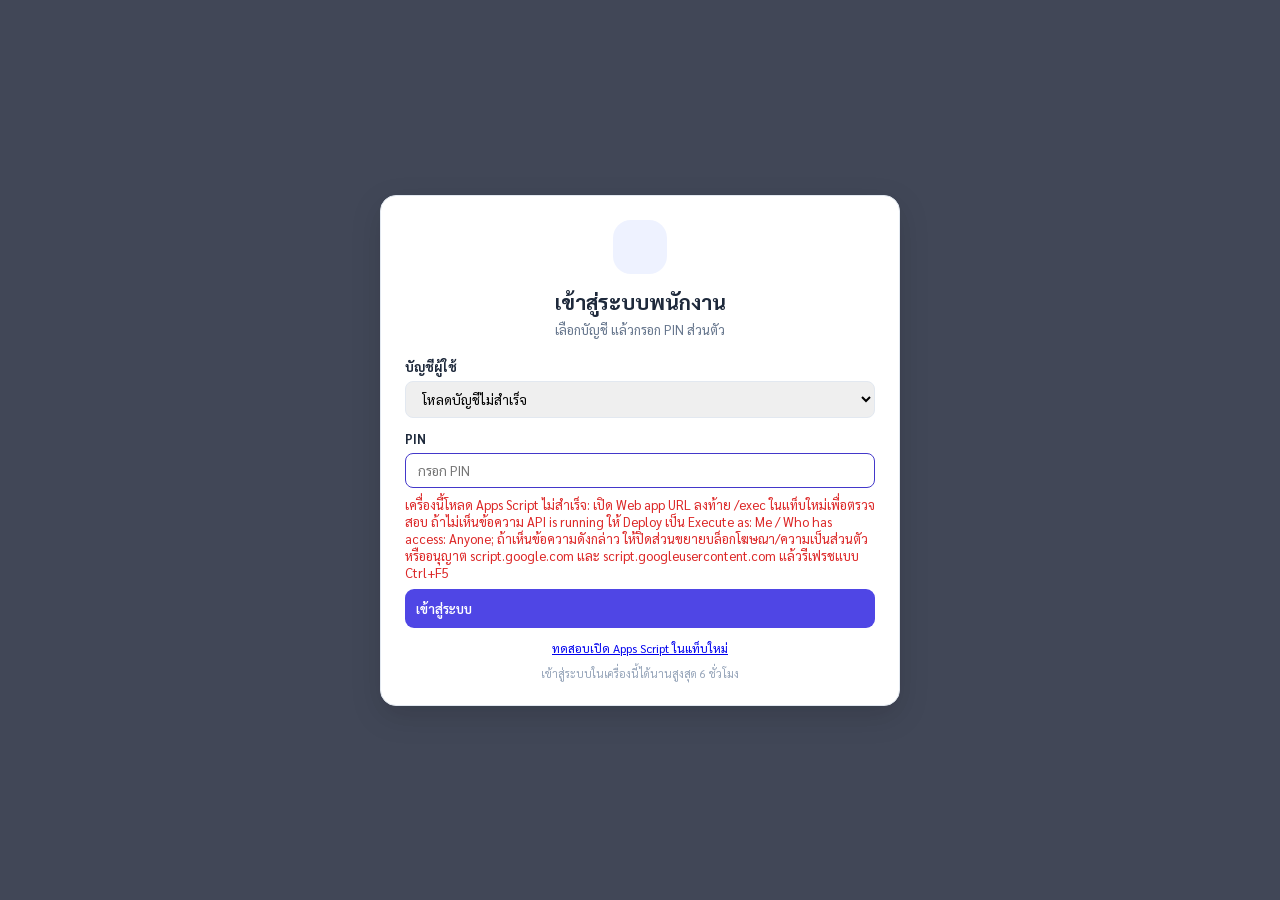
<file: index.html>
<!DOCTYPE html>
<html lang="th">
<head>
  <meta charset="UTF-8">
  <meta name="viewport" content="width=device-width, initial-scale=1.0">
  <title>ร้านก๋วยเตี๋ยวเรือ รงค์เรือ - POS All-in-One v1.0.0</title>
  <link rel="preconnect" href="https://fonts.googleapis.com">
  <link rel="preconnect" href="https://fonts.gstatic.com" crossorigin>
  <link href="https://fonts.googleapis.com/css2?family=Sarabun:wght@300;400;500;600;700;800&display=swap" rel="stylesheet">
  <style>
    :root {
      --sidebar-bg: #191e38;
      --sidebar-header: #14182e;
      --sidebar-text: #94a3b8;
      --sidebar-text-active: #ffffff;
      --sidebar-active-bg: #4338ca;
      --sidebar-hover-bg: #23294c;
      --sidebar-group-title: #64748b;
      
      --bg-body: #f4f6fa;
      --card-bg: #ffffff;
      --text-main: #1e293b;
      --text-muted: #64748b;
      --text-light: #94a3b8;
      --border-color: #e2e8f0;
      
      --primary: #4338ca;
      --primary-hover: #3730a3;
      --primary-light: #e0e7ff;
      --success: #10b981;
      --success-light: #d1fae5;
      --warning: #f59e0b;
      --warning-light: #fef3c7;
      --danger: #ef4444;
      --danger-light: #fee2e2;
      --info: #06b6d4;
      --info-light: #cffafe;
    }

    * {
      box-sizing: border-box;
      margin: 0;
      padding: 0;
      font-family: 'Sarabun', -apple-system, BlinkMacSystemFont, 'Segoe UI', Roboto, Helvetica, Arial, sans-serif;
    }

    body {
      background-color: var(--bg-body);
      color: var(--text-main);
      min-height: 100vh;
      display: flex;
      overflow-x: hidden;
    }

    /* ── SIDEBAR STYLING (IMAGE 2 THEME) ── */
    #sidebar {
      width: 250px;
      min-width: 250px;
      background-color: var(--sidebar-bg);
      color: var(--sidebar-text);
      display: flex;
      flex-direction: column;
      height: 100vh;
      position: sticky;
      top: 0;
      z-index: 40;
      border-right: 1px solid #23294c;
      overflow-y: auto;
      scrollbar-width: thin;
      scrollbar-color: #334155 transparent;
    }

    #sidebar::-webkit-scrollbar {
      width: 4px;
    }
    #sidebar::-webkit-scrollbar-thumb {
      background: #334155;
      border-radius: 4px;
    }

    .sidebar-brand {
      padding: 18px 20px;
      background-color: var(--sidebar-header);
      display: flex;
      align-items: center;
      gap: 10px;
      color: #ffffff;
      font-size: 16px;
      font-weight: 700;
      border-bottom: 1px solid rgba(255, 255, 255, 0.05);
      cursor: pointer;
    }

    .sidebar-brand-icon {
      font-size: 20px;
      color: #818cf8;
    }

    .sidebar-menu {
      padding: 12px 10px 40px 10px;
      display: flex;
      flex-direction: column;
      gap: 4px;
    }

    .menu-group-title {
      font-size: 11px;
      font-weight: 700;
      text-transform: uppercase;
      letter-spacing: 0.5px;
      color: var(--sidebar-group-title);
      padding: 14px 12px 6px 12px;
    }

    .sidebar-item {
      display: flex;
      align-items: center;
      gap: 10px;
      padding: 9px 12px;
      border-radius: 8px;
      font-size: 13.5px;
      font-weight: 500;
      color: #cbd5e1;
      text-decoration: none;
      cursor: pointer;
      transition: all 0.15s ease-in-out;
      user-select: none;
    }

    .sidebar-item:hover {
      background-color: var(--sidebar-hover-bg);
      color: #ffffff;
    }

    .sidebar-item.active {
      background-color: var(--sidebar-active-bg);
      color: #ffffff;
      font-weight: 600;
      box-shadow: 0 2px 8px rgba(67, 56, 202, 0.35);
    }

    .sidebar-item .item-icon {
      width: 20px;
      font-size: 16px;
      display: flex;
      align-items: center;
      justify-content: center;
    }
    .sidebar-brand-icon::before, .sidebar-item .item-icon::before, .stat-icon[data-glyph]::before, .css-icon::before {
      content: attr(data-glyph);
      display: inline-grid;
      place-items: center;
      font-family: Arial, sans-serif;
      font-style: normal;
      font-weight: 600;
      line-height: 1;
    }
    .sidebar-brand-icon::before { font-size: 19px; }
    .sidebar-item .item-icon::before { font-size: 17px; }
    .stat-icon[data-glyph]::before { font-size: 23px; }
    .css-icon { display:inline-flex; align-items:center; justify-content:center; width:1.15em; height:1.15em; vertical-align:-.15em; }
    .css-icon::before { font-size:1em; }
    .staff-avatar-icon { display:grid; place-items:center; width:42px; height:42px; border-radius:50%; background:#eef2ff; color:#4338ca; font-size:17px; font-weight:700; }
    .action-icon-btn[title*="แก้ไข"]::before, .action-icon-btn[aria-label*="แก้ไข"]::before { content:"✎"; }
    .action-icon-btn[title*="ลบ"]::before, .action-icon-btn[aria-label*="ลบ"]::before, .action-icon-btn[title*="ปิดใช้งาน"]::before { content:"×"; }
    .action-icon-btn[title*="เปลี่ยนสถานะ"]::before { content:"↻"; }
    .action-icon-btn[title*="ใบเสร็จ"]::before, .action-icon-btn[aria-label*="ใบเสร็จ"]::before { content:"▤"; }
    .action-icon-btn[data-glyph]::before { content:attr(data-glyph); }
    .btn-header-action[onclick*="openCustomerSimulatorModal"]::before { content:"▦"; font:600 15px Arial,sans-serif; }
    .mobile-menu-icon { position:relative; font-size:0; }
    .mobile-menu-icon::before { content:""; display:block; width:18px; height:14px; background:linear-gradient(currentColor,currentColor) 0 0/18px 2px no-repeat,linear-gradient(currentColor,currentColor) 0 6px/18px 2px no-repeat,linear-gradient(currentColor,currentColor) 0 12px/18px 2px no-repeat; }

    .sidebar-item .item-badge {
      margin-left: auto;
      background: var(--danger);
      color: white;
      font-size: 11px;
      font-weight: 700;
      padding: 1px 7px;
      border-radius: 10px;
    }

    /* ── MAIN CONTENT WRAPPER ── */
    #main-wrapper {
      flex: 1;
      display: flex;
      flex-direction: column;
      min-width: 0;
      min-height: 100vh;
    }

    /* Top Header Bar */
    #top-bar {
      height: 64px;
      background: #ffffff;
      border-bottom: 1px solid var(--border-color);
      display: flex;
      align-items: center;
      justify-content: space-between;
      padding: 0 24px;
      position: sticky;
      top: 0;
      z-index: 30;
      box-shadow: 0 1px 3px rgba(0, 0, 0, 0.02);
    }

    .header-left {
      display: flex;
      flex-direction: column;
    }

    .page-title {
      font-size: 18px;
      font-weight: 700;
      color: var(--text-main);
      display: flex;
      align-items: center;
      gap: 8px;
    }

    .page-date {
      font-size: 12px;
      color: var(--text-muted);
      margin-top: 1px;
    }

    .header-right {
      display: flex;
      align-items: center;
      gap: 12px;
      flex-wrap: wrap;
    }

    .btn-header-action {
      background: #f8fafc;
      border: 1px solid var(--border-color);
      padding: 7px 12px;
      border-radius: 8px;
      font-size: 12.5px;
      font-weight: 600;
      color: #334155;
      cursor: pointer;
      display: flex;
      align-items: center;
      gap: 6px;
      transition: all 0.2s;
    }

    .btn-header-action:hover {
      background: #f1f5f9;
      border-color: #cbd5e1;
    }

    .btn-reset-db {
      background: #fff1f2;
      border: 1px solid #fecdd3;
      color: #e11d48;
      padding: 6px 12px;
      border-radius: 8px;
      font-size: 12px;
      font-weight: 700;
      cursor: pointer;
      display: flex;
      align-items: center;
      gap: 4px;
      transition: all 0.2s;
    }

    .btn-reset-db:hover {
      background: #ffe4e6;
    }

    .notif-bell-btn {
      position: relative;
      background: none;
      border: none;
      font-size: 20px;
      cursor: pointer;
      padding: 6px;
      border-radius: 50%;
      transition: background 0.2s;
    }

    .notif-bell-btn:hover {
      background: #f1f5f9;
    }

    .notif-bell-badge {
      position: absolute;
      top: 2px;
      right: 2px;
      background: var(--danger);
      color: white;
      font-size: 10px;
      font-weight: 700;
      width: 17px;
      height: 17px;
      border-radius: 50%;
      display: flex;
      align-items: center;
      justify-content: center;
    }

    .user-profile {
      display: flex;
      align-items: center;
      gap: 10px;
      cursor: pointer;
    }

    .avatar-circle {
      width: 36px;
      height: 36px;
      border-radius: 50%;
      background: #6366f1;
      color: #ffffff;
      display: flex;
      align-items: center;
      justify-content: center;
      font-weight: 700;
      font-size: 15px;
    }

    .user-info {
      text-align: right;
    }

    .user-name {
      font-size: 13px;
      font-weight: 700;
      color: var(--text-main);
      line-height: 1.2;
    }

    .user-role {
      font-size: 11px;
      color: var(--text-muted);
    }

    /* Content Area */
    #content-container {
      flex: 1;
      padding: 24px;
      max-width: 1440px;
      width: 100%;
      margin: 0 auto;
    }

    .view-section {
      display: none;
      animation: fadeIn 0.2s ease-in-out;
    }

    .view-section.active {
      display: block;
    }

    @keyframes fadeIn {
      from { opacity: 0; transform: translateY(4px); }
      to { opacity: 1; transform: translateY(0); }
    }

    /* ── CARD & TABLE COMPONENTS ── */
    .content-card {
      background: var(--card-bg);
      border-radius: 14px;
      border: 1px solid var(--border-color);
      box-shadow: 0 1px 3px rgba(0, 0, 0, 0.03);
      padding: 20px 24px;
      margin-bottom: 24px;
    }

    .card-header-flex {
      display: flex;
      align-items: center;
      justify-content: space-between;
      margin-bottom: 20px;
      flex-wrap: wrap;
      gap: 12px;
    }

    .card-title {
      font-size: 17px;
      font-weight: 700;
      color: var(--text-main);
      display: flex;
      align-items: center;
      gap: 8px;
    }

    .btn-primary {
      background: #4f46e5;
      color: #ffffff;
      border: none;
      padding: 9px 16px;
      border-radius: 8px;
      font-size: 13px;
      font-weight: 600;
      cursor: pointer;
      display: flex;
      align-items: center;
      gap: 6px;
      transition: background 0.2s, box-shadow 0.2s;
    }

    .btn-primary:hover {
      background: #4338ca;
      box-shadow: 0 2px 8px rgba(79, 70, 229, 0.25);
    }

    .btn-success {
      background: #10b981;
      color: #ffffff;
      border: none;
      padding: 9px 16px;
      border-radius: 8px;
      font-size: 13px;
      font-weight: 600;
      cursor: pointer;
      display: flex;
      align-items: center;
      gap: 6px;
    }

    .btn-success:hover {
      background: #059669;
    }

    /* Table Styles */
    .data-table-container {
      overflow-x: auto;
      width: 100%;
      border-radius: 10px;
    }

    .data-table {
      width: 100%;
      border-collapse: collapse;
      text-align: left;
      font-size: 13.5px;
    }

    .data-table th {
      background: #f8fafc;
      color: #475569;
      font-weight: 700;
      padding: 12px 16px;
      border-bottom: 1px solid var(--border-color);
      white-space: nowrap;
    }

    .data-table td {
      padding: 12px 16px;
      border-bottom: 1px solid #f1f5f9;
      color: var(--text-main);
      vertical-align: middle;
    }

    .data-table tbody tr:hover {
      background-color: #f8fafc;
    }

    .data-table tbody tr:last-child td {
      border-bottom: none;
    }

    .col-code {
      color: #e11d48;
      font-weight: 600;
      font-family: ui-monospace, SFMono-Regular, Menlo, Monaco, Consolas, monospace;
    }

    .sales-history-filters {
      display: grid;
      grid-template-columns: minmax(220px, 1fr) minmax(170px, 220px) auto minmax(140px, auto);
      align-items: end;
      gap: 12px;
      padding: 14px;
      margin: 0 0 14px;
      border: 1px solid var(--border-color);
      border-radius: 12px;
      background: #f8fafc;
    }
    .sales-history-search, .sales-history-date { display: grid; gap: 6px; color: #334155; font-size: 12px; font-weight: 700; }
    .sales-history-filters .form-input { min-height: 42px; }
    .sales-history-all-dates { display: flex; align-items: center; gap: 7px; min-height: 42px; white-space: nowrap; color: #334155; font-size: 13px; font-weight: 600; }
    .sales-history-all-dates input { width: 18px; height: 18px; accent-color: #4338ca; }
    .sales-history-summary { justify-self: end; min-height: 42px; display: flex; align-items: center; color: #334155; font-size: 13px; font-weight: 800; white-space: nowrap; }

    /* Badges */
    .badge-tier {
      display: inline-block;
      padding: 3px 10px;
      border-radius: 6px;
      font-size: 11px;
      font-weight: 700;
      text-transform: capitalize;
    }

    .tier-platinum {
      background: #e2e8f0;
      color: #475569;
    }

    .tier-gold {
      background: #fef3c7;
      color: #d97706;
    }

    .tier-silver {
      background: #f1f5f9;
      color: #64748b;
    }

    .tier-bronze {
      background: #fed7aa;
      color: #c2410c;
    }

    .action-icon-btn {
      width: 32px;
      height: 32px;
      border-radius: 8px;
      border: 1px solid var(--border-color);
      background: #ffffff;
      color: #64748b;
      cursor: pointer;
      display: inline-flex;
      align-items: center;
      justify-content: center;
      transition: all 0.15s;
    }

    .action-icon-btn:hover {
      border-color: #cbd5e1;
      background: #f8fafc;
      color: var(--text-main);
    }

    /* ── PROMOTIONS GRID (IMAGE 3) ── */
    .promo-grid {
      display: grid;
      grid-template-columns: repeat(auto-fill, minmax(320px, 1fr));
      gap: 20px;
    }

    .promo-card {
      background: #ffffff;
      border: 1px solid var(--border-color);
      border-radius: 14px;
      padding: 20px;
      display: flex;
      flex-direction: column;
      gap: 12px;
      box-shadow: 0 1px 3px rgba(0, 0, 0, 0.03);
      position: relative;
      transition: transform 0.2s, box-shadow 0.2s;
    }

    .promo-card:hover {
      transform: translateY(-2px);
      box-shadow: 0 4px 12px rgba(0, 0, 0, 0.05);
    }

    .promo-card-top {
      display: flex;
      justify-content: space-between;
      align-items: flex-start;
      gap: 12px;
    }

    .promo-title {
      font-size: 15px;
      font-weight: 700;
      color: var(--text-main);
      line-height: 1.3;
    }

    .promo-badge-cyan {
      background: #06b6d4;
      color: #ffffff;
      font-size: 11px;
      font-weight: 700;
      padding: 3px 8px;
      border-radius: 6px;
      white-space: nowrap;
    }

    .promo-badge-dim {
      background: #94a3b8;
      color: #ffffff;
      font-size: 11px;
      font-weight: 700;
      padding: 3px 8px;
      border-radius: 6px;
      white-space: nowrap;
    }

    .promo-code {
      color: #db2777;
      font-size: 12px;
      font-weight: 700;
      font-family: ui-monospace, SFMono-Regular, monospace;
    }

    .promo-desc {
      font-size: 12.5px;
      color: var(--text-muted);
      line-height: 1.4;
    }

    .promo-value {
      font-size: 22px;
      font-weight: 800;
      color: #10b981;
      margin-top: 4px;
    }

    .promo-subtext {
      font-size: 12px;
      color: var(--text-muted);
      margin-top: -6px;
    }

    .promo-date {
      font-size: 11px;
      color: #94a3b8;
      margin-top: auto;
      padding-top: 6px;
    }

    .promo-actions {
      display: flex;
      gap: 8px;
      margin-top: 6px;
    }

    /* ── FILTER BAR (IMAGE 4) ── */
    .filter-bar {
      display: flex;
      align-items: center;
      gap: 12px;
      flex-wrap: wrap;
      margin-bottom: 20px;
      background: #f8fafc;
      padding: 12px 18px;
      border-radius: 10px;
      border: 1px solid var(--border-color);
    }

    .filter-item {
      display: flex;
      align-items: center;
      gap: 8px;
      font-size: 13px;
      color: var(--text-muted);
    }

    .filter-input {
      padding: 7px 12px;
      border: 1px solid var(--border-color);
      border-radius: 6px;
      font-size: 13px;
      background: #ffffff;
      outline: none;
      color: var(--text-main);
    }

    .filter-input:focus {
      border-color: var(--primary);
    }

    /* ── RECEIPT MODAL & STYLING (IMAGE 1) ── */
    .receipt-modal-backdrop {
      position: fixed;
      inset: 0;
      background: rgba(15, 23, 42, 0.6);
      backdrop-filter: blur(4px);
      z-index: 100;
      display: none;
      align-items: center;
      justify-content: center;
      padding: 20px;
      overflow-y: auto;
    }

    .receipt-modal-backdrop.open {
      display: flex;
    }

    .reset-data-backdrop {
      position: fixed;
      inset: 0;
      z-index: 1200;
      display: none;
      align-items: center;
      justify-content: center;
      padding: 18px;
      background: rgba(15, 23, 42, .62);
      backdrop-filter: blur(3px);
    }
    .reset-data-backdrop.open { display: flex; }
    .reset-data-dialog {
      width: min(560px, 100%);
      max-height: min(88vh, 760px);
      overflow: auto;
      padding: 22px;
      border-radius: 18px;
      background: #fff;
      box-shadow: 0 22px 70px rgba(15, 23, 42, .28);
    }
    .reset-data-dialog h2 { margin: 0 0 6px; font-size: 21px; color: #172033; }
    .reset-data-dialog p { margin: 0 0 16px; color: #64748b; font-size: 13px; line-height: 1.6; }
    .reset-data-all {
      display: flex;
      align-items: flex-start;
      gap: 11px;
      padding: 14px;
      margin-bottom: 12px;
      border: 1px solid #fca5a5;
      border-radius: 12px;
      background: #fff7f7;
      color: #991b1b;
      font-weight: 700;
    }
    .reset-data-options { display: grid; grid-template-columns: 1fr 1fr; gap: 9px; }
    .reset-data-option {
      display: flex;
      align-items: flex-start;
      gap: 10px;
      min-height: 62px;
      padding: 12px;
      border: 1px solid #dbe3ef;
      border-radius: 11px;
      color: #334155;
      cursor: pointer;
    }
    .reset-data-option input, .reset-data-all input { margin: 3px 0 0; width: 17px; height: 17px; accent-color: #4f46e5; flex: 0 0 auto; }
    .reset-data-option small { display: block; margin-top: 3px; color: #64748b; font-size: 11px; font-weight: 400; line-height: 1.4; }
    .reset-data-warning { margin: 14px 0 !important; padding: 11px 12px; border-radius: 10px; background: #f8fafc; }
    .reset-data-actions { display: flex; justify-content: flex-end; gap: 9px; }
    .reset-data-actions button { min-height: 42px; padding: 9px 16px; border-radius: 9px; cursor: pointer; }
    .reset-data-cancel { background: #fff; border: 1px solid #cbd5e1; color: #334155; }
    .reset-data-submit { background: #dc2626; border: 1px solid #dc2626; color: #fff; font-weight: 700; }
    .reset-data-submit:disabled { opacity: .6; cursor: wait; }
    @media (max-width: 520px) {
      .reset-data-dialog { padding: 17px; }
      .reset-data-options { grid-template-columns: 1fr; }
      .reset-data-option { min-height: 0; }
    }

    .receipt-wrapper {
      display: flex;
      flex-direction: column;
      align-items: center;
      max-width: 440px;
      width: 100%;
    }

    .receipt-paper {
      background: #ffffff;
      width: 100%;
      max-width: 380px;
      border-radius: 12px;
      padding: 24px 20px;
      box-shadow: 0 10px 25px rgba(0, 0, 0, 0.1);
      border: 1px solid #cbd5e1;
      font-size: 12px;
      color: #0f172a;
      line-height: 1.4;
    }

    .receipt-header-center {
      text-align: center;
      margin-bottom: 12px;
    }

    .receipt-title {
      font-size: 16px;
      font-weight: 800;
      margin-bottom: 4px;
    }

    .receipt-subtitle {
      font-size: 11px;
      color: #475569;
      line-height: 1.35;
    }

    .receipt-divider {
      border-top: 1px dashed #94a3b8;
      margin: 10px 0;
    }

    .receipt-doc-title {
      text-align: center;
      font-weight: 700;
      font-size: 13px;
      margin-bottom: 8px;
    }

    .receipt-row {
      display: flex;
      justify-content: space-between;
      margin-bottom: 4px;
    }

    .receipt-row.bold {
      font-weight: 700;
    }

    .receipt-total-large {
      font-size: 20px;
      font-weight: 800;
      color: #0f172a;
    }

    .receipt-qr-section {
      text-align: center;
      margin: 12px 0 8px 0;
    }

    .receipt-qr-title {
      font-weight: 700;
      font-size: 12.5px;
      margin-bottom: 8px;
    }

    .receipt-qr-canvas-box {
      display: flex;
      justify-content: center;
      margin-bottom: 8px;
    }

    .receipt-buttons {
      margin-top: 16px;
      display: flex;
      gap: 12px;
      justify-content: center;
      flex-wrap: wrap;
    }

    .btn-print-receipt {
      background: #10b981;
      color: white;
      border: none;
      padding: 8px 18px;
      border-radius: 8px;
      font-size: 13px;
      font-weight: 700;
      cursor: pointer;
      display: flex;
      align-items: center;
      gap: 6px;
      transition: background 0.2s;
    }

    .btn-print-receipt:hover {
      background: #059669;
    }

    .btn-link-action {
      background: #111827;
      border: 1px solid #111827;
      color: #ffffff;
      font-size: 13px;
      font-weight: 700;
      cursor: pointer;
      padding: 9px 14px;
      border-radius: 8px;
      min-height: 42px;
      display: inline-flex;
      align-items: center;
      justify-content: center;
    }

    .btn-link-action:hover {
      background: #334155;
      border-color: #334155;
    }

    .receipt-action-return { min-width: 148px; }
    #promptpay-qr-container img { display: block; width: 170px; height: 170px; object-fit: contain; margin: 0 auto; }

    /* ── LIVE FLOOR & TABLE CALLING VIEW ── */
    .stats-bar {
      display: grid;
      grid-template-columns: repeat(auto-fit, minmax(200px, 1fr));
      gap: 16px;
      margin-bottom: 24px;
    }

    .stat-card {
      background: #ffffff;
      border: 1px solid var(--border-color);
      border-radius: 14px;
      padding: 16px 20px;
      display: flex;
      align-items: center;
      gap: 16px;
      box-shadow: 0 1px 2px rgba(0,0,0,0.02);
    }

    .stat-icon {
      width: 48px;
      height: 48px;
      border-radius: 12px;
      display: flex;
      align-items: center;
      justify-content: center;
      font-size: 24px;
    }

    .dashboard-sales-summary { display:flex; flex-wrap:wrap; gap:8px 20px; margin:0 0 8px; color:var(--text-muted); font-size:13px; }
    .dashboard-sales-summary strong { color:var(--text-main); font-size:16px; }
    .dashboard-sales-chart { display:grid; grid-template-columns:repeat(12,minmax(38px,1fr)); gap:12px 8px; padding:12px 2px 8px; border-bottom:1px solid var(--border-color); overflow-x:auto; }

    .stat-info h3 {
      font-size: 22px;
      font-weight: 800;
      color: var(--text-main);
      line-height: 1.1;
    }

    .stat-info p {
      font-size: 12.5px;
      color: var(--text-muted);
      margin-top: 3px;
    }

    .zone-filters {
      display: flex;
      gap: 8px;
      margin-bottom: 20px;
      flex-wrap: wrap;
    }

    .zone-pill {
      padding: 6px 14px;
      border-radius: 20px;
      border: 1px solid var(--border-color);
      background: #ffffff;
      color: #475569;
      font-size: 13px;
      font-weight: 600;
      cursor: pointer;
      transition: all 0.2s;
    }

    .zone-pill:hover {
      border-color: #cbd5e1;
      background: #f8fafc;
    }

    .zone-pill.active {
      background: #4338ca;
      color: #ffffff;
      border-color: #4338ca;
    }

    .table-grid {
      display: grid;
      grid-template-columns: repeat(auto-fill, minmax(260px, 1fr));
      gap: 16px;
    }

    .table-card {
      background: #ffffff;
      border: 1px solid var(--border-color);
      border-radius: 14px;
      padding: 16px;
      display: flex;
      flex-direction: column;
      justify-content: space-between;
      min-height: 190px;
      transition: all 0.2s;
      position: relative;
      cursor: pointer;
    }

    .table-card:hover {
      box-shadow: 0 4px 14px rgba(0,0,0,0.06);
    }

    .table-card.calling {
      border: 2px solid #f59e0b;
      background: #fffbeb;
      animation: pulse-border 1.5s infinite;
    }

    .table-card.bill {
      border: 2px solid #0284c7;
      background: #f0f9ff;
      animation: pulse-border-blue 1.5s infinite;
    }

    .table-card.occupied {
      border-left: 4px solid #4338ca;
    }

    @keyframes pulse-border {
      0%, 100% { box-shadow: 0 0 0 0 rgba(245, 158, 11, 0.4); }
      50% { box-shadow: 0 0 0 8px rgba(245, 158, 11, 0); }
    }

    @keyframes pulse-border-blue {
      0%, 100% { box-shadow: 0 0 0 0 rgba(2, 132, 199, 0.4); }
      50% { box-shadow: 0 0 0 8px rgba(2, 132, 199, 0); }
    }

    .table-card-top {
      display: flex;
      justify-content: space-between;
      align-items: flex-start;
    }

    .table-num {
      font-size: 26px;
      font-weight: 800;
      color: var(--text-main);
    }

    .table-subinfo {
      font-size: 11.5px;
      color: var(--text-muted);
      margin-top: 2px;
    }

    .status-badge {
      font-size: 11px;
      font-weight: 700;
      padding: 3px 8px;
      border-radius: 6px;
    }

    .status-available {
      background: #ecfdf5;
      color: #059669;
    }

    .status-calling {
      background: #fef3c7;
      color: #b45309;
    }

    .status-bill {
      background: #e0f2fe;
      color: #0369a1;
    }

    .status-occupied {
      background: #eef2ff;
      color: #4338ca;
    }

    .call-box {
      margin: 10px 0;
      padding: 8px 12px;
      background: #ffffff;
      border-radius: 8px;
      border: 1px dashed #cbd5e1;
      font-size: 12.5px;
    }

    .table-actions {
      display: flex;
      gap: 6px;
      margin-top: 10px;
    }

    .btn-tbl-action {
      flex: 1;
      padding: 7px 10px;
      border-radius: 8px;
      border: 1px solid var(--border-color);
      background: #ffffff;
      font-size: 12px;
      font-weight: 600;
      cursor: pointer;
      text-align: center;
      transition: all 0.15s;
    }

    .btn-tbl-action:hover {
      background: #f8fafc;
      border-color: #cbd5e1;
    }

    .btn-tbl-ack {
      background: #10b981;
      color: #ffffff;
      border-color: #10b981;
    }
    .btn-tbl-ack:hover {
      background: #059669;
    }

    /* ── FOOTER ── */
    #page-footer {
      padding: 16px 24px;
      text-align: center;
      font-size: 12px;
      color: #94a3b8;
      border-top: 1px solid var(--border-color);
      background: #ffffff;
      margin-top: auto;
    }

    /* ── MODAL GENERAL ── */
    .modal-overlay {
      position: fixed;
      inset: 0;
      background: rgba(15, 23, 42, 0.6);
      backdrop-filter: blur(4px);
      z-index: 110;
      display: none;
      align-items: center;
      justify-content: center;
      padding: 20px;
    }

    .modal-overlay.open {
      display: flex;
    }

    #admin-login-overlay { z-index: 10000; background: rgba(15,23,42,.78); }
    .admin-login-card { max-width: 420px; padding: 30px; border: 1px solid #e2e8f0; }
    .admin-login-icon { width: 54px; height: 54px; display: grid; place-items: center; margin: 0 auto 14px; border-radius: 18px; background: #eef2ff; font-size: 26px; }
    #admin-login-error { min-height: 20px; color: #dc2626; font-size: 13px; margin: 8px 0; }

    .modal-box {
      background: #ffffff;
      border-radius: 16px;
      max-width: 520px;
      width: 100%;
      padding: 24px;
      box-shadow: 0 10px 30px rgba(0,0,0,0.15);
      max-height: 90vh;
      overflow-y: auto;
    }

    .form-group {
      margin-bottom: 14px;
    }

    .form-group label {
      display: block;
      font-size: 12.5px;
      font-weight: 700;
      color: #334155;
      margin-bottom: 4px;
    }

    .form-input {
      width: 100%;
      padding: 8px 12px;
      border-radius: 8px;
      border: 1px solid var(--border-color);
      font-size: 13.5px;
      outline: none;
    }

    .form-input:focus {
      border-color: var(--primary);
    }

    /* Toast Notification */
    #toast-container {
      position: fixed;
      bottom: 24px;
      right: 24px;
      z-index: 200;
      display: flex;
      flex-direction: column;
      gap: 10px;
    }

    .toast-card {
      background: #1e293b;
      color: #ffffff;
      padding: 12px 18px;
      border-radius: 10px;
      font-size: 13px;
      box-shadow: 0 4px 12px rgba(0,0,0,0.15);
      display: flex;
      align-items: center;
      gap: 10px;
      animation: slideIn 0.25s ease-out;
    }

    @keyframes slideIn {
      from { transform: translateX(50px); opacity: 0; }
      to { transform: translateX(0); opacity: 1; }
    }

    /* Print Styles */
    @media print {
      body * {
        visibility: hidden;
      }
      #printable-receipt, #printable-receipt * {
        visibility: visible;
      }
      #printable-receipt {
        position: absolute;
        left: 0;
        top: 0;
        width: 100%;
      }
    }

    /* ── CUSTOMER MOBILE ORDER PAGE ── */
    #customer-order-page {
      display: none;
      width: 100%;
      min-height: 100vh;
      background: #f4f6fa;
      flex-direction: column;
      font-family: 'Sarabun', sans-serif;
    }
    #customer-order-page.active {
      display: flex;
    }
    .cust-header {
      background: #4338ca;
      color: #fff;
      padding: 16px 20px 20px;
      position: sticky;
      top: 0;
      z-index: 50;
      box-shadow: none;
    }
    .cust-header-top {
      display: flex;
      align-items: center;
      justify-content: space-between;
    }
    .cust-store-name { font-size: 17px; font-weight: 800; }
    .cust-table-badge {
      background: rgba(255,255,255,0.2);
      padding: 4px 14px;
      border-radius: 20px;
      font-size: 13px;
      font-weight: 700;
    }
    .cust-cat-scroll {
      display: grid;
      grid-template-columns: repeat(auto-fit, minmax(130px, 1fr));
      gap: 10px;
      overflow: visible;
      margin: 0 0 16px;
      padding: 12px;
      border: 1px solid #dbe3f2;
      border-radius: 16px;
      background: #fff;
      box-shadow: 0 2px 8px rgba(15,23,42,.06);
    }
    .cust-cat-scroll::-webkit-scrollbar { display: none; }
    .cust-category-label { display: block; margin: 0 0 8px; color: #172554; font-size: 15px; font-weight: 800; }
    .cust-cat-pill {
      display: flex;
      align-items: center;
      justify-content: center;
      min-width: 0;
      min-height: 46px;
      padding: 8px 12px;
      border-radius: 12px;
      border: 2px solid #cbd5e1;
      color: #26344b;
      font-size: 14px;
      font-weight: 750;
      cursor: pointer;
      white-space: normal;
      line-height: 1.25;
      text-align: center;
      background: #f8faff;
      box-shadow: 0 1px 3px rgba(15,23,42,.08);
      transition: border-color .15s, background .15s, color .15s, box-shadow .15s;
    }
    .cust-cat-pill:hover { border-color: #818cf8; background: #eef2ff; }
    .cust-cat-pill.active {
      background: #4338ca;
      color: #fff;
      border-color: #4338ca;
      box-shadow: 0 3px 9px rgba(67,56,202,.25);
    }
    .cust-subtitle { font-size:13px; margin-top:8px; opacity:.9; }
    .cust-body { flex: 1; width: 100%; max-width: 790px; margin: 0 auto; padding: 18px 14px 110px; }
    .cust-card { background:#fff; border:1px solid #e0e7f2; border-radius:16px; padding:16px 18px; margin-bottom:14px; }
    .cust-section-title { font-size:17px; font-weight:800; margin-bottom:4px; }
    .cust-empty { text-align:center; padding:24px; color:#64748b; }
    .cust-menu-grid { display: block; }
    .cust-menu-row { display:flex; align-items:center; gap:14px; padding:13px 2px; border-bottom:1px solid #edf0f5; }
    .cust-menu-row:last-child { border-bottom:0; }
    .cust-menu-info { flex:1; min-width:0; }
    .cust-menu-name { font-size:15px; font-weight:750; color:#1e293b; line-height:1.35; }
    .cust-menu-category { font-size:12px; color:#64748b; margin-top:3px; }
    .cust-noodle-picker { display:block; margin-top:8px; font-size:12px; font-weight:700; color:#475569; }
    .cust-noodle-picker select { display:block; width:min(220px,100%); min-height:40px; margin-top:4px; padding:7px 10px; border:1px solid #dbe2ef; border-radius:10px; background:#fff; color:#1e293b; font:inherit; font-size:13px; }
    .cust-menu-price { font-size:15px; font-weight:800; color:#4338ca; margin-top:5px; }
    .cust-qty { display:flex; align-items:center; gap:9px; }
    .cust-qty button { border:0; background:#eef2ff; color:#3730a3; width:34px; height:34px; border-radius:10px; font-size:20px; font-weight:800; cursor:pointer; }
    .cust-qty span { min-width:20px; text-align:center; font-weight:800; }
    .cust-details-card { background:#fff; border:1px solid #e0e7f2; border-radius:16px; padding:16px; margin-top:14px; }
    .cust-detail-label { display:block; font-size:13px; font-weight:750; margin:0 0 8px; }
    .cust-detail-input { width:100%; padding:12px; border:1px solid #d9e1ef; border-radius:10px; font:inherit; color:#172033; }
    .cust-note-label { margin-top:14px; }
    .cust-call-feedback { display:none; padding:12px; border-radius:10px; margin:12px 0; background:#fef3c7; color:#92400e; font-size:13px; }
    .cust-success-box { display:none; background:#d1fae5; border:1.5px solid #34d399; border-radius:14px; padding:18px; color:#065f46; margin:16px 0; }
    .cust-success-meta { margin:6px 0 12px; }
    .cust-success-items { border-top:1px solid #a7f3d0; border-bottom:1px solid #a7f3d0; padding:8px 0; }
    .cust-success-items > div { display:flex; justify-content:space-between; gap:12px; padding:4px 0; }
    .cust-success-box p { text-align:right; font-weight:800; margin:10px 0; }
    /* Sticky order summary, matching the Apps Script customer page */
    .cust-cart-bar {
      position: fixed;
      bottom: 0; left: 0; right: 0;
      background: #fff;
      color: #172033;
      padding: 12px max(14px,calc((100vw - 750px)/2));
      display: flex;
      align-items: center;
      justify-content: space-between;
      z-index: 100;
      box-shadow: 0 -2px 12px rgba(15,23,42,0.08);
      padding-bottom: max(12px,env(safe-area-inset-bottom));
    }
    .cust-cart-bar.hidden { display: none; }
    .cust-cart-info { display: flex; align-items: center; gap: 12px; flex-wrap:wrap; }
    .cust-cart-count {
      background: #4338ca;
      color: #fff;
      border-radius: 20px;
      padding: 3px 12px;
      font-size: 13px;
      font-weight: 700;
    }
    .cust-cart-total { font-size: 17px; font-weight: 800; }
    .cust-order-btn {
      background: #4338ca;
      border: none;
      color: #fff;
      padding: 12px 18px;
      border-radius: 12px;
      font-size: 15px;
      font-weight: 700;
      cursor: pointer;
      font-family: 'Sarabun', sans-serif;
    }
    .cust-order-btn:active { background: #3730a3; }
    .cust-order-btn:disabled { opacity:.55; cursor:wait; }
    @media (max-width:480px) { .cust-header { padding:14px 14px 16px; } .cust-menu-row { gap:8px; } .cust-qty { gap:6px; } .cust-qty button { width:32px;height:32px; } .cust-order-btn { padding:11px 13px;font-size:14px; } }
    /* Call staff buttons */
    .cust-actions {
      display: grid;
      grid-template-columns: 1fr 1fr;
      gap: 10px;
      margin-bottom: 18px;
    }
    .cust-action-btn {
      padding: 14px 10px;
      border-radius: 14px;
      border: 1.5px solid #e2e8f0;
      background: #fff;
      font-size: 14px;
      font-weight: 700;
      cursor: pointer;
      display: flex;
      flex-direction: column;
      align-items: center;
      gap: 5px;
      font-family: 'Sarabun', sans-serif;
      transition: all 0.15s;
    }
    .cust-action-btn:active { transform: scale(0.96); }
    .cust-action-btn .icon { font-size: 26px; }
    /* Cart modal overlay */
    .cust-cart-modal {
      position: fixed;
      inset: 0;
      background: rgba(0,0,0,0.5);
      z-index: 200;
      display: flex;
      align-items: flex-end;
      opacity: 0;
      pointer-events: none;
      transition: opacity 0.2s;
    }
    .cust-cart-modal.open {
      opacity: 1;
      pointer-events: all;
    }
    .cust-cart-sheet {
      background: #fff;
      border-radius: 20px 20px 0 0;
      width: 100%;
      max-height: 80vh;
      overflow-y: auto;
      padding: 20px 20px 40px;
      transform: translateY(30px);
      transition: transform 0.25s;
    }
    .cust-cart-modal.open .cust-cart-sheet { transform: translateY(0); }
    .cust-cart-item {
      display: flex;
      align-items: center;
      justify-content: space-between;
      padding: 12px 0;
      border-bottom: 1px solid #f1f5f9;
    }
    .cust-qty-ctrl {
      display: flex;
      align-items: center;
      gap: 10px;
    }
    .cust-qty-btn {
      width: 28px; height: 28px;
      border-radius: 50%;
      border: 1.5px solid #e2e8f0;
      background: #f8fafc;
      font-size: 16px;
      display: flex; align-items: center; justify-content: center;
      cursor: pointer;
      font-family: 'Sarabun', sans-serif;
    }
    .cust-confirm-btn {
      width: 100%;
      background: #4338ca;
      color: #fff;
      border: none;
      padding: 15px;
      border-radius: 14px;
      font-size: 16px;
      font-weight: 800;
      cursor: pointer;
      margin-top: 18px;
      font-family: 'Sarabun', sans-serif;
    }
    .cust-confirm-btn:active { background: #3730a3; }
    .cust-success-box {
      display: none;
      background: #d1fae5;
      border: 1.5px solid #34d399;
      border-radius: 14px;
      padding: 16px;
      text-align: center;
      color: #065f46;
      font-weight: 700;
      margin-top: 16px;
    }

    /* Keep mobile controls hidden unless the mobile stylesheet enables them. */
    #mobile-nav-toggle, #mobile-nav-backdrop { display: none; }
  </style>
  <link rel="stylesheet" href="mobile.css" media="screen and (max-width: 1100px)">
</head>
<body>

  <!-- ── CUSTOMER MOBILE ORDER PAGE (shown when scanning QR) ── -->
  <div id="customer-order-page">
    <header class="cust-header">
      <div class="cust-header-top">
        <div><div class="cust-store-name" id="cust-store-name"> ร้านอาหาร</div><div class="cust-subtitle">เลือกเมนูที่ต้องการ แล้วกดยืนยันออเดอร์</div></div>
        <div class="cust-table-badge" id="cust-table-badge">โต๊ะ —</div>
      </div>
    </header>
    <main class="cust-body">
      <div class="cust-category-label">เลือกหมวดหมู่อาหาร</div>
      <div class="cust-cat-scroll" id="cust-cat-scroll"></div>
      <div class="cust-card">
        <div class="cust-section-title"> เมนูอาหาร</div>
        <div class="cust-menu-grid" id="cust-menu-grid"><div class="cust-empty">กำลังโหลดเมนูอาหาร...</div></div>
      </div>
      <section class="cust-details-card" id="cust-details-card">
        <label class="cust-detail-label" for="cust-guest-count">จำนวนลูกค้าที่โต๊ะนี้</label>
        <input class="cust-detail-input" id="cust-guest-count" type="number" min="1" max="50" value="1" inputmode="numeric">
        <label class="cust-detail-label cust-note-label" for="cust-order-note">หมายเหตุถึงครัว</label>
        <textarea class="cust-detail-input" id="cust-order-note" rows="2" placeholder="เช่น ไม่ใส่ผัก, เผ็ดน้อย"></textarea>
      </section>
      <div class="cust-call-feedback" id="cust-call-feedback" role="alert"></div>
      <div class="cust-success-box" id="cust-success-msg"></div>
    </main>
    <footer class="cust-cart-bar" id="cust-cart-bar">
      <div class="cust-cart-info"><span class="cust-cart-count" id="cust-cart-count">0 รายการ</span><span class="cust-cart-total" id="cust-cart-total">฿0</span></div>
      <button class="cust-order-btn" id="cust-send-order-btn" onclick="custSendOrder()">ยืนยันสั่งอาหาร</button>
    </footer>
  </div>

  <!-- ── 1. LEFT SIDEBAR (DARK NAVY) ── -->
  <aside id="sidebar">
    <div class="sidebar-brand" onclick="switchNav('floor')">
      <span class="sidebar-brand-icon" data-glyph="⌂" aria-hidden="true"></span>
      <span id="sidebar-brand-text">ร้านก๋วยเตี๋ยวเรือ รงค์เรือ</span>
    </div>

    <nav class="sidebar-menu">
      <div class="menu-group-title">หลัก</div>
      <a class="sidebar-item" data-view="dashboard" data-owner-only="true" onclick="switchNav('dashboard')">
        <span class="item-icon" data-glyph="▦" aria-hidden="true"></span>
        <span>แดชบอร์ด</span>
      </a>
      <a class="sidebar-item active" data-view="floor" onclick="switchNav('floor')">
        <span class="item-icon" data-glyph="▤" aria-hidden="true"></span>
        <span>โต๊ะอาหาร</span>
        <span class="item-badge" id="sidebar-calls-badge" style="display: none;">0</span>
      </a>
      <a class="sidebar-item" data-view="orders" onclick="switchNav('orders')">
        <span class="item-icon" data-glyph="≡" aria-hidden="true"></span>
        <span>ออเดอร์</span>
        <span class="item-badge" id="sidebar-orders-badge" style="display: none; background: #6366f1;">0</span>
      </a>
      <a class="sidebar-item" data-view="kds" onclick="switchNav('kds')">
        <span class="item-icon" data-glyph="▣" aria-hidden="true"></span>
        <span>หน้าจอครัว (KDS)</span>
        <span class="item-badge" id="sidebar-kds-badge" style="display: none; background: #ea580c;">0</span>
      </a>
      <a class="sidebar-item" data-view="billing" onclick="switchNav('billing')">
        <span class="item-icon" data-glyph="▤" aria-hidden="true"></span>
        <span>เช็คบิล / ชำระเงิน</span>
      </a>

      <div class="menu-group-title">จัดการ</div>
      <a class="sidebar-item" data-view="menu" onclick="switchNav('menu')">
        <span class="item-icon" data-glyph="▤" aria-hidden="true"></span>
        <span>เมนูอาหาร</span>
      </a>
      <a class="sidebar-item" data-view="table-settings" onclick="switchNav('table-settings')">
        <span class="item-icon" data-glyph="▦" aria-hidden="true"></span>
        <span>จัดการโต๊ะ</span>
      </a>
      <a class="sidebar-item" data-view="zones" onclick="switchNav('zones')">
        <span class="item-icon" data-glyph="⌖" aria-hidden="true"></span>
        <span>โซน</span>
      </a>


      <div class="menu-group-title">บุคลากร</div>
      <a class="sidebar-item" data-view="staff" onclick="switchNav('staff')">
        <span class="item-icon" data-glyph="♙" aria-hidden="true"></span>
        <span>พนักงาน</span>
      </a>
      <a class="sidebar-item" data-view="attendance" onclick="switchNav('attendance')">
        <span class="item-icon" data-glyph="◷" aria-hidden="true"></span>
        <span>ลงเวลา</span>
      </a>

      <div class="menu-group-title">รายงาน</div>
      <a class="sidebar-item" data-view="sales-report" onclick="switchNav('sales-report')">
        <span class="item-icon" data-glyph="▥" aria-hidden="true"></span>
        <span>รายงานยอดขาย</span>
      </a>
      <a class="sidebar-item" data-view="best-sellers" onclick="switchNav('best-sellers')">
        <span class="item-icon" data-glyph="▤" aria-hidden="true"></span>
        <span>สินค้าขายดี</span>
      </a>
      <a class="sidebar-item" data-view="profit-loss" data-owner-only="true" onclick="switchNav('profit-loss')">
        <span class="item-icon" data-glyph="↗" aria-hidden="true"></span>
        <span>กำไร/ขาดทุน</span>
      </a>

      <div class="menu-group-title">ตั้งค่าระบบ</div>
      <a class="sidebar-item" data-view="settings" onclick="switchNav('settings')">
        <span class="item-icon" data-glyph="⚙︎" aria-hidden="true"></span>
        <span>ตั้งค่าทั่วไป</span>
      </a>
      <a class="sidebar-item" data-view="printers" onclick="switchNav('printers')">
        <span class="item-icon" data-glyph="▣" aria-hidden="true"></span>
        <span>เครื่องพิมพ์</span>
      </a>
      <a class="sidebar-item" data-view="backup" onclick="switchNav('backup')">
        <span class="item-icon" data-glyph="↧" aria-hidden="true"></span>
        <span>สำรองข้อมูล</span>
      </a>
    </nav>
  </aside>
  <div id="mobile-nav-backdrop" onclick="closeMobileNav()" aria-hidden="true"></div>

  <!-- ── 2. MAIN CONTENT WRAPPER ── -->
  <div id="main-wrapper">
    <!-- Top Bar -->
    <header id="top-bar">
      <button id="mobile-nav-toggle" class="mobile-menu-icon" onclick="toggleMobileNav()" aria-label="เปิดเมนู" aria-expanded="false"></button>
      <div class="header-left">
        <div class="page-title" id="page-breadcrumb-title">โต๊ะอาหาร</div>
        <div class="page-date" id="top-current-date">29 พ.ค. 2569</div>
      </div>

      <div class="header-right">
        <!-- 1-Click Reset to 0 Button -->
        <button class="btn-reset-db" data-owner-only="true" onclick="resetDatabaseToZero()" title="เลือกข้อมูลที่ต้องการล้าง โดยเก็บเมนูไว้">
           ล้างฐานข้อมูลเป็น 0
        </button>
        <button class="btn-header-action" style="color: #4338ca;" onclick="loadDemoSampleData()" title="โหลดข้อมูลตัวอย่างจากรูปภาพ">
           โหลดตัวอย่าง
        </button>
        <button class="btn-header-action" onclick="playChimeSound('calling')" title="ทดสอบเสียงกระดิ่งเรียกพนักงาน">
          🔔 ทดสอบเสียง
        </button>
        <button class="btn-header-action" style="background: #eef2ff; color: #4338ca; border-color: #c7d2fe;" onclick="openCustomerSimulatorModal()">
           จำลองลูกค้าสแกน QR
        </button>
        <button class="notif-bell-btn" onclick="enableOrderNotifications()" title="เปิดการแจ้งเตือนออเดอร์ และแสดงโต๊ะเรียก">
          🔔
          <span class="notif-bell-badge" id="top-bell-badge" style="display: none;">0</span>
        </button>

        <div class="user-profile" onclick="logoutAdmin()" title="ออกจากระบบ / เปลี่ยนบัญชี" style="cursor:pointer">
          <div class="avatar-circle">ผู้</div>
          <div class="user-info">
            <div class="user-name">ผู้ดูแลระบบ</div>
            <div class="user-role">ผู้จัดการระบบ</div>
          </div>
        </div>
      </div>
    </header>

    <!-- Main Views Container -->
    <main id="content-container">

      <!-- VIEW 1: โต๊ะอาหาร (FLOOR PLAN / LIVE TABLECALLING) -->
      <section id="view-floor" class="view-section active">
        <div class="stats-bar">
          <div class="stat-card">
            <div class="stat-icon" data-glyph="▦" style="background: #f1f5f9; color: #475569;"></div>
            <div class="stat-info">
              <h3 id="stat-total-tables">20</h3>
              <p>โต๊ะทั้งหมด</p>
            </div>
          </div>
          <div class="stat-card">
            <div class="stat-icon" style="background: #fffbeb; color: #b45309;">🔔</div>
            <div class="stat-info">
              <h3 id="stat-calling-tables" style="color: #d97706;">0</h3>
              <p>เรียกพนักงาน</p>
            </div>
          </div>
          <div class="stat-card">
            <div class="stat-icon" data-glyph="◷" style="background: #f0f9ff; color: #0284c7;"></div>
            <div class="stat-info">
              <h3 id="stat-bill-tables" style="color: #0284c7;">0</h3>
              <p>ขอเช็คบิล</p>
            </div>
          </div>
          <div class="stat-card">
            <div class="stat-icon" data-glyph="▤" style="background: #ecfdf5; color: #059669;"></div>
            <div class="stat-info">
              <h3 id="stat-available-tables" style="color: #059669;">20</h3>
              <p>โต๊ะว่าง</p>
            </div>
          </div>
        </div>

        <div id="floor-mobile-tools" style="display:none">
          <label class="floor-mobile-search" for="floor-mobile-search-input">
            <span aria-hidden="true"></span>
            <input id="floor-mobile-search-input" type="search" placeholder="ค้นหาเลขโต๊ะ เช่น S1" oninput="renderFloorTables()" autocomplete="off">
            <button type="button" onclick="clearFloorMobileSearch()" aria-label="ล้างคำค้น">ล้าง</button>
          </label>
          <div id="floor-mobile-status-filters" aria-label="กรองสถานะโต๊ะ"></div>
          <div id="floor-mobile-result-count" role="status" aria-live="polite"></div>
        </div>
        <div class="zone-filters" id="zone-filter-container">
          <!-- Zone filters are generated from the editable zone list. -->
        </div>

        <div class="table-grid" id="tables-container">
          <!-- Rendered dynamically -->
        </div>
      </section>

      <!-- VIEW 2: ลูกค้า/สมาชิก (IMAGE 2) -->
      <section id="view-members" class="view-section">
        <div class="content-card">
          <div class="card-header-flex">
            <div class="card-title">
              <span></span>
              <span>ลูกค้า/สมาชิก (<span id="member-count-text">0</span>)</span>
            </div>
            <button class="btn-primary" onclick="openAddMemberModal()">
              <span></span>
              <span>เพิ่มสมาชิก</span>
            </button>
          </div>

          <div class="data-table-container">
            <table class="data-table" id="members-table">
              <thead>
                <tr>
                  <th>รหัส</th>
                  <th>ชื่อ</th>
                  <th>เบอร์</th>
                  <th>ระดับ</th>
                  <th>แต้ม</th>
                  <th>มา</th>
                  <th>ยอดสะสม</th>
                  <th>เข้าใช้ล่าสุด</th>
                  <th style="text-align: center;">จัดการ</th>
                </tr>
              </thead>
              <tbody id="members-tbody">
                <!-- Rendered dynamically -->
              </tbody>
            </table>
          </div>
        </div>
      </section>

      <!-- VIEW 3: โปรโมชั่น (IMAGE 3) -->
      <section id="view-promotions" class="view-section">
        <div class="content-card">
          <div class="card-header-flex">
            <div class="card-title">
              <span></span>
              <span>โปรโมชั่น</span>
            </div>
            <button class="btn-primary" onclick="openAddPromotionModal()">
              <span></span>
              <span>เพิ่ม</span>
            </button>
          </div>

          <div class="promo-grid" id="promotions-grid">
            <!-- Rendered dynamically matching image 3 -->
          </div>
        </div>
      </section>

      <!-- VIEW 4: สินค้าขายดี (IMAGE 4) -->
      <section id="view-best-sellers" class="view-section">
        <div class="content-card">
          <div class="card-header-flex">
            <div>
              <div class="card-title"> สินค้าขายดี</div>
              <div id="best-seller-period-label" style="font-size: 12px; color: var(--text-muted); margin-top: 2px;">คำนวณจากบิลที่ชำระแล้ว</div>
            </div>
          </div>

          <div class="filter-bar">
            <div class="filter-item">
              <span>ตั้งแต่</span>
              <input type="date" class="filter-input" id="filter-start-date" onchange="renderBestSellersTable()">
            </div>
            <div class="filter-item">
              <span>ถึง</span>
              <input type="date" class="filter-input" id="filter-end-date" onchange="renderBestSellersTable()">
            </div>
            <button class="btn-primary" style="padding: 7px 18px;" onclick="searchBestSellers()">
               คำนวณยอดขาย
            </button>
          </div>

          <div id="best-sellers-summary" class="stats-bar" style="margin:0 0 18px;"></div>

          <div class="data-table-container">
            <table class="data-table" id="best-sellers-table">
              <thead>
                <tr>
                  <th>#</th>
                  <th>เมนู</th>
                  <th>หมวด</th>
                  <th>จำนวนที่ขาย</th>
                  <th>จำนวนบิลที่สั่ง</th>
                  <th>ราคาเฉลี่ย/จาน</th>
                  <th>ยอดรวม</th>
                </tr>
              </thead>
              <tbody id="best-sellers-tbody">
                <!-- Rendered dynamically matching image 4 -->
              </tbody>
            </table>
          </div>
        </div>
      </section>

      <!-- VIEW 5: แดชบอร์ด (DASHBOARD) -->
      <section id="view-dashboard" class="view-section" data-owner-only="true">
        <div class="stats-bar">
          <div class="stat-card">
            <div class="stat-icon" data-glyph="฿" style="background: #eef2ff; color: #4f46e5;"></div>
            <div class="stat-info">
              <h3 id="dash-stat-sales">฿0.00</h3>
              <p>ยอดขายวันนี้</p>
            </div>
          </div>
          <div class="stat-card">
            <div class="stat-icon" data-glyph="≡" style="background: #ecfdf5; color: #059669;"></div>
            <div class="stat-info">
              <h3 id="dash-stat-orders">0</h3>
              <p>จำนวนออเดอร์</p>
            </div>
          </div>
          <div class="stat-card">
            <div class="stat-icon" data-glyph="▦" style="background: #fffbeb; color: #d97706;"></div>
            <div class="stat-info">
              <h3 id="dash-stat-tables">0 / 20</h3>
              <p>โต๊ะที่กำลังใช้</p>
            </div>
          </div>
          <div class="stat-card">
            <div class="stat-icon" data-glyph="♙" style="background: #fdf2f8; color: #db2777;"></div>
            <div class="stat-info">
              <h3 id="dash-stat-members">0 สมาชิก</h3>
              <p>สมาชิกร้านทั้งหมด</p>
            </div>
          </div>
          <div class="stat-card">
            <div class="stat-icon" data-glyph="↗" style="background: #eff6ff; color: #2563eb;"></div>
            <div class="stat-info">
              <h3 id="dash-stat-link-orders">0</h3>
              <p>ออเดอร์จากลิงก์/QR วันนี้</p>
            </div>
          </div>
          <div class="stat-card">
            <div class="stat-icon" data-glyph="♙" style="background: #f0fdfa; color: #0f766e;"></div>
            <div class="stat-info">
              <h3 id="dash-stat-link-guests">0 คน</h3>
              <p>ลูกค้าที่แจ้งผ่านลิงก์วันนี้</p>
            </div>
          </div>
          <div class="stat-card">
            <div class="stat-icon" data-glyph="▤" style="background: #fff7ed; color: #c2410c;"></div>
            <div class="stat-info">
              <h3 id="dash-stat-link-items">0 รายการ</h3>
              <p>อาหารที่สั่งผ่านลิงก์วันนี้</p>
            </div>
          </div>
        </div>

        <div style="display: grid; grid-template-columns: 2fr 1fr; gap: 20px;">
          <div class="content-card">
            <div style="display:flex;align-items:center;justify-content:space-between;gap:12px;flex-wrap:wrap;margin-bottom:12px;">
              <div class="card-title">ยอดขายรายวัน</div>
              <div style="display:flex;align-items:center;gap:8px;flex-wrap:wrap;">
                <label for="dash-sales-date" style="font-size:13px;color:var(--text-muted);">เลือกวันที่</label>
                <input class="form-input" id="dash-sales-date" type="date" title="วันที่สำหรับยอดรายวัน" aria-label="วันที่สำหรับยอดรายวัน" onchange="renderDashboardSalesPeriod()" style="width:auto;padding:8px 10px;">
                <button class="btn-tbl-action" onclick="exportDashboardSalesPdf('day')" style="padding:8px 12px;white-space:nowrap;"><span class="css-icon" data-glyph="▤" aria-hidden="true"></span> พิมพ์ PDF รายวัน</button>
              </div>
            </div>
            <div id="dash-sales-day-summary" class="dashboard-sales-summary"></div>
            <div id="dash-hourly-chart" class="dashboard-sales-chart" aria-label="กราฟยอดขายรายชั่วโมง"></div>
            <div style="display:flex;align-items:center;justify-content:space-between;gap:12px;flex-wrap:wrap;margin:22px 0 12px;padding-top:18px;border-top:1px solid var(--border-color);">
              <div class="card-title">ยอดรวมรายเดือน</div>
              <div style="display:flex;align-items:center;gap:8px;flex-wrap:wrap;">
                <label for="dash-sales-month" style="font-size:13px;color:var(--text-muted);">เลือกเดือน</label>
                <input class="form-input" id="dash-sales-month" type="month" title="เดือนสำหรับยอดรวมรายเดือน" aria-label="เดือนสำหรับยอดรวมรายเดือน" onchange="renderDashboardSalesPeriod()" style="width:auto;padding:8px 10px;">
                <button class="btn-tbl-action" onclick="exportDashboardSalesPdf('month')" style="padding:8px 12px;white-space:nowrap;"><span class="css-icon" data-glyph="▤" aria-hidden="true"></span> พิมพ์ PDF รายเดือน</button>
              </div>
            </div>
            <div id="dash-sales-month-summary" class="dashboard-sales-summary"></div>
            <div id="dash-monthly-chart" class="dashboard-sales-chart" aria-label="กราฟยอดขายรายวันในเดือน"></div>
          </div>

          <div class="content-card">
            <div class="card-title" style="margin-bottom: 16px;"> ลิงก์ด่วน</div>
            <div style="display: flex; flex-direction: column; gap: 10px;">
              <button class="btn-tbl-action" style="padding: 10px; text-align: left;" onclick="openNewOrderModal()">
                 เปิดออเดอร์ใหม่ / สั่งอาหาร
              </button>
              <button class="btn-tbl-action" style="padding: 10px; text-align: left;" onclick="switchNav('billing')">
                 เช็คบิล / ชำระเงิน & ออกใบเสร็จ
              </button>
              <button class="btn-tbl-action" style="padding: 10px; text-align: left;" onclick="switchNav('members')">
                 ดูรายชื่อลูกค้า / สมาชิก
              </button>
              <button class="btn-tbl-action" style="padding: 10px; text-align: left;" onclick="switchNav('promotions')">
                 จัดการโปรโมชั่นและส่วนลด
              </button>
              <button class="btn-tbl-action" style="padding: 10px; text-align: left;" onclick="switchNav('kds')">
                 หน้าจอครัว KDS (คิวอาหาร)
              </button>
            </div>
          </div>
        </div>
      </section>

      <!-- VIEW 6: เช็คบิล / ชำระเงิน (BILLING & RECEIPT PREVIEW) -->
      <section id="view-billing" class="view-section">
        <div class="content-card">
          <div class="card-header-flex">
            <div class="card-title"> เช็คบิล / ชำระเงิน</div>
          </div>

          <div style="display: grid; grid-template-columns: 1fr 1fr; gap: 24px;">
            <div style="background: #f8fafc; padding: 20px; border-radius: 12px; border: 1px solid var(--border-color);">
              <h4 style="font-size: 15px; font-weight: 700; margin-bottom: 14px;">เลือกโต๊ะที่ต้องการชำระเงิน</h4>
              <div class="form-group">
                <label>หมายเลขโต๊ะ</label>
                <select id="billing-table-select" class="form-input" onchange="onBillingTableSelected()">
                  <!-- Dynamically populated -->
                </select>
              </div>

              <div class="form-group">
                <label>ส่วนลด / โปรโมชั่น</label>
                <select id="billing-promo-select" class="form-input" onchange="recalculateBillingSummary()">
                  <option value="">-- ไม่ใช้โปรโมชั่น --</option>
                </select>
              </div>

              <div class="form-group">
                <label>วิธีชำระเงิน</label>
                <div style="display: flex; gap: 14px; flex-wrap: wrap;">
                  <label style="display: flex; align-items: center; gap: 6px; font-size: 13px; cursor: pointer;">
                    <input type="radio" name="pay-method" value="QR ธนาคาร" checked> QR ธนาคาร (พร้อมเพย์)
                  </label>
                  <label style="display: flex; align-items: center; gap: 6px; font-size: 13px; cursor: pointer;">
                    <input type="radio" name="pay-method" value="เงินสด"> เงินสด
                  </label>
                </div>
              </div>

              <button class="btn-primary" style="width: 100%; justify-content: center; margin-top: 10px;" onclick="confirmCheckoutCurrentTable()">
                 ยืนยันชำระเงินและออกใบเสร็จ
              </button>
            </div>

            <!-- Summary Preview Box -->
            <div style="background: #ffffff; padding: 20px; border-radius: 12px; border: 1px solid var(--border-color);">
              <h4 style="font-size: 15px; font-weight: 700; margin-bottom: 14px;">สรุปรายการชำระ</h4>
              <div id="billing-items-breakdown" style="font-size: 13px; color: var(--text-muted); margin-bottom: 14px; max-height: 120px; overflow-y: auto;">
                (เลือกโต๊ะเพื่อดูรายการอาหาร)
              </div>
              <div style="display: flex; flex-direction: column; gap: 10px; font-size: 13.5px;">
                <div style="display: flex; justify-content: space-between;">
                  <span>ยอดรวม (Subtotal)</span>
                  <span style="font-weight: 700;" id="billing-subtotal-text">฿0.00</span>
                </div>
                <div style="display: flex; justify-content: space-between; color: var(--text-muted);">
                  <span>ส่วนลด (Discount)</span>
                  <span id="billing-discount-text">฿0.00</span>
                </div>
                <div style="border-top: 1px dashed var(--border-color); padding-top: 10px; display: flex; justify-content: space-between; font-size: 18px; font-weight: 800; color: #4338ca;">
                  <span>ยอดสุทธิ</span>
                  <span id="billing-net-text">฿0.00</span>
                </div>
              </div>
            </div>
          </div>
        </div>
      </section>

      <!-- VIEW 7: KDS (หน้าจอครัว) -->
      <section id="view-kds" class="view-section">
        <div class="content-card">
          <div class="card-header-flex">
            <div class="card-title"> หน้าจอครัว (Kitchen Display System)</div>
            <button class="btn-primary" onclick="openNewOrderModal()"> ส่งออเดอร์ใหม่เข้าครัว</button>
          </div>
          <div id="kds-tickets-container" style="display: grid; grid-template-columns: repeat(auto-fill, minmax(280px, 1fr)); gap: 16px;">
            <!-- Kitchen orders dynamically rendered -->
          </div>
        </div>
      </section>

      <!-- VIEW 8: ออเดอร์ (ORDERS) -->
      <section id="view-orders" class="view-section">
        <div class="content-card">
          <div class="card-header-flex">
            <div class="card-title"> รายการออเดอร์ทั้งหมด</div>
            <button class="btn-primary" onclick="openNewOrderModal()"> เปิดออเดอร์ใหม่</button>
          </div>
          <div class="data-table-container">
            <table class="data-table">
              <thead>
                <tr>
                  <th>เลขออเดอร์</th>
                  <th>โต๊ะ</th>
                  <th>รายการอาหาร</th>
                  <th>จำนวน</th>
                  <th>ยอดเงิน</th>
                  <th>เวลา</th>
                  <th>สถานะ</th>
                  <th style="text-align: center;">จัดการ</th>
                </tr>
              </thead>
              <tbody id="orders-list-tbody">
                <!-- Rendered dynamically -->
              </tbody>
            </table>
          </div>
        </div>
      </section>

      <!-- VIEW 9: เมนูอาหาร -->
      <section id="view-menu" class="view-section">
        <div class="content-card">
          <div class="card-header-flex">
            <div>
              <div class="card-title"> จัดการหมวดหมู่อาหาร</div>
              <div style="font-size:12px;color:var(--text-muted);margin-top:4px">หมวดหมู่ที่เลือกได้ในเมนูและหน้าสั่งอาหาร</div>
            </div>
            <button class="btn-primary" data-owner-only="true" onclick="openAddCategoryModal()"> เพิ่มหมวดหมู่</button>
          </div>
          <div style="display:flex;flex-wrap:wrap;gap:10px" id="categories-chips"></div>
        </div>
        <div class="content-card">
          <div class="card-header-flex">
            <div class="card-title"> จัดการเมนูอาหาร</div>
            <div style="display:flex;gap:8px;flex-wrap:wrap">
              <button class="btn-tbl-action" data-owner-only="true" onclick="loadRongRuaMenu()"> ตั้งเมนูพื้นฐานร้าน (37 รายการ)</button>
              <button class="btn-primary" data-owner-only="true" onclick="openAddMenuModal()"> เพิ่มเมนูอาหาร</button>
            </div>
          </div>
          <div class="data-table-container">
            <table class="data-table" id="menu-items-table">
              <thead>
                <tr>
                  <th>#</th>
                  <th>ชื่อเมนู</th>
                  <th>หมวดหมู่</th>
                  <th>ราคา</th>
                  <th>สถานะ</th>
                  <th style="text-align: center;">จัดการ</th>
                </tr>
              </thead>
              <tbody id="menu-items-tbody">
                <!-- Populated dynamically -->
              </tbody>
            </table>
          </div>
        </div>
      </section>

      <!-- VIEW 10: จัดการโต๊ะ & QR CODE -->
      <section id="view-table-settings" class="view-section">
        <div class="content-card">
          <div class="card-header-flex">
            <div class="card-title">▦ จัดการโต๊ะ & ป้าย QR Code ประจำโต๊ะ</div>
            <button class="btn-primary" data-owner-only="true" onclick="openAddTableModal()"> เพิ่มโต๊ะใหม่</button>
          </div>
          <div id="manage-table-mobile-tools" style="display:none">
            <label class="manage-table-search" for="manage-table-search-input">
              <span aria-hidden="true"></span>
              <input id="manage-table-search-input" type="search" placeholder="ค้นหาเลขโต๊ะ เช่น S1" oninput="filterManageTables()" autocomplete="off">
              <button type="button" onclick="clearManageTableSearch()" aria-label="ล้างคำค้น">ล้าง</button>
            </label>
            <div id="manage-table-zone-filters" aria-label="กรองตามโซน"></div>
            <div id="manage-table-results" role="status" aria-live="polite"></div>
          </div>
          <div class="table-grid" id="manage-tables-grid">
            <!-- Rendered dynamically with QR Code tent cards -->
          </div>
        </div>
      </section>

      <!-- VIEW 11: พนักงาน & ลงเวลา -->
      <section id="view-staff" class="view-section">
        <div class="content-card">
          <div class="card-header-flex">
            <div class="card-title"> บุคลากร & พนักงาน</div>
            <button class="btn-primary" id="staff-add-button" data-owner-only="true" onclick="openAddStaffModal()"> เพิ่มพนักงาน</button>
          </div>
          <div id="staff-page-summary" style="margin:-8px 0 14px;color:var(--text-muted);font-size:13px;">เจ้าของร้านดูแลบัญชีและรายชื่อพนักงาน</div>
          <div id="staff-sync-status" role="status" style="margin:0 0 14px;color:var(--text-muted);font-size:13px"></div>
          <div class="table-grid" id="staff-grid">
            <!-- Rendered dynamically -->
          </div>
        </div>
      </section>

      <div class="modal-overlay" id="staff-modal">
        <form class="modal-box" onsubmit="submitNewStaff(event)">
          <div style="display:flex;justify-content:space-between;align-items:center;margin-bottom:16px">
            <h3 style="font-size:18px;font-weight:800"> เพิ่มพนักงาน</h3>
            <button type="button" onclick="closeStaffModal()" style="border:none;background:none;font-size:18px;cursor:pointer">✕</button>
          </div>
          <div class="form-group">
            <label for="staff-name-input">ชื่อพนักงาน</label>
            <input id="staff-name-input" class="form-input" type="text" maxlength="80" autocomplete="name" required placeholder="กรอกชื่อพนักงาน">
          </div>
          <div class="form-group">
            <label for="staff-role-input">ตำแหน่ง</label>
            <input id="staff-role-input" class="form-input" type="text" maxlength="60" required value="พนักงานบริการ" placeholder="เช่น เชฟ, แคชเชียร์, พนักงานบริการ">
          </div>
          <div class="form-group">
            <label for="staff-employment-type">ประเภทการจ้าง</label>
            <select id="staff-employment-type" class="form-input" required>
              <option value="full_time">พนักงานประจำ</option>
              <option value="part_time">พนักงานพาร์ทไทม์</option>
            </select>
          </div>
          <div class="form-group">
            <label for="staff-pin-input">PIN สำหรับเข้าสู่ระบบ (4–12 หลัก)</label>
            <input id="staff-pin-input" class="form-input" type="password" inputmode="numeric" autocomplete="new-password" minlength="4" maxlength="12" pattern="[0-9]{4,12}" required placeholder="ตัวเลข 4–12 หลัก">
          </div>
          <div class="form-group">
            <label for="staff-pin-confirm">ยืนยัน PIN</label>
            <input id="staff-pin-confirm" class="form-input" type="password" inputmode="numeric" autocomplete="new-password" minlength="4" maxlength="12" pattern="[0-9]{4,12}" required placeholder="กรอก PIN ซ้ำอีกครั้ง">
          </div>
          <div id="staff-modal-error" role="alert" style="min-height:18px;color:#dc2626;font-size:13px"></div>
          <div style="display:flex;gap:10px;margin-top:12px">
            <button id="staff-save-button" class="btn-primary" type="submit" style="flex:1;justify-content:center"> บันทึกพนักงาน</button>
            <button class="btn-tbl-action" type="button" onclick="closeStaffModal()">ยกเลิก</button>
          </div>
        </form>
      </div>

      <!-- VIEW 12: ลงเวลา (ATTENDANCE) -->
      <section id="view-attendance" class="view-section">
        <div class="content-card">
          <div class="card-header-flex">
            <div class="card-title"> บันทึกการลงเวลาทำงาน</div>
          </div>
          <div class="data-table-container">
            <table class="data-table">
              <thead>
                <tr>
                  <th>พนักงาน</th>
                  <th>วันที่</th>
                  <th>เวลาเข้างาน</th>
                  <th>เวลาออกงาน</th>
                  <th>สถานะ</th>
                </tr>
              </thead>
              <tbody id="attendance-tbody">
                <!-- Rendered dynamically -->
              </tbody>
            </table>
          </div>
        </div>
      </section>

      <!-- VIEW 13: สต็อกวัตถุดิบ (STOCK) -->
      <section id="view-stock" class="view-section">
        <div class="content-card">
          <div class="card-header-flex">
            <div class="card-title"> สต็อกวัตถุดิบ</div>
            <button class="btn-primary" onclick="openAddStockModal()"> เพิ่มวัตถุดิบ</button>
          </div>
          <div class="data-table-container">
            <table class="data-table">
              <thead>
                <tr>
                  <th>รหัส</th>
                  <th>รายการวัตถุดิบ</th>
                  <th>คงเหลือ</th>
                  <th>หน่วย</th>
                  <th>ปรับสต็อก</th>
                  <th style="text-align: center;">จัดการ</th>
                </tr>
              </thead>
              <tbody id="stock-tbody">
                <!-- Rendered dynamically -->
              </tbody>
            </table>
          </div>
        </div>
      </section>

      <!-- VIEW 14: ผู้จำหน่าย (SUPPLIERS) -->
      <section id="view-suppliers" class="view-section">
        <div class="content-card">
          <div class="card-header-flex">
            <div class="card-title"> ข้อมูลผู้จำหน่าย (Suppliers)</div>
            <button class="btn-primary" onclick="openAddSupplierModal()"> เพิ่มผู้จำหน่าย</button>
          </div>
          <div class="data-table-container">
            <table class="data-table">
              <thead>
                <tr>
                  <th>ชื่อผู้จำหน่าย / บริษัท</th>
                  <th>ผู้ติดต่อ</th>
                  <th>เบอร์โทร</th>
                  <th>สินค้าที่จำหน่าย</th>
                  <th style="text-align: center;">จัดการ</th>
                </tr>
              </thead>
              <tbody id="suppliers-tbody"></tbody>
            </table>
          </div>
        </div>
      </section>

      <!-- VIEW 15: ใบสั่งซื้อ (PO) -->
      <section id="view-po" class="view-section">
        <div class="content-card">
          <div class="card-header-flex">
            <div class="card-title"> ใบสั่งซื้อวัตถุดิบ (Purchase Orders)</div>
            <button class="btn-primary" onclick="openAddPoModal()"> เปิดใบสั่งซื้อใหม่</button>
          </div>
          <div class="data-table-container">
            <table class="data-table">
              <thead>
                <tr>
                  <th>เลขที่ PO</th>
                  <th>ผู้จำหน่าย</th>
                  <th>รายการ</th>
                  <th>ยอดเงิน</th>
                  <th>วันที่</th>
                  <th>สถานะ</th>
                  <th style="text-align: center;">จัดการ</th>
                </tr>
              </thead>
              <tbody id="po-tbody"></tbody>
            </table>
          </div>
        </div>
      </section>

      <!-- VIEW 16: รายจ่าย (EXPENSES) -->
      <section id="view-expenses" class="view-section">
        <div class="content-card">
          <div class="card-header-flex">
            <div class="card-title"> บันทึกรายจ่ายร้านอาหาร</div>
            <button class="btn-primary" onclick="openAddExpenseModal()"> บันทึกรายจ่าย</button>
          </div>
          <div class="data-table-container">
            <table class="data-table">
              <thead>
                <tr>
                  <th>วันที่</th>
                  <th>รายการรายจ่าย</th>
                  <th>หมวดหมู่</th>
                  <th>จำนวนเงิน</th>
                  <th style="text-align: center;">จัดการ</th>
                </tr>
              </thead>
              <tbody id="expenses-tbody"></tbody>
            </table>
          </div>
        </div>
      </section>

      <!-- VIEW 18: บุฟเฟ่ต์/ชาบู -->
      <section id="view-buffet" class="view-section">
        <div class="content-card">
          <div class="card-header-flex">
            <div class="card-title"> จัดการแพ็กเกจ บุฟเฟ่ต์ / ชาบู</div>
            <button class="btn-primary" onclick="openAddBuffetModal()"> เพิ่มแพ็กเกจ</button>
          </div>
          <div style="display: grid; grid-template-columns: repeat(auto-fit, minmax(260px, 1fr)); gap: 16px;" id="buffet-packages-grid">
          </div>
        </div>
      </section>

      <!-- VIEW 19: โซน -->
      <section id="view-zones" class="view-section">
        <div class="content-card">
          <div class="card-header-flex">
            <div class="card-title"> โซนที่นั่งในร้านอาหาร</div>
            <button class="btn-primary" data-owner-only="true" onclick="openAddZoneModal()"> เพิ่มโซน</button>
          </div>
          <div style="display: grid; grid-template-columns: repeat(auto-fit, minmax(240px, 1fr)); gap: 14px;" id="zones-list-container">
          </div>
        </div>
      </section>

      <!-- VIEW 20: รายงานยอดขาย -->
      <section id="view-sales-report" class="view-section">
        <div class="content-card">
          <div class="card-header-flex">
            <div class="card-title"> ประวัติการขายและบิลใบเสร็จ</div>
            <button class="btn-primary" onclick="printSalesHistory()"> พิมพ์รายการที่แสดง</button>
          </div>
          <div class="sales-history-filters">
            <label class="sales-history-search">ค้นหาเลขบิล / โต๊ะ
              <input id="sales-history-search" class="form-input" type="search" placeholder="เช่น ORD-261010-001 หรือ S1" oninput="renderSalesReport()">
            </label>
            <label class="sales-history-date">เลือกวันที่
              <input id="sales-history-date" class="form-input" type="date" onchange="renderSalesReport()">
            </label>
            <label class="sales-history-all-dates"><input id="sales-history-all-dates" type="checkbox" onchange="renderSalesReport()"> ทุกวัน</label>
            <div id="sales-history-summary" class="sales-history-summary" role="status" aria-live="polite"></div>
          </div>
          <div class="data-table-container">
            <table class="data-table">
              <thead>
                <tr>
                  <th>เลขที่บิล</th>
                  <th>โต๊ะ</th>
                  <th>ยอดสุทธิ</th>
                  <th>วิธีชำระ</th>
                  <th>วันที่ / เวลา</th>
                  <th style="text-align: center;">ใบเสร็จ</th>
                </tr>
              </thead>
              <tbody id="sales-history-tbody"></tbody>
            </table>
          </div>
        </div>
      </section>

      <!-- VIEW 21: กำไร/ขาดทุน -->
      <section id="view-profit-loss" class="view-section" data-owner-only="true">
        <div class="content-card">
          <div class="card-title" style="margin-bottom: 20px;"> สรุปกำไร / ขาดทุน</div>
          <div class="stats-bar">
            <div class="stat-card">
              <div class="stat-icon" data-glyph="↗" style="background: #ecfdf5; color: #059669;"></div>
              <div class="stat-info">
                <h3 id="pl-total-sales" style="color: #059669;">฿0.00</h3>
                <p>รายรับทั้งหมด (ยอดขาย)</p>
              </div>
            </div>
            <div class="stat-card">
              <div class="stat-icon" data-glyph="−" style="background: #fff1f2; color: #e11d48;"></div>
              <div class="stat-info">
                <h3 id="pl-total-expenses" style="color: #e11d48;">฿0.00</h3>
                <p>รายจ่ายทั้งหมด</p>
              </div>
            </div>
            <div class="stat-card">
              <div class="stat-icon" data-glyph="＝" style="background: #eef2ff; color: #4338ca;"></div>
              <div class="stat-info">
                <h3 id="pl-net-profit" style="color: #4338ca;">฿0.00</h3>
                <p>กำไรสุทธิ</p>
              </div>
            </div>
          </div>
        </div>
      </section>

      <!-- VIEW 22: ตั้งค่าทั่วไป -->
      <section id="view-settings" class="view-section">
        <div class="content-card">
          <div class="card-title" style="margin-bottom: 16px;"> ตั้งค่าร้านอาหาร & พร้อมเพย์ (PromptPay)</div>
          <div style="max-width: 540px;">
            <div class="form-group">
              <label>ชื่อร้านอาหาร</label>
              <input type="text" class="form-input" id="setting-store-name" value="ร้านก๋วยเตี๋ยวเรือ รงค์เรือ">
            </div>
            <div class="form-group">
              <label>ที่อยู่ร้าน</label>
              <input type="text" class="form-input" id="setting-store-addr" value="123 ถ.สุขุมวิท แขวงคลองเตย เขตคลองเตย กรุงเทพฯ 10110">
            </div>
            <div class="form-group">
              <label>เบอร์โทรศัพท์</label>
              <input type="text" class="form-input" id="setting-store-phone" value="02-123-4567">
            </div>
            <div class="form-group">
              <label>เลขผู้เสียภาษี</label>
              <input type="text" class="form-input" id="setting-store-tax" value="0105561234567">
            </div>
            <div class="form-group">
              <label>เบอร์พร้อมเพย์ (PromptPay)</label>
              <input type="text" class="form-input" id="setting-store-pp" value="0812345678">
            </div>
            <div class="form-group">
              <label for="setting-store-pp-qr">รูป QR รับชำระเงิน PromptPay (ไม่บังคับ)</label>
              <input type="file" class="form-input" id="setting-store-pp-qr" accept="image/*" onchange="loadPromptPayQrImage(this)">
              <div style="font-size:12px;color:var(--text-muted);margin-top:6px;">รองรับไฟล์รูปสูงสุด 8 MB ระบบจะย่อรูปและบันทึกใน Google Sheets เพื่อแสดงบนใบเสร็จ</div>
              <div id="setting-store-pp-qr-preview-wrap" style="display:none;align-items:center;gap:12px;margin-top:10px;padding:10px;border:1px solid var(--border-color);border-radius:10px;background:#fff;">
                <img id="setting-store-pp-qr-preview" alt="ตัวอย่าง QR PromptPay ของร้าน" style="width:92px;height:92px;object-fit:contain;image-rendering:auto">
                <button type="button" class="btn-tbl-action" onclick="clearPromptPayQrImage()">ลบรูป QR</button>
              </div>
            </div>
            <button class="btn-primary" onclick="saveStoreSettings()"> บันทึกการตั้งค่า</button>
          </div>
        </div>
      </section>

      <!-- VIEW 23: เครื่องพิมพ์ -->
      <section id="view-printers" class="view-section">
        <div class="content-card">
          <div class="card-title" style="margin-bottom: 16px;"> ตั้งค่าเครื่องพิมพ์ใบเสร็จ (Thermal Printer)</div>
          <div style="max-width: 500px;">
            <div class="form-group">
              <label>ขนาดกระดาษ</label>
              <select class="form-input" id="printer-paper-size">
                <option value="80mm">80 mm (มาตรฐานร้านอาหาร)</option>
                <option value="58mm">58 mm (พกพา)</option>
              </select>
            </div>
            <div class="form-group">
              <label>ตัดกระดาษอัตโนมัติ (Auto Cut)</label>
              <select class="form-input" id="printer-autocut">
                <option value="yes">เปิดใช้งาน (Yes)</option>
                <option value="no">ปิดใช้งาน (No)</option>
              </select>
            </div>
            <div style="display: flex; gap: 10px; margin-top: 20px;">
              <button class="btn-primary" onclick="showToast(' บันทึกการตั้งค่าเครื่องพิมพ์เรียบร้อย')"> บันทึก</button>
              <button class="btn-tbl-action" onclick="window.print()"> ทดสอบพิมพ์</button>
            </div>
          </div>
        </div>
      </section>

      <!-- VIEW 24: สำรองข้อมูล & รีเซ็ตฐานข้อมูล -->
      <section id="view-backup" class="view-section">
        <div class="content-card">
          <div class="card-title" style="margin-bottom: 16px;"> สำรองข้อมูล & จัดการฐานข้อมูล</div>
          <p style="font-size: 13px; color: var(--text-muted); margin-bottom: 18px;">
            ระบบทำงานแบบ Client-Side Standalone บน GitHub Pages ข้อมูลจะถูกเก็บใน Browser LocalStorage ปลอดภัย 100% ไม่ต้องต่อ Docker หรือ Server
          </p>
          <div style="display: flex; gap: 12px; flex-wrap: wrap;">
            <button class="btn-reset-db" data-owner-only="true" style="padding: 10px 16px; font-size: 13px;" onclick="resetDatabaseToZero()">
               รีเซ็ตฐานข้อมูลทั้งหมดเป็น 0 (Clean Start สำหรับเปิดร้านจริง)
            </button>
            <button class="btn-primary" onclick="loadDemoSampleData()">
               โหลดข้อมูลตัวอย่างตามรูปภาพ (Demo Sample Data)
            </button>
            <button class="btn-tbl-action" onclick="exportDataToJson()">
               ส่งออกไฟล์สำรอง (JSON)
            </button>
            <label class="btn-tbl-action" style="cursor: pointer; display: inline-flex; align-items: center;">
               นำเข้าไฟล์สำรอง (JSON)
              <input type="file" id="import-json-input" style="display: none;" onchange="importDataFromJson(event)">
            </label>
          </div>
        </div>
      </section>

    </main>

    <footer id="page-footer">
       <span id="footer-current-year">2026</span> POS All-in-One v1.0.0 · พัฒนาด้วย HTML, CSS และ JavaScript · เชื่อมต่อ Google Apps Script และ Google Sheets
    </footer>
  </div>

  <div class="reset-data-backdrop" id="reset-data-modal" role="dialog" aria-modal="true" aria-labelledby="reset-data-title" onclick="if(event.target===this)closeResetDataModal()">
    <div class="reset-data-dialog">
      <h2 id="reset-data-title">ล้างข้อมูลใน Google Sheets</h2>
      <p>เลือกข้อมูลที่ต้องการล้าง การล้างจะมีผลกับทุกเครื่องที่เชื่อมกับฐานข้อมูลนี้ และไม่สามารถย้อนกลับได้</p>
      <label class="reset-data-all">
        <input id="reset-all-except-menu" type="checkbox" checked onchange="toggleResetAllExceptMenu(this.checked)">
        <span>ล้างทุกอย่าง ยกเว้นเมนูและหมวดหมู่เมนู<small>รวมข้อมูลทุกหมวดที่แสดงด้านล่าง</small></span>
      </label>
      <div class="reset-data-options">
        <label class="reset-data-option"><input class="reset-scope" type="checkbox" value="orders" checked onchange="syncResetAllCheckbox()"><span><b>บิลและออเดอร์</b><small>ล้างประวัติขายและออเดอร์ทั้งหมด</small></span></label>
        <label class="reset-data-option"><input class="reset-scope" type="checkbox" value="requests" checked onchange="syncResetAllCheckbox()"><span><b>คำขอและความเห็น</b><small>ล้างเรียกพนักงาน ขอเช็คบิล และ Feedback</small></span></label>
        <label class="reset-data-option"><input class="reset-scope" type="checkbox" value="attendance" checked onchange="syncResetAllCheckbox()"><span><b>ประวัติลงเวลา</b><small>ล้างรายการเข้างานและออกงาน</small></span></label>
        <label class="reset-data-option"><input class="reset-scope" type="checkbox" value="staff" checked onchange="syncResetAllCheckbox()"><span><b>บัญชีพนักงาน</b><small>ลบบัญชีพนักงานทั้งหมด แต่คงบัญชีเจ้าของร้านเพื่อให้ล็อกอินได้</small></span></label>
        <label class="reset-data-option"><input class="reset-scope" type="checkbox" value="tables" checked onchange="syncResetAllCheckbox()"><span><b>โต๊ะและ QR Code</b><small>ล้างทั้งรายการโต๊ะ POS และโต๊ะสำหรับ QR</small></span></label>
        <label class="reset-data-option"><input class="reset-scope" type="checkbox" value="operations" checked onchange="syncResetAllCheckbox()"><span><b>ข้อมูลดำเนินงาน</b><small>สมาชิก โปรโมชั่น สต็อก ค่าใช้จ่าย ซัพพลายเออร์ และใบสั่งซื้อ</small></span></label>
        <label class="reset-data-option"><input class="reset-scope" type="checkbox" value="settings" checked onchange="syncResetAllCheckbox()"><span><b>การตั้งค่าร้าน</b><small>ล้างชื่อร้าน ที่อยู่ เบอร์โทร และข้อมูลรับชำระที่บันทึกใน POSState</small></span></label>
      </div>
      <p class="reset-data-warning">เมนูอาหาร ตัวเลือกเส้น ท็อปปิ้ง และหมวดหมู่เมนูจะถูกเก็บไว้เสมอ บัญชีเจ้าของร้านจะไม่ถูกลบเพื่อป้องกันการล็อกอินไม่ได้</p>
      <div class="reset-data-actions">
        <button class="reset-data-cancel" type="button" onclick="closeResetDataModal()">ยกเลิก</button>
        <button class="reset-data-submit" id="reset-data-submit" type="button" onclick="submitResetDataSelection()">ล้างข้อมูลที่เลือก</button>
      </div>
    </div>
  </div>

  <!-- ── 3. RECEIPT MODAL (IMAGE 1) ── -->
  <div class="receipt-modal-backdrop" id="receipt-modal">
    <div class="receipt-wrapper">
      <div class="receipt-paper" id="printable-receipt">
        <div class="receipt-header-center">
          <div class="receipt-title" id="rcpt-store-name">ร้านก๋วยเตี๋ยวเรือ รงค์เรือ</div>
          <div class="receipt-subtitle" id="rcpt-store-addr">123 ถ.สุขุมวิท แขวงคลองเตย เขตคลองเตย กรุงเทพฯ 10110</div>
          <div class="receipt-subtitle" id="rcpt-store-phone">โทร 02-123-4567</div>
          <div class="receipt-subtitle" id="rcpt-store-tax">เลขผู้เสียภาษี 0105561234567</div>
        </div>

        <div class="receipt-divider"></div>

        <div class="receipt-doc-title">ใบเสร็จรับเงิน / ใบกำกับภาษีอย่างย่อ</div>

        <div class="receipt-row">
          <span>เลขที่:</span>
          <span id="rcpt-bill-no">PAY2605290320266</span>
        </div>
        <div class="receipt-row">
          <span>วันที่:</span>
          <span id="rcpt-bill-date">29/05/2026 03:20</span>
        </div>
        <div class="receipt-row">
          <span>โต๊ะ:</span>
          <span id="rcpt-table-no">S4 (6 ท่าน)</span>
        </div>
        <div class="receipt-row">
          <span>แคชเชียร์:</span>
          <span>ผู้ดูแลระบบ</span>
        </div>

        <div class="receipt-divider"></div>

        <!-- Receipt items list -->
        <div id="rcpt-items-list" style="margin: 6px 0;"></div>

        <div class="receipt-divider"></div>

        <div class="receipt-row">
          <span>ยอดรวม</span>
          <span id="rcpt-subtotal">0.00</span>
        </div>
        <div class="receipt-row" id="rcpt-discount-row" style="display: none; color: #059669;">
          <span>ส่วนลด</span>
          <span id="rcpt-discount">0.00</span>
        </div>
        <div class="receipt-divider"></div>

        <div class="receipt-row bold">
          <span style="font-size: 16px;">สุทธิ</span>
          <span class="receipt-total-large" id="rcpt-net-total">0.00</span>
        </div>
        <div class="receipt-row">
          <span>วิธีชำระ</span>
          <span id="rcpt-pay-method">QR ธนาคาร</span>
        </div>
        <div class="receipt-row">
          <span>รับมา</span>
          <span id="rcpt-received">0.00</span>
        </div>

        <div class="receipt-divider"></div>

        <!-- PromptPay QR Section -->
        <div class="receipt-qr-section">
          <div class="receipt-qr-title">สแกนชำระเงิน (PromptPay)</div>
          <div class="receipt-qr-canvas-box" id="promptpay-qr-container">
            <!-- QR Canvas inserted here -->
          </div>
          <div style="font-weight: 700; font-size: 12px;" id="rcpt-pp-store-name">ร้านก๋วยเตี๋ยวเรือ รงค์เรือ</div>
          <div style="font-size: 11px; color: #475569;" id="rcpt-pp-number">พร้อมเพย์ 0812345678</div>
          <div style="font-size: 10px; color: #64748b; margin-top: 2px;">ตรวจสอบยอดในแอปธนาคารก่อนยืนยันการชำระ</div>
        </div>

        <div class="receipt-divider"></div>

        <div style="text-align: center; font-size: 11px; color: #475569;">
          เก็บใบเสร็จไว้เป็นหลักฐาน<br>
          *** ใบเสร็จรับเงิน ***
        </div>
      </div>

      <!-- Action buttons matching Image 1: พิมพ์ใบเสร็จ, กลับหน้าเช็คบิล, กลับโต๊ะ -->
      <div class="receipt-buttons">
        <button class="btn-print-receipt" onclick="window.print()">
           พิมพ์ใบเสร็จ
        </button>
        <button class="btn-link-action receipt-action-return" onclick="closeReceiptModal(); switchNav('billing');">
          กลับหน้าเช็คบิล
        </button>
        <button class="btn-link-action receipt-action-return" onclick="closeReceiptModal(); switchNav('floor');">
          กลับโต๊ะ
        </button>
      </div>
    </div>
  </div>

  <!-- ── 4. TABLE ACTION MODAL ── -->
  <div class="modal-overlay" id="table-action-modal">
    <div class="modal-box" style="max-width: 440px;">
      <div style="display: flex; justify-content: space-between; align-items: center; margin-bottom: 14px;">
        <h3 style="font-size: 18px; font-weight: 800;" id="table-modal-num">โต๊ะ S4</h3>
        <button onclick="closeTableActionModal()" style="border:none; background:none; font-size:18px; cursor:pointer;">✕</button>
      </div>
      <div style="font-size: 13px; color: var(--text-muted); margin-bottom: 16px;" id="table-modal-desc">
        โซน S • 4 ที่นั่ง
      </div>

      <div style="display: flex; flex-direction: column; gap: 10px;">
        <button class="btn-primary" style="justify-content: center; padding: 11px;" onclick="openOrderForCurrentTableModal()">
           สั่งอาหาร / เปิดออเดอร์
        </button>
        <button class="btn-tbl-action" style="padding: 11px;" onclick="simulateCallFromStaffModal()">
          🔔 จำลองกดเรียกพนักงาน
        </button>
        <button class="btn-tbl-action" style="padding: 11px;" onclick="simulateBillFromStaffModal()">
           จำลองขอยอดเช็คบิล
        </button>
        <button class="btn-success" style="justify-content: center; padding: 11px;" onclick="checkoutCurrentTableFromModal()">
           เช็คบิล & ชำระเงิน (ออกใบเสร็จ)
        </button>
        <button class="btn-tbl-action" style="color: var(--danger); padding: 11px;" onclick="clearCurrentTableFromModal()">
           เคลียร์เป็นโต๊ะว่าง
        </button>
      </div>
    </div>
  </div>

  <!-- ── 5. NEW ORDER MODAL ── -->
  <div class="modal-overlay" id="new-order-modal">
    <div class="modal-box" style="max-width: 540px;">
      <div style="display: flex; justify-content: space-between; align-items: center; margin-bottom: 16px;">
        <h3 style="font-size: 18px; font-weight: 800;"> เปิดออเดอร์ / สั่งอาหารเข้าครัว</h3>
        <button onclick="closeNewOrderModal()" style="border:none; background:none; font-size:18px; cursor:pointer;">✕</button>
      </div>
      <div class="form-group">
        <label>เลือกโต๊ะ</label>
        <select id="order-table-select" class="form-input"></select>
      </div>
      <div class="form-group">
        <label>เลือกเมนูอาหาร</label>
        <div id="order-menu-selection" style="max-height: 240px; overflow-y: auto; border: 1px solid var(--border-color); border-radius: 8px; padding: 8px;">
          <!-- Items dynamically generated -->
        </div>
      </div>
      <div class="form-group">
        <label>หมายเหตุเพิ่มเติม (เช่น ไม่เผ็ด / แยกน้ำ)</label>
        <input type="text" id="order-note-input" class="form-input" placeholder="ระบุความต้องการพิเศษ...">
      </div>
      <div style="display: flex; gap: 10px; margin-top: 20px;">
        <button class="btn-primary" style="flex: 1; justify-content: center;" onclick="submitNewOrder()"> ส่งออเดอร์เข้าครัว</button>
        <button class="btn-tbl-action" onclick="closeNewOrderModal()">ยกเลิก</button>
      </div>
    </div>
  </div>

  <!-- ── 6. ADD/EDIT MEMBER MODAL (IMAGE 2) ── -->
  <div class="modal-overlay" id="member-modal">
    <div class="modal-box">
      <div style="display: flex; justify-content: space-between; align-items: center; margin-bottom: 16px;">
        <h3 style="font-size: 18px; font-weight: 800;" id="member-modal-title"> เพิ่มสมาชิกร้านอาหาร</h3>
        <button onclick="closeMemberModal()" style="border:none; background:none; font-size:18px; cursor:pointer;">✕</button>
      </div>
      <input type="hidden" id="edit-member-id">
      <div class="form-group">
        <label>รหัสสมาชิก</label>
        <input type="text" id="member-code" class="form-input" placeholder="เช่น CUS000001">
      </div>
      <div class="form-group">
        <label>ชื่อ - นามสกุล</label>
        <input type="text" id="member-name" class="form-input" placeholder="เช่น คุณสมชาย ใจดี">
      </div>
      <div class="form-group">
        <label>เบอร์โทรศัพท์</label>
        <input type="text" id="member-phone" class="form-input" placeholder="เช่น 0812345001">
      </div>
      <div class="form-group">
        <label>ระดับสมาชิก</label>
        <select id="member-tier" class="form-input">
          <option value="Bronze">Bronze</option>
          <option value="Silver" selected>Silver</option>
          <option value="Gold">Gold</option>
          <option value="Platinum">Platinum</option>
        </select>
      </div>
      <div class="form-group">
        <label>แต้มสะสม</label>
        <input type="number" id="member-points" class="form-input" value="0">
      </div>
      <div style="display: flex; gap: 10px; margin-top: 20px;">
        <button class="btn-primary" style="flex: 1; justify-content: center;" onclick="saveMember()"> บันทึก</button>
        <button class="btn-tbl-action" onclick="closeMemberModal()">ยกเลิก</button>
      </div>
    </div>
  </div>

  <!-- ── 7. ADD/EDIT PROMOTION MODAL (IMAGE 3) ── -->
  <div class="modal-overlay" id="promo-modal">
    <div class="modal-box">
      <div style="display: flex; justify-content: space-between; align-items: center; margin-bottom: 16px;">
        <h3 style="font-size: 18px; font-weight: 800;" id="promo-modal-title"> เพิ่มโปรโมชั่นใหม่</h3>
        <button onclick="closePromoModal()" style="border:none; background:none; font-size:18px; cursor:pointer;">✕</button>
      </div>
      <input type="hidden" id="edit-promo-id">
      <div class="form-group">
        <label>ชื่อโปรโมชั่น</label>
        <input type="text" id="promo-title" class="form-input" placeholder="เช่น ลด 10% ทุกเมนู">
      </div>
      <div class="form-group">
        <label>รหัสโค้ด (CODE)</label>
        <input type="text" id="promo-code-input" class="form-input" placeholder="เช่น SAVE10">
      </div>
      <div class="form-group">
        <label>ป้ายแท็ก (Badge)</label>
        <input type="text" id="promo-badge-input" class="form-input" value="ลด %">
      </div>
      <div class="form-group">
        <label>รายละเอียด / เงื่อนไข</label>
        <input type="text" id="promo-desc-input" class="form-input" placeholder="เช่น ลด 10% เมื่อซื้อครบ 500 บาท">
      </div>
      <div class="form-group">
        <label>มูลค่าส่วนลดที่จะแสดง</label>
        <input type="text" id="promo-value-input" class="form-input" placeholder="เช่น ลด 10% หรือ ฿50.00">
      </div>
      <div class="form-group">
        <label>ช่วงเวลาที่ใช้ได้</label>
        <input type="text" id="promo-date-input" class="form-input" value="ระหว่าง 01 พ.ค. 2569 - 30 มิ.ย. 2569">
      </div>
      <div style="display: flex; gap: 10px; margin-top: 20px;">
        <button class="btn-primary" style="flex: 1; justify-content: center;" onclick="savePromotion()"> บันทึก</button>
        <button class="btn-tbl-action" onclick="closePromoModal()">ยกเลิก</button>
      </div>
    </div>
  </div>

  <!-- ── 8. ADD/EDIT MENU ITEM MODAL ── -->
  <div class="modal-overlay" id="menu-modal">
    <div class="modal-box">
      <div style="display: flex; justify-content: space-between; align-items: center; margin-bottom: 16px;">
        <h3 id="menu-modal-title" style="font-size: 18px; font-weight: 800;"> เพิ่มเมนูอาหารใหม่</h3>
        <button onclick="closeMenuModal()" style="border:none; background:none; font-size:18px; cursor:pointer;">✕</button>
      </div>
      <div class="form-group">
        <label>ชื่อเมนู</label>
        <input type="text" id="menu-name-input" class="form-input" placeholder="เช่น ข้าวกะเพราหมูกรอบ" oninput="maybeSeedMenuAddons()">
      </div>
      <div class="form-group">
        <label>หมวดหมู่</label>
        <select id="menu-category-select" class="form-input"></select>
      </div>
      <div class="form-group">
        <label>ราคา (บาท)</label>
        <input type="number" id="menu-price-input" class="form-input" value="60">
      </div>
      <div class="form-group" id="menu-noodle-options-editor" style="display:none">
        <label>ตัวเลือกเส้น</label>
        <div style="display:flex;gap:8px">
          <input type="text" id="menu-noodle-option-input" class="form-input" placeholder="เพิ่มตัวเลือก เช่น เส้นเล็ก" maxlength="40">
          <button type="button" class="btn-tbl-action" style="min-width:90px" onclick="addMenuNoodleOption()"> เพิ่มเส้น</button>
        </div>
        <div id="menu-noodle-options-list" style="display:grid;gap:8px;margin-top:10px"></div>
        <div style="font-size:11px;color:var(--text-muted);margin-top:6px">กดสถานะเพื่อพักเส้น เส้นที่พักจะไม่แสดงในหน้าสั่งอาหาร</div>
      </div>
      <div class="form-group" id="menu-soup-options-editor" style="display:none">
        <label>ตัวเลือกน้ำซุป</label>
        <div style="display:flex;gap:8px">
          <input type="text" id="menu-soup-option-input" class="form-input" placeholder="เพิ่มน้ำซุป เช่น น้ำใส" maxlength="40">
          <button type="button" class="btn-tbl-action" style="min-width:90px" onclick="addMenuSoupOption()"> เพิ่มซุป</button>
        </div>
        <div id="menu-soup-options-list" style="display:grid;gap:8px;margin-top:10px"></div>
        <div style="font-size:11px;color:var(--text-muted);margin-top:6px">ซุปที่พักขายจะไม่แสดงในหน้าสั่งอาหาร และแก้ชื่อ/ลบได้</div>
      </div>
      <div class="form-group" id="menu-addons-editor">
        <label>ท็อปปิ้ง / ตัวเลือกพิเศษ</label>
        <div class="menu-addon-presets">
          <button type="button" class="btn-tbl-action" onclick="addMenuAddonPreset('ไข่ดาว',10)">+ ไข่ดาว ฿10</button>
          <button type="button" class="btn-tbl-action" onclick="addMenuAddonPreset('ไข่เจียว',15)">+ ไข่เจียว ฿15</button>
          <button type="button" class="btn-tbl-action" onclick="addMenuAddonPreset('พิเศษ',10)">+ พิเศษ ฿10</button>
        </div>
        <div style="display:flex;gap:8px;margin-top:8px;align-items:center">
          <input type="text" id="menu-addon-name-input" class="form-input" placeholder="ชื่อท็อปปิ้ง เช่น เพิ่มชีส" maxlength="40">
          <input type="number" id="menu-addon-price-input" class="form-input" placeholder="ราคา" min="0" step="1" value="10" style="max-width:100px">
          <button type="button" class="btn-tbl-action" style="min-width:74px" onclick="addMenuAddon()"> เพิ่ม</button>
        </div>
        <div id="menu-addons-list" style="display:grid;gap:8px;margin-top:10px"></div>
        <div style="font-size:11px;color:var(--text-muted);margin-top:6px">ตั้งราคาได้แยกตามเมนู ลูกค้าเลือกได้หลายอย่าง และแก้ไข/พัก/ลบได้</div>
      </div>
      <div style="display: flex; gap: 10px; margin-top: 20px;">
        <button class="btn-primary" data-owner-only="true" style="flex: 1; justify-content: center;" onclick="saveMenuItem()"> บันทึก</button>
        <button class="btn-tbl-action" onclick="closeMenuModal()">ยกเลิก</button>
      </div>
    </div>
  </div>

  <!-- ── 9. ADD/EDIT STOCK MODAL ── -->
  <div class="modal-overlay" id="stock-modal">
    <div class="modal-box">
      <div style="display: flex; justify-content: space-between; align-items: center; margin-bottom: 16px;">
        <h3 style="font-size: 18px; font-weight: 800;"> เพิ่มสต็อกวัตถุดิบ</h3>
        <button onclick="closeStockModal()" style="border:none; background:none; font-size:18px; cursor:pointer;">✕</button>
      </div>
      <div class="form-group">
        <label>รหัสวัตถุดิบ</label>
        <input type="text" id="stock-code-input" class="form-input" placeholder="เช่น STK001">
      </div>
      <div class="form-group">
        <label>ชื่อวัตถุดิบ</label>
        <input type="text" id="stock-name-input" class="form-input" placeholder="เช่น หมูสไลซ์">
      </div>
      <div class="form-group">
        <label>จำนวนเริ่มต้น</label>
        <input type="number" id="stock-qty-input" class="form-input" value="10">
      </div>
      <div class="form-group">
        <label>หน่วยนับ</label>
        <input type="text" id="stock-unit-input" class="form-input" value="กก.">
      </div>
      <div style="display: flex; gap: 10px; margin-top: 20px;">
        <button class="btn-primary" style="flex: 1; justify-content: center;" onclick="saveStockItem()"> บันทึก</button>
        <button class="btn-tbl-action" onclick="closeStockModal()">ยกเลิก</button>
      </div>
    </div>
  </div>

  <!-- ── 10. ADD EXPENSE MODAL ── -->
  <div class="modal-overlay" id="expense-modal">
    <div class="modal-box">
      <div style="display: flex; justify-content: space-between; align-items: center; margin-bottom: 16px;">
        <h3 style="font-size: 18px; font-weight: 800;"> บันทึกรายจ่าย</h3>
        <button onclick="closeExpenseModal()" style="border:none; background:none; font-size:18px; cursor:pointer;">✕</button>
      </div>
      <div class="form-group">
        <label>รายการรายจ่าย</label>
        <input type="text" id="exp-title-input" class="form-input" placeholder="เช่น ค่าน้ำแข็งหลอด / ค่าแก๊ส">
      </div>
      <div class="form-group">
        <label>หมวดหมู่</label>
        <input type="text" id="exp-cat-input" class="form-input" placeholder="เช่น วัตถุดิบ, สาธารณูปโภค">
      </div>
      <div class="form-group">
        <label>จำนวนเงิน (บาท)</label>
        <input type="number" id="exp-amount-input" class="form-input" value="100">
      </div>
      <div style="display: flex; gap: 10px; margin-top: 20px;">
        <button class="btn-primary" style="flex: 1; justify-content: center;" onclick="saveExpenseItem()"> บันทึก</button>
        <button class="btn-tbl-action" onclick="closeExpenseModal()">ยกเลิก</button>
      </div>
    </div>
  </div>

  <!-- ── 11. CUSTOMER SIMULATION MODAL (TABLECALL BELL & BILL CALLER) ── -->
  <div class="modal-overlay" id="customer-sim-modal">
    <div class="modal-box" style="max-width: 440px; padding: 0; border-radius: 24px; overflow: hidden;">
      <div style="background: linear-gradient(135deg, #1e293b 0%, #0f172a 100%); color: white; padding: 20px; text-align: center; position: relative;">
        <button onclick="closeCustomerSimulatorModal()" style="position: absolute; right: 14px; top: 14px; background: rgba(255,255,255,0.2); border: none; color: white; width: 28px; height: 28px; border-radius: 50%; cursor: pointer;">✕</button>
        <div style="font-size: 32px;"></div>
        <h3 style="font-size: 18px; font-weight: 800;">ร้านก๋วยเตี๋ยวเรือ รงค์เรือ</h3>
        <p style="font-size: 11.5px; opacity: 0.8;">สแกนสั่งงาน / เรียกพนักงานบริการ</p>
        
        <div style="margin-top: 12px; display: inline-flex; align-items: center; gap: 8px; background: rgba(255,255,255,0.15); padding: 4px 14px; border-radius: 20px;">
          <span style="font-size: 12px;">โต๊ะปัจจุบัน:</span>
          <select id="sim-table-select" style="background: transparent; color: white; border: none; font-weight: 700; outline: none; cursor: pointer;">
            <!-- Populated dynamically -->
          </select>
        </div>
        <button class="btn-tbl-action" style="margin:12px auto 0;background:#fff;color:#4338ca;border-color:#c7d2fe;" onclick="openTableOrderPage(document.getElementById('sim-table-select').value)"> เปิดหน้าสั่งอาหารโต๊ะนี้</button>
      </div>

      <div style="padding: 20px; display: flex; flex-direction: column; gap: 16px;">
        <div style="display: grid; grid-template-columns: 1fr 1fr; gap: 12px;">
          <button class="btn-tbl-action" style="padding: 20px 10px; background: #fffbeb; border-color: #fde68a; color: #b45309; display: flex; flex-direction: column; align-items: center; gap: 6px; border-radius: 16px;" onclick="triggerSimCall('call_staff', 'เรียกพนักงาน')">
            <span style="font-size: 32px;">🔔</span>
            <span style="font-size: 16px; font-weight: 800;">เรียกพนักงาน</span>
            <span style="font-size: 11px; opacity: 0.8;">กดเพื่อเรียกพนักงาน</span>
          </button>
          <button class="btn-tbl-action" style="padding: 20px 10px; background: #f0f9ff; border-color: #bae6fd; color: #0369a1; display: flex; flex-direction: column; align-items: center; gap: 6px; border-radius: 16px;" onclick="triggerSimCall('request_bill', 'ขอเช็คบิล')">
            <span style="font-size: 32px;"></span>
            <span style="font-size: 16px; font-weight: 800;">เช็คบิล</span>
            <span style="font-size: 11px; opacity: 0.8;">แจ้งยอด / ชำระเงิน</span>
          </button>
        </div>

        <div>
          <div style="font-size: 12px; font-weight: 700; color: var(--text-muted); margin-bottom: 8px;"> บริการด่วน</div>
          <div style="display: grid; grid-template-columns: 1fr 1fr; gap: 8px;">
            <button class="btn-tbl-action" style="padding: 10px; border-radius: 10px;" onclick="triggerSimCall('call_staff', 'ขอเติมน้ำ / น้ำแข็ง ')"> ขอเติมน้ำ / น้ำแข็ง</button>
            <button class="btn-tbl-action" style="padding: 10px; border-radius: 10px;" onclick="triggerSimCall('call_staff', 'ขอช้อนส้อม / จาน ')"> ขอช้อนส้อม / จาน</button>
            <button class="btn-tbl-action" style="padding: 10px; border-radius: 10px;" onclick="triggerSimCall('call_staff', 'ขอเช็ดโต๊ะ ')"> ขอเช็ดโต๊ะ</button>
            <button class="btn-tbl-action" style="padding: 10px; border-radius: 10px;" onclick="triggerSimCall('call_staff', 'ขอเครื่องปรุง ')"> ขอเครื่องปรุง</button>
          </div>
        </div>

        <div id="sim-status-box" style="padding: 12px; border-radius: 12px; background: #f8fafc; text-align: center; font-size: 12px; color: var(--text-muted);">
           พร้อมส่งสัญญาณเรียกพนักงานได้ทันที
        </div>
      </div>
    </div>
  </div>

  <!-- Toast Notification Box -->
  <div id="toast-container"></div>

  <!-- ── 12. PURE JAVASCRIPT QR CODE ENGINE (100% OFFLINE, NO DOCKER) ── -->
  <script>
    var QRCodeLib = (function () {
      function QR8bitByte(data) { this.mode = 4; this.data = data; }
      QR8bitByte.prototype = {
        getLength: function () { return this.data.length; },
        write: function (buffer) {
          for (var i = 0; i < this.data.length; i++) buffer.put(this.data.charCodeAt(i), 8);
        }
      };
      var QRRSBlock = {
        getRSBlocks: function (typeNumber, errorCorrectLevel) {
          var rsBlock = QRRSBlock.getRsBlockTable(typeNumber, errorCorrectLevel);
          var length = rsBlock.length / 3, list = [];
          for (var i = 0; i < length; i++) {
            var count = rsBlock[i * 3 + 0], totalCount = rsBlock[i * 3 + 1], dataCount = rsBlock[i * 3 + 2];
            for (var j = 0; j < count; j++) list.push({ totalCount: totalCount, dataCount: dataCount });
          }
          return list;
        },
        getRsBlockTable: function (typeNumber, errorCorrectLevel) {
          switch (errorCorrectLevel) {
            case 1:
              return [
                [1, 19, 7], [1, 34, 10], [1, 55, 15], [1, 80, 20], [1, 108, 26],
                [2, 68, 18], [2, 78, 20], [2, 97, 24], [2, 116, 30], [2, 68, 18, 2, 69, 19]
              ][typeNumber - 1] || [1, 19, 7];
            default:
              return [
                [1, 16, 10], [1, 28, 16], [1, 44, 26], [2, 32, 18], [2, 43, 24],
                [4, 27, 16], [4, 31, 18], [2, 38, 22, 2, 39, 23], [3, 36, 22, 2, 37, 23], [4, 43, 26, 1, 44, 27]
              ][typeNumber - 1] || [1, 16, 10];
          }
        }
      };
      var QRBitBuffer = function () { this.buffer = []; this.length = 0; };
      QRBitBuffer.prototype = {
        get: function (index) {
          var bufIndex = Math.floor(index / 8);
          return ((this.buffer[bufIndex] >>> (7 - index % 8)) & 1) == 1;
        },
        put: function (num, length) {
          for (var i = 0; i < length; i++) this.putBit(((num >>> (length - i - 1)) & 1) == 1);
        },
        putBit: function (bit) {
          var bufIndex = Math.floor(this.length / 8);
          if (this.buffer.length <= bufIndex) this.buffer.push(0);
          if (bit) this.buffer[bufIndex] |= (0x80 >>> (this.length % 8));
          this.length++;
        }
      };
      var QRMath = {
        glog: function (n) { if (n < 1) throw new Error("glog"); return QRMath.LOG_TABLE[n]; },
        gexp: function (n) {
          while (n < 0) n += 255;
          while (n >= 256) n -= 255;
          return QRMath.EXP_TABLE[n];
        },
        EXP_TABLE: new Array(256),
        LOG_TABLE: new Array(256)
      };
      for (var i = 0; i < 8; i++) QRMath.EXP_TABLE[i] = 1 << i;
      for (var i = 8; i < 256; i++) QRMath.EXP_TABLE[i] = QRMath.EXP_TABLE[i - 4] ^ QRMath.EXP_TABLE[i - 5] ^ QRMath.EXP_TABLE[i - 6] ^ QRMath.EXP_TABLE[i - 8];
      for (var i = 0; i < 255; i++) QRMath.LOG_TABLE[QRMath.EXP_TABLE[i]] = i;

      function QRCodeModel(typeNumber, errorCorrectLevel) {
        this.typeNumber = typeNumber;
        this.errorCorrectLevel = errorCorrectLevel;
        this.modules = null;
        this.moduleCount = 0;
        this.dataList = [];
      }
      QRCodeModel.prototype = {
        addData: function (data) { this.dataList.push(new QR8bitByte(data)); },
        isDark: function (row, col) { return this.modules[row][col]; },
        getModuleCount: function () { return this.moduleCount; },
        make: function () {
          this.moduleCount = this.typeNumber * 4 + 17;
          this.modules = new Array(this.moduleCount);
          for (var row = 0; row < this.moduleCount; row++) {
            this.modules[row] = new Array(this.moduleCount);
            for (var col = 0; col < this.moduleCount; col++) this.modules[row][col] = null;
          }
          this.setupPositionProbePattern(0, 0);
          this.setupPositionProbePattern(this.moduleCount - 7, 0);
          this.setupPositionProbePattern(0, this.moduleCount - 7);
          this.setupTimingPattern();
          this.setupTypeInfo(false, 0);
          this.mapData(this.createData(this.typeNumber, this.errorCorrectLevel, this.dataList), 0);
        },
        setupPositionProbePattern: function (row, col) {
          for (var r = -1; r <= 7; r++) {
            if (row + r <= -1 || this.moduleCount <= row + r) continue;
            for (var c = -1; c <= 7; c++) {
              if (col + c <= -1 || this.moduleCount <= col + c) continue;
              if ((0 <= r && r <= 6 && (c == 0 || c == 6)) || (0 <= c && c <= 6 && (r == 0 || r == 6)) || (2 <= r && r <= 4 && 2 <= c && c <= 4)) {
                this.modules[row + r][col + c] = true;
              } else {
                this.modules[row + r][col + c] = false;
              }
            }
          }
        },
        setupTimingPattern: function () {
          for (var r = 8; r < this.moduleCount - 8; r++) {
            if (this.modules[r][6] !== null) continue;
            this.modules[r][6] = (r % 2 == 0);
          }
          for (var c = 8; c < this.moduleCount - 8; c++) {
            if (this.modules[6][c] !== null) continue;
            this.modules[6][c] = (c % 2 == 0);
          }
        },
        setupTypeInfo: function (test, maskPattern) {
          var data = (1 << 3) | maskPattern;
          var bits = 0x5412;
          for (var i = 0; i < 15; i++) {
            var mod = (!test && ((bits >> i) & 1) == 1);
            if (i < 6) this.modules[i][8] = mod;
            else if (i < 8) this.modules[i + 1][8] = mod;
            else this.modules[this.moduleCount - 15 + i][8] = mod;
            if (i < 8) this.modules[8][this.moduleCount - i - 1] = mod;
            else if (i < 9) this.modules[8][15 - i - 1 + 1] = mod;
            else this.modules[8][15 - i - 1] = mod;
          }
        },
        createData: function (typeNumber, errorCorrectLevel, dataList) {
          var rsBlocks = QRRSBlock.getRSBlocks(typeNumber, errorCorrectLevel);
          var buffer = new QRBitBuffer();
          for (var i = 0; i < dataList.length; i++) {
            var data = dataList[i];
            buffer.put(data.mode, 4);
            buffer.put(data.getLength(), 8);
            data.write(buffer);
          }
          var totalDataCount = 0;
          for (var i = 0; i < rsBlocks.length; i++) totalDataCount += rsBlocks[i].dataCount;
          if (buffer.length + 4 <= totalDataCount * 8) buffer.put(0, 4);
          while (buffer.length % 8 != 0) buffer.putBit(false);
          while (true) {
            if (buffer.length >= totalDataCount * 8) break;
            buffer.put(0xEC, 8);
            if (buffer.length >= totalDataCount * 8) break;
            buffer.put(0x11, 8);
          }
          return buffer;
        },
        mapData: function (data, maskPattern) {
          var inc = -1, row = this.moduleCount - 1, bitIndex = 0, byteIndex = 0;
          for (var col = this.moduleCount - 1; col > 0; col -= 2) {
            if (col == 6) col--;
            while (true) {
              for (var c = 0; c < 2; c++) {
                if (this.modules[row][col - c] === null) {
                  var dark = false;
                  if (byteIndex < data.buffer.length) {
                    dark = (((data.buffer[byteIndex] >>> (7 - bitIndex)) & 1) == 1);
                  }
                  var mask = ((row + (col - c)) % 2 == 0);
                  if (mask) dark = !dark;
                  this.modules[row][col - c] = dark;
                  bitIndex++;
                  if (bitIndex == 8) { bitIndex = 0; byteIndex++; }
                }
              }
              row += inc;
              if (row < 0 || this.moduleCount <= row) {
                row -= inc; inc = -inc; break;
              }
            }
          }
        }
      };

      return {
        createCanvas: function (text, size) {
          var typeNum = 4;
          if (text.length > 50) typeNum = 7;
          if (text.length > 100) typeNum = 10;
          var qr = new QRCodeModel(typeNum, 0);
          qr.addData(text);
          qr.make();
          var canvas = document.createElement('canvas');
          canvas.width = size;
          canvas.height = size;
          var ctx = canvas.getContext('2d');
          var count = qr.getModuleCount();
          var cellSize = size / count;
          ctx.fillStyle = '#ffffff';
          ctx.fillRect(0, 0, size, size);
          ctx.fillStyle = '#0f172a';
          for (var r = 0; r < count; r++) {
            for (var c = 0; c < count; c++) {
              if (qr.isDark(r, c)) {
                ctx.fillRect(Math.floor(c * cellSize), Math.floor(r * cellSize), Math.ceil(cellSize), Math.ceil(cellSize));
              }
            }
          }
          return canvas;
        }
      };
    })();

    // ── 13. MASTER DATA DEFINITIONS ──

    // Default 20 Tables (All Idle / 0 Calls initially)
    function getInitialTables() {
      return [
        { id: 'S1', number: 'S1', zone: 'S', seats: 4, status: 'idle', callNote: '', callTime: null },
        { id: 'S2', number: 'S2', zone: 'S', seats: 4, status: 'idle', callNote: '', callTime: null },
        { id: 'S3', number: 'S3', zone: 'S', seats: 4, status: 'idle', callNote: '', callTime: null },
        { id: 'S4', number: 'S4', zone: 'S', seats: 6, status: 'idle', callNote: '', callTime: null },
        { id: 'S5', number: 'S5', zone: 'S', seats: 4, status: 'idle', callNote: '', callTime: null },
        { id: 'S6', number: 'S6', zone: 'S', seats: 4, status: 'idle', callNote: '', callTime: null },
        { id: 'S7', number: 'S7', zone: 'S', seats: 4, status: 'idle', callNote: '', callTime: null },
        { id: 'S8', number: 'S8', zone: 'S', seats: 4, status: 'idle', callNote: '', callTime: null },
        { id: 'A1', number: 'A1', zone: 'A', seats: 4, status: 'idle', callNote: '', callTime: null },
        { id: 'A2', number: 'A2', zone: 'A', seats: 4, status: 'idle', callNote: '', callTime: null },
        { id: 'A3', number: 'A3', zone: 'A', seats: 2, status: 'idle', callNote: '', callTime: null },
        { id: 'A4', number: 'A4', zone: 'A', seats: 4, status: 'idle', callNote: '', callTime: null },
        { id: 'A5', number: 'A5', zone: 'A', seats: 6, status: 'idle', callNote: '', callTime: null },
        { id: 'A6', number: 'A6', zone: 'A', seats: 4, status: 'idle', callNote: '', callTime: null },
        { id: 'B1', number: 'B1', zone: 'B', seats: 4, status: 'idle', callNote: '', callTime: null },
        { id: 'B2', number: 'B2', zone: 'B', seats: 4, status: 'idle', callNote: '', callTime: null },
        { id: 'B3', number: 'B3', zone: 'B', seats: 4, status: 'idle', callNote: '', callTime: null },
        { id: 'B4', number: 'B4', zone: 'B', seats: 4, status: 'idle', callNote: '', callTime: null },
        { id: 'VIP1', number: 'VIP 1', zone: 'VIP', seats: 10, status: 'idle', callNote: '', callTime: null },
        { id: 'VIP2', number: 'VIP 2', zone: 'VIP', seats: 12, status: 'idle', callNote: '', callTime: null }
      ];
    }

    // Rong Rua menu transcribed from the supplied wall menu and order slips.
    const RICE_ADDONS = [
      { id: 'addon_fried_egg', name: 'ไข่ดาว', price: 10, available: true },
      { id: 'addon_omelet', name: 'ไข่เจียว', price: 15, available: true },
      { id: 'addon_extra', name: 'พิเศษ', price: 10, available: true }
    ];
    const DEFAULT_SOUP_OPTIONS = ['น้ำตกเข้มข้น', 'น้ำตกต้มยำ', 'ต้มยำ', 'น้ำใส', 'น้ำข้น (ไม่มีเลือด)', 'หม่าล่า'].map((name, index) => ({ id: `soup_${index + 1}`, name, available: true }));
    const DEFAULT_CATALOG = [
      { id: 'rr_noodle_pork', name: 'ก๋วยเตี๋ยวหมู', category: 'ก๋วยเตี๋ยว/เส้น', price: 60, soupOptions: DEFAULT_SOUP_OPTIONS },
      { id: 'rr_noodle_mixed_pork', name: 'ก๋วยเตี๋ยวรวมหมู', category: 'ก๋วยเตี๋ยว/เส้น', price: 70, soupOptions: DEFAULT_SOUP_OPTIONS },
      { id: 'rr_noodle_beef', name: 'ก๋วยเตี๋ยวเนื้อ', category: 'ก๋วยเตี๋ยว/เส้น', price: 70, soupOptions: DEFAULT_SOUP_OPTIONS },
      { id: 'rr_noodle_signature', name: 'ก๋วยเตี๋ยวรวมรงค์เรือ (หมู+เนื้อ)', category: 'ก๋วยเตี๋ยว/เส้น', price: 109, soupOptions: DEFAULT_SOUP_OPTIONS },
      { id: 'rr_gaolao_pork', name: 'เกาเหลาหมู', category: 'เกาเหลา', price: 60, soupOptions: DEFAULT_SOUP_OPTIONS },
      { id: 'rr_gaolao_mixed_pork', name: 'เกาเหลารวมหมู', category: 'เกาเหลา', price: 70, soupOptions: DEFAULT_SOUP_OPTIONS },
      { id: 'rr_gaolao_beef', name: 'เกาเหลาเนื้อ', category: 'เกาเหลา', price: 70, soupOptions: DEFAULT_SOUP_OPTIONS },
      { id: 'rr_gaolao_signature', name: 'เกาเหลารวมรงค์เรือ (หมู+เนื้อ)', category: 'เกาเหลา', price: 109, soupOptions: DEFAULT_SOUP_OPTIONS },
      { id: 'rr_pork_liver', name: 'ตับหมูลวก', category: 'ลวกจิ้ม', price: 30 },
      { id: 'rr_stewed_ribs', name: 'ซี่โครงหมูตุ๋น', category: 'ลวกจิ้ม', price: 40 },
      { id: 'rr_blanch_morning_glory', name: 'ผักบุ้งลวก', category: 'ลวกจิ้ม', price: 10 },
      { id: 'rr_blanch_pork', name: 'หมูลวก', category: 'ลวกจิ้ม', price: 40 },
      { id: 'rr_stewed_pork', name: 'หมูตุ๋น', category: 'ลวกจิ้ม', price: 40 },
      { id: 'rr_stewed_beef', name: 'เนื้อตุ๋น', category: 'ลวกจิ้ม', price: 50 },
      { id: 'rr_blanch_pork_ball', name: 'ลูกชิ้นหมูลวก', category: 'ลวกจิ้ม', price: 30 },
      { id: 'rr_blanch_beef_ball', name: 'ลูกชิ้นเนื้อลวก', category: 'ลวกจิ้ม', price: 40 },
      { id: 'rr_blanch_tendon', name: 'เอ็นแก้วลวก', category: 'ลวกจิ้ม', price: 50 },
      { id: 'rr_blanch_beef', name: 'เนื้อลวก', category: 'ลวกจิ้ม', price: 50 },
      { id: 'rr_rice_pork_basil', name: 'ข้าวผัดกะเพราหมูสับ/หมูชิ้น', category: 'อาหารจานเดียว', price: 55, addons: RICE_ADDONS },
      { id: 'rr_rice_beef_basil', name: 'ข้าวผัดกะเพราเนื้อสับ/เนื้อชิ้น', category: 'อาหารจานเดียว', price: 65, addons: RICE_ADDONS },
      { id: 'rr_rice_pork_garlic', name: 'ข้าวหมูกระเทียม', category: 'อาหารจานเดียว', price: 55, addons: RICE_ADDONS },
      { id: 'rr_rice_beef_garlic', name: 'ข้าวเนื้อกระเทียม', category: 'อาหารจานเดียว', price: 65, addons: RICE_ADDONS },
      { id: 'rr_dry_pork_porridge', name: 'ข้าวต้มแห้งหมู', category: 'อาหารจานเดียว', price: 60, addons: RICE_ADDONS },
      { id: 'rr_dry_beef_porridge', name: 'ข้าวต้มแห้งเนื้อ', category: 'อาหารจานเดียว', price: 70, addons: RICE_ADDONS },
      { id: 'rr_rice', name: 'ข้าวเปล่า', category: 'อาหารจานเดียว', price: 10 },
      { id: 'rr_fried_wonton', name: 'เกี๊ยวทอด', category: 'ของทานเล่น', price: 10 },
      { id: 'rr_pork_crackling', name: 'แคบหมู', category: 'ของทานเล่น', price: 20 },
      { id: 'rr_pork_rind', name: 'กากหมูเจียว', category: 'ของทานเล่น', price: 25 },
      { id: 'rr_thai_tea', name: 'ชาเย็น', category: 'เครื่องดื่ม', price: 25 },
      { id: 'rr_chrysanthemum', name: 'เก๊กฮวย', category: 'เครื่องดื่ม', price: 20 },
      { id: 'rr_roselle', name: 'กระเจี๊ยบ', category: 'เครื่องดื่ม', price: 20 },
      { id: 'rr_oleang', name: 'โอเลี้ยง', category: 'เครื่องดื่ม', price: 20 },
      { id: 'rr_longan', name: 'ลำไย', category: 'เครื่องดื่ม', price: 20 },
      { id: 'rr_soda', name: 'น้ำอัดลม', category: 'เครื่องดื่ม', price: 15 },
      { id: 'rr_oishi_honey_lemon', name: 'โออิชิน้ำผึ้งมะนาว', category: 'เครื่องดื่ม', price: 15 },
      { id: 'rr_water', name: 'น้ำเปล่า', category: 'เครื่องดื่ม', price: 10 },
      { id: 'rr_thai_coconut_cups', name: 'ขนมถ้วยไทยโบราณ (ชุด)', category: 'ของหวาน', price: 10 }
    ];

    // Sample Demo Data from User's Screenshots
    const SAMPLE_MEMBERS = [
      { code: 'CUS000020', name: 'คุณอุไรวรรณ บุญรอด', phone: '0812345020', tier: 'Silver', points: 830, visits: '7 ครั้ง', total: '฿9,400.00', lastVisit: '10 วันที่แล้ว' },
      { code: 'CUS000019', name: 'คุณกิตติศักดิ์ มงคล', phone: '0812345019', tier: 'Gold', points: 2300, visits: '17 ครั้ง', total: '฿26,800.00', lastVisit: '7 วันที่แล้ว' },
      { code: 'CUS000018', name: 'คุณพิมพ์ใจ งามวงศ์', phone: '0812345018', tier: 'Silver', points: 690, visits: '5 ครั้ง', total: '฿7,900.00', lastVisit: '13 วันที่แล้ว' },
      { code: 'CUS000017', name: 'คุณเอกชัย รุ่งโรจน์', phone: '0812345017', tier: 'Gold', points: 1850, visits: '15 ครั้ง', total: '฿21,000.00', lastVisit: '6 วันที่แล้ว' },
      { code: 'CUS000016', name: 'คุณผภาพร เจริญ', phone: '0812345016', tier: 'Silver', points: 720, visits: '6 ครั้ง', total: '฿8,200.00', lastVisit: '15 วันที่แล้ว' },
      { code: 'CUS000015', name: 'คุณธวัชชัย คงคา', phone: '0812345015', tier: 'Platinum', points: 6300, visits: '40 ครั้ง', total: '฿76,500.00', lastVisit: '1 วันที่แล้ว' },
      { code: 'CUS000014', name: 'คุณสุภาภรณ์ ใจกล้า', phone: '0812345014', tier: 'Bronze', points: 250, visits: '3 ครั้ง', total: '฿2,800.00', lastVisit: '12 วันที่แล้ว' },
      { code: 'CUS000013', name: 'คุณอนันต์ ทรัพย์เพิ่ม', phone: '0812345013', tier: 'Silver', points: 890, visits: '7 ครั้ง', total: '฿10,200.00', lastVisit: '11 วันที่แล้ว' },
      { code: 'CUS000012', name: 'คุณปรียา ปิ่นทอง', phone: '0812345012', tier: 'Gold', points: 1750, visits: '14 ครั้ง', total: '฿19,800.00', lastVisit: '9 วันที่แล้ว' },
      { code: 'CUS000011', name: 'คุณภาคิน วรรณา', phone: '0812345011', tier: 'Silver', points: 560, visits: '4 ครั้ง', total: '฿6,400.00', lastVisit: '8 วันที่แล้ว' },
      { code: 'CUS000010', name: 'คุณวันดี ศรีสุข', phone: '0812345010', tier: 'Gold', points: 2100, visits: '16 ครั้ง', total: '฿25,200.00', lastVisit: '4 วันที่แล้ว' },
      { code: 'CUS000009', name: 'คุณประยุทธ ก้าวหน้า', phone: '0812345009', tier: 'Platinum', points: 7800, visits: '48 ครั้ง', total: '฿98,000.00', lastVisit: '17 ชั่วโมงที่แล้ว' },
      { code: 'CUS000008', name: 'คุณกัญญารัตน์ ขวัญใจ', phone: '0812345008', tier: 'Bronze', points: 80, visits: '2 ครั้ง', total: '฿950.00', lastVisit: '14 วันที่แล้ว' },
      { code: 'CUS000007', name: 'คุณธีรพงษ์ บุญมา', phone: '0812345007', tier: 'Silver', points: 640, visits: '5 ครั้ง', total: '฿7,200.00', lastVisit: '6 วันที่แล้ว' },
      { code: 'CUS000006', name: 'คุณรัตนาภรณ์ ดวงดี', phone: '0812345006', tier: 'Gold', points: 1980, visits: '18 ครั้ง', total: '฿22,400.00', lastVisit: '3 วันที่แล้ว' },
      { code: 'CUS000005', name: 'คุณอนุชา สวัสดิ์', phone: '0812345005', tier: 'Silver', points: 720, visits: '6 ครั้ง', total: '฿8,600.00', lastVisit: '10 วันที่แล้ว' },
      { code: 'CUS000004', name: 'คุณพงศภัส อินทร์', phone: '0812345004', tier: 'Bronze', points: 150, visits: '3 ครั้ง', total: '฿1,800.00', lastVisit: '7 วันที่แล้ว' },
      { code: 'CUS000003', name: 'คุณวิชัย พงษ์ศรี', phone: '0812345003', tier: 'Platinum', points: 5200, visits: '32 ครั้ง', total: '฿65,000.00', lastVisit: '1 วันที่แล้ว' },
      { code: 'CUS000002', name: 'คุณสมหญิง รักษา', phone: '0812345002', tier: 'Silver', points: 850, visits: '8 ครั้ง', total: '฿9,800.00', lastVisit: '5 วันที่แล้ว' },
      { code: 'CUS000001', name: 'คุณสมชาย ใจดี', phone: '0812345001', tier: 'Gold', points: 2450, visits: '15 ครั้ง', total: '฿28,500.00', lastVisit: '2 วันที่แล้ว' }
    ];

    const SAMPLE_PROMOTIONS = [
      { id: '1', title: 'Lunch Set ราคาพิเศษ 199', badge: 'ราคาพิเศษ', code: 'LUNCH199', desc: 'ชุดอาหารกลางวัน 11.00-14.00', value: '฿199.00', subtext: '', date: 'ระหว่าง 26 พ.ค. 2569 - 27 มิ.ย. 2569', isExpired: false },
      { id: '2', title: 'Birthday Discount 20%', badge: 'ลด %', code: 'BDAY20', desc: 'ลด 20% ในเดือนเกิดของสมาชิก', value: 'ลด 20%', subtext: 'ขั้นต่ำ ฿200.00', date: 'ระหว่าง 28 เม.ย. 2569 - 28 พ.ค. 2570', isExpired: false },
      { id: '3', title: 'สมาชิก Gold ลด 10%', badge: 'ลด %', code: 'GOLD10', desc: 'สำหรับสมาชิกบัตรระดับ Gold ขึ้นไป', value: 'ลด 10%', subtext: '', date: 'ระหว่าง 28 เม.ย. 2569 - 28 พ.ค. 2570', isExpired: false },
      { id: '4', title: 'ซื้อ 2 แถม 1 (เครื่องดื่ม)', badge: 'ซื้อ X แถม Y', code: 'DRINK2GET1', desc: 'ซื้อเครื่องดื่ม 2 แก้ว แถม 1', value: 'ซื้อ 2 แถม 1', subtext: '', date: 'ระหว่าง 18 พ.ค. 2569 - 17 มิ.ย. 2569', isExpired: false },
      { id: '5', title: 'Happy Hour 15%', badge: 'ลด %', code: 'HAPPY15', desc: 'ส่วนลด 15% ช่วง 14.00-17.00', value: 'ลด 15%', subtext: '', date: 'ระหว่าง 23 พ.ค. 2569 - 27 ก.ค. 2569', isExpired: false },
      { id: '6', title: 'ลด 50 บาท', badge: 'ลดราคา', code: 'MINUS50', desc: 'ส่วนลด 50 บาทเมื่อซื้อครบ 300', value: 'ลด ฿50.00', subtext: 'ขั้นต่ำ ฿300.00', date: 'ระหว่าง 14 พ.ค. 2569 - 11 มิ.ย. 2569', isExpired: false },
      { id: '7', title: 'ลด 10% ทุกเมนู', badge: 'ลด %', code: 'SAVE10', desc: 'ลด 10% เมื่อซื้อครบ 500 บาท', value: 'ลด 10%', subtext: 'ขั้นต่ำ ฿500.00', date: 'ระหว่าง 21 พ.ค. 2569 - 27 มิ.ย. 2569', isExpired: false },
      { id: '8', title: 'โปรเก่า (หมดอายุ)', badge: 'ลด %', code: 'EXPIRED', desc: 'โปรโมชั่นทดสอบหมดอายุ', value: 'ลด 5%', subtext: '', date: 'ระหว่าง 29 มี.ค. 2569 - 28 เม.ย. 2569', isExpired: true }
    ];

    const SAMPLE_BEST_SELLERS = [
      { rank: '#1', name: 'ข้าวกะเพราไก่', category: 'อาหารจานเดียว', sold: 126, avgPrice: '฿60.00', total: '฿7,560.00' },
      { rank: '#2', name: 'ข้าวกะเพราหมู', category: 'อาหารจานเดียว', sold: 114, avgPrice: '฿60.00', total: '฿6,840.00' },
      { rank: '#3', name: 'ข้าวผัดหมู', category: 'อาหารจานเดียว', sold: 112, avgPrice: '฿55.00', total: '฿6,160.00' },
      { rank: '#4', name: 'บัวลอย', category: 'ของหวาน', sold: 111, avgPrice: '฿45.00', total: '฿4,995.00' },
      { rank: '#5', name: 'ไอติมกะทิ', category: 'ของหวาน', sold: 109, avgPrice: '฿45.00', total: '฿4,905.00' },
      { rank: '#6', name: 'ยำวุ้นเส้นทะเล', category: 'ยำ/น้ำพริก', sold: 108, avgPrice: '฿150.00', total: '฿16,200.00' },
      { rank: '#7', name: 'น้ำเปล่า', category: 'เครื่องดื่ม', sold: 107, avgPrice: '฿15.00', total: '฿1,605.00' },
      { rank: '#8', name: 'ผัดไทยกุ้งสด', category: 'ก๋วยเตี๋ยว/เส้น', sold: 104, avgPrice: '฿90.00', total: '฿9,360.00' },
      { rank: '#9', name: 'ปอเปี๊ยะทอด', category: 'ของทอด', sold: 103, avgPrice: '฿60.00', total: '฿6,180.00' },
      { rank: '#10', name: 'ก๋วยเตี๋ยวต้มยำหมู', category: 'ก๋วยเตี๋ยว/เส้น', sold: 101, avgPrice: '฿55.00', total: '฿5,555.00' },
      { rank: '#11', name: 'ส้มตำไทย', category: 'ยำ/น้ำพริก', sold: 95, avgPrice: '฿55.00', total: '฿5,225.00' },
      { rank: '#12', name: 'ก๋วยเตี๋ยวเย็นตาโฟ', category: 'ก๋วยเตี๋ยว/เส้น', sold: 93, avgPrice: '฿70.00', total: '฿6,510.00' },
      { rank: '#13', name: 'โค้ก', category: 'เครื่องดื่ม', sold: 92, avgPrice: '฿25.00', total: '฿2,300.00' },
      { rank: '#14', name: 'ปีกไก่ทอด', category: 'ของทอด', sold: 92, avgPrice: '฿120.00', total: '฿11,040.00' },
      { rank: '#15', name: 'ข้าวผัดกุ้ง', category: 'อาหารจานเดียว', sold: 91, avgPrice: '฿85.00', total: '฿7,735.00' },
      { rank: '#16', name: 'เนื้อสไลซ์', category: 'หมูกระทะ-ชาบู', sold: 81, avgPrice: '฿0.00', total: '฿0.00' },
      { rank: '#17', name: 'ผักรวม', category: 'ผัก/เห็ด', sold: 80, avgPrice: '฿0.00', total: '฿0.00' },
      { rank: '#18', name: 'น้ำมะนาว', category: 'เครื่องดื่ม', sold: 80, avgPrice: '฿35.00', total: '฿2,800.00' },
      { rank: '#19', name: 'ปลาหมึก', category: 'หมูกระทะ-ชาบู', sold: 75, avgPrice: '฿0.00', total: '฿0.00' },
      { rank: '#20', name: 'เห็ดรวม', category: 'ผัก/เห็ด', sold: 69, avgPrice: '฿0.00', total: '฿0.00' },
      { rank: '#21', name: 'ลูกชิ้นรวม', category: 'หมูกระทะ-ชาบู', sold: 69, avgPrice: '฿0.00', total: '฿0.00' },
      { rank: '#22', name: 'หมูสไลซ์', category: 'หมูกระทะ-ชาบู', sold: 66, avgPrice: '฿0.00', total: '฿0.00' },
      { rank: '#23', name: 'ชาเย็น', category: 'เครื่องดื่ม', sold: 62, avgPrice: '฿35.00', total: '฿2,170.00' },
      { rank: '#24', name: 'วุ้นเส้น', category: 'ผัก/เห็ด', sold: 61, avgPrice: '฿0.00', total: '฿0.00' },
      { rank: '#25', name: 'ไก่สไลซ์', category: 'หมูกระทะ-ชาบู', sold: 60, avgPrice: '฿0.00', total: '฿0.00' },
      { rank: '#26', name: 'กุ้งสด', category: 'หมูกระทะ-ชาบู', sold: 59, avgPrice: '฿0.00', total: '฿0.00' },
      { rank: '#27', name: 'เต้าหู้ไข่', category: 'ผัก/เห็ด', sold: 49, avgPrice: '฿0.00', total: '฿0.00' },
      { rank: '#28', name: 'เกี๊ยวกุ้ง', category: 'หมูกระทะ-ชาบู', sold: 45, avgPrice: '฿0.00', total: '฿0.00' }
    ];

    // ── Apps Script bridge (shared menu, customer orders and calls) ──
    const TABLECALL_APPS_SCRIPT_URL = 'https://script.google.com/macros/s/AKfycbzSF21xe5vdh2c5WopD5C0A1U7vrYu99JH6CfXQZ8LCQUvBtUlTf5Le8m_wR_lJIe0W/exec';
    const TABLECALL_IS_CUSTOMER = new URLSearchParams(window.location.search).get('view') === 'customer' || new URLSearchParams(window.location.search).has('table');
    let remotePOSAvailable = false;
    let posStateSaveTimer = null;
    let lastPOSStateUpdatedAt = '';
    let posCloudSyncTimer = null;
    let customerCatalogSyncTimer = null;
    let posOrderSyncInitialized = false;
    let employeeSyncLastAt = 0;
    let tableCallAdminToken = '';
    let tableCallUser = null;
    const TABLECALL_ADMIN_SESSION_KEY = 'tablecall_admin_session_v1';
    const TABLECALL_ADMIN_SESSION_TTL = 6 * 60 * 60 * 1000;

    function updateSignedInUserLabel() {
      if (!tableCallUser) return;
      document.querySelectorAll('.user-name').forEach(node => { node.textContent = tableCallUser.name || 'พนักงาน'; });
      document.querySelectorAll('.user-role').forEach(node => { node.textContent = tableCallUser.role === 'owner' ? 'เจ้าของร้าน' : (tableCallUser.position || 'พนักงาน'); });
      applyRoleAccess();
    }

    function isStoreOwner() {
      return Boolean(tableCallUser && tableCallUser.role === 'owner');
    }

    function applyRoleAccess() {
      document.querySelectorAll('[data-owner-only="true"]').forEach(node => {
        node.style.display = isStoreOwner() ? '' : 'none';
      });
    }

    async function logoutAdmin() {
      if (!confirm('ออกจากระบบเพื่อให้พนักงานคนถัดไปเข้าสู่ระบบหรือไม่?')) return;
      const token = tableCallAdminToken;
      tableCallAdminToken = '';
      tableCallUser = null;
      localStorage.removeItem(TABLECALL_ADMIN_SESSION_KEY);
      try { await tableCallGas('logoutAdmin', { adminToken: token }); } catch (_) {}
      window.location.reload();
    }

    function openAdminLogin() {
      const overlay = document.getElementById('admin-login-overlay');
      const input = document.getElementById('admin-login-key');
      const accountSelect = document.getElementById('admin-login-account');
      const error = document.getElementById('admin-login-error');
      overlay.classList.add('open');
      document.getElementById('sidebar').style.visibility = 'hidden';
      document.getElementById('main-wrapper').style.visibility = 'hidden';
      input.value = '';
      error.textContent = '';
      accountSelect.innerHTML = '<option value="">กำลังโหลดบัญชี...</option>';
      tableCallGas('listLoginAccounts').then(accounts => {
        accountSelect.innerHTML = '<option value="">เลือกบัญชีผู้ใช้</option>' + (accounts || []).map(account => `<option value="${custEscape(account.employee_id)}">${custEscape(account.name)}${account.role === 'owner' ? ' • เจ้าของร้าน' : ` • ${custEscape(account.position || 'พนักงาน')}`}</option>`).join('');
      }).catch(err => { accountSelect.innerHTML = '<option value="">โหลดบัญชีไม่สำเร็จ</option>'; error.textContent = explainAppsScriptError(err); });
      setTimeout(() => input.focus(), 0);
      return new Promise(resolve => { window.completeAdminLogin = resolve; });
    }

    async function submitAdminLogin(event) {
      event.preventDefault();
      const input = document.getElementById('admin-login-key');
      const accountId = document.getElementById('admin-login-account').value;
      const button = document.getElementById('admin-login-submit');
      const error = document.getElementById('admin-login-error');
      const key = input.value.trim();
      if (!accountId) { error.textContent = 'กรุณาเลือกบัญชีผู้ใช้'; document.getElementById('admin-login-account').focus(); return; }
      if (!key) { error.textContent = 'กรุณากรอก PIN'; input.focus(); return; }
      button.disabled = true;
      button.textContent = 'กำลังตรวจสอบ…';
      error.textContent = '';
      try {
        const login = await tableCallGasPost('loginAdmin', { employeeId: accountId, adminKey: key });
        if (!login || !login.token) throw new Error('Apps Script ไม่ได้ส่งโทเคนกลับมา ให้อัปเดต Code.gs และ Deploy เวอร์ชันใหม่');
        tableCallAdminToken = login.token;
        tableCallUser = login.employee || null;
        updateSignedInUserLabel();
        try {
          localStorage.setItem(TABLECALL_ADMIN_SESSION_KEY, JSON.stringify({ token: login.token, employee: tableCallUser, expiresAt: Date.now() + Math.min(Number(login.expiresIn) || 21600, TABLECALL_ADMIN_SESSION_TTL / 1000) * 1000 }));
        } catch (storageError) { console.warn('Admin session will be remembered only for this page', storageError); }
        document.getElementById('admin-login-overlay').classList.remove('open');
        document.getElementById('sidebar').style.visibility = '';
        document.getElementById('main-wrapper').style.visibility = '';
        if (window.completeAdminLogin) window.completeAdminLogin(true);
      } catch (err) {
        error.textContent = /บัญชีหรือ PIN ไม่ถูกต้อง/.test(String(err.message)) ? 'บัญชีหรือ PIN ไม่ถูกต้อง กรุณาตรวจสอบแล้วลองใหม่' : explainAppsScriptError(err);
        input.select();
      } finally {
        button.disabled = false;
        button.textContent = 'เข้าสู่ระบบ';
      }
    }

    function currentSharedPOSState() {
      return { tables, menuItems, categories: menuCategories, settings: { ...storeSettings, zones: getStoreZones() }, members, promotions, stockList, expensesList, suppliersList, poList, staffList, attendanceList };
    }

    function getStoreZones() {
      const source = Array.isArray(storeSettings && storeSettings.zones) ? storeSettings.zones : DEFAULT_STORE_ZONES;
      const seen = new Set();
      const zones = source.map(zone => ({
        code: String(zone && zone.code || '').trim().toUpperCase(),
        name: String(zone && zone.name || '').trim()
      })).filter(zone => {
        if (!zone.code || !zone.name || seen.has(zone.code)) return false;
        seen.add(zone.code);
        return true;
      });
      const result = zones.length ? zones : DEFAULT_STORE_ZONES.map(zone => ({ ...zone }));
      (Array.isArray(tables) ? tables : []).forEach(table => {
        const code = String(table && table.zone || '').trim().toUpperCase();
        if (code && !result.some(zone => zone.code === code)) result.push({ code, name: `โซน ${code}` });
      });
      return result;
    }

    function storeZoneName(code) {
      const zone = getStoreZones().find(item => item.code === String(code || '').trim().toUpperCase());
      return zone ? zone.name : String(code || 'ไม่ระบุโซน');
    }

    async function tableCallGasPost(action, payload = {}, needsAdmin = false) {
      if (!TABLECALL_APPS_SCRIPT_URL) throw new Error('ยังไม่ได้ตั้งค่า Apps Script URL');
      if (needsAdmin) {
        if (!tableCallAdminToken) throw new Error('กรุณาเข้าสู่ระบบใหม่');
        payload = { ...payload, adminToken: tableCallAdminToken };
      }
      const random = new Uint8Array(16);
      crypto.getRandomValues(random);
      const requestId = Array.from(random, byte => byte.toString(16).padStart(2, '0')).join('');
      const formBody = new URLSearchParams({ payload: JSON.stringify({ action, ...payload, requestId }) });
      try {
        await fetch(TABLECALL_APPS_SCRIPT_URL, { method: 'POST', mode: 'no-cors', body: formBody, credentials: 'omit' });
      } catch (err) {
        throw new Error('ส่งคำขอไป Apps Script ไม่สำเร็จ: ' + (err.message || err));
      }
      for (let attempt = 0; attempt < 40; attempt++) {
        const result = await tableCallGas('consumePostResult', { requestId });
        if (!result || result.pending !== true) {
          if (result && result.error) {
            if (/รหัสผู้ดูแล|เซสชันผู้ดูแล|บัญชีนี้ถูกปิดใช้งาน/.test(String(result.error))) {
              tableCallAdminToken = '';
              localStorage.removeItem(TABLECALL_ADMIN_SESSION_KEY);
              openAdminLogin();
            }
            throw new Error(result.error);
          }
          return result;
        }
        await new Promise(resolve => setTimeout(resolve, 350));
      }
      throw new Error('Apps Script ยังไม่ตอบกลับคำขอ กรุณาลองใหม่');
    }

    function tableCallGas(action, payload = {}, needsAdmin = false) {
      if (!TABLECALL_APPS_SCRIPT_URL) return Promise.reject(new Error('ยังไม่ได้ตั้งค่า Apps Script URL'));
      if (needsAdmin) {
        if (!tableCallAdminToken) return Promise.reject(new Error('กรุณาเข้าสู่ระบบผู้ดูแลใหม่'));
        payload = { ...payload, adminToken: tableCallAdminToken };
      }
      const callbackName = `tableCall_${Date.now()}_${Math.random().toString(36).slice(2)}`;
      return new Promise((resolve, reject) => {
        const script = document.createElement('script');
        const finish = (error, result) => {
          clearTimeout(timer);
          delete window[callbackName];
          script.remove();
          if (error) return reject(error);
          if (result && result.error) {
            if (/รหัสผู้ดูแล|เซสชันผู้ดูแล|บัญชีนี้ถูกปิดใช้งาน/.test(String(result.error))) {
              tableCallAdminToken = '';
              localStorage.removeItem(TABLECALL_ADMIN_SESSION_KEY);
              openAdminLogin();
            }
            return reject(new Error(result.error));
          }
          resolve(result);
        };
        const timer = setTimeout(() => finish(new Error('Apps Script ไม่ตอบกลับภายในเวลาที่กำหนด')), 20000);
        window[callbackName] = result => finish(null, result);
        script.onerror = () => finish(new Error('เครื่องนี้โหลด Apps Script ไม่สำเร็จ: เปิด Web app URL ลงท้าย /exec ในแท็บใหม่เพื่อตรวจสอบ ถ้าไม่เห็นข้อความ API is running ให้ Deploy เป็น Execute as: Me / Who has access: Anyone; ถ้าเห็นข้อความดังกล่าว ให้ปิดส่วนขยายบล็อกโฆษณา/ความเป็นส่วนตัวหรืออนุญาต script.google.com และ script.googleusercontent.com แล้วรีเฟรชแบบ Ctrl+F5'));
        const encodedPayload = btoa(unescape(encodeURIComponent(JSON.stringify({ action, ...payload })))).replace(/\+/g, '-').replace(/\//g, '_');
        const params = new URLSearchParams({ payload: encodedPayload, encoding: 'base64', callback: callbackName, _: String(Date.now()) });
        script.src = `${TABLECALL_APPS_SCRIPT_URL}?${params.toString()}`;
        document.head.appendChild(script);
      });
    }

    function explainAppsScriptError(error) {
      const message = String(error && error.message || error || 'เชื่อมต่อไม่สำเร็จ');
      if (/Unknown action/i.test(message)) {
        return 'Apps Script ยังไม่มีฟังก์ชันนี้: อัปเดต Code.gs ในโปรเจกต์ที่ URL นี้ชี้อยู่ แล้ว Deploy > Manage deployments > Edit > New version > Deploy';
      }
      if (/Unexpected token.*eyJ|not valid JSON/i.test(message)) {
        return 'Apps Script ที่ Deploy ยังเป็นเวอร์ชันเก่า: ให้วาง Code.gs ล่าสุด แล้ว Deploy > Manage deployments > Edit > New version';
      }
      if (/CustomerOrder|File not found/i.test(message)) {
        return 'Apps Script ยังไม่มีหน้า CustomerOrder: เพิ่มไฟล์ HTML ชื่อ CustomerOrder แล้ว Deploy เป็น New version';
      }
      return message;
    }

    function schedulePOSStateSave() {
      if (TABLECALL_IS_CUSTOMER || !TABLECALL_APPS_SCRIPT_URL) return;
      clearTimeout(posStateSaveTimer);
      posStateSaveTimer = setTimeout(async () => {
        try {
          const result = await tableCallGasPost('savePOSState', { state: currentSharedPOSState() }, true);
          if (result && result.updated_at) lastPOSStateUpdatedAt = result.updated_at;
        } catch (err) {
          showToast(` ซิงก์เมนูไม่สำเร็จ: ${explainAppsScriptError(err)}`);
        } finally {
          posStateSaveTimer = null;
        }
      }, 700);
    }

    function syncPOSOrderRecord(order, paymentMethod = '') {
      if (!order || !order.id || !remotePOSAvailable) return;
      tableCallGas('updatePOSOrder', { id: order.id, status: order.status, paymentMethod }, true)
        .catch(err => showToast(` บันทึกสถานะออเดอร์ลง Google Sheets ไม่สำเร็จ: ${err.message}`));
    }

    // ── 14. LOCAL STORAGE STATE ENGINE ──
    const DEFAULT_MENU_CATEGORIES = ['ก๋วยเตี๋ยว/เส้น', 'เกาเหลา', 'ลวกจิ้ม', 'อาหารจานเดียว', 'ของทานเล่น', 'เครื่องดื่ม', 'ของหวาน'];
    const DEFAULT_STORE_ZONES = [
      { code: 'S', name: 'หน้าร้าน' },
      { code: 'B', name: 'หลังร้าน' },
      { code: 'A', name: 'ในร้าน' },
      { code: 'VIP', name: 'VIP' }
    ];
    const DEFAULT_NOODLE_OPTIONS = ['เส้นหมี่', 'หมี่ขาว', 'เส้นใหญ่', 'วุ้นเส้น', 'เส้นเล็ก', 'บะหมี่', 'มาม่า'].map((name, index) => ({ id: `noodle_${index + 1}`, name, available: true }));
    let tables = JSON.parse(localStorage.getItem('pos_tables')) || getInitialTables();
    let menuItems = normalizeMenuCatalog(JSON.parse(localStorage.getItem('pos_menu')) || DEFAULT_CATALOG);
    let orders = JSON.parse(localStorage.getItem('pos_orders')) || [];
    let members = JSON.parse(localStorage.getItem('pos_members')) || [];
    let promotions = JSON.parse(localStorage.getItem('pos_promotions')) || [];
    let stockList = JSON.parse(localStorage.getItem('pos_stock')) || [];
    let expensesList = JSON.parse(localStorage.getItem('pos_expenses')) || [];
    let suppliersList = JSON.parse(localStorage.getItem('pos_suppliers')) || [];
    let poList = JSON.parse(localStorage.getItem('pos_po')) || [];
    let staffList = JSON.parse(localStorage.getItem('pos_staff')) || [
      { id: '1', name: 'สมปอง ยิ้มแย้ม', role: 'ผู้จัดการระบบ / แคชเชียร์', emoji: '', status: 'active', clockIn: '08:30' },
      { id: '2', name: 'วิภาดา พรหมดี', role: 'พนักงานบริการ (เสิร์ฟ)', emoji: '', status: 'active', clockIn: '09:00' }
    ];
    let attendanceList = JSON.parse(localStorage.getItem('pos_attendance')) || [];
    let employeeRecords = [];
    let attendanceRows = [];
    const DEFAULT_STORE_SETTINGS = {
      name: 'ร้านก๋วยเตี๋ยวเรือ รงค์เรือ',
      addr: '123 ถ.สุขุมวิท แขวงคลองเตย เขตคลองเตย กรุงเทพฯ 10110',
      phone: '02-123-4567',
      tax: '0105561234567',
      promptPay: '0812345678',
      promptPayQrImage: 'assets/promptpay-rongrua.jpg'
    };
    function normalizeStoreSettings(settings) {
      const saved = settings && typeof settings === 'object' ? settings : {};
      const normalized = { ...DEFAULT_STORE_SETTINGS, ...saved };
      if (normalized.name === 'ร้านอาหารทดสอบ POS') normalized.name = DEFAULT_STORE_SETTINGS.name;
      if (!Object.prototype.hasOwnProperty.call(saved, 'promptPayQrImage')) normalized.promptPayQrImage = DEFAULT_STORE_SETTINGS.promptPayQrImage;
      return normalized;
    }
    let storeSettings = normalizeStoreSettings(JSON.parse(localStorage.getItem('pos_settings')));

    let currentSelectedTableForAction = null;
    let currentFilterZone = 'ALL';
    let currentFloorStatusFilter = 'ALL';
    let currentView = 'floor';
    let menuCategories = reconcileMenuCategories(JSON.parse(localStorage.getItem('pos_categories') || 'null') || [...DEFAULT_MENU_CATEGORIES], menuItems);
    let menuModalNoodleOptions = [];
    let menuModalSoupOptions = [];
    let menuModalAddons = [];
    let menuModalAddonsTouched = false;
    let editingMenuId = null;

    // Broadcast Channel for Live Multi-tab Synchronisation
    const syncChannel = ('BroadcastChannel' in window) ? new BroadcastChannel('pos_all_in_one_sync') : null;
    if (syncChannel) {
      syncChannel.onmessage = function (ev) {
        if (ev.data) {
          reloadFromStorage();
          if (ev.data.action === 'CALL') {
            playChimeSound(ev.data.type || 'calling');
            showToast(`🔔 โต๊ะ ${ev.data.table}: ${ev.data.note}`);
          }
        }
      };
    }

    function saveState(broadcastAction = null, broadcastData = null, skipRemote = false) {
      localStorage.setItem('pos_tables', JSON.stringify(tables));
      localStorage.setItem('pos_menu', JSON.stringify(menuItems));
      localStorage.setItem('pos_categories', JSON.stringify(menuCategories));
      localStorage.setItem('pos_orders', JSON.stringify(orders));
      localStorage.setItem('pos_members', JSON.stringify(members));
      localStorage.setItem('pos_promotions', JSON.stringify(promotions));
      localStorage.setItem('pos_stock', JSON.stringify(stockList));
      localStorage.setItem('pos_expenses', JSON.stringify(expensesList));
      localStorage.setItem('pos_suppliers', JSON.stringify(suppliersList));
      localStorage.setItem('pos_po', JSON.stringify(poList));
      localStorage.setItem('pos_staff', JSON.stringify(staffList));
      localStorage.setItem('pos_attendance', JSON.stringify(attendanceList));
      localStorage.setItem('pos_settings', JSON.stringify(storeSettings));

      if (syncChannel && broadcastAction) {
        syncChannel.postMessage({ action: broadcastAction, ...broadcastData });
      }
      if (!skipRemote) schedulePOSStateSave();
    }

    function reloadFromStorage() {
      tables = JSON.parse(localStorage.getItem('pos_tables')) || getInitialTables();
      menuItems = normalizeMenuCatalog(JSON.parse(localStorage.getItem('pos_menu')) || DEFAULT_CATALOG);
      menuCategories = JSON.parse(localStorage.getItem('pos_categories') || 'null') || [...DEFAULT_MENU_CATEGORIES];
      menuCategories = reconcileMenuCategories(menuCategories, menuItems);
      orders = JSON.parse(localStorage.getItem('pos_orders')) || [];
      members = JSON.parse(localStorage.getItem('pos_members')) || [];
      promotions = JSON.parse(localStorage.getItem('pos_promotions')) || [];
      stockList = JSON.parse(localStorage.getItem('pos_stock')) || [];
      expensesList = JSON.parse(localStorage.getItem('pos_expenses')) || [];
      suppliersList = JSON.parse(localStorage.getItem('pos_suppliers')) || [];
      poList = JSON.parse(localStorage.getItem('pos_po')) || [];
      staffList = JSON.parse(localStorage.getItem('pos_staff')) || [];
      attendanceList = JSON.parse(localStorage.getItem('pos_attendance')) || [];
      storeSettings = normalizeStoreSettings(JSON.parse(localStorage.getItem('pos_settings')) || storeSettings);
      renderAllViews();
    }

    // ── 15. RESET TO 0 (CLEAN SLATE) & LOAD DEMO ──
    async function resetDatabaseToZero() {
      if (!isStoreOwner()) { showToast('เฉพาะเจ้าของร้านเท่านั้นที่ล้างฐานข้อมูลได้'); return; }
      document.querySelectorAll('.reset-scope').forEach(input => { input.checked = true; });
      document.getElementById('reset-all-except-menu').checked = true;
      document.getElementById('reset-data-modal').classList.add('open');
    }

    function closeResetDataModal() {
      document.getElementById('reset-data-modal').classList.remove('open');
    }

    function toggleResetAllExceptMenu(checked) {
      document.querySelectorAll('.reset-scope').forEach(input => { input.checked = checked; });
    }

    function syncResetAllCheckbox() {
      const scopes = [...document.querySelectorAll('.reset-scope')];
      document.getElementById('reset-all-except-menu').checked = scopes.length > 0 && scopes.every(input => input.checked);
    }

    async function submitResetDataSelection() {
      if (!isStoreOwner()) { closeResetDataModal(); showToast('เฉพาะเจ้าของร้านเท่านั้นที่ล้างฐานข้อมูลได้'); return; }
      const scopes = [...document.querySelectorAll('.reset-scope:checked')].map(input => input.value);
      if (!scopes.length) { showToast('เลือกรายการข้อมูลที่ต้องการล้างก่อน'); return; }
      const allExceptMenu = document.getElementById('reset-all-except-menu').checked;
      const confirmText = allExceptMenu
        ? 'ยืนยันล้างข้อมูลทุกอย่างในฐานข้อมูล ยกเว้นเมนูและหมวดหมู่เมนู?\n\nจะล้างข้อมูลนี้จาก Google Sheets และทุกเครื่องที่ซิงก์อยู่ บัญชีเจ้าของร้านยังคงอยู่เพื่อให้เข้าสู่ระบบได้'
        : `ยืนยันล้างข้อมูล ${scopes.length} หมวดที่เลือกจาก Google Sheets และทุกเครื่องที่ซิงก์อยู่?\n\nเมนูจะไม่ถูกล้าง และบัญชีเจ้าของร้านจะคงอยู่`;
      if (!confirm(confirmText)) return;
      const submitButton = document.getElementById('reset-data-submit');
      submitButton.disabled = true;
      submitButton.textContent = 'กำลังล้างข้อมูล…';
      try {
        await tableCallGasPost('resetPOSData', { scopes }, true);
        if (scopes.includes('tables')) tables = [];
        else tables = tables.map(table => ({ ...table, status: 'idle', callNote: '', callTime: null }));
        if (scopes.includes('orders')) orders = [];
        if (scopes.includes('operations')) {
          members = [];
          promotions = [];
          stockList = [];
          expensesList = [];
          suppliersList = [];
          poList = [];
        }
        if (scopes.includes('attendance')) attendanceList = [];
        if (scopes.includes('staff')) staffList = [];
        if (scopes.includes('settings')) {
          storeSettings = {};
          renderStoreSettingsFields();
        }
        saveState('SYNC', null, true);
        renderAllViews();
        if ((scopes.includes('staff') || scopes.includes('attendance')) && typeof refreshEmployeeData === 'function') await refreshEmployeeData();
        closeResetDataModal();
        showToast(allExceptMenu
          ? 'ล้างข้อมูลทุกอย่างแล้ว เมนูและบัญชีเจ้าของร้านยังอยู่'
          : 'ล้างข้อมูลที่เลือกจาก Google Sheets และเครื่องนี้แล้ว');
      } catch (err) {
        showToast(`ล้างข้อมูลไม่สำเร็จ: ${explainAppsScriptError(err)}`);
      } finally {
        submitButton.disabled = false;
        submitButton.textContent = 'ล้างข้อมูลที่เลือก';
      }
    }

    function loadDemoSampleData() {
      if (!confirm('ต้องการโหลดข้อมูลตัวอย่างตามรูปภาพ (สมาชิก 20 คน, โปรโมชั่น 8 รายการ, ยอดขายจำลอง) หรือไม่?')) return;

      members = JSON.parse(JSON.stringify(SAMPLE_MEMBERS));
      promotions = JSON.parse(JSON.stringify(SAMPLE_PROMOTIONS));
      menuItems = normalizeMenuCatalog(JSON.parse(JSON.stringify(DEFAULT_CATALOG)));
      
      // Seed a few demo orders
      orders = [
        {
          id: 'ORD-101',
          tableNumber: 'S4',
          items: [
            { name: 'ข้าวกะเพราไก่', price: 60, qty: 2 },
            { name: 'ยำวุ้นเส้นทะเล', price: 150, qty: 1 },
            { name: 'ผัดไทยกุ้งสด', price: 90, qty: 1 }
          ],
          total: 360,
          status: 'paid',
          time: '12:30',
          paidAt: '13:10',
          payMethod: 'QR ธนาคาร'
        },
        {
          id: 'ORD-102',
          tableNumber: 'A1',
          items: [
            { name: 'เนื้อสไลซ์ (ชาบู)', price: 99, qty: 2 },
            { name: 'หมูสไลซ์ (ชาบู)', price: 79, qty: 2 },
            { name: 'ผักรวม', price: 45, qty: 1 }
          ],
          total: 401,
          status: 'cooking',
          time: '18:15',
          paidAt: null
        }
      ];

      // Mark S4 as having bill ready
      const s4 = tables.find(t => t.number === 'S4');
      if (s4) {
        s4.status = 'bill';
        s4.callNote = 'ขอเช็คบิล ยอด ฿2,994.00';
        s4.callTime = '03:20';
      }

      saveState('SYNC');
      renderAllViews();
      showToast(' โหลดข้อมูลตัวอย่างตามภาพเรียบร้อยแล้ว');
    }

    // ── 16. AUDIO CHIMES (WEB AUDIO API SYNTHESIZER) ──
    function playChimeSound(type = 'calling') {
      try {
        const AudioCtx = window.AudioContext || window.webkitAudioContext;
        if (!AudioCtx) return;
        const ctx = new AudioCtx();
        if (ctx.state === 'suspended') ctx.resume();

        const now = ctx.currentTime;
        if (type === 'bill') {
          playTone(ctx, 659.25, now, 0.4);
          playTone(ctx, 880.00, now + 0.12, 0.5);
          playTone(ctx, 1318.5, now + 0.24, 0.9);
        } else {
          playTone(ctx, 587.33, now, 0.7);
          playTone(ctx, 880.00, now + 0.18, 1.2);
        }
      } catch (e) {
        console.warn('Audio play restricted:', e);
      }
    }

    async function enableOrderNotifications() {
      switchNav('floor');
      playChimeSound('calling');
      if (!('Notification' in window)) {
        showToast('เบราว์เซอร์นี้ไม่รองรับการแจ้งเตือนบนหน้าจอ');
        return;
      }
      if (Notification.permission === 'granted') {
        showToast(' เปิดการแจ้งเตือนออเดอร์แล้ว');
        return;
      }
      if (Notification.permission === 'denied') {
        showToast('การแจ้งเตือนถูกปิดในเบราว์เซอร์ กรุณาอนุญาตการแจ้งเตือนให้เว็บไซต์นี้');
        return;
      }
      const permission = await Notification.requestPermission();
      showToast(permission === 'granted' ? ' เปิดการแจ้งเตือนออเดอร์แล้ว' : 'ยังไม่ได้อนุญาตการแจ้งเตือนบนหน้าจอ');
    }

    function notifyIncomingPOSOrder(order) {
      const title = `ออเดอร์ใหม่ โต๊ะ ${order.tableNumber || order.table_number || '-'}`;
      const items = (order.items || []).map(item => `${item.name}${item.noodleChoice ? ` (${item.noodleChoice.name})` : ''}${item.soupChoice ? ` (น้ำซุป ${item.soupChoice.name})` : ''}${(item.addons || []).length ? ` + ${(item.addons || []).map(addon => addon.name).join(', ')}` : ''} ×${item.qty}`).join(', ');
      if ('Notification' in window && Notification.permission === 'granted') {
        try { new Notification(title, { body: items || 'มีรายการอาหารใหม่', tag: `tablecall-${order.id}` }); } catch (err) { console.warn('Desktop notification failed', err); }
      }
      playChimeSound('calling');
      showToast(`🔔 ${title}: ${items || 'มีรายการอาหารใหม่'}`);
    }

    function playTone(ctx, freq, startTime, duration) {
      const osc = ctx.createOscillator();
      const gain = ctx.createGain();
      osc.type = 'sine';
      osc.frequency.setValueAtTime(freq, startTime);
      gain.gain.setValueAtTime(0, startTime);
      gain.gain.linearRampToValueAtTime(0.3, startTime + 0.04);
      gain.gain.exponentialRampToValueAtTime(0.001, startTime + duration);
      osc.connect(gain);
      gain.connect(ctx.destination);
      osc.start(startTime);
      osc.stop(startTime + duration);
    }

    // ── 17. NAVIGATION ROUTER ──
    function toggleMobileNav() {
      const sidebar = document.getElementById('sidebar');
      const backdrop = document.getElementById('mobile-nav-backdrop');
      const button = document.getElementById('mobile-nav-toggle');
      const open = sidebar.classList.toggle('mobile-open');
      backdrop.classList.toggle('open', open);
      button.setAttribute('aria-expanded', String(open));
    }

    function closeMobileNav() {
      const sidebar = document.getElementById('sidebar');
      const backdrop = document.getElementById('mobile-nav-backdrop');
      const button = document.getElementById('mobile-nav-toggle');
      if (sidebar) sidebar.classList.remove('mobile-open');
      if (backdrop) backdrop.classList.remove('open');
      if (button) button.setAttribute('aria-expanded', 'false');
    }

    function switchNav(viewName) {
      if (viewName === 'categories') viewName = 'menu';
      if ((viewName === 'dashboard' || viewName === 'profit-loss') && !isStoreOwner()) {
        showToast('หน้านี้สำหรับเจ้าของร้านเท่านั้น');
        viewName = 'floor';
      }
      currentView = viewName;

      document.querySelectorAll('.sidebar-item').forEach(item => {
        item.classList.toggle('active', item.getAttribute('data-view') === viewName);
      });

      document.querySelectorAll('.view-section').forEach(sec => sec.classList.remove('active'));
      const targetSec = document.getElementById(`view-${viewName}`);
      if (targetSec) targetSec.classList.add('active');

      const titleMap = {
        'dashboard': 'แดชบอร์ด',
        'floor': 'โต๊ะอาหาร',
        'orders': 'ออเดอร์',
        'kds': 'หน้าจอครัว (KDS)',
        'billing': 'เช็คบิล / ชำระเงิน',
        'menu': 'เมนูอาหาร',
        'categories': 'เมนูอาหาร',
        'buffet': 'บุฟเฟ่ต์/ชาบู',
        'table-settings': 'จัดการโต๊ะ',
        'zones': 'โซน',
        'promotions': 'โปรโมชั่น',
        'members': 'ลูกค้า/สมาชิก',
        'stock': 'สต็อกวัตถุดิบ',
        'suppliers': 'ผู้จำหน่าย',
        'po': 'ใบสั่งซื้อ',
        'expenses': 'รายจ่าย',
        'staff': 'พนักงาน',
        'attendance': 'ลงเวลา',
        'sales-report': 'รายงานยอดขาย',
        'best-sellers': 'สินค้าขายดี',
        'profit-loss': 'กำไร/ขาดทุน',
        'settings': 'ตั้งค่าทั่วไป',
        'printers': 'เครื่องพิมพ์',
        'backup': 'สำรองข้อมูล'
      };

      const titleEl = document.getElementById('page-breadcrumb-title');
      if (titleEl) titleEl.textContent = titleMap[viewName] || storeSettings.name || DEFAULT_STORE_SETTINGS.name;

      renderSpecificView(viewName);
      closeMobileNav();
    }

    function renderSpecificView(name) {
      if ((name === 'dashboard' || name === 'profit-loss') && !isStoreOwner()) return;
      if (name === 'floor') renderFloorTables();
      if (name === 'dashboard') renderDashboard();
      if (name === 'members') renderMembersTable();
      if (name === 'promotions') renderPromotionsGrid();
      if (name === 'best-sellers') renderBestSellersTable();
      if (name === 'orders') renderOrdersList();
      if (name === 'kds') renderKds();
      if (name === 'billing') renderBillingView();
      if (name === 'menu') renderMenuItems();
      if (name === 'table-settings') renderManageTables();
      if (name === 'staff') renderStaff();
      if (name === 'attendance') renderAttendance();
      if (name === 'stock') renderStock();
      if (name === 'suppliers') renderSuppliers();
      if (name === 'po') renderPoList();
      if (name === 'expenses') renderExpenses();
      if (name === 'categories') renderMenuItems();
      if (name === 'buffet') renderBuffet();
      if (name === 'zones') renderZones();
      if (name === 'sales-report') renderSalesReport();
      if (name === 'profit-loss') renderProfitLoss();
    }

    // ── 18. VIEW RENDERERS (ALL FULLY INTERACTIVE & CONNECTED) ──

    // 18.1 DASHBOARD
    function renderDashboard() {
      if (!isStoreOwner()) return;
      initializeDashboardSalesControls();
      const todayKey = new Date().toLocaleDateString('en-CA');
      const isToday = order => {
        const raw = order.created_at || order.createdAt || order.paidAt;
        if (!raw) return false;
        const date = new Date(raw);
        return Number.isNaN(date.getTime()) ? /^\d{1,2}:\d{2}/.test(String(raw)) : date.toLocaleDateString('en-CA') === todayKey;
      };
      const todayOrders = orders.filter(order => isToday(order) && order.status !== 'cancelled');
      const isPaidToday = order => {
        const raw = order.paid_at || order.paidAt || order.created_at || order.createdAt;
        if (!raw) return false;
        const date = new Date(raw);
        return Number.isNaN(date.getTime()) ? /^\d{1,2}:\d{2}/.test(String(raw)) : date.toLocaleDateString('en-CA') === todayKey;
      };
      const paidOrders = orders.filter(o => o.status === 'paid' && isPaidToday(o));
      const totalSales = paidOrders.reduce((sum, o) => sum + (Number(o.total) || 0), 0);
      const linkOrders = todayOrders.filter(o => o.source === 'customer_link' || o.source === 'qr');
      const linkGuests = linkOrders.reduce((sum, o) => sum + (Number(o.guest_count || o.guestCount) || 1), 0);
      const linkItems = linkOrders.reduce((sum, order) => sum + (order.items || []).reduce((count, item) => count + (Number(item.qty) || 0), 0), 0);
      const occupiedTables = tables.filter(t => t.status !== 'idle').length;

      document.getElementById('dash-stat-sales').textContent = `฿${totalSales.toLocaleString('en-US', { minimumFractionDigits: 2 })}`;
      document.getElementById('dash-stat-orders').textContent = todayOrders.length;
      document.getElementById('dash-stat-tables').textContent = `${occupiedTables} / ${tables.length}`;
      document.getElementById('dash-stat-members').textContent = `${members.length} สมาชิก`;
      document.getElementById('dash-stat-link-orders').textContent = linkOrders.length;
      document.getElementById('dash-stat-link-guests').textContent = `${linkGuests} คน`;
      document.getElementById('dash-stat-link-items').textContent = `${linkItems} รายการ`;

      renderDashboardSalesPeriod();
    }

    function initializeDashboardSalesControls() {
      const dateInput = document.getElementById('dash-sales-date');
      const monthInput = document.getElementById('dash-sales-month');
      if (!dateInput || dateInput.dataset.initialized) return;
      const now = new Date();
      const today = `${now.getFullYear()}-${String(now.getMonth() + 1).padStart(2, '0')}-${String(now.getDate()).padStart(2, '0')}`;
      dateInput.value = today;
      monthInput.value = today.slice(0, 7);
      dateInput.dataset.initialized = 'true';
    }

    function updateDashboardSalesPeriod() {
      renderDashboardSalesPeriod();
    }

    function dashboardOrderDate(order) {
      const raw = order.paid_at || order.paidAt || order.created_at || order.createdAt;
      if (!raw) return null;
      const value = String(raw).trim();
      // Older locally-created paid orders may only have a time. Keep those visible for today.
      if (/^\d{1,2}:\d{2}(?::\d{2})?$/.test(value)) {
        const now = new Date();
        return new Date(now.getFullYear(), now.getMonth(), now.getDate(), ...value.split(':').map(Number));
      }
      const date = /^\d{4}-\d{2}-\d{2}$/.test(value) ? new Date(`${value}T00:00:00`) : new Date(value);
      return Number.isNaN(date.getTime()) ? null : date;
    }

    function dashboardDateKey(date) {
      return `${date.getFullYear()}-${String(date.getMonth() + 1).padStart(2, '0')}-${String(date.getDate()).padStart(2, '0')}`;
    }

    function renderDashboardSalesPeriod() {
      const dayChart = document.getElementById('dash-hourly-chart');
      const monthChart = document.getElementById('dash-monthly-chart');
      if (!dayChart || !monthChart) return;
      const selectedDay = document.getElementById('dash-sales-date').value;
      const selectedMonth = document.getElementById('dash-sales-month').value;
      const dayLabel = selectedDay ? new Date(`${selectedDay}T00:00:00`).toLocaleDateString('th-TH', { day: 'numeric', month: 'long', year: 'numeric' }) : '';
      const monthLabel = selectedMonth ? new Date(`${selectedMonth}-01T00:00:00`).toLocaleDateString('th-TH', { month: 'long', year: 'numeric' }) : '';
      const paidOrders = orders.filter(order => order.status === 'paid').map(order => ({ order, date: dashboardOrderDate(order) })).filter(entry => entry.date);
      const dayOrders = paidOrders.filter(({ date }) => dashboardDateKey(date) === selectedDay).map(entry => entry.order);
      const monthOrders = selectedMonth ? paidOrders.filter(({ date }) => dashboardDateKey(date).startsWith(selectedMonth)).map(entry => entry.order) : [];
      const sumSales = list => list.reduce((sum, order) => sum + (Number(order.total) || 0), 0);
      const moneyLabel = amount => `฿${amount.toLocaleString('th-TH', { minimumFractionDigits: 2, maximumFractionDigits: 2 })}`;
      document.getElementById('dash-sales-day-summary').innerHTML = `${dayLabel || 'เลือกวันที่เพื่อดูยอด'} · <strong>${moneyLabel(sumSales(dayOrders))}</strong> · ${dayOrders.length.toLocaleString('th-TH')} บิล`;
      document.getElementById('dash-sales-month-summary').innerHTML = `${monthLabel || 'เลือกเดือนเพื่อดูยอด'} · <strong>${moneyLabel(sumSales(monthOrders))}</strong> · ${monthOrders.length.toLocaleString('th-TH')} บิล`;

      const renderBars = (chart, points, isMonth) => {
        const maxAmount = Math.max(...points.map(point => point.amount), 0);
        chart.style.gridTemplateColumns = `repeat(${Math.max(isMonth ? 12 : 24, points.length)},minmax(38px,1fr))`;
        chart.innerHTML = points.map(point => {
          const height = maxAmount ? Math.max(3, Math.round(point.amount / maxAmount * 104)) : 3;
          const title = isMonth ? `${point.label} ${monthLabel}` : point.label;
          return `<div title="${title} · ${moneyLabel(point.amount)} · ${point.count} บิล" style="min-width:34px;display:flex;flex-direction:column;align-items:center;justify-content:flex-end;gap:5px;height:140px;">
            <span style="font-size:10px;color:var(--text-muted);white-space:nowrap;">${point.amount ? `฿${point.amount.toLocaleString('th-TH')}` : ''}</span>
            <div style="width:70%;max-width:28px;min-height:3px;height:${height}px;background:${point.amount ? '#4f46e5' : '#e2e8f0'};border-radius:4px 4px 0 0;transition:height .2s;"></div>
            <span style="font-size:10px;color:var(--text-muted);">${point.label}</span>
          </div>`;
        }).join('');
      };
      const hourly = Array.from({ length: 24 }, (_, hour) => {
        const hourOrders = dayOrders.filter(order => dashboardOrderDate(order).getHours() === hour);
        return { label: `${String(hour).padStart(2, '0')}:00`, amount: sumSales(hourOrders), count: hourOrders.length };
      });
      renderBars(dayChart, hourly, false);
      const daysInMonth = selectedMonth ? new Date(Number(selectedMonth.slice(0, 4)), Number(selectedMonth.slice(5, 7)), 0).getDate() : 31;
      const daily = Array.from({ length: daysInMonth }, (_, index) => {
        const dayKey = `${selectedMonth}-${String(index + 1).padStart(2, '0')}`;
        const dateOrders = monthOrders.filter(order => dashboardDateKey(dashboardOrderDate(order)) === dayKey);
        return { label: String(index + 1), amount: sumSales(dateOrders), count: dateOrders.length };
      });
      renderBars(monthChart, daily, true);
    }

    function exportDashboardSalesPdf(period = 'day') {
      const isMonth = period === 'month';
      const selectedDay = document.getElementById('dash-sales-date').value;
      const selectedMonth = document.getElementById('dash-sales-month').value;
      const selectedPeriod = isMonth ? selectedMonth : selectedDay;
      if (!selectedPeriod) { alert('กรุณาเลือกวันที่หรือเดือนก่อน'); return; }

      const periodOrders = orders.filter(order => {
        if (order.status !== 'paid') return false;
        const date = dashboardOrderDate(order);
        if (!date) return false;
        return isMonth ? dashboardDateKey(date).startsWith(selectedMonth) : dashboardDateKey(date) === selectedDay;
      }).sort((a, b) => dashboardOrderDate(a) - dashboardOrderDate(b));
      const total = periodOrders.reduce((sum, order) => sum + (Number(order.total) || 0), 0);
      const hourly = Array.from({ length: 24 }, (_, hour) => ({ hour, orders: periodOrders.filter(order => dashboardOrderDate(order).getHours() === hour) }));
      const daily = isMonth ? Array.from({ length: new Date(Number(selectedMonth.slice(0, 4)), Number(selectedMonth.slice(5, 7)), 0).getDate() }, (_, index) => {
        const day = `${selectedMonth}-${String(index + 1).padStart(2, '0')}`;
        const dayOrders = periodOrders.filter(order => dashboardDateKey(dashboardOrderDate(order)) === day);
        return { day, count: dayOrders.length, total: dayOrders.reduce((sum, order) => sum + (Number(order.total) || 0), 0) };
      }) : [];
      const safe = value => String(value ?? '').replace(/[&<>"']/g, char => ({ '&': '&amp;', '<': '&lt;', '>': '&gt;', '"': '&quot;', "'": '&#39;' }[char]));
      const money = value => `฿${Number(value || 0).toLocaleString('th-TH', { minimumFractionDigits: 2, maximumFractionDigits: 2 })}`;
      const periodLabel = isMonth
        ? new Date(`${selectedMonth}-01T00:00:00`).toLocaleDateString('th-TH', { month: 'long', year: 'numeric' })
        : new Date(`${selectedDay}T00:00:00`).toLocaleDateString('th-TH', { day: 'numeric', month: 'long', year: 'numeric' });
      const win = window.open('', '_blank');
      if (!win) { alert('เบราว์เซอร์บล็อกหน้ารายงาน กรุณาอนุญาตป๊อปอัปแล้วลองอีกครั้ง'); return; }
      const dailyTable = isMonth ? `<h2>สรุปยอดขายรายวัน</h2><table><thead><tr><th>วันที่</th><th>จำนวนบิล</th><th>ยอดขาย</th></tr></thead><tbody>${daily.map(row => `<tr><td>${new Date(`${row.day}T00:00:00`).toLocaleDateString('th-TH', { day: 'numeric', month: 'short' })}</td><td>${row.count.toLocaleString('th-TH')}</td><td>${money(row.total)}</td></tr>`).join('')}</tbody></table>` : '';
      const createdAt = new Date().toLocaleString('th-TH', { dateStyle: 'medium', timeStyle: 'short' });
      win.document.open();
      win.document.write(`<!doctype html><html lang="th"><head><meta charset="utf-8"><title>รายงานยอดขาย ${safe(periodLabel)}</title><link rel="preconnect" href="https://fonts.googleapis.com"><link rel="preconnect" href="https://fonts.gstatic.com" crossorigin><link href="https://fonts.googleapis.com/css2?family=Sarabun:wght@300;400;500;600;700&display=swap" rel="stylesheet"><style>
        *{box-sizing:border-box}body{font-family:'Sarabun',sans-serif;color:#172033;margin:0;padding:28px;font-size:13px}.head{display:flex;justify-content:space-between;gap:20px;border-bottom:2px solid #4f46e5;padding-bottom:14px;margin-bottom:18px}.head h1{font-size:22px;margin:0 0 4px}.muted{color:#64748b}.summary{display:grid;grid-template-columns:repeat(3,1fr);gap:10px;margin:16px 0 24px}.tile{border:1px solid #dbe3f0;border-radius:8px;padding:12px}.tile b{display:block;font-size:18px;margin-top:4px}h2{font-size:16px;margin:22px 0 8px}table{width:100%;border-collapse:collapse;margin-bottom:16px}th,td{border:1px solid #dbe3f0;padding:6px 8px;text-align:right}th:first-child,td:first-child{text-align:left}th{background:#f1f5f9}.foot{margin-top:20px;border-top:1px solid #dbe3f0;padding-top:8px;font-size:11px;color:#64748b}@media print{body{padding:10mm}.summary{break-inside:avoid}h2{break-after:avoid}table{break-inside:auto}tr{break-inside:avoid}button{display:none}}
      </style></head><body><div class="head"><div><h1>${safe(storeSettings.name || 'รายงานยอดขาย')}</h1><div>รายงานยอดขาย${isMonth ? 'ประจำเดือน' : 'ประจำวันที่'} ${safe(periodLabel)}</div></div><div class="muted">สร้างรายงาน<br>${safe(createdAt)}</div></div>
        <div class="summary"><div class="tile">ยอดขายรวม<b>${money(total)}</b></div><div class="tile">จำนวนบิล<b>${periodOrders.length.toLocaleString('th-TH')} บิล</b></div><div class="tile">ยอดเฉลี่ยต่อบิล<b>${money(periodOrders.length ? total / periodOrders.length : 0)}</b></div></div>
        <h2>ยอดขายแยกตามชั่วโมง</h2><table><thead><tr><th>ช่วงเวลา</th><th>จำนวนบิล</th><th>ยอดขาย</th></tr></thead><tbody>${hourly.map(row => `<tr><td>${String(row.hour).padStart(2, '0')}:00–${String((row.hour + 1) % 24).padStart(2, '0')}:00</td><td>${row.orders.length.toLocaleString('th-TH')}</td><td>${money(row.orders.reduce((sum, order) => sum + (Number(order.total) || 0), 0))}</td></tr>`).join('')}</tbody></table>
        ${dailyTable}<div class="foot">รายงานนี้รวมเฉพาะออเดอร์สถานะชำระเงินแล้ว · POS All-in-One · Google Apps Script / Google Sheets</div></body></html>`);
      win.document.close();
      win.focus();
      setTimeout(() => win.print(), 500);
    }

    // 18.2 FLOOR PLAN & TABLES (TABLECALL)
    function filterZone(zone) {
      currentFilterZone = String(zone || 'ALL');
      renderZoneFilters();
      renderFloorTables();
    }

    function renderZoneFilters() {
      const host = document.getElementById('zone-filter-container');
      if (!host) return;
      const options = [{ code: 'ALL', name: 'ทุกโซน' }, ...getStoreZones()];
      if (currentFilterZone !== 'ALL' && !options.some(zone => zone.code === currentFilterZone)) currentFilterZone = 'ALL';
      host.innerHTML = options.map(zone => {
        const label = zone.code === 'ALL' ? zone.name : `${zone.name} · ${zone.code}`;
        return `<button type="button" class="zone-pill${currentFilterZone === zone.code ? ' active' : ''}" aria-pressed="${currentFilterZone === zone.code}" onclick="filterZone('${custEscape(zone.code)}')">${custEscape(label)}</button>`;
      }).join('');
    }

    function setFloorStatusFilter(status) {
      currentFloorStatusFilter = status || 'ALL';
      renderFloorTables();
    }

    function clearFloorMobileSearch() {
      const input = document.getElementById('floor-mobile-search-input');
      if (input) input.value = '';
      renderFloorTables();
      input?.focus();
    }

    function renderFloorTables() {
      const container = document.getElementById('tables-container');
      container.innerHTML = '';
      renderZoneFilters();

      let total = tables.length;
      let calling = 0;
      let bill = 0;
      let available = 0;

      tables.forEach(t => {
        if (t.status === 'calling') calling++;
        else if (t.status === 'bill') bill++;
        else if (t.status === 'idle') available++;
      });

      document.getElementById('stat-total-tables').textContent = total;
      document.getElementById('stat-calling-tables').textContent = calling;
      document.getElementById('stat-bill-tables').textContent = bill;
      document.getElementById('stat-available-tables').textContent = available;

      const totalCalls = calling + bill;
      const sideBadge = document.getElementById('sidebar-calls-badge');
      const topBadge = document.getElementById('top-bell-badge');

      if (totalCalls > 0) {
        sideBadge.style.display = 'inline-block';
        sideBadge.textContent = totalCalls;
        topBadge.style.display = 'flex';
        topBadge.textContent = totalCalls;
      } else {
        sideBadge.style.display = 'none';
        topBadge.style.display = 'none';
      }

      // KDS badge
      const activeKitchen = orders.filter(o => o.status === 'pending' || o.status === 'cooking').length;
      const kdsBadge = document.getElementById('sidebar-kds-badge');
      if (activeKitchen > 0) {
        kdsBadge.style.display = 'inline-block';
        kdsBadge.textContent = activeKitchen;
      } else {
        kdsBadge.style.display = 'none';
      }

      const mobileFloorControls = window.matchMedia('(max-width: 1100px)').matches;
      const searchInput = document.getElementById('floor-mobile-search-input');
      const searchText = mobileFloorControls ? String(searchInput?.value || '').trim().toLocaleLowerCase() : '';
      const zoneTables = tables.filter(t => currentFilterZone === 'ALL' || String(t.zone || '').toUpperCase() === currentFilterZone);
      const statusFilterHost = document.getElementById('floor-mobile-status-filters');
      const resultCount = document.getElementById('floor-mobile-result-count');

      if (statusFilterHost) {
        const matchingZoneAndSearch = zoneTables.filter(t => !searchText || String(t.number).toLocaleLowerCase().includes(searchText));
        const attentionCount = matchingZoneAndSearch.filter(t => t.status === 'calling' || t.status === 'bill').length;
        const occupiedCount = matchingZoneAndSearch.filter(t => t.status === 'occupied').length;
        const idleCount = matchingZoneAndSearch.filter(t => t.status === 'idle').length;
        const filters = [
          ['ALL', 'ทั้งหมด', matchingZoneAndSearch.length],
          ['ATTENTION', 'ต้องดูแล', attentionCount],
          ['OCCUPIED', 'มีลูกค้า', occupiedCount],
          ['IDLE', 'โต๊ะว่าง', idleCount]
        ];
        statusFilterHost.innerHTML = filters.map(([key, label, count]) =>
          `<button type="button" class="floor-status-chip${currentFloorStatusFilter === key ? ' active' : ''}" onclick="setFloorStatusFilter('${key}')">${label}<span>${count}</span></button>`
        ).join('');
      }

      const filtered = zoneTables.filter(t => {
        if (searchText && !String(t.number).toLocaleLowerCase().includes(searchText)) return false;
        if (!mobileFloorControls || currentFloorStatusFilter === 'ALL') return true;
        if (currentFloorStatusFilter === 'ATTENTION') return t.status === 'calling' || t.status === 'bill';
        if (currentFloorStatusFilter === 'OCCUPIED') return t.status === 'occupied';
        if (currentFloorStatusFilter === 'IDLE') return t.status === 'idle';
        return true;
      });

      if (resultCount) resultCount.textContent = `แสดง ${filtered.length} จาก ${zoneTables.length} โต๊ะ`;
      if (filtered.length === 0) {
        container.innerHTML = '<div class="floor-empty-state">ไม่พบโต๊ะที่ตรงกับการค้นหา<br><span>ลองเปลี่ยนคำค้นหา โซน หรือสถานะ</span></div>';
        return;
      }

      filtered.forEach(t => {
        const card = document.createElement('div');
        let cardClass = 'table-card';
        let badgeHtml = '<span class="status-badge status-available"> โต๊ะว่าง</span>';

        if (t.status === 'calling') {
          cardClass += ' calling';
          badgeHtml = '<span class="status-badge status-calling">🔔 เรียกพนักงาน</span>';
        } else if (t.status === 'bill') {
          cardClass += ' bill';
          badgeHtml = '<span class="status-badge status-bill"> เช็คบิล</span>';
        } else if (t.status === 'occupied') {
          cardClass += ' occupied';
          badgeHtml = '<span class="status-badge status-occupied"> กำลังทาน</span>';
        }

        const callBoxHtml = (t.status === 'calling' || t.status === 'bill') ? `
          <div class="call-box">
            <strong>${t.status === 'bill' ? ' ขอยอดเช็คบิล' : '🔔 เรียก: ' + (t.callNote || 'พนักงาน')}</strong>
            <div style="font-size: 11px; color: var(--text-muted); margin-top: 2px;"> เวลา ${t.callTime || 'เมื่อสักครู่'}</div>
          </div>
        ` : `
          <div style="font-size: 12px; color: var(--text-muted); margin: 8px 0;">
            ${t.status === 'occupied' ? 'มีลูกค้ากำลังรับประทานอาหาร' : 'สถานะปกติ ไม่มีคำขอค้าง'}
          </div>
        `;

        const actionBtns = (t.status === 'calling' || t.status === 'bill') ? `
          <button class="btn-tbl-action btn-tbl-ack" onclick="event.stopPropagation(); handleTableAcknowledge('${t.id}')">
             รับเรื่อง
          </button>
          <button class="btn-tbl-action" onclick="event.stopPropagation(); openReceiptModal('${t.number}')">
             เช็คบิล
          </button>
        ` : `
          <button class="btn-tbl-action" onclick="event.stopPropagation(); openOrderModalForTable('${t.number}')">
             สั่งอาหาร
          </button>
          <button class="btn-tbl-action" onclick="event.stopPropagation(); openTableActionModal('${t.id}')">
             เมนูโต๊ะ
          </button>
        `;

        card.className = cardClass;
        card.onclick = () => openTableActionModal(t.id);
        card.innerHTML = `
          <div>
            <div class="table-card-top">
              <div>
                <div class="table-num">${t.number}</div>
                <div class="table-subinfo">${custEscape(storeZoneName(t.zone))} •  ${Number(t.seats) || 0} ที่นั่ง</div>
              </div>
              ${badgeHtml}
            </div>
            ${callBoxHtml}
          </div>
          <div class="table-actions">
            ${actionBtns}
          </div>
        `;
        container.appendChild(card);
      });
    }

    function openTableActionModal(tableId) {
      const t = tables.find(item => item.id === tableId);
      if (!t) return;
      currentSelectedTableForAction = t;
      document.getElementById('table-modal-num').textContent = `โต๊ะ ${t.number}`;
      document.getElementById('table-modal-desc').textContent = `${storeZoneName(t.zone)} • ${t.seats} ที่นั่ง • สถานะ: ${t.status}`;
      document.getElementById('table-action-modal').classList.add('open');
    }

    function closeTableActionModal() {
      document.getElementById('table-action-modal').classList.remove('open');
    }

    function handleTableAcknowledge(tableId) {
      const t = tables.find(item => item.id === tableId);
      if (!t) return;
      t.status = 'occupied';
      t.callNote = '';
      t.callTime = null;
      saveState('SYNC');
      renderFloorTables();
      showToast(` รับเรื่องโต๊ะ ${t.number} เรียบร้อยแล้ว`);
    }

    function openOrderForCurrentTableModal() {
      if (!currentSelectedTableForAction) return;
      closeTableActionModal();
      openOrderModalForTable(currentSelectedTableForAction.number);
    }

    function simulateCallFromStaffModal() {
      if (!currentSelectedTableForAction) return;
      currentSelectedTableForAction.status = 'calling';
      currentSelectedTableForAction.callNote = 'เรียกพนักงานบริการ';
      currentSelectedTableForAction.callTime = new Date().toLocaleTimeString('th-TH');
      playChimeSound('calling');
      saveState('CALL', { table: currentSelectedTableForAction.number, type: 'calling', note: currentSelectedTableForAction.callNote });
      closeTableActionModal();
      renderFloorTables();
      showToast(`🔔 โต๊ะ ${currentSelectedTableForAction.number}: เรียกพนักงาน`);
    }

    function simulateBillFromStaffModal() {
      if (!currentSelectedTableForAction) return;
      currentSelectedTableForAction.status = 'bill';
      currentSelectedTableForAction.callNote = 'ขอเช็คบิล';
      currentSelectedTableForAction.callTime = new Date().toLocaleTimeString('th-TH');
      playChimeSound('bill');
      saveState('CALL', { table: currentSelectedTableForAction.number, type: 'bill', note: 'ขอเช็คบิล' });
      closeTableActionModal();
      renderFloorTables();
      showToast(` โต๊ะ ${currentSelectedTableForAction.number}: ขอเช็คบิล`);
    }

    function checkoutCurrentTableFromModal() {
      if (!currentSelectedTableForAction) return;
      const num = currentSelectedTableForAction.number;
      closeTableActionModal();
      openReceiptModal(num);
    }

    function clearCurrentTableFromModal() {
      if (!currentSelectedTableForAction) return;
      currentSelectedTableForAction.status = 'idle';
      currentSelectedTableForAction.callNote = '';
      currentSelectedTableForAction.callTime = null;
      saveState('SYNC');
      closeTableActionModal();
      renderFloorTables();
      showToast(` เคลียร์โต๊ะ ${currentSelectedTableForAction.number} เป็นโต๊ะว่างแล้ว`);
    }

    // 18.3 ORDERS & KDS KITCHEN TICKETS
    function openNewOrderModal() {
      openOrderModalForTable(tables[0]?.number || 'S1');
    }

    function openOrderModalForTable(tableNum) {
      const select = document.getElementById('order-table-select');
      select.innerHTML = tables.map(t => `<option value="${custEscape(t.number)}" ${t.number === tableNum ? 'selected' : ''}>โต๊ะ ${custEscape(t.number)} (${custEscape(storeZoneName(t.zone))})</option>`).join('');

      const menuBox = document.getElementById('order-menu-selection');
      const availableItems = menuItems.filter(isMenuAvailableForOrdering);
      menuBox.innerHTML = availableItems.length ? availableItems.map(m => `
        <div style="display: flex; justify-content: space-between; align-items: center; padding: 6px 0; border-bottom: 1px solid #f1f5f9;">
          <div>
            <div style="font-weight: 700; font-size: 13.5px;">${custEscape(m.name)}</div>
            <div style="font-size: 11px; color: var(--text-muted);">${custEscape(m.category)} • ฿${m.price}</div>
            ${isNoodleMenu(m) ? `<select id="order-noodle-${custEscape(m.id)}" class="form-input" style="margin-top:6px;max-width:210px;min-height:38px">${availableNoodleOptions(m).map(option => `<option value="${custEscape(option.id)}">${custEscape(option.name)}</option>`).join('')}</select>` : ''}
            ${(m.soupOptions || []).some(option => option.available !== false) ? `<select id="order-soup-${custEscape(m.id)}" class="form-input" aria-label="เลือกน้ำซุป ${custEscape(m.name)}" style="margin-top:6px;max-width:210px;min-height:38px">${m.soupOptions.filter(option => option.available !== false).map(option => `<option value="${custEscape(option.id)}">น้ำซุป: ${custEscape(option.name)}</option>`).join('')}</select>` : ''}
            ${(m.addons || []).some(addon => addon.available !== false) ? `<div class="order-addon-options"><strong>ท็อปปิ้งเพิ่ม</strong>${m.addons.filter(addon => addon.available !== false).map(addon => `<label><input type="checkbox" name="order-addon-${custEscape(m.id)}" value="${custEscape(addon.id)}"> ${custEscape(addon.name)} <span>+฿${Number(addon.price || 0).toLocaleString('th-TH')}</span></label>`).join('')}</div>` : ''}
          </div>
          <div style="display: flex; align-items: center; gap: 8px;">
            <button type="button" class="action-icon-btn" onclick="adjustOrderQty('${custEscape(m.id)}', -1)">-</button>
            <span id="order-qty-${custEscape(m.id)}" style="width: 20px; text-align: center; font-weight: 700;">0</span>
            <button type="button" class="action-icon-btn" onclick="adjustOrderQty('${custEscape(m.id)}', 1)">+</button>
          </div>
        </div>
      `).join('') : '<div style="padding:16px;text-align:center;color:var(--text-muted);">ไม่มีเมนูที่พร้อมจำหน่าย</div>';

      document.getElementById('order-note-input').value = '';
      document.getElementById('new-order-modal').classList.add('open');
    }

    function adjustOrderQty(menuId, delta) {
      const el = document.getElementById(`order-qty-${menuId}`);
      if (!el) return;
      let val = parseInt(el.textContent, 10) || 0;
      val = Math.max(0, val + delta);
      el.textContent = val;
    }

    function closeNewOrderModal() {
      document.getElementById('new-order-modal').classList.remove('open');
    }

    async function submitNewOrder() {
      const tableNum = document.getElementById('order-table-select').value;
      const note = document.getElementById('order-note-input').value.trim();

      const selectedItems = [];
      let total = 0;
      let missingNoodleChoice = false;
      let missingSoupChoice = false;

      menuItems.forEach(m => {
        const qtyEl = document.getElementById(`order-qty-${m.id}`);
        const qty = qtyEl ? (parseInt(qtyEl.textContent, 10) || 0) : 0;
        if (qty > 0) {
          const noodleSelect = document.getElementById(`order-noodle-${m.id}`);
          const noodleChoice = noodleSelect && availableNoodleOptions(m).find(option => String(option.id) === String(noodleSelect.value));
          if (isNoodleMenu(m) && !noodleChoice) { missingNoodleChoice = true; return; }
          const soupSelect = document.getElementById(`order-soup-${m.id}`);
          const soupChoice = soupSelect && (m.soupOptions || []).find(option => option.available !== false && String(option.id) === String(soupSelect.value));
          if ((m.soupOptions || []).some(option => option.available !== false) && !soupChoice) { missingSoupChoice = true; return; }
          const addonIds = Array.from(document.querySelectorAll(`input[name="order-addon-${CSS.escape(String(m.id))}"]:checked`)).map(input => String(input.value));
          const addons = (m.addons || []).filter(addon => addon.available !== false && addonIds.includes(String(addon.id)));
          const linePrice = Number(m.price || 0) + addons.reduce((sum, addon) => sum + (Number(addon.price) || 0), 0);
          selectedItems.push({ menuId: String(m.id), addonIds, price: linePrice, qty, ...(noodleChoice ? { noodleChoice: { id: String(noodleChoice.id), name: noodleChoice.name } } : {}), ...(soupChoice ? { soupChoice: { id: String(soupChoice.id), name: soupChoice.name } } : {}) });
          total += linePrice * qty;
        }
      });

      if (missingNoodleChoice) {
        alert('กรุณาเลือกเส้นให้เมนูก๋วยเตี๋ยว/เส้นก่อนส่งออเดอร์');
        return;
      }
      if (missingSoupChoice) {
        alert('กรุณาเลือกน้ำซุปก่อนส่งออเดอร์');
        return;
      }

      if (selectedItems.length === 0) {
        alert('กรุณาเลือกรายการอาหารอย่างน้อย 1 อย่าง');
        return;
      }

      const newOrder = {
        id: `ORD-${new Date().toISOString().slice(2, 10).replace(/-/g, '')}-TMP${Math.floor(1000 + Math.random() * 9000)}`,
        tableNumber: tableNum,
        items: selectedItems,
        total: total,
        note: note,
        status: 'pending',
        source: 'staff',
        guestCount: Number(tables.find(item => item.number === tableNum)?.seats) || 1,
        time: new Date().toLocaleTimeString('th-TH', { hour: '2-digit', minute: '2-digit' }),
        paidAt: null
      };

      try {
        const saved = await tableCallGas('submitPOSOrder', { order: newOrder });
        if (saved && saved.id) newOrder.id = saved.id;
        if (saved && Array.isArray(saved.items)) newOrder.items = saved.items;
        if (saved && Number.isFinite(Number(saved.total))) { newOrder.total = Number(saved.total); total = newOrder.total; }
      } catch (err) {
        alert(`ส่งออเดอร์ไป Google Sheets ไม่สำเร็จ: ${err.message}\nตรวจสอบ Apps Script แล้วลองอีกครั้ง`);
        return;
      }
      orders.unshift(newOrder);

      // Set table status to occupied
      const t = tables.find(item => item.number === tableNum);
      if (t && t.status === 'idle') {
        t.status = 'occupied';
      }

      saveState('SYNC');
      closeNewOrderModal();
      renderAllViews();
      showToast(` บันทึกออเดอร์โต๊ะ ${tableNum} ลง Google Sheets แล้ว (฿${total})`);
    }

    function formatOrderClockTime(order) {
      const suppliedTime = String(order && order.time || '').match(/\b([01]?\d|2[0-3]):([0-5]\d)\b/);
      if (suppliedTime) return `${suppliedTime[1].padStart(2, '0')}:${suppliedTime[2]}`;

      const rawTimestamp = order && (order.created_at || order.createdAt || order.createdAtISO);
      if (rawTimestamp) {
        const parsed = new Date(rawTimestamp);
        if (!Number.isNaN(parsed.getTime())) {
          return parsed.toLocaleTimeString('th-TH', { hour: '2-digit', minute: '2-digit', hour12: false });
        }
      }

      // The ten sample orders were created before their timestamps were saved in Sheets.
      const sampleTimes = {
        'ORD-261013-001': '08:15', 'ORD-261013-002': '09:05',
        'ORD-261013-003': '10:10', 'ORD-261013-004': '11:25',
        'ORD-261013-005': '12:05', 'ORD-261013-006': '13:15',
        'ORD-261013-007': '14:20', 'ORD-261013-008': '15:05',
        'ORD-261013-009': '16:00', 'ORD-261013-010': '16:40'
      };
      return sampleTimes[String(order && order.id || '')] || '—';
    }

    function renderOrdersList() {
      const tbody = document.getElementById('orders-list-tbody');
      tbody.innerHTML = '';

      if (orders.length === 0) {
        tbody.innerHTML = `<tr><td colspan="8" style="text-align: center; color: var(--text-muted); padding: 30px;">ไม่มีออเดอร์ในระบบ</td></tr>`;
        return;
      }

      orders.forEach(o => {
        const tr = document.createElement('tr');
        const itemsText = o.items.map(i => `${custEscape(i.name)}${i.noodleChoice ? ` (${custEscape(i.noodleChoice.name)})` : ''}${i.soupChoice ? ` (น้ำซุป ${custEscape(i.soupChoice.name)})` : ''}${(i.addons || []).length ? ` + ${i.addons.map(addon => custEscape(addon.name)).join(', ')}` : ''} x${i.qty}`).join(', ');
        const totalQty = o.items.reduce((s, i) => s + i.qty, 0);

        let statusBadge = '<span class="status-badge" style="background:#fef3c7; color:#b45309;"> รอทำ</span>';
        if (o.status === 'cooking') statusBadge = '<span class="status-badge" style="background:#ffedd5; color:#c2410c;"> กำลังปรุง</span>';
        else if (o.status === 'served') statusBadge = '<span class="status-badge" style="background:#e0f2fe; color:#0369a1;"> เสิร์ฟแล้ว</span>';
        else if (o.status === 'paid') statusBadge = '<span class="status-badge status-available"> ชำระแล้ว</span>';

        tr.innerHTML = `
          <td class="col-code" title="${custEscape(o.id)}">${shortOrderCode(o.id)}</td>
          <td style="font-weight: 700;">โต๊ะ ${o.tableNumber}</td>
          <td style="max-width: 250px;">${itemsText}</td>
          <td style="font-weight: 700;">${totalQty}</td>
          <td style="font-weight: 700;">฿${o.total.toLocaleString()}</td>
          <td style="color: var(--text-muted);">${formatOrderClockTime(o)}</td>
          <td>${statusBadge}</td>
          <td style="text-align: center;">
            <button class="action-icon-btn" onclick="toggleOrderStatus('${o.id}')" title="เปลี่ยนสถานะ"></button>
            <button class="action-icon-btn" style="color: #ef4444;" onclick="cancelOrder('${o.id}')" title="ยกเลิก">✕</button>
          </td>
        `;
        tbody.appendChild(tr);
      });
    }

    function toggleOrderStatus(orderId) {
      const o = orders.find(item => item.id === orderId);
      if (!o) return;
      if (o.status === 'pending') o.status = 'cooking';
      else if (o.status === 'cooking') o.status = 'served';
      else if (o.status === 'served') o.status = 'paid';
      else o.status = 'pending';
      if (o.status === 'paid') {
        o.paidAt = new Date().toISOString();
        o.paid_at = o.paidAt;
      }
      syncPOSOrderRecord(o);
      saveState('SYNC');
      renderOrdersList();
      renderKds();
      showToast(`เปลี่ยนสถานะ ${shortOrderCode(o.id)} เป็น ${o.status}`);
    }

    function cancelOrder(orderId) {
      if (!confirm('ต้องการยกเลิกออเดอร์นี้หรือไม่?')) return;
      orders = orders.filter(o => o.id !== orderId);
      saveState('SYNC');
      renderOrdersList();
      renderKds();
      showToast('ยกเลิกออเดอร์เรียบร้อยแล้ว');
    }

    function renderKds() {
      const container = document.getElementById('kds-tickets-container');
      container.innerHTML = '';

      const kitchenOrders = orders.filter(o => ['open', 'pending', 'cooking'].includes(String(o.status || '').toLowerCase()));
      if (kitchenOrders.length === 0) {
        container.innerHTML = `<div style="grid-column: 1/-1; padding: 40px; text-align: center; color: var(--text-muted); background: white; border-radius: 12px; border: 1px solid var(--border-color);"> ไม่มีคิวอาหารค้างในครัว</div>`;
        return;
      }

      kitchenOrders.forEach(o => {
        const card = document.createElement('div');
        card.style.background = '#ffffff';
        card.style.border = '1px solid var(--border-color)';
        card.style.borderRadius = '14px';
        card.style.padding = '18px';
        card.style.boxShadow = '0 1px 3px rgba(0,0,0,0.03)';

        const isCooking = o.status === 'cooking';
        card.innerHTML = `
          <div style="display: flex; justify-content: space-between; align-items: center; margin-bottom: 10px;">
          <div style="font-weight: 800; font-size: 16px;">โต๊ะ ${o.tableNumber || 'ไม่ระบุ'} <span style="font-size: 12px; font-weight: normal; color: var(--text-muted);">(${shortOrderCode(o.id)})</span></div>
            <span class="status-badge" style="background: ${isCooking ? '#ffedd5' : '#fef3c7'}; color: ${isCooking ? '#c2410c' : '#b45309'};">
              ${isCooking ? ' กำลังปรุง' : ' รอคิว'}
            </span>
          </div>
          <div style="font-size: 11.5px; color: var(--text-muted); margin-bottom: 12px;"> เวลาสั่ง: ${o.time || o.createdAt || 'ไม่ระบุ'} · ${o.source === 'customer_link' || o.source === 'qr' ? 'สั่งจาก QR' : 'พนักงานรับออเดอร์'} · ${Number(o.guestCount) || 1} คน</div>
          <ul style="font-size: 13.5px; line-height: 1.8; padding-left: 18px; margin-bottom: 16px;">
            ${o.items.map(i => `<li><strong>${custEscape(i.name)}</strong>${i.noodleChoice ? ` (${custEscape(i.noodleChoice.name)})` : ''}${i.soupChoice ? ` (น้ำซุป ${custEscape(i.soupChoice.name)})` : ''}${(i.addons || []).length ? `<div style="color:#4338ca;font-size:12px">+ ${(i.addons || []).map(addon => custEscape(addon.name)).join(', ')}</div>` : ''} x${i.qty}</li>`).join('')}
          </ul>
          ${o.note ? `<div style="font-size: 12px; color: #b45309; background: #fffbeb; padding: 6px 10px; border-radius: 6px; margin-bottom: 12px;"> หมายเหตุ: ${o.note}</div>` : ''}
          <div style="display: flex; gap: 8px;">
            ${!isCooking ? `
              <button class="btn-tbl-action" style="background: #4f46e5; color: white; border: none;" onclick="markOrderCooking('${o.id}')">
                 เริ่มทำ
              </button>
            ` : `
              <button class="btn-tbl-action btn-tbl-ack" onclick="markOrderServed('${o.id}')">
                 ปรุงเสร็จแล้ว (เสิร์ฟ)
              </button>
            `}
          </div>
        `;
        container.appendChild(card);
      });
    }

    function markOrderCooking(orderId) {
      const o = orders.find(item => item.id === orderId);
      if (!o) return;
      o.status = 'cooking';
      syncPOSOrderRecord(o);
      saveState('SYNC');
      renderKds();
      renderOrdersList();
      showToast(` เริ่มปรุงออเดอร์ ${o.id} โต๊ะ ${o.tableNumber}`);
    }

    function markOrderServed(orderId) {
      const o = orders.find(item => item.id === orderId);
      if (!o) return;
      o.status = 'served';
      syncPOSOrderRecord(o);
      saveState('SYNC');
      renderKds();
      renderOrdersList();
      showToast(` เสิร์ฟอาหารเรียบร้อย โต๊ะ ${o.tableNumber}`);
    }

    // 18.4 BILLING VIEW & RECEIPT
    function renderBillingView() {
      const select = document.getElementById('billing-table-select');
      select.innerHTML = tables.map(t => {
        const tableOrders = orders.filter(o => o.tableNumber === t.number && o.status !== 'paid');
        const sum = tableOrders.reduce((s, o) => s + o.total, 0);
        return `<option value="${t.number}">โต๊ะ ${t.number} (${t.seats} ท่าน) - ค้างชำระ ฿${sum.toLocaleString()}</option>`;
      }).join('');

      const promoSelect = document.getElementById('billing-promo-select');
      promoSelect.innerHTML = `<option value="">-- ไม่ใช้โปรโมชั่น --</option>` +
        promotions.filter(p => !p.isExpired).map(p => `<option value="${p.code}">${p.title} (${p.code})</option>`).join('');

      onBillingTableSelected();
    }

    function onBillingTableSelected() {
      const selTable = document.getElementById('billing-table-select').value;
      const tableOrders = orders.filter(o => o.tableNumber === selTable && o.status !== 'paid');
      
      const breakdown = document.getElementById('billing-items-breakdown');
      if (tableOrders.length === 0) {
        breakdown.innerHTML = `<div style="padding: 10px; background: #f8fafc; border-radius: 6px;">ไม่มีรายการอาหารค้างชำระ (หรือยอดเป็น ฿0.00)</div>`;
      } else {
        breakdown.innerHTML = tableOrders.map(o => o.items.map(i => `<div style="display: flex; justify-content: space-between; padding: 2px 0;"><span>${i.name} x${i.qty}</span><span>฿${(i.price * i.qty).toLocaleString()}</span></div>`).join('')).join('');
      }

      recalculateBillingSummary();
    }

    function recalculateBillingSummary() {
      const selTable = document.getElementById('billing-table-select').value;
      const promoCode = document.getElementById('billing-promo-select').value;

      const tableOrders = orders.filter(o => o.tableNumber === selTable && o.status !== 'paid');
      let subtotal = tableOrders.reduce((s, o) => s + o.total, 0);

      // Fallback for demo if Table S4 is selected and subtotal is 0
      if (subtotal === 0 && selTable === 'S4' && orders.length === 0) {
        subtotal = 2994.00;
      }

      let discount = 0;
      if (promoCode === 'SAVE10' || promoCode === 'GOLD10' || promoCode === 'BDAY20') {
        discount = subtotal * 0.10;
      } else if (promoCode === 'MINUS50') {
        discount = Math.min(50, subtotal);
      }

      const net = Math.max(0, subtotal - discount);

      document.getElementById('billing-subtotal-text').textContent = `฿${subtotal.toLocaleString('en-US', { minimumFractionDigits: 2 })}`;
      document.getElementById('billing-discount-text').textContent = `-฿${discount.toLocaleString('en-US', { minimumFractionDigits: 2 })}`;
      document.getElementById('billing-net-text').textContent = `฿${net.toLocaleString('en-US', { minimumFractionDigits: 2 })}`;
    }

    function confirmCheckoutCurrentTable() {
      const selTable = document.getElementById('billing-table-select').value;
      const payMethod = document.querySelector('input[name="pay-method"]:checked')?.value || 'QR ธนาคาร';
      
      // Mark unpaid orders of this table as paid
      const tableOrders = orders.filter(o => o.tableNumber === selTable && o.status !== 'paid');
      const paidAt = new Date().toISOString();
      tableOrders.forEach(o => {
        o.status = 'paid';
        o.paidAt = paidAt;
        o.paid_at = paidAt;
        o.payMethod = payMethod;
        syncPOSOrderRecord(o, payMethod);
      });

      // Clear table status
      const t = tables.find(item => item.number === selTable);
      if (t) {
        t.status = 'idle';
        t.callNote = '';
        t.callTime = null;
      }

      saveState('SYNC');
      openReceiptModal(selTable, payMethod, tableOrders, tableOrders[0] ? shortOrderCode(tableOrders[0].id) : '');
      renderAllViews();
      showToast(` เช็คบิลโต๊ะ ${selTable} เรียบร้อยแล้ว`);
    }

    function openReceiptModal(tableNo = 'S4', payMethod = 'QR ธนาคาร', selectedOrders = null, requestedBillNo = '') {
      const t = tables.find(item => item.number === tableNo) || tables[3];
      
      // Load store settings into receipt header
      document.getElementById('rcpt-store-name').textContent = storeSettings.name;
      document.getElementById('rcpt-store-addr').textContent = storeSettings.addr;
      document.getElementById('rcpt-store-phone').textContent = storeSettings.phone;
      document.getElementById('rcpt-store-tax').textContent = storeSettings.tax;
      document.getElementById('rcpt-pp-store-name').textContent = storeSettings.name;
      document.getElementById('rcpt-pp-number').textContent = `พร้อมเพย์ ${storeSettings.promptPay}`;

      const receiptOrders = Array.isArray(selectedOrders) ? selectedOrders : orders.filter(order => String(order.tableNumber || order.table_number) === String(tableNo) && order.status !== 'cancelled');
      const billNo = requestedBillNo || (receiptOrders[0] ? shortOrderCode(receiptOrders[0].id) : 'PAY' + new Date().getFullYear().toString().slice(2) + Math.floor(100000 + Math.random() * 900000));
      document.getElementById('rcpt-bill-no').textContent = billNo;
      document.getElementById('rcpt-bill-date').textContent = receiptOrders[0] ? formatSalesDateTime(receiptOrders[0]) : new Date().toLocaleString('th-TH');
      document.getElementById('rcpt-table-no').textContent = `${t.number} (${t.seats} ท่าน)`;

      const totalAmount = receiptOrders.reduce((sum, order) => sum + (Number(order.total) || 0), 0);
      document.getElementById('rcpt-items-list').innerHTML = receiptOrders.flatMap(order => (order.items || []).map(item => `
        <div class="receipt-row"><span>${custEscape(item.name)}${item.noodleChoice ? ` (${custEscape(item.noodleChoice.name)})` : ''}${item.soupChoice ? ` (น้ำซุป ${custEscape(item.soupChoice.name)})` : ''}${(item.addons || []).length ? `<small style="display:block;color:#4338ca">+ ${(item.addons || []).map(addon => custEscape(addon.name)).join(', ')}</small>` : ''} × ${Number(item.qty) || 0}</span><span>${((Number(item.price) || 0) * (Number(item.qty) || 0)).toLocaleString('th-TH', { minimumFractionDigits: 2 })}</span></div>
      `)).join('') || '<div style="text-align:center;color:#64748b;font-size:11px;">ไม่มีรายการอาหาร</div>';

      document.getElementById('rcpt-subtotal').textContent = totalAmount.toLocaleString('en-US', { minimumFractionDigits: 2 });
      document.getElementById('rcpt-net-total').textContent = totalAmount.toLocaleString('en-US', { minimumFractionDigits: 2 });
      document.getElementById('rcpt-pay-method').textContent = payMethod;
      document.getElementById('rcpt-received').textContent = totalAmount.toLocaleString('en-US', { minimumFractionDigits: 2 });

      // Show the restaurant's uploaded QR when configured, otherwise use the generated PromptPay QR.
      const qrBox = document.getElementById('promptpay-qr-container');
      qrBox.innerHTML = '';
      if (storeSettings.promptPayQrImage) {
        const qrImage = document.createElement('img');
        qrImage.src = storeSettings.promptPayQrImage;
        qrImage.alt = 'QR สำหรับรับชำระเงิน PromptPay';
        qrBox.appendChild(qrImage);
      } else {
        const promptPayPayload = `https://promptpay.io/${storeSettings.promptPay}/${totalAmount.toFixed(2)}`;
        const qrCanvas = QRCodeLib.createCanvas(promptPayPayload, 170);
        qrBox.appendChild(qrCanvas);
      }

      document.getElementById('receipt-modal').classList.add('open');
    }

    function closeReceiptModal() {
      document.getElementById('receipt-modal').classList.remove('open');
    }

    // 18.5 MEMBERS (IMAGE 2)
    function renderMembersTable() {
      const tbody = document.getElementById('members-tbody');
      tbody.innerHTML = '';
      document.getElementById('member-count-text').textContent = members.length;

      if (members.length === 0) {
        tbody.innerHTML = `<tr><td colspan="9" style="text-align: center; color: var(--text-muted); padding: 30px;">ไม่มีสมาชิกร้านอาหาร (กดปุ่ม "+ เพิ่มสมาชิก" หรือกด "โหลดตัวอย่าง")</td></tr>`;
        return;
      }

      members.forEach(m => {
        const tr = document.createElement('tr');
        let tierClass = 'tier-silver';
        if (m.tier === 'Platinum') tierClass = 'tier-platinum';
        else if (m.tier === 'Gold') tierClass = 'tier-gold';
        else if (m.tier === 'Bronze') tierClass = 'tier-bronze';

        tr.innerHTML = `
          <td class="col-code">${m.code}</td>
          <td style="font-weight: 600;">${m.name}</td>
          <td style="color: #64748b;">${m.phone}</td>
          <td><span class="badge-tier ${tierClass}">${m.tier}</span></td>
          <td style="font-weight: 700;">${m.points.toLocaleString()}</td>
          <td style="color: #64748b;">${m.visits}</td>
          <td style="font-weight: 700;">${m.total}</td>
          <td style="color: #64748b; font-size: 12.5px;">${m.lastVisit}</td>
          <td style="text-align: center;">
            <button class="action-icon-btn" onclick="editMember('${m.code}')" title="แก้ไข"></button>
            <button class="action-icon-btn" style="color: #ef4444;" onclick="deleteMember('${m.code}')" title="ลบ"></button>
          </td>
        `;
        tbody.appendChild(tr);
      });
    }

    function openAddMemberModal() {
      document.getElementById('member-modal-title').textContent = ' เพิ่มสมาชิกร้านอาหาร';
      document.getElementById('edit-member-id').value = '';
      document.getElementById('member-code').value = 'CUS' + String(members.length + 1).padStart(6, '0');
      document.getElementById('member-name').value = '';
      document.getElementById('member-phone').value = '';
      document.getElementById('member-tier').value = 'Silver';
      document.getElementById('member-points').value = '0';
      document.getElementById('member-modal').classList.add('open');
    }

    function editMember(code) {
      const m = members.find(item => item.code === code);
      if (!m) return;
      document.getElementById('member-modal-title').textContent = ' แก้ไขข้อมูลสมาชิก';
      document.getElementById('edit-member-id').value = m.code;
      document.getElementById('member-code').value = m.code;
      document.getElementById('member-name').value = m.name;
      document.getElementById('member-phone').value = m.phone;
      document.getElementById('member-tier').value = m.tier;
      document.getElementById('member-points').value = m.points;
      document.getElementById('member-modal').classList.add('open');
    }

    function closeMemberModal() {
      document.getElementById('member-modal').classList.remove('open');
    }

    function saveMember() {
      const editId = document.getElementById('edit-member-id').value;
      const code = document.getElementById('member-code').value.trim() || 'CUS' + String(members.length + 1).padStart(6, '0');
      const name = document.getElementById('member-name').value.trim();
      const phone = document.getElementById('member-phone').value.trim();
      const tier = document.getElementById('member-tier').value;
      const points = parseInt(document.getElementById('member-points').value, 10) || 0;

      if (!name) {
        alert('กรุณากรอกชื่อสมาชิก');
        return;
      }

      if (editId) {
        const target = members.find(item => item.code === editId);
        if (target) {
          target.name = name;
          target.phone = phone;
          target.tier = tier;
          target.points = points;
        }
      } else {
        members.unshift({
          code: code,
          name: name,
          phone: phone,
          tier: tier,
          points: points,
          visits: '1 ครั้ง',
          total: '฿0.00',
          lastVisit: 'วันนี้'
        });
      }

      saveState('SYNC');
      renderMembersTable();
      closeMemberModal();
      showToast(' บันทึกข้อมูลสมาชิกเรียบร้อยแล้ว');
    }

    function deleteMember(code) {
      if (!confirm(`ต้องการลบสมาชิก ${code} หรือไม่?`)) return;
      members = members.filter(m => m.code !== code);
      saveState('SYNC');
      renderMembersTable();
      showToast('ลบสมาชิกเรียบร้อยแล้ว');
    }

    // 18.6 PROMOTIONS (IMAGE 3)
    function renderPromotionsGrid() {
      const grid = document.getElementById('promotions-grid');
      grid.innerHTML = '';

      if (promotions.length === 0) {
        grid.innerHTML = `<div style="grid-column: 1/-1; padding: 40px; text-align: center; color: var(--text-muted); background: white; border-radius: 12px; border: 1px solid var(--border-color);"> ยังไม่มีโปรโมชั่นในระบบ (กดปุ่ม "+ เพิ่ม" หรือกด "โหลดตัวอย่าง")</div>`;
        return;
      }

      promotions.forEach(p => {
        const card = document.createElement('div');
        card.className = 'promo-card';
        const badgeClass = p.isExpired ? 'promo-badge-dim' : 'promo-badge-cyan';

        card.innerHTML = `
          <div class="promo-card-top">
            <div class="promo-title">${p.title}</div>
            <div class="${badgeClass}">${p.badge}</div>
          </div>
          <div class="promo-code">CODE: ${p.code}</div>
          <div class="promo-desc">${p.desc}</div>
          <div class="promo-value">${p.value}</div>
          ${p.subtext ? `<div class="promo-subtext">${p.subtext}</div>` : ''}
          <div class="promo-date">${p.date}</div>
          <div class="promo-actions">
            <button class="action-icon-btn" onclick="editPromotion('${p.id}')" title="แก้ไข"></button>
            <button class="action-icon-btn" style="color: #ef4444;" onclick="deletePromotion('${p.id}')" title="ลบ"></button>
          </div>
        `;
        grid.appendChild(card);
      });
    }

    function openAddPromotionModal() {
      document.getElementById('promo-modal-title').textContent = ' เพิ่มโปรโมชั่นใหม่';
      document.getElementById('edit-promo-id').value = '';
      document.getElementById('promo-title').value = '';
      document.getElementById('promo-code-input').value = '';
      document.getElementById('promo-desc-input').value = '';
      document.getElementById('promo-value-input').value = '';
      document.getElementById('promo-modal').classList.add('open');
    }

    function editPromotion(id) {
      const p = promotions.find(item => item.id === id);
      if (!p) return;
      document.getElementById('promo-modal-title').textContent = ' แก้ไขโปรโมชั่น';
      document.getElementById('edit-promo-id').value = p.id;
      document.getElementById('promo-title').value = p.title;
      document.getElementById('promo-code-input').value = p.code;
      document.getElementById('promo-desc-input').value = p.desc;
      document.getElementById('promo-value-input').value = p.value;
      document.getElementById('promo-date-input').value = p.date;
      document.getElementById('promo-modal').classList.add('open');
    }

    function closePromoModal() {
      document.getElementById('promo-modal').classList.remove('open');
    }

    function savePromotion() {
      const editId = document.getElementById('edit-promo-id').value;
      const title = document.getElementById('promo-title').value.trim();
      const code = document.getElementById('promo-code-input').value.trim();
      const badge = document.getElementById('promo-badge-input').value.trim() || 'ลด %';
      const desc = document.getElementById('promo-desc-input').value.trim();
      const val = document.getElementById('promo-value-input').value.trim();
      const date = document.getElementById('promo-date-input').value.trim();

      if (!title || !code) {
        alert('กรุณากรอกชื่อและรหัสโปรโมชั่น');
        return;
      }

      if (editId) {
        const p = promotions.find(item => item.id === editId);
        if (p) {
          p.title = title;
          p.code = code;
          p.badge = badge;
          p.desc = desc;
          p.value = val;
          p.date = date;
        }
      } else {
        promotions.unshift({
          id: Date.now().toString(),
          title: title,
          badge: badge,
          code: code,
          desc: desc,
          value: val,
          subtext: '',
          date: date,
          isExpired: false
        });
      }

      saveState('SYNC');
      renderPromotionsGrid();
      closePromoModal();
      showToast(' บันทึกโปรโมชั่นสำเร็จ');
    }

    function deletePromotion(id) {
      if (!confirm('ต้องการลบโปรโมชั่นนี้หรือไม่?')) return;
      promotions = promotions.filter(p => p.id !== id);
      saveState('SYNC');
      renderPromotionsGrid();
      showToast('ลบโปรโมชั่นเรียบร้อยแล้ว');
    }

    // 18.7 BEST SELLERS (IMAGE 4)
    function renderBestSellersTable() {
      const tbody = document.getElementById('best-sellers-tbody');
      const startInput = document.getElementById('filter-start-date');
      const endInput = document.getElementById('filter-end-date');
      if (!startInput.value || !endInput.value) {
        const now = new Date();
        const today = `${now.getFullYear()}-${String(now.getMonth() + 1).padStart(2, '0')}-${String(now.getDate()).padStart(2, '0')}`;
        if (!startInput.value) startInput.value = `${today.slice(0, 8)}01`;
        if (!endInput.value) endInput.value = today;
      }

      const start = startInput.value;
      const end = endInput.value;
      const periodLabel = document.getElementById('best-seller-period-label');
      const summary = document.getElementById('best-sellers-summary');
      const formatDate = value => value ? new Date(`${value}T00:00:00`).toLocaleDateString('th-TH', { day: 'numeric', month: 'short', year: 'numeric' }) : '—';
      if (start > end) {
        periodLabel.textContent = 'วันที่เริ่มต้นต้องไม่อยู่หลังวันที่สิ้นสุด';
        summary.innerHTML = '';
        tbody.innerHTML = '<tr><td colspan="7" style="text-align:center;color:#dc2626;padding:24px">กรุณาตรวจสอบช่วงวันที่</td></tr>';
        return;
      }
      periodLabel.textContent = `สรุป ${formatDate(start)} – ${formatDate(end)} · นับเฉพาะบิลที่ชำระแล้ว`;

      const paidOrders = orders.filter(order => {
        if (String(order.status || '').toLowerCase() !== 'paid') return false;
        const date = dashboardOrderDate(order);
        if (!date) return false;
        const key = dashboardDateKey(date);
        return key >= start && key <= end;
      });
      const menuById = new Map(menuItems.map(item => [String(item.id), item]));
      const menuByName = new Map(menuItems.map(item => [String(item.name || '').trim().toLocaleLowerCase(), item]));
      const aggregate = new Map();
      paidOrders.forEach((order, orderIndex) => {
        (Array.isArray(order.items) ? order.items : []).forEach(line => {
          const menuId = line.menuId ?? line.menu_id ?? line.id;
          const menu = (menuId != null && menuById.get(String(menuId))) || menuByName.get(String(line.name || line.menu_name || '').trim().toLocaleLowerCase());
          const name = String(line.name || line.menu_name || (menu && menu.name) || '').trim();
          const qty = Math.max(0, Number(line.qty ?? line.quantity) || 0);
          if (!name || !qty) return;
          const key = menu ? `id:${menu.id}` : `name:${name.toLocaleLowerCase()}`;
          const priceValue = line.price ?? line.unit_price ?? (menu && menu.price) ?? 0;
          const amountValue = line.line_total ?? line.subtotal ?? line.amount;
          const revenue = amountValue != null && amountValue !== '' ? Number(amountValue) || 0 : (Number(priceValue) || 0) * qty;
          if (!aggregate.has(key)) aggregate.set(key, { name, category: String((menu && menu.category) || line.category || '—'), sold: 0, revenue: 0, orderIds: new Set() });
          const item = aggregate.get(key);
          item.sold += qty;
          item.revenue += revenue;
          item.orderIds.add(String(order.id || `row_${orderIndex}`));
        });
      });
      const rows = [...aggregate.values()].sort((a, b) => b.sold - a.sold || b.revenue - a.revenue);
      const totalUnits = rows.reduce((sum, item) => sum + item.sold, 0);
      const totalRevenue = rows.reduce((sum, item) => sum + item.revenue, 0);
      const money = amount => `฿${Number(amount || 0).toLocaleString('th-TH', { minimumFractionDigits: 2, maximumFractionDigits: 2 })}`;
      summary.innerHTML = `<div class="stat-card"><div class="stat-icon" data-glyph="≡" style="background:#eef2ff;color:#4f46e5"></div><div class="stat-info"><h3>${paidOrders.length.toLocaleString('th-TH')}</h3><p>บิลที่ชำระแล้ว</p></div></div>
        <div class="stat-card"><div class="stat-icon" data-glyph="▤" style="background:#ecfdf5;color:#059669"></div><div class="stat-info"><h3>${totalUnits.toLocaleString('th-TH')}</h3><p>จำนวนจาน/ชิ้นที่ขาย</p></div></div>
        <div class="stat-card"><div class="stat-icon" data-glyph="฿" style="background:#fffbeb;color:#d97706"></div><div class="stat-info"><h3>${money(totalRevenue)}</h3><p>ยอดขายจากรายการอาหาร</p></div></div>`;

      if (!rows.length) {
        tbody.innerHTML = '<tr><td colspan="7" style="text-align:center;color:var(--text-muted);padding:28px">ยังไม่มีรายการอาหารจากบิลที่ชำระแล้วในช่วงวันที่นี้</td></tr>';
        return;
      }
      tbody.innerHTML = rows.map((item, index) => `<tr>
        <td style="font-weight:700;color:#64748b">${index === 0 ? '' : index + 1}</td>
        <td style="font-weight:700">${custEscape(item.name)}</td>
        <td style="color:#64748b">${custEscape(item.category)}</td>
        <td style="font-weight:700">${item.sold.toLocaleString('th-TH')} จาน</td>
        <td>${item.orderIds.size.toLocaleString('th-TH')} บิล</td>
        <td style="color:#334155">${money(item.sold ? item.revenue / item.sold : 0)}</td>
        <td style="font-weight:700">${money(item.revenue)}</td>
      </tr>`).join('');
    }

    function searchBestSellers() {
      const start = document.getElementById('filter-start-date').value;
      const end = document.getElementById('filter-end-date').value;
      renderBestSellersTable();
      if (start && end && start <= end) showToast(` คำนวณสินค้าขายดีช่วง ${start} ถึง ${end} จากบิลที่ชำระแล้ว`);
    }

    // 18.8 MENU MANAGEMENT
    function isNoodleMenu(menu) {
      return /ก๋วยเตี๋ยว|เส้น/.test(String(menu && menu.category || ''));
    }

    function usesSoupOptions(menu) {
      return isNoodleMenu(menu) || /เกาเหลา/.test(String(menu && menu.category || ''));
    }

    function usesRiceToppings(menu) {
      const name = String(menu && menu.name || '');
      const category = String(menu && menu.category || '');
      if (/ก๋วยเตี๋ยว|เส้น|หมูกระทะ|ชาบู/.test(`${category} ${name}`)) return false;
      return /อาหารจานเดียว/.test(category) && /ข้าว/.test(name);
    }

    function defaultRiceToppings() {
      return [
        { id: 'addon_fried_egg', name: 'ไข่ดาว', price: 10, available: true },
        { id: 'addon_omelet', name: 'ไข่เจียว', price: 15, available: true },
        { id: 'addon_extra', name: 'พิเศษ', price: 10, available: true }
      ];
    }

    function maybeSeedMenuAddons() {
      if (editingMenuId || menuModalAddonsTouched || menuModalAddons.length) return;
      const menu = {
        name: document.getElementById('menu-name-input').value,
        category: document.getElementById('menu-category-select').value
      };
      if (!usesRiceToppings(menu)) return;
      menuModalAddons = defaultRiceToppings();
      renderMenuAddons();
    }

    function availableNoodleOptions(menu) {
      return (Array.isArray(menu && menu.noodleOptions) ? menu.noodleOptions : []).filter(option => option && option.available !== false);
    }

    function normalizeMenuCatalog(items) {
      return (Array.isArray(items) ? items : []).map(menu => {
        const normalized = { ...menu };
        if (isNoodleMenu(normalized)) {
          if (!Array.isArray(normalized.noodleOptions)) {
            normalized.noodleOptions = DEFAULT_NOODLE_OPTIONS.map(option => ({ ...option }));
          } else {
            normalized.noodleOptions = normalized.noodleOptions.map((option, index) => ({
              id: String(option.id || `noodle_${index + 1}`),
              name: String(option.name || '').trim(),
              available: option.available !== false
            })).filter(option => option.name);
          }
        }
        if (usesSoupOptions(normalized)) {
          normalized.soupOptions = (Array.isArray(normalized.soupOptions) ? normalized.soupOptions : DEFAULT_SOUP_OPTIONS).map((option, index) => ({
            id: String(option.id || `soup_${index + 1}`),
            name: String(option.name || '').trim(),
            available: option.available !== false
          })).filter(option => option.name);
        }
        normalized.addons = (Array.isArray(normalized.addons) ? normalized.addons : []).map((addon, index) => ({
          id: String(addon.id || `addon_${index + 1}`),
          name: String(addon.name || '').trim(),
          price: Math.max(0, Number(addon.price) || 0),
          available: addon.available !== false
        })).filter(addon => addon.name);
        return normalized;
      });
    }

    function reconcileMenuCategories(categories, items) {
      const result = Array.isArray(categories) ? categories.map(value => String(value || '').trim()).filter(Boolean) : [...DEFAULT_MENU_CATEGORIES];
      (Array.isArray(items) ? items : []).forEach(item => {
        const category = String(item && item.category || '').trim();
        if (category && !result.includes(category)) result.push(category);
      });
      return result;
    }

    function isMenuAvailableForOrdering(menu) {
      return menu.available !== false
        && (!isNoodleMenu(menu) || availableNoodleOptions(menu).length > 0)
        && (!usesSoupOptions(menu) || (Array.isArray(menu.soupOptions) && menu.soupOptions.some(option => option && option.available !== false)));
    }

    async function commitMenuCatalog(nextItems, nextCategories) {
      if (!isStoreOwner()) { showToast('เฉพาะเจ้าของร้านเท่านั้นที่จัดการเมนูและหมวดหมู่ได้'); return false; }
      try {
        try {
          await tableCallGasPost('savePOSMenu', { menuItems: nextItems, categories: nextCategories }, true);
        } catch (error) {
          // Older deployments may not expose the dedicated menu action yet.
          // The established savePOSState action already accepts menu/catalog
          // updates and enforces the owner role on the server.
          if (!/Unknown action/i.test(String(error && error.message || error))) throw error;
          await tableCallGasPost('savePOSState', {
            state: { ...currentSharedPOSState(), menuItems: nextItems, categories: nextCategories }
          }, true);
        }
        menuItems = normalizeMenuCatalog(nextItems);
        menuCategories = [...nextCategories];
        saveState('SYNC', null, true);
        renderMenuItems();
        showToast('บันทึกเมนูและหมวดหมู่ไปยัง Google Sheets แล้ว');
        return true;
      } catch (error) {
        showToast(`บันทึกไม่สำเร็จ: ${explainAppsScriptError(error)}`);
        return false;
      }
    }

    async function loadRongRuaMenu() {
      if (!isStoreOwner()) return showToast('เฉพาะเจ้าของร้านเท่านั้นที่เปลี่ยนเมนูได้');
       if (!confirm('แทนที่เมนูอาหารปัจจุบันทั้งหมดด้วยเมนูจากรูป 37 รายการ (รวมเมนูเกาเหลา) และบันทึกลง Google Sheets ใช่หรือไม่?')) return;
      const catalog = normalizeMenuCatalog(JSON.parse(JSON.stringify(DEFAULT_CATALOG)));
      const categories = reconcileMenuCategories(DEFAULT_MENU_CATEGORIES, catalog);
       if (await commitMenuCatalog(catalog, categories)) showToast('ลงเมนูพื้นฐาน 37 รายการ รวมเกาเหลาและตัวเลือกเส้น/น้ำซุป แล้ว');
    }

    function renderMenuItems() {
      const tbody = document.getElementById('menu-items-tbody');
      if (!tbody) return;
      renderCategories();
      const owner = isStoreOwner();
      tbody.innerHTML = menuItems.map((m, idx) => {
        const noodleStatus = isNoodleMenu(m) ? `<div style="font-size:11px;color:var(--text-muted);margin-top:4px">เส้นพร้อม ${availableNoodleOptions(m).length}/${(m.noodleOptions || []).length}</div>` : '';
        const addonStatus = (m.addons || []).length ? `<div style="font-size:11px;color:#4338ca;margin-top:4px">ท็อปปิ้ง ${(m.addons || []).length} รายการ</div>` : '';
        return `
        <tr>
          <td>${idx + 1}</td>
          <td style="font-weight: 700;">${custEscape(m.name)}${noodleStatus}${addonStatus}</td>
          <td style="color: var(--text-muted);">${custEscape(m.category)}</td>
          <td style="font-weight: 700;">฿${m.price.toLocaleString()}</td>
          <td>${owner ? `<button class="status-badge ${m.available === false ? 'status-calling' : 'status-available'}" onclick="toggleMenuAvailability('${custEscape(m.id)}')">${m.available === false ? 'พักขาย' : 'พร้อมขาย'}</button>` : `<span class="status-badge ${m.available === false ? 'status-calling' : 'status-available'}">${m.available === false ? 'พักขาย' : 'พร้อมขาย'}</span>`}</td>
          <td style="text-align: center;">
            ${owner ? `<button class="action-icon-btn" onclick="openEditMenuModal('${custEscape(m.id)}')" title="แก้ไขเมนู" aria-label="แก้ไขเมนู ${custEscape(m.name)}"></button> <button class="action-icon-btn" style="color:#ef4444" onclick="deleteMenuItem('${custEscape(m.id)}')" title="ลบเมนู" aria-label="ลบเมนู ${custEscape(m.name)}"></button>` : '—'}
          </td>
        </tr>
      `;
      }).join('');
    }

    async function toggleMenuAvailability(menuId) {
      if (!isStoreOwner()) return showToast('เฉพาะเจ้าของร้านเท่านั้นที่เปลี่ยนสถานะเมนูได้');
      const item = menuItems.find(menu => String(menu.id) === String(menuId));
      if (!item) return;
      const next = menuItems.map(menu => String(menu.id) === String(menuId) ? { ...menu, available: menu.available === false } : menu);
      await commitMenuCatalog(next, menuCategories);
    }

    function openAddMenuModal() {
      if (!isStoreOwner()) return showToast('เฉพาะเจ้าของร้านเท่านั้นที่เพิ่มเมนูได้');
      editingMenuId = null;
      const catSelect = document.getElementById('menu-category-select');
      catSelect.innerHTML = menuCategories.map(c => `<option value="${custEscape(c)}">${custEscape(c)}</option>`).join('');
      catSelect.onchange = toggleNoodleOptionsEditor;
      document.getElementById('menu-modal-title').textContent = ' เพิ่มเมนูอาหารใหม่';
      document.getElementById('menu-name-input').value = '';
      document.getElementById('menu-price-input').value = '60';
      document.getElementById('menu-noodle-option-input').value = '';
      document.getElementById('menu-soup-option-input').value = '';
      menuModalNoodleOptions = [];
      menuModalSoupOptions = [];
      menuModalAddons = [];
      menuModalAddonsTouched = false;
      document.getElementById('menu-addon-name-input').value = '';
      document.getElementById('menu-addon-price-input').value = '10';
      renderMenuAddons();
      toggleNoodleOptionsEditor();
      document.getElementById('menu-modal').classList.add('open');
    }

    function openEditMenuModal(menuId) {
      if (!isStoreOwner()) return showToast('เฉพาะเจ้าของร้านเท่านั้นที่แก้ไขเมนูได้');
      const menu = menuItems.find(item => String(item.id) === String(menuId));
      if (!menu) return;
      editingMenuId = String(menu.id);
      const catSelect = document.getElementById('menu-category-select');
      catSelect.innerHTML = menuCategories.map(c => `<option value="${custEscape(c)}">${custEscape(c)}</option>`).join('');
      catSelect.value = menu.category;
      catSelect.onchange = toggleNoodleOptionsEditor;
      document.getElementById('menu-modal-title').textContent = ` แก้ไขเมนู ${menu.name}`;
      document.getElementById('menu-name-input').value = menu.name;
      document.getElementById('menu-price-input').value = Number(menu.price) || 0;
      document.getElementById('menu-noodle-option-input').value = '';
      document.getElementById('menu-soup-option-input').value = '';
      menuModalNoodleOptions = JSON.parse(JSON.stringify(menu.noodleOptions || (isNoodleMenu(menu) ? DEFAULT_NOODLE_OPTIONS : [])));
      menuModalSoupOptions = JSON.parse(JSON.stringify(menu.soupOptions || (usesSoupOptions(menu) ? DEFAULT_SOUP_OPTIONS : [])));
      menuModalAddons = JSON.parse(JSON.stringify(menu.addons || []));
      menuModalAddonsTouched = true;
      document.getElementById('menu-addon-name-input').value = '';
      document.getElementById('menu-addon-price-input').value = '10';
      renderMenuAddons();
      toggleNoodleOptionsEditor();
      document.getElementById('menu-modal').classList.add('open');
    }

    function toggleNoodleOptionsEditor() {
      const category = document.getElementById('menu-category-select').value;
      const menuShape = { category };
      const isNoodle = isNoodleMenu(menuShape);
      const hasSoup = usesSoupOptions(menuShape);
      document.getElementById('menu-noodle-options-editor').style.display = isNoodle ? 'block' : 'none';
      document.getElementById('menu-soup-options-editor').style.display = hasSoup ? 'block' : 'none';
      const editedMenu = menuItems.find(menu => String(menu.id) === String(editingMenuId));
      if (isNoodle && !editingMenuId && !menuModalNoodleOptions.length) menuModalNoodleOptions = DEFAULT_NOODLE_OPTIONS.map(option => ({ ...option }));
      if (hasSoup && !menuModalSoupOptions.length && (!editedMenu || !usesSoupOptions(editedMenu))) menuModalSoupOptions = DEFAULT_SOUP_OPTIONS.map(option => ({ ...option }));
      renderMenuNoodleOptions();
      renderMenuSoupOptions();
      maybeSeedMenuAddons();
    }

    function renderMenuNoodleOptions() {
      const host = document.getElementById('menu-noodle-options-list');
      if (!host) return;
      host.innerHTML = menuModalNoodleOptions.length ? menuModalNoodleOptions.map((option, index) => `
        <div style="display:flex;align-items:center;gap:8px;padding:8px;border:1px solid var(--border-color);border-radius:10px;background:#fff">
          <span style="flex:1;min-width:0;font-weight:650">${custEscape(option.name)}</span>
          <button type="button" class="status-badge ${option.available === false ? 'status-calling' : 'status-available'}" onclick="toggleMenuNoodleOption(${index})">${option.available === false ? 'ไม่พร้อม' : 'พร้อม'}</button>
          <button type="button" class="action-icon-btn" aria-label="แก้ไข ${custEscape(option.name)}" onclick="editMenuNoodleOption(${index})"></button>
          <button type="button" class="action-icon-btn" style="color:#ef4444" aria-label="ลบ ${custEscape(option.name)}" onclick="deleteMenuNoodleOption(${index})"></button>
        </div>`).join('') : '<div style="padding:10px;color:var(--text-muted);font-size:12px">ยังไม่มีตัวเลือกเส้น</div>';
    }

    function addMenuNoodleOption() {
      const input = document.getElementById('menu-noodle-option-input');
      const name = input.value.trim();
      if (!name) return input.focus();
      if (menuModalNoodleOptions.some(option => option.name.toLocaleLowerCase() === name.toLocaleLowerCase())) return showToast('มีตัวเลือกเส้นนี้แล้ว');
      menuModalNoodleOptions.push({ id: `noodle_${Date.now()}_${menuModalNoodleOptions.length}`, name, available: true });
      input.value = '';
      renderMenuNoodleOptions();
    }

    function toggleMenuNoodleOption(index) {
      if (!menuModalNoodleOptions[index]) return;
      menuModalNoodleOptions[index].available = menuModalNoodleOptions[index].available === false;
      renderMenuNoodleOptions();
    }

    function editMenuNoodleOption(index) {
      const option = menuModalNoodleOptions[index];
      if (!option) return;
      const name = prompt('แก้ไขชื่อตัวเลือกเส้น:', option.name);
      if (name === null) return;
      if (!name.trim()) return showToast('กรุณาระบุชื่อตัวเลือกเส้น');
      option.name = name.trim();
      renderMenuNoodleOptions();
    }

    function deleteMenuNoodleOption(index) {
      const option = menuModalNoodleOptions[index];
      if (!option || !confirm(`ลบตัวเลือก ${option.name} ใช่หรือไม่?`)) return;
      menuModalNoodleOptions.splice(index, 1);
      renderMenuNoodleOptions();
    }

    function renderMenuSoupOptions() {
      const host = document.getElementById('menu-soup-options-list');
      if (!host) return;
      host.innerHTML = menuModalSoupOptions.length ? menuModalSoupOptions.map((option, index) => `
        <div style="display:flex;align-items:center;gap:8px;padding:8px;border:1px solid var(--border-color);border-radius:10px;background:#fff">
          <span style="flex:1;min-width:0;font-weight:650">${custEscape(option.name)}</span>
          <button type="button" class="status-badge ${option.available === false ? 'status-calling' : 'status-available'}" onclick="toggleMenuSoupOption(${index})">${option.available === false ? 'ไม่พร้อม' : 'พร้อม'}</button>
          <button type="button" class="action-icon-btn" aria-label="แก้ไข ${custEscape(option.name)}" onclick="editMenuSoupOption(${index})"></button>
          <button type="button" class="action-icon-btn" style="color:#ef4444" aria-label="ลบ ${custEscape(option.name)}" onclick="deleteMenuSoupOption(${index})"></button>
        </div>`).join('') : '<div style="padding:10px;color:var(--text-muted);font-size:12px">ยังไม่มีตัวเลือกน้ำซุป</div>';
    }

    function addMenuSoupOption() {
      const input = document.getElementById('menu-soup-option-input');
      const name = input.value.trim();
      if (!name) return input.focus();
      if (menuModalSoupOptions.some(option => option.name.toLocaleLowerCase() === name.toLocaleLowerCase())) return showToast('มีตัวเลือกน้ำซุปนี้แล้ว');
      menuModalSoupOptions.push({ id: `soup_${Date.now()}_${menuModalSoupOptions.length}`, name, available: true });
      input.value = '';
      renderMenuSoupOptions();
    }

    function toggleMenuSoupOption(index) {
      if (!menuModalSoupOptions[index]) return;
      menuModalSoupOptions[index].available = menuModalSoupOptions[index].available === false;
      renderMenuSoupOptions();
    }

    function editMenuSoupOption(index) {
      const option = menuModalSoupOptions[index];
      if (!option) return;
      const name = prompt('แก้ไขชื่อน้ำซุป:', option.name);
      if (name === null) return;
      if (!name.trim()) return showToast('กรุณาระบุชื่อน้ำซุป');
      option.name = name.trim();
      renderMenuSoupOptions();
    }

    function deleteMenuSoupOption(index) {
      const option = menuModalSoupOptions[index];
      if (!option || !confirm(`ลบน้ำซุป “${option.name}” ใช่หรือไม่?`)) return;
      menuModalSoupOptions.splice(index, 1);
      renderMenuSoupOptions();
    }

    function renderMenuAddons() {
      const host = document.getElementById('menu-addons-list');
      if (!host) return;
      host.innerHTML = menuModalAddons.length ? menuModalAddons.map((addon, index) => `
        <div class="menu-addon-row">
          <span class="menu-addon-name">${custEscape(addon.name)} <small>+฿${Number(addon.price || 0).toLocaleString('th-TH')}</small></span>
          <button type="button" class="status-badge ${addon.available === false ? 'status-calling' : 'status-available'}" onclick="toggleMenuAddon(${index})">${addon.available === false ? 'ไม่พร้อม' : 'พร้อม'}</button>
          <button type="button" class="action-icon-btn" aria-label="แก้ไข ${custEscape(addon.name)}" onclick="editMenuAddon(${index})"></button>
          <button type="button" class="action-icon-btn" style="color:#ef4444" aria-label="ลบ ${custEscape(addon.name)}" onclick="deleteMenuAddon(${index})"></button>
        </div>`).join('') : '<div style="padding:10px;color:var(--text-muted);font-size:12px">ยังไม่มีท็อปปิ้งของเมนูนี้</div>';
    }

    function addMenuAddon(name, price) {
      const nameInput = document.getElementById('menu-addon-name-input');
      const priceInput = document.getElementById('menu-addon-price-input');
      const addonName = String(name || nameInput.value || '').trim();
      const addonPrice = Number(price === undefined ? priceInput.value : price);
      if (!addonName) { nameInput.focus(); return; }
      if (!Number.isFinite(addonPrice) || addonPrice < 0) return showToast('กรุณาใส่ราคาท็อปปิ้งตั้งแต่ 0 บาทขึ้นไป');
      if (menuModalAddons.some(addon => addon.name.toLocaleLowerCase() === addonName.toLocaleLowerCase())) return showToast('มีท็อปปิ้งนี้ในเมนูแล้ว');
      menuModalAddonsTouched = true;
      menuModalAddons.push({ id: `addon_${Date.now()}_${menuModalAddons.length}`, name: addonName, price: addonPrice, available: true });
      nameInput.value = '';
      if (price !== undefined) priceInput.value = '10';
      renderMenuAddons();
    }

    function addMenuAddonPreset(name, price) {
      addMenuAddon(name, price);
    }

    function toggleMenuAddon(index) {
      if (!menuModalAddons[index]) return;
      menuModalAddonsTouched = true;
      menuModalAddons[index].available = menuModalAddons[index].available === false;
      renderMenuAddons();
    }

    function editMenuAddon(index) {
      const addon = menuModalAddons[index];
      if (!addon) return;
      const name = prompt('แก้ไขชื่อท็อปปิ้ง:', addon.name);
      if (name === null) return;
      if (!name.trim()) return showToast('กรุณาระบุชื่อท็อปปิ้ง');
      const priceText = prompt('ตั้งราคาท็อปปิ้ง (บาท):', String(addon.price));
      if (priceText === null) return;
      const price = Number(priceText);
      if (!Number.isFinite(price) || price < 0) return showToast('กรุณาใส่ราคาตั้งแต่ 0 บาทขึ้นไป');
      if (menuModalAddons.some((other, at) => at !== index && other.name.toLocaleLowerCase() === name.trim().toLocaleLowerCase())) return showToast('มีท็อปปิ้งชื่อนี้แล้ว');
      menuModalAddonsTouched = true;
      addon.name = name.trim(); addon.price = price;
      renderMenuAddons();
    }

    function deleteMenuAddon(index) {
      const addon = menuModalAddons[index];
      if (!addon || !confirm(`ลบท็อปปิ้ง “${addon.name}” ใช่หรือไม่?`)) return;
      menuModalAddonsTouched = true;
      menuModalAddons.splice(index, 1);
      renderMenuAddons();
    }

    function closeMenuModal() {
      document.getElementById('menu-modal').classList.remove('open');
      editingMenuId = null;
    }

    async function saveMenuItem() {
      if (!isStoreOwner()) return showToast('เฉพาะเจ้าของร้านเท่านั้นที่บันทึกเมนูได้');
      const name = document.getElementById('menu-name-input').value.trim();
      const cat = document.getElementById('menu-category-select').value;
      const price = parseFloat(document.getElementById('menu-price-input').value) || 0;

      if (!name) {
        alert('กรุณากรอกชื่อเมนู');
        return;
      }

      const item = {
        id: editingMenuId || 'm_' + Date.now(),
        name: name,
        category: cat,
        price: price,
        available: editingMenuId ? (menuItems.find(menu => String(menu.id) === editingMenuId)?.available !== false) : true,
        addons: menuModalAddons.map(addon => ({ ...addon })),
        addonsConfigured: true,
        ...(isNoodleMenu({ category: cat }) ? { noodleOptions: menuModalNoodleOptions.map(option => ({ ...option })) } : {}),
        ...(usesSoupOptions({ category: cat }) ? { soupOptions: menuModalSoupOptions.map(option => ({ ...option })) } : {})
      };
      const next = editingMenuId ? menuItems.map(menu => String(menu.id) === editingMenuId ? item : menu) : [...menuItems, item];
      if (await commitMenuCatalog(next, menuCategories)) {
        closeMenuModal();
        showToast(`${editingMenuId ? 'แก้ไข' : 'เพิ่ม'}เมนู ${name} เรียบร้อยแล้ว`);
      }
    }

    async function deleteMenuItem(id) {
      if (!isStoreOwner()) return showToast('เฉพาะเจ้าของร้านเท่านั้นที่ลบเมนูได้');
      if (!confirm('ต้องการลบเมนูนี้หรือไม่?')) return;
      await commitMenuCatalog(menuItems.filter(m => String(m.id) !== String(id)), menuCategories);
    }

    // 18.9 STOCK INVENTORY
    function renderStock() {
      const tbody = document.getElementById('stock-tbody');
      if (stockList.length === 0) {
        tbody.innerHTML = `<tr><td colspan="6" style="text-align: center; color: var(--text-muted); padding: 30px;">ไม่มีข้อมูลสต็อก (กดปุ่ม "+ เพิ่มวัตถุดิบ")</td></tr>`;
        return;
      }
      tbody.innerHTML = stockList.map(stk => `
        <tr>
          <td class="col-code">${stk.code}</td>
          <td style="font-weight: 700;">${stk.name}</td>
          <td style="font-weight: 700;">${stk.qty}</td>
          <td>${stk.unit}</td>
          <td>
            <button class="action-icon-btn" onclick="adjustStock('${stk.code}', -1)">-</button>
            <button class="action-icon-btn" onclick="adjustStock('${stk.code}', 1)">+</button>
          </td>
          <td style="text-align: center;">
            <button class="action-icon-btn" data-glyph="×" aria-label="ลบสินค้า ${custEscape(stk.name)}" style="color: #ef4444;" onclick="deleteStock('${stk.code}')"></button>
          </td>
        </tr>
      `).join('');
    }

    function openAddStockModal() {
      document.getElementById('stock-code-input').value = 'STK' + String(stockList.length + 1).padStart(3, '0');
      document.getElementById('stock-name-input').value = '';
      document.getElementById('stock-qty-input').value = '10';
      document.getElementById('stock-modal').classList.add('open');
    }

    function closeStockModal() {
      document.getElementById('stock-modal').classList.remove('open');
    }

    function saveStockItem() {
      const code = document.getElementById('stock-code-input').value.trim();
      const name = document.getElementById('stock-name-input').value.trim();
      const qty = parseFloat(document.getElementById('stock-qty-input').value) || 0;
      const unit = document.getElementById('stock-unit-input').value.trim();

      if (!name) return;
      stockList.push({ code, name, qty, unit });
      saveState('SYNC');
      renderStock();
      closeStockModal();
      showToast(` บันทึกสต็อก ${name} เรียบร้อย`);
    }

    function adjustStock(code, delta) {
      const stk = stockList.find(s => s.code === code);
      if (!stk) return;
      stk.qty = Math.max(0, stk.qty + delta);
      saveState('SYNC');
      renderStock();
    }

    function deleteStock(code) {
      stockList = stockList.filter(s => s.code !== code);
      saveState('SYNC');
      renderStock();
    }

    // 18.10 EXPENSES
    function renderExpenses() {
      const tbody = document.getElementById('expenses-tbody');
      if (expensesList.length === 0) {
        tbody.innerHTML = `<tr><td colspan="5" style="text-align: center; color: var(--text-muted); padding: 30px;">ไม่มีบันทึกรายจ่าย (กดปุ่ม "+ บันทึกรายจ่าย")</td></tr>`;
        return;
      }
      tbody.innerHTML = expensesList.map(exp => `
        <tr>
          <td style="color: var(--text-muted);">${exp.date}</td>
          <td style="font-weight: 700;">${exp.title}</td>
          <td>${exp.category}</td>
          <td style="font-weight: 700; color: #e11d48;">฿${exp.amount.toLocaleString()}</td>
          <td style="text-align: center;">
            <button class="action-icon-btn" data-glyph="×" aria-label="ลบรายการค่าใช้จ่าย" style="color: #ef4444;" onclick="deleteExpense('${exp.id}')"></button>
          </td>
        </tr>
      `).join('');
    }

    function openAddExpenseModal() {
      document.getElementById('exp-title-input').value = '';
      document.getElementById('exp-amount-input').value = '100';
      document.getElementById('expense-modal').classList.add('open');
    }

    function closeExpenseModal() {
      document.getElementById('expense-modal').classList.remove('open');
    }

    function saveExpenseItem() {
      const title = document.getElementById('exp-title-input').value.trim();
      const cat = document.getElementById('exp-cat-input').value.trim() || 'ทั่วไป';
      const amount = parseFloat(document.getElementById('exp-amount-input').value) || 0;

      if (!title || amount <= 0) return;
      expensesList.unshift({
        id: 'exp_' + Date.now(),
        date: new Date().toLocaleDateString('th-TH'),
        title: title,
        category: cat,
        amount: amount
      });
      saveState('SYNC');
      renderExpenses();
      closeExpenseModal();
      showToast(` บันทึกรายจ่าย ${title} ฿${amount} เรียบร้อย`);
    }

    function deleteExpense(id) {
      expensesList = expensesList.filter(e => e.id !== id);
      saveState('SYNC');
      renderExpenses();
    }

    // 18.11 PROFIT / LOSS
    function renderProfitLoss() {
      if (!isStoreOwner()) return;
      const paidOrders = orders.filter(o => o.status === 'paid');
      const totalSales = paidOrders.reduce((s, o) => s + (o.total || 0), 0);
      const totalExp = expensesList.reduce((s, e) => s + (e.amount || 0), 0);
      const netProfit = totalSales - totalExp;

      document.getElementById('pl-total-sales').textContent = `฿${totalSales.toLocaleString('en-US', { minimumFractionDigits: 2 })}`;
      document.getElementById('pl-total-expenses').textContent = `฿${totalExp.toLocaleString('en-US', { minimumFractionDigits: 2 })}`;
      document.getElementById('pl-net-profit').textContent = `฿${netProfit.toLocaleString('en-US', { minimumFractionDigits: 2 })}`;
    }

    // 18.12 SALES REPORT
    function shortOrderCode(id) {
      const raw = String(id || '').trim();
      if (/^ORD-\d{6}-\d{3,}$/i.test(raw) || /^ORD-\d{1,6}$/i.test(raw)) return raw.toUpperCase();
      const compact = raw.replace(/[^a-z0-9]/gi, '');
      return compact ? `ORD-${compact.slice(-6).toUpperCase()}` : 'ORD-—';
    }

    function formatSalesDateTime(order) {
      const date = dashboardOrderDate(order);
      if (!date) return 'ไม่ระบุวันที่';
      return date.toLocaleString('th-TH', { day: '2-digit', month: '2-digit', year: 'numeric', hour: '2-digit', minute: '2-digit' });
    }

    function renderSalesReport() {
      const tbody = document.getElementById('sales-history-tbody');
      const dateInput = document.getElementById('sales-history-date');
      const allDates = document.getElementById('sales-history-all-dates');
      const searchInput = document.getElementById('sales-history-search');
      if (!dateInput.dataset.initialized) {
        const now = new Date();
        dateInput.value = `${now.getFullYear()}-${String(now.getMonth() + 1).padStart(2, '0')}-${String(now.getDate()).padStart(2, '0')}`;
        dateInput.dataset.initialized = 'true';
      }
      dateInput.disabled = allDates.checked;
      const query = String(searchInput.value || '').trim().toLocaleLowerCase();
      const paidOrders = orders.filter(order => order.status === 'paid');
      const visibleOrders = paidOrders.filter(order => {
        const date = dashboardOrderDate(order);
        const matchesDate = allDates.checked || (date && dashboardDateKey(date) === dateInput.value);
        const searchable = `${shortOrderCode(order.id)} ${order.id || ''} ${order.tableNumber || order.table_number || ''} ${order.payMethod || order.payment_method || ''}`.toLocaleLowerCase();
        return matchesDate && (!query || searchable.includes(query));
      });
      window.visibleSalesHistoryOrders = visibleOrders;
      const total = visibleOrders.reduce((sum, order) => sum + (Number(order.total) || 0), 0);
      document.getElementById('sales-history-summary').textContent = `${visibleOrders.length.toLocaleString('th-TH')} บิล · รวม ฿${total.toLocaleString('th-TH', { minimumFractionDigits: 2, maximumFractionDigits: 2 })}`;

      if (!visibleOrders.length) {
        tbody.innerHTML = `<tr><td colspan="6" style="text-align:center;color:var(--text-muted);padding:30px;">${paidOrders.length ? 'ไม่พบบิลในวันที่หรือคำค้นนี้' : 'ยังไม่มียอดขายหรือบิลที่ชำระแล้ว'}</td></tr>`;
        return;
      }

      tbody.innerHTML = visibleOrders.map(order => {
        const code = shortOrderCode(order.id);
        const table = String(order.tableNumber || order.table_number || '—');
        const method = order.payMethod || order.payment_method || 'QR ธนาคาร';
        return `
          <tr>
            <td class="col-code" title="${custEscape(order.id)}">${code}</td>
            <td style="font-weight:700;">โต๊ะ ${custEscape(table)}</td>
            <td style="font-weight:700;color:#059669;">฿${(Number(order.total) || 0).toLocaleString('th-TH', { minimumFractionDigits: 2, maximumFractionDigits: 2 })}</td>
            <td>${custEscape(method)}</td>
            <td style="color:var(--text-muted);white-space:nowrap;">${formatSalesDateTime(order)}</td>
            <td style="text-align:center;">
              <button class="action-icon-btn" title="เปิดและพิมพ์ใบเสร็จ ${code}" aria-label="เปิดใบเสร็จ ${code}" onclick="openSalesReceipt('${custEscape(order.id)}')"></button>
            </td>
          </tr>
        `;
      }).join('');
    }

    function openSalesReceipt(orderId) {
      const order = orders.find(item => String(item.id) === String(orderId));
      if (!order) return showToast('ไม่พบบิลนี้');
      openReceiptModal(order.tableNumber || order.table_number, order.payMethod || order.payment_method || 'QR ธนาคาร', [order], shortOrderCode(order.id));
    }

    function printSalesHistory() {
      const rows = window.visibleSalesHistoryOrders || [];
      if (!rows.length) return showToast('ไม่มีรายการให้พิมพ์');
      const escapeHtml = value => custEscape(String(value == null ? '' : value));
      const allDates = document.getElementById('sales-history-all-dates').checked;
      const selectedDate = document.getElementById('sales-history-date').value;
      const periodLabel = allDates ? 'ทุกวัน' : selectedDate ? new Date(`${selectedDate}T00:00:00`).toLocaleDateString('th-TH', { dateStyle: 'long' }) : 'ไม่ระบุวันที่';
      const money = value => `฿${(Number(value) || 0).toLocaleString('th-TH', { minimumFractionDigits: 2, maximumFractionDigits: 2 })}`;
      const total = rows.reduce((sum, order) => sum + (Number(order.total) || 0), 0);
      const popup = window.open('', '_blank', 'width=900,height=700');
      if (!popup) return showToast('เบราว์เซอร์บล็อกหน้าพิมพ์ กรุณาอนุญาตป๊อปอัปแล้วลองใหม่');
      popup.document.write(`<!doctype html><html lang="th"><meta charset="utf-8"><title>ประวัติการขาย</title><style>body{font-family:Arial,sans-serif;color:#111827;padding:24px}h1{font-size:20px;margin:0 0 6px}.muted{color:#64748b;font-size:12px;margin-bottom:16px}.sum{font-weight:700;margin:12px 0}table{width:100%;border-collapse:collapse;font-size:12px}th,td{border:1px solid #cbd5e1;padding:8px;text-align:left}th{background:#f1f5f9}@media print{body{padding:0}}</style><h1>${escapeHtml(storeSettings.name || 'ประวัติการขาย')}</h1><div class="muted">ประวัติการขาย · ${escapeHtml(periodLabel)} · พิมพ์เมื่อ ${new Date().toLocaleString('th-TH')}</div><div class="sum">${rows.length} บิล · รวม ${money(total)}</div><table><thead><tr><th>เลขที่บิล</th><th>โต๊ะ</th><th>ยอดสุทธิ</th><th>วิธีชำระ</th><th>วันที่ / เวลา</th></tr></thead><tbody>${rows.map(order => `<tr><td>${escapeHtml(shortOrderCode(order.id))}</td><td>${escapeHtml(order.tableNumber || order.table_number || '—')}</td><td>${money(order.total)}</td><td>${escapeHtml(order.payMethod || order.payment_method || 'QR ธนาคาร')}</td><td>${escapeHtml(formatSalesDateTime(order))}</td></tr>`).join('')}</tbody></table></html>`);
      popup.document.close();
      popup.focus();
      setTimeout(() => popup.print(), 300);
    }

    // 18.13 SUPPLIERS & PO
    function renderSuppliers() {
      const tbody = document.getElementById('suppliers-tbody');
      if (suppliersList.length === 0) {
        tbody.innerHTML = `<tr><td colspan="5" style="text-align: center; color: var(--text-muted); padding: 30px;">ไม่มีข้อมูลผู้จำหน่าย</td></tr>`;
        return;
      }
      tbody.innerHTML = suppliersList.map(s => `
        <tr>
          <td style="font-weight: 700;">${s.name}</td>
          <td>${s.contact}</td>
          <td>${s.phone}</td>
          <td>${s.products}</td>
          <td style="text-align: center;"><button class="action-icon-btn" data-glyph="×" aria-label="ลบผู้จำหน่าย" style="color: #ef4444;" onclick="deleteSupplier('${s.id}')"></button></td>
        </tr>
      `).join('');
    }

    function openAddSupplierModal() {
      const name = prompt('กรอกชื่อผู้จำหน่าย:');
      if (!name) return;
      const contact = prompt('ชื่อผู้ติดต่อ:') || '-';
      const phone = prompt('เบอร์โทรศัพท์:') || '-';
      suppliersList.push({ id: 'sup_' + Date.now(), name, contact, phone, products: 'วัตถุดิบอาหาร' });
      saveState('SYNC');
      renderSuppliers();
    }

    function deleteSupplier(id) {
      suppliersList = suppliersList.filter(s => s.id !== id);
      saveState('SYNC');
      renderSuppliers();
    }

    function renderPoList() {
      const tbody = document.getElementById('po-tbody');
      if (poList.length === 0) {
        tbody.innerHTML = `<tr><td colspan="7" style="text-align: center; color: var(--text-muted); padding: 30px;">ไม่มีรายการใบสั่งซื้อ</td></tr>`;
        return;
      }
      tbody.innerHTML = poList.map(p => `
        <tr>
          <td class="col-code">${p.id}</td>
          <td style="font-weight: 700;">${p.supplier}</td>
          <td>${p.items}</td>
          <td style="font-weight: 700;">฿${p.total}</td>
          <td>${p.date}</td>
          <td><span class="status-badge status-available">สำเร็จ</span></td>
          <td style="text-align: center;"><button class="action-icon-btn" data-glyph="×" aria-label="ลบใบสั่งซื้อ" style="color:#ef4444;" onclick="deletePo('${p.id}')"></button></td>
        </tr>
      `).join('');
    }

    function openAddPoModal() {
      const sup = prompt('ชื่อผู้จำหน่าย:');
      if (!sup) return;
      const items = prompt('รายการสินค้า:') || 'เนื้อหมู, ไข่ไก่';
      const total = prompt('ยอดเงินรวม:') || '1500';
      poList.unshift({ id: 'PO-' + Date.now().toString().slice(-4), supplier: sup, items, total, date: new Date().toLocaleDateString('th-TH') });
      saveState('SYNC');
      renderPoList();
    }

    function deletePo(id) {
      poList = poList.filter(p => p.id !== id);
      saveState('SYNC');
      renderPoList();
    }

    // 18.14 STAFF & ATTENDANCE (legacy local-only handlers)
    function legacyRenderStaff() {
      const grid = document.getElementById('staff-grid');
      grid.innerHTML = staffList.map(s => `
        <div class="table-card">
          <div style="display: flex; align-items: center; gap: 12px;">
            <div class="staff-avatar-icon" aria-hidden="true">${custEscape(String(s.name || 'พ').trim().slice(0, 1))}</div>
            <div>
              <h4 style="font-size: 15px; font-weight: 700;">${s.name}</h4>
              <div style="font-size: 12px; color: var(--text-muted);">${s.role}</div>
            </div>
          </div>
          <div style="font-size: 12px; color: var(--text-muted); margin: 12px 0;">
             เข้ากะเมื่อ: <strong>${s.clockIn}</strong>
          </div>
          <div style="display: flex; gap: 8px;">
            <button class="btn-tbl-action" style="flex: 2;" onclick="toggleStaffShift('${s.id}')">
              ${s.status === 'active' ? ' ลงเวลาออก' : ' ลงเวลางาน'}
            </button>
            <button class="action-icon-btn" data-glyph="×" aria-label="ลบพนักงาน" style="color: #ef4444;" onclick="deleteStaff('${s.id}')"></button>
          </div>
        </div>
      `).join('');
    }

    function legacyOpenAddStaffModal() {
      const name = prompt('กรอกชื่อพนักงานใหม่:');
      if (!name) return;
      const role = prompt('ตำแหน่ง (เช่น เชฟ, แคชเชียร์, พนักงานบริการ):') || 'พนักงานบริการ';
      staffList.push({ id: 'stf_' + Date.now(), name, role, emoji: '', status: 'active', clockIn: new Date().toLocaleTimeString('th-TH', { hour: '2-digit', minute: '2-digit' }) });
      saveState('SYNC');
      renderStaff();
      showToast(` เพิ่มพนักงาน ${name} เรียบร้อยแล้ว`);
    }

    function legacyToggleStaffShift(id) {
      const s = staffList.find(item => item.id === id);
      if (!s) return;
      s.status = s.status === 'active' ? 'off' : 'active';
      const timeNow = new Date().toLocaleTimeString('th-TH', { hour: '2-digit', minute: '2-digit' });
      s.clockIn = timeNow;

      attendanceList.unshift({
        staffName: s.name,
        date: new Date().toLocaleDateString('th-TH'),
        timeIn: timeNow,
        timeOut: s.status === 'off' ? timeNow : '-',
        status: s.status === 'active' ? 'เข้างาน' : 'ออกงาน'
      });

      saveState('SYNC');
      renderStaff();
      renderAttendance();
      employeeSyncLastAt = Date.now();
      showToast(`บันทึกเวลาของ ${s.name} (${s.status === 'active' ? 'เข้างาน' : 'ออกงาน'})`);
    }

    function legacyDeleteStaff(id) {
      staffList = staffList.filter(s => s.id !== id);
      saveState('SYNC');
      renderStaff();
    }

    function legacyRenderAttendance() {
      const tbody = document.getElementById('attendance-tbody');
      if (attendanceList.length === 0) {
        tbody.innerHTML = `<tr><td colspan="5" style="text-align: center; color: var(--text-muted); padding: 30px;">ยังไม่มีประวัติการลงเวลา</td></tr>`;
        return;
      }
      tbody.innerHTML = attendanceList.map(a => `
        <tr>
          <td style="font-weight: 700;">${a.staffName}</td>
          <td>${a.date}</td>
          <td style="font-weight: 700; color: #059669;">${a.timeIn}</td>
          <td style="color: var(--text-muted);">${a.timeOut}</td>
          <td><span class="status-badge ${a.status === 'เข้างาน' ? 'status-available' : 'status-calling'}">${a.status}</span></td>
        </tr>
      `).join('');
    }

    // Staff and attendance are kept in dedicated Sheets, separate from POSState.
    async function refreshEmployeeData() {
      const status = document.getElementById('staff-sync-status');
      if (status) status.textContent = 'กำลังโหลดรายชื่อพนักงานและข้อมูลลงเวลา…';
      try {
        const [employees, records] = await Promise.all([tableCallGas('listStaff', {}, true), tableCallGas('listAttendance', {}, true)]);
        if (!Array.isArray(employees) || !Array.isArray(records)) throw new Error('รูปแบบข้อมูลพนักงานจาก Apps Script ไม่ถูกต้อง กรุณาอัปเดต Code.gs และ Deploy เวอร์ชันใหม่');
        employeeRecords = employees;
        attendanceRows = records;
        employeeSyncLastAt = Date.now();
        renderStaff();
        renderAttendance();
        if (status) status.textContent = `เชื่อมต่อข้อมูลพนักงานแล้ว • ${employeeRecords.length} บัญชี`;
      } catch (err) {
        if (status) status.innerHTML = `<span style="color:#dc2626">โหลดข้อมูลไม่สำเร็จ: ${custEscape(explainAppsScriptError(err))}</span> <button class="btn-tbl-action" onclick="refreshEmployeeData().catch(()=>{})">ลองอีกครั้ง</button>`;
        const grid = document.getElementById('staff-grid');
        if (grid && !employeeRecords.length) grid.innerHTML = '<div style="padding:20px;color:var(--text-muted)">ยังแสดงข้อมูลพนักงานไม่ได้ กรุณาตรวจสอบการเชื่อมต่อและกดลองอีกครั้ง</div>';
        throw err;
      }
    }

    function renderStaff() {
      const grid = document.getElementById('staff-grid');
      const isOwner = Boolean(tableCallUser && tableCallUser.role === 'owner');
      const ownId = tableCallUser && String(tableCallUser.employee_id);
      const visibleEmployees = isOwner ? employeeRecords : employeeRecords.filter(employee => String(employee.employee_id) === ownId);
      const pageSummary = document.getElementById('staff-page-summary');
      if (pageSummary) pageSummary.textContent = isOwner
        ? `จัดการบัญชีพนักงานทั้งหมด · ${employeeRecords.length} บัญชี`
        : 'บัญชีของฉัน · แสดงข้อมูลและลงเวลาได้เฉพาะบัญชีที่เข้าสู่ระบบ';
      if (!visibleEmployees.length) {
        grid.innerHTML = `<div style="padding:20px;color:var(--text-muted)">${isOwner ? 'ยังไม่มีข้อมูลพนักงาน' : 'ไม่พบบัญชีพนักงานที่เข้าสู่ระบบ กรุณาออกจากระบบแล้วลองใหม่'}</div>`;
        return;
      }
      const now = new Date();
      const todayKey = `${now.getFullYear()}-${String(now.getMonth() + 1).padStart(2, '0')}-${String(now.getDate()).padStart(2, '0')}`;
      grid.innerHTML = visibleEmployees.map(employee => {
        const ownAccount = Boolean(tableCallUser && String(tableCallUser.employee_id) === String(employee.employee_id));
        const shift = attendanceRows.find(row => String(row.employee_id) === String(employee.employee_id) && String(row.work_date).slice(0, 10) === todayKey && !row.clock_out);
        const employmentType = employee.employment_type === 'part_time' ? 'พาร์ทไทม์' : employee.employment_type === 'full_time' ? 'ประจำ' : '';
        return `<article class="table-card staff-account-card" style="min-height:0;gap:14px;cursor:default">
          <div style="display:flex;align-items:center;gap:12px;min-width:0">
            <div style="width:48px;height:48px;flex:0 0 48px;display:grid;place-items:center;border-radius:15px;background:${employee.role === 'owner' ? '#fef3c7' : '#eef2ff'};font-size:25px">${employee.role === 'owner' ? '' : ''}</div>
            <div style="min-width:0;flex:1"><h4 style="font-size:16px;font-weight:800;overflow-wrap:anywhere">${custEscape(employee.name)}${ownAccount ? ' <span style="font-size:11px;color:#4f46e5;font-weight:600">· บัญชีนี้</span>' : ''}</h4><div style="font-size:13px;color:var(--text-muted);margin-top:3px">${employee.role === 'owner' ? 'เจ้าของร้าน' : custEscape(employee.position || 'พนักงาน')}${employmentType ? ` · ${employmentType}` : ''}</div></div>
          </div>
          <div style="padding:10px 12px;border-radius:10px;background:${shift ? '#ecfdf5' : '#f8fafc'};font-size:13px;color:${shift ? '#047857' : 'var(--text-muted)'}">
            ${shift ? ` กำลังทำงาน · เข้างาน ${custEscape(shift.clock_in)}` : ' ยังไม่ได้ลงเวลาเข้างานวันนี้'}
          </div>
          <div style="display:flex;gap:8px;align-items:center">
            ${ownAccount ? `<button class="btn-primary" style="flex:1;min-height:44px;justify-content:center" onclick="toggleStaffShift(this)">${shift ? ' ลงเวลาออก' : ' ลงเวลางาน'}</button>` : ''}
            ${isOwner && employee.role !== 'owner' ? `<button class="action-icon-btn" style="color:#ef4444;min-width:44px;min-height:44px" aria-label="ปิดใช้งานพนักงาน" title="ปิดใช้งานบัญชีพนักงาน" onclick="deleteStaff('${custEscape(employee.employee_id)}')"></button>` : ''}
          </div>
        </article>`;
      }).join('');
    }

    function renderAttendance() {
      const tbody = document.getElementById('attendance-tbody');
      const isOwner = Boolean(tableCallUser && tableCallUser.role === 'owner');
      const visibleRecords = isOwner ? attendanceRows : attendanceRows.filter(record => String(record.employee_id) === String(tableCallUser && tableCallUser.employee_id));
      if (!visibleRecords.length) { tbody.innerHTML = `<tr><td colspan="5" style="text-align:center;color:var(--text-muted);padding:30px">${isOwner ? 'ยังไม่มีประวัติการลงเวลา' : 'ยังไม่มีประวัติลงเวลาของบัญชีนี้'}</td></tr>`; return; }
      tbody.innerHTML = visibleRecords.map(record => `<tr><td style="font-weight:700">${custEscape(record.employee_name)}</td><td>${custEscape(record.work_date)}</td><td style="font-weight:700;color:#059669">${custEscape(record.clock_in)}</td><td style="color:var(--text-muted)">${custEscape(record.clock_out || '—')}</td><td><span class="status-badge ${record.clock_out ? 'status-calling' : 'status-available'}">${custEscape(record.status)}</span></td></tr>`).join('');
    }

    function openAddStaffModal() {
      if (!tableCallUser || tableCallUser.role !== 'owner') { showToast('เฉพาะเจ้าของร้านเท่านั้นที่เพิ่มพนักงานได้'); return; }
      document.getElementById('staff-modal-error').textContent = '';
      document.getElementById('staff-modal').classList.add('open');
      document.getElementById('staff-name-input').focus();
    }

    function closeStaffModal() {
      document.getElementById('staff-modal').classList.remove('open');
      document.querySelector('#staff-modal form').reset();
      document.getElementById('staff-modal-error').textContent = '';
    }

    async function submitNewStaff(event) {
      event.preventDefault();
      const error = document.getElementById('staff-modal-error');
      const button = document.getElementById('staff-save-button');
      const name = document.getElementById('staff-name-input').value.trim();
      const position = document.getElementById('staff-role-input').value.trim();
      const employmentType = document.getElementById('staff-employment-type').value;
      const pin = document.getElementById('staff-pin-input').value.trim();
      const pinConfirm = document.getElementById('staff-pin-confirm').value.trim();
      if (pin !== pinConfirm) { error.textContent = 'PIN ทั้งสองช่องไม่ตรงกัน'; return; }
      button.disabled = true;
      button.textContent = 'กำลังบันทึก…';
      error.textContent = '';
      try {
        await tableCallGasPost('createStaff', { staff: { name, position, employmentType, pin } }, true);
        closeStaffModal();
        await refreshEmployeeData();
        showToast(` เพิ่มพนักงาน${employmentType === 'part_time' ? 'พาร์ทไทม์' : 'ประจำ'} ${name} แล้ว`);
      } catch (err) {
        error.textContent = explainAppsScriptError(err);
      } finally {
        button.disabled = false;
        button.textContent = ' บันทึกพนักงาน';
      }
    }

    async function toggleStaffShift(button) {
      if (button && button.disabled) return;
      const originalLabel = button ? button.textContent : '';
      if (button) { button.disabled = true; button.textContent = 'กำลังบันทึก…'; }
      try {
        const result = await tableCallGas('clockStaff', {}, true);
        await refreshEmployeeData();
        showToast(result.action === 'clock_in' ? 'บันทึกเวลาเข้างานแล้ว' : 'บันทึกเวลาออกแล้ว');
      } catch (err) {
        showToast(`บันทึกเวลาไม่สำเร็จ: ${err.message}`);
        if (button) { button.disabled = false; button.textContent = originalLabel; }
      }
    }

    function deleteStaff(id) {
      const employee = employeeRecords.find(item => String(item.employee_id) === String(id));
      if (!tableCallUser || tableCallUser.role !== 'owner') { showToast('เฉพาะเจ้าของร้านเท่านั้นที่ลบบัญชีได้'); return; }
      if (!employee || !confirm(`ปิดใช้งานบัญชี ${employee.name} ใช่หรือไม่? ประวัติลงเวลาจะยังเก็บในชีต`)) return;
      tableCallGas('deleteStaff', { employeeId: id }, true).then(() => refreshEmployeeData()).then(() => showToast(`ปิดใช้งานบัญชี ${employee.name} แล้ว`)).catch(err => showToast(`ลบบัญชีไม่สำเร็จ: ${err.message}`));
    }

    // 18.15 MANAGE TABLES & QR CODES
    function tableOrderUrl(tableNumber) {
      // Apps Script's API works, but its HtmlService customer page currently
      // redirects to a Google Drive error. Keep the order UI on GitHub Pages;
      // it still reads and writes the same Google Sheets through the Apps Script API.
      const url = new URL(window.location.href);
      url.search = '';
      url.hash = '';
      url.searchParams.set('table', tableNumber);
      return url.toString();
    }

    function openTableOrderPage(tableNumber) {
      window.open(tableOrderUrl(tableNumber), '_blank', 'noopener');
    }

    function tableQrImageUrl(tableNumber, size = 180) {
      const data = encodeURIComponent(tableOrderUrl(tableNumber));
      return `https://api.qrserver.com/v1/create-qr-code/?size=${size}x${size}&ecc=M&margin=2&data=${data}`;
    }

    function renderManageTables() {
      const grid = document.getElementById('manage-tables-grid');
      const search = document.getElementById('manage-table-search-input');
      const zoneBar = document.getElementById('manage-table-zone-filters');
      const query = String(search ? search.value : '').trim().toLocaleLowerCase();
      const zones = getStoreZones().map(zone => zone.code);
      if (!window.manageTableZoneFilter) window.manageTableZoneFilter = 'ALL';
      if (window.manageTableZoneFilter !== 'ALL' && !zones.includes(window.manageTableZoneFilter)) window.manageTableZoneFilter = 'ALL';
      if (zoneBar) zoneBar.innerHTML = [{ value: 'ALL', label: 'ทุกโซน' }, ...zones.map(zone => ({ value: zone, label: `${storeZoneName(zone)} · ${zone}` }))].map(zone =>
        `<button type="button" class="manage-zone-chip${window.manageTableZoneFilter === zone.value ? ' active' : ''}" aria-pressed="${window.manageTableZoneFilter === zone.value}" onclick="setManageTableZone('${custEscape(zone.value)}')">${custEscape(zone.label)}</button>`
      ).join('');
      const filteredTables = tables.filter(table =>
        (window.manageTableZoneFilter === 'ALL' || String(table.zone || '') === window.manageTableZoneFilter) &&
        (!query || String(table.number || '').toLocaleLowerCase().includes(query))
      );
      const results = document.getElementById('manage-table-results');
      if (results) results.textContent = query || window.manageTableZoneFilter !== 'ALL' ? `พบ ${filteredTables.length} จาก ${tables.length} โต๊ะ` : `ทั้งหมด ${tables.length} โต๊ะ`;
      grid.innerHTML = filteredTables.length ? filteredTables.map(t => `
        <div class="table-card manage-table-card" style="cursor:pointer" onclick="openTableOrderPage('${custEscape(t.number)}')" title="คลิกเพื่อเปิดหน้าสั่งอาหารของโต๊ะ ${custEscape(t.number)}">
          <div class="table-card-top">
            <div>
              <div style="font-size: 24px; font-weight: 800;">${custEscape(t.number)}</div>
              <div class="table-subinfo">${custEscape(storeZoneName(t.zone))} • ${Number(t.seats) || 0} ที่นั่ง</div>
            </div>
            <span class="status-badge status-available">เปิดใช้งาน</span>
          </div>
          <div style="margin: 12px 0; text-align: center;">
            <a href="${tableOrderUrl(t.number)}" target="_blank" rel="noopener" onclick="event.stopPropagation()" aria-label="เปิดหน้าสั่งอาหารโต๊ะ ${custEscape(t.number)}">
              <img src="${tableQrImageUrl(t.number, 180)}" alt="QR สั่งอาหารโต๊ะ ${custEscape(t.number)}" width="112" height="112" loading="lazy" style="display:block;image-rendering:pixelated">
            </a>
            <div style="font-size: 11px; color: var(--text-muted); margin-top: 4px;">สแกนเพื่อเลือกเมนูและสั่งอาหาร</div>
          </div>
          <div class="table-actions">
            <button class="btn-tbl-action manage-mobile-open" style="display:none" onclick="event.stopPropagation(); openTableOrderPage('${custEscape(t.number)}')"> เปิดโต๊ะ</button>
            <button class="btn-tbl-action" onclick="event.stopPropagation(); printTableTentCard('${t.id}')"> พิมพ์ป้าย</button>
            <button class="btn-tbl-action" data-owner-only="true" onclick="event.stopPropagation(); editTable('${custEscape(t.id)}')"> แก้โต๊ะ</button>
            <button class="action-icon-btn manage-table-delete" data-owner-only="true" style="color: #ef4444;" aria-label="ลบโต๊ะ ${custEscape(t.number)}" onclick="event.stopPropagation(); deleteTable('${custEscape(t.id)}')"></button>
          </div>
        </div>
      `).join('') : '<div class="manage-table-empty">ไม่พบโต๊ะที่ตรงกับการค้นหา</div>';
      applyRoleAccess();

    }

    function setManageTableZone(zone) {
      window.manageTableZoneFilter = zone || 'ALL';
      renderManageTables();
    }

    function filterManageTables() { renderManageTables(); }

    function clearManageTableSearch() {
      const input = document.getElementById('manage-table-search-input');
      if (!input) return;
      input.value = '';
      renderManageTables();
      input.focus();
    }

    function openAddTableModal() {
      if (!isStoreOwner()) return showToast('เฉพาะเจ้าของร้านเท่านั้นที่เพิ่มโต๊ะได้');
      const input = prompt('กรอกหมายเลขโต๊ะใหม่ (เช่น A7, B5, S9):');
      if (!input) return;
      const num = input.trim().toUpperCase();
      if (!/^[A-Z0-9-]{1,20}$/.test(num)) { alert('ใช้ตัวอักษรอังกฤษ ตัวเลข หรือขีดกลาง ความยาวไม่เกิน 20 ตัว'); return; }
      if (tables.some(table => String(table.number).toUpperCase() === num)) { alert('มีหมายเลขโต๊ะนี้แล้ว'); return; }
      const zones = getStoreZones();
      const choices = zones.map((zone, index) => `${index + 1}. ${zone.name} (${zone.code})`).join('\n');
      const selection = prompt(`เลือกตำแหน่ง/โซน:\n${choices}\n\nพิมพ์เลขข้อหรือรหัสโซน`, zones[0]?.code || 'S');
      if (!selection) return;
      const selectedZone = zones.find((zone, index) => String(index + 1) === selection.trim() || zone.code === selection.trim().toUpperCase());
      if (!selectedZone) return alert('ไม่พบโซนที่เลือก');
      const seats = parseInt(prompt('จำนวนที่นั่ง:', '4'), 10) || 4;
      tables.push({ id: 'tbl_' + Date.now(), number: num, zone: selectedZone.code, seats, status: 'idle', callNote: '', callTime: null });
      saveState('SYNC');
      renderManageTables();
      renderFloorTables();
      showToast(` เพิ่มโต๊ะ ${num} เรียบร้อยแล้ว`);
    }

    function editTable(id) {
      if (!isStoreOwner()) return showToast('เฉพาะเจ้าของร้านเท่านั้นที่แก้ไขโต๊ะได้');
      const table = tables.find(item => String(item.id) === String(id));
      if (!table) return;
      const number = (prompt('หมายเลขโต๊ะ:', table.number) || '').trim().toUpperCase();
      if (!number) return;
      if (!/^[A-Z0-9-]{1,20}$/.test(number)) return alert('ใช้ตัวอักษรอังกฤษ ตัวเลข หรือขีดกลาง ความยาวไม่เกิน 20 ตัว');
      if (tables.some(item => item !== table && String(item.number).toUpperCase() === number)) return alert('มีหมายเลขโต๊ะนี้แล้ว');
      const zones = getStoreZones();
      const choiceList = zones.map((zone, index) => `${index + 1}. ${zone.name} (${zone.code})`).join('\n');
      const defaultZone = zones.find(zone => zone.code === String(table.zone).toUpperCase())?.code || zones[0]?.code;
      const selection = prompt(`เลือกตำแหน่ง/โซน:\n${choiceList}\n\nพิมพ์เลขข้อหรือรหัสโซน`, defaultZone);
      if (!selection) return;
      const zone = zones.find((item, index) => String(index + 1) === selection.trim() || item.code === selection.trim().toUpperCase());
      if (!zone) return alert('ไม่พบโซนที่เลือก');
      const seatsValue = prompt('จำนวนที่นั่ง:', String(table.seats || 4));
      if (seatsValue === null) return;
      const seats = Number(seatsValue);
      if (!Number.isInteger(seats) || seats < 1) return alert('จำนวนที่นั่งต้องเป็นเลขตั้งแต่ 1 ขึ้นไป');
      Object.assign(table, { number, zone: zone.code, seats });
      saveState('SYNC');
      renderManageTables(); renderFloorTables();
      showToast(`บันทึกโต๊ะ ${number} แล้ว`);
    }

    function deleteTable(id) {
      if (!isStoreOwner()) return showToast('เฉพาะเจ้าของร้านเท่านั้นที่ลบโต๊ะได้');
      if (!confirm('ต้องการลบโต๊ะนี้หรือไม่?')) return;
      tables = tables.filter(t => t.id !== id);
      saveState('SYNC');
      renderManageTables();
      renderFloorTables();
    }

    function printTableTentCard(id) {
      const t = tables.find(item => item.id === id);
      if (!t) return;
      const url = tableOrderUrl(t.number);
      const popup = window.open('', '_blank', 'width=520,height=680');
      if (!popup) { alert('กรุณาอนุญาตป๊อปอัปเพื่อพิมพ์ป้าย QR'); return; }
      popup.document.write(`<!doctype html><html lang="th"><meta charset="utf-8"><title>ป้ายโต๊ะ ${t.number}</title><style>body{font-family:Arial,sans-serif;text-align:center;padding:28px;color:#172033}.qr{width:300px;height:300px}h1{font-size:36px;margin:8px}p{font-size:18px}@media print{button{display:none}}</style><h1>โต๊ะ ${t.number}</h1><p>${storeSettings.name || 'ร้านอาหาร'}</p><img class="qr" src="${tableQrImageUrl(t.number, 500)}"><p>สแกนเพื่อเลือกเมนูและสั่งอาหาร</p><button onclick="window.print()">พิมพ์ป้าย</button></html>`);
      popup.document.close();
    }

    // 18.16 CATEGORIES, BUFFET, ZONES
    function renderCategories() {
      const chips = document.getElementById('categories-chips');
      if (!chips) return;
      const owner = isStoreOwner();
      chips.innerHTML = menuCategories.map((category, index) => `
        <div style="display:flex;align-items:center;gap:8px;padding:8px 10px 8px 14px;background:#f8fafc;border:1px solid var(--border-color);border-radius:14px;font-weight:600;font-size:13.5px">
          <span> ${custEscape(category)}</span>
          ${owner ? `<button type="button" class="action-icon-btn" aria-label="แก้ไขหมวดหมู่ ${custEscape(category)}" onclick="editMenuCategory(${index})"></button><button type="button" class="action-icon-btn" style="color:#ef4444" aria-label="ลบหมวดหมู่ ${custEscape(category)}" onclick="deleteMenuCategory(${index})"></button>` : ''}
        </div>
      `).join('') || '<div style="padding:12px;color:var(--text-muted)">ยังไม่มีหมวดหมู่อาหาร</div>';
    }

    async function openAddCategoryModal() {
      if (!isStoreOwner()) return showToast('เฉพาะเจ้าของร้านเท่านั้นที่เพิ่มหมวดหมู่ได้');
      const name = prompt('กรอกชื่อหมวดหมู่ใหม่:');
      if (name === null) return;
      const cleanName = name.trim();
      if (!cleanName) return showToast('กรุณากรอกชื่อหมวดหมู่');
      if (menuCategories.some(category => category.toLocaleLowerCase() === cleanName.toLocaleLowerCase())) return showToast('มีหมวดหมู่นี้แล้ว');
      await commitMenuCatalog(menuItems, [...menuCategories, cleanName]);
    }

    async function editMenuCategory(index) {
      if (!isStoreOwner()) return showToast('เฉพาะเจ้าของร้านเท่านั้นที่แก้ไขหมวดหมู่ได้');
      const oldName = menuCategories[index];
      if (!oldName) return;
      const name = prompt('แก้ไขชื่อหมวดหมู่:', oldName);
      if (name === null) return;
      const cleanName = name.trim();
      if (!cleanName) return showToast('กรุณากรอกชื่อหมวดหมู่');
      if (menuCategories.some((category, at) => at !== index && category.toLocaleLowerCase() === cleanName.toLocaleLowerCase())) return showToast('มีหมวดหมู่นี้แล้ว');
      const nextCategories = [...menuCategories];
      nextCategories[index] = cleanName;
      const nextItems = menuItems.map(item => item.category === oldName ? { ...item, category: cleanName } : item);
      await commitMenuCatalog(nextItems, nextCategories);
    }

    async function deleteMenuCategory(index) {
      if (!isStoreOwner()) return showToast('เฉพาะเจ้าของร้านเท่านั้นที่ลบหมวดหมู่ได้');
      if (menuCategories.length <= 1) return showToast('ต้องเหลือหมวดหมู่อย่างน้อย 1 หมวด');
      const category = menuCategories[index];
      if (!category) return;
      if (menuItems.some(item => item.category === category)) return showToast('หมวดหมู่นี้ยังมีเมนูอยู่ ให้ย้ายเมนูไปหมวดอื่นก่อน');
      if (!confirm(`ลบหมวดหมู่ “${category}” ใช่หรือไม่?`)) return;
      await commitMenuCatalog(menuItems, menuCategories.filter((_, at) => at !== index));
    }

    function renderBuffet() {
      const grid = document.getElementById('buffet-packages-grid');
      grid.innerHTML = `
        <div style="padding: 18px; border: 1px solid var(--border-color); border-radius: 12px; background: #f8fafc;">
          <h3 style="font-size: 16px; font-weight: 700;">Standard Shabu</h3>
          <div style="font-size: 22px; font-weight: 800; color: #10b981; margin: 8px 0;">฿299 / ท่าน</div>
          <p style="font-size: 12px; color: var(--text-muted);">หมูสไลซ์ ไก่ ผักรวม วุ้นเส้น เต้าหู้ไข่ (90 นาที)</p>
        </div>
        <div style="padding: 18px; border: 1px solid #c7d2fe; border-radius: 12px; background: #eef2ff;">
          <h3 style="font-size: 16px; font-weight: 700;">Premium Shabu & Seafood</h3>
          <div style="font-size: 22px; font-weight: 800; color: #4338ca; margin: 8px 0;">฿499 / ท่าน</div>
          <p style="font-size: 12px; color: var(--text-muted);">เนื้อสไลซ์ กุ้งสด ปลาหมึก เกี๊ยวกุ้ง ของทอด (120 นาที)</p>
        </div>
      `;
    }

    function openAddBuffetModal() {
      const name = prompt('ชื่อแพ็กเกจ:');
      if (name) showToast(`เพิ่มแพ็กเกจ ${name} แล้ว`);
    }

    function renderZones() {
      const container = document.getElementById('zones-list-container');
      const zones = getStoreZones();
      container.innerHTML = zones.map(zone => {
        const count = tables.filter(table => String(table.zone || '').toUpperCase() === zone.code).length;
        return `
        <div style="padding: 16px; background: #ffffff; border: 1px solid var(--border-color); border-radius: 12px;">
          <div style="display:flex;justify-content:space-between;gap:10px;align-items:flex-start">
            <div><h4 style="font-size: 15px; font-weight: 800; margin:0">${custEscape(zone.name)}</h4><small style="color:var(--text-muted)">รหัส ${custEscape(zone.code)}</small></div>
            <span class="status-badge status-available">${count} โต๊ะ</span>
          </div>
          <div class="table-actions" style="margin-top:12px">
            <button type="button" class="btn-tbl-action" data-owner-only="true" onclick="editStoreZone('${custEscape(zone.code)}')"> แก้ไข</button>
            <button type="button" class="btn-tbl-action" data-owner-only="true" style="color:var(--danger)" onclick="deleteStoreZone('${custEscape(zone.code)}')" ${count ? 'disabled title="ย้ายโต๊ะออกจากโซนนี้ก่อน"' : ''}> ลบ</button>
          </div>
        </div>
      `;
      }).join('');
      applyRoleAccess();
    }

    function openAddZoneModal() {
      if (!isStoreOwner()) return showToast('เฉพาะเจ้าของร้านเท่านั้นที่จัดการโซนได้');
      const code = (prompt('รหัสโซนสั้น ๆ เช่น FRONT, BACK, IN:', '') || '').trim().toUpperCase();
      if (!code) return;
      if (!/^[A-Z0-9_-]{1,12}$/.test(code)) return alert('รหัสโซนใช้ A-Z, 0-9, _ หรือ - ได้ ไม่เกิน 12 ตัว');
      const zones = getStoreZones();
      if (zones.some(zone => zone.code === code)) return alert('รหัสโซนนี้มีอยู่แล้ว');
      const name = (prompt('ชื่อโซนที่จะแสดง เช่น หน้าร้าน / หลังร้าน / ในร้าน:', '') || '').trim();
      if (!name) return;
      storeSettings.zones = [...zones, { code, name }];
      saveStoreZones(`เพิ่มโซน ${name} แล้ว`);
    }

    function editStoreZone(code) {
      if (!isStoreOwner()) return showToast('เฉพาะเจ้าของร้านเท่านั้นที่จัดการโซนได้');
      const zones = getStoreZones();
      const zone = zones.find(item => item.code === String(code).toUpperCase());
      if (!zone) return;
      const name = (prompt(`แก้ชื่อโซน ${zone.code}:`, zone.name) || '').trim();
      if (!name || name === zone.name) return;
      storeSettings.zones = zones.map(item => item.code === zone.code ? { ...item, name } : item);
      saveStoreZones(`แก้ชื่อโซนเป็น ${name} แล้ว`);
    }

    function deleteStoreZone(code) {
      if (!isStoreOwner()) return showToast('เฉพาะเจ้าของร้านเท่านั้นที่จัดการโซนได้');
      const zones = getStoreZones();
      const zone = zones.find(item => item.code === String(code).toUpperCase());
      if (!zone) return;
      if (tables.some(table => String(table.zone || '').toUpperCase() === zone.code)) return alert('ลบไม่ได้ เพราะยังมีโต๊ะอยู่ในโซนนี้ กรุณาย้ายโต๊ะก่อน');
      if (zones.length <= 1) return alert('ต้องเหลืออย่างน้อย 1 โซน');
      if (!confirm(`ลบโซน ${zone.name} (${zone.code}) ใช่หรือไม่?`)) return;
      storeSettings.zones = zones.filter(item => item.code !== zone.code);
      saveStoreZones(`ลบโซน ${zone.name} แล้ว`);
    }

    function saveStoreZones(message) {
      storeSettings.zones = getStoreZones();
      saveState('SYNC');
      renderZones();
      renderFloorTables();
      renderManageTables();
      showToast(message);
    }

    // 18.17 SETTINGS
    function saveStoreSettings() {
      storeSettings.name = document.getElementById('setting-store-name').value.trim();
      storeSettings.addr = document.getElementById('setting-store-addr').value.trim();
      storeSettings.phone = document.getElementById('setting-store-phone').value.trim();
      storeSettings.tax = document.getElementById('setting-store-tax').value.trim();
      storeSettings.promptPay = document.getElementById('setting-store-pp').value.trim();

      document.getElementById('sidebar-brand-text').textContent = storeSettings.name;
      document.title = `${storeSettings.name} - POS All-in-One v1.0.0`;
      saveState('SYNC');
      showToast(' บันทึกการตั้งค่าร้านและพร้อมเพย์เรียบร้อยแล้ว');
    }

    function renderStoreSettingsFields() {
      const values = {
        'setting-store-name': storeSettings.name || '',
        'setting-store-addr': storeSettings.addr || '',
        'setting-store-phone': storeSettings.phone || '',
        'setting-store-tax': storeSettings.tax || '',
        'setting-store-pp': storeSettings.promptPay || ''
      };
      Object.entries(values).forEach(([id, value]) => {
        const field = document.getElementById(id);
        if (field) field.value = value;
      });
      const brand = document.getElementById('sidebar-brand-text');
      if (brand) brand.textContent = storeSettings.name || DEFAULT_STORE_SETTINGS.name;
      renderPromptPayQrPreview();
    }

    function renderPromptPayQrPreview() {
      const wrap = document.getElementById('setting-store-pp-qr-preview-wrap');
      const preview = document.getElementById('setting-store-pp-qr-preview');
      if (!wrap || !preview) return;
      const imageData = String(storeSettings.promptPayQrImage || '');
      preview.src = imageData;
      wrap.style.display = imageData ? 'flex' : 'none';
    }

    async function loadPromptPayQrImage(input) {
      const file = input && input.files && input.files[0];
      if (!file) return;
      if (!file.type.startsWith('image/')) {
        alert('กรุณาเลือกไฟล์รูปภาพ');
        input.value = '';
        return;
      }
      if (file.size > 8 * 1024 * 1024) {
        alert('รูปมีขนาดเกิน 8 MB กรุณาเลือกรูป QR ที่ครอปให้พอดี');
        input.value = '';
        return;
      }

      const objectUrl = URL.createObjectURL(file);
      try {
        const image = new Image();
        await new Promise((resolve, reject) => {
          image.onload = resolve;
          image.onerror = () => reject(new Error('อ่านไฟล์รูปไม่สำเร็จ'));
          image.src = objectUrl;
        });
        let imageData = '';
        // Store the image in separate Google Sheets chunks, outside the POSState cell.
        const compressionProfiles = [640, 560, 512, 448, 384, 320, 280, 256];
        for (const profile of compressionProfiles) {
          const scale = Math.min(1, profile / Math.max(image.naturalWidth, image.naturalHeight));
          const canvas = document.createElement('canvas');
          canvas.width = Math.max(1, Math.round(image.naturalWidth * scale));
          canvas.height = Math.max(1, Math.round(image.naturalHeight * scale));
          const context = canvas.getContext('2d');
          if (!context) throw new Error('เบราว์เซอร์ไม่สามารถประมวลผลรูปภาพได้');
          context.fillStyle = '#fff';
          context.fillRect(0, 0, canvas.width, canvas.height);
          context.drawImage(image, 0, 0, canvas.width, canvas.height);
          imageData = canvas.toDataURL('image/png');
          if (imageData.length <= 500000) break;
        }
        if (!imageData) throw new Error('ประมวลผลรูป QR ไม่สำเร็จ กรุณาลองเลือกรูปอีกครั้ง');
        storeSettings.promptPayQrImage = imageData;
        renderPromptPayQrPreview();
        saveStoreSettings();
      } catch (error) {
        alert(error.message || 'เพิ่มรูป QR ไม่สำเร็จ');
        input.value = '';
      } finally {
        URL.revokeObjectURL(objectUrl);
      }
    }

    function clearPromptPayQrImage() {
      storeSettings.promptPayQrImage = '';
      const input = document.getElementById('setting-store-pp-qr');
      if (input) input.value = '';
      renderPromptPayQrPreview();
      saveState('SYNC');
      showToast('ลบรูป QR PromptPay แล้ว');
    }

    // 18.18 CUSTOMER SIMULATOR (MOBILE VIEW)
    function openCustomerSimulatorModal() {
      const select = document.getElementById('sim-table-select');
      select.innerHTML = tables.map(t => `<option value="${custEscape(t.number)}">โต๊ะ ${custEscape(t.number)} (${custEscape(storeZoneName(t.zone))})</option>`).join('');
      document.getElementById('customer-sim-modal').classList.add('open');
    }

    function closeCustomerSimulatorModal() {
      document.getElementById('customer-sim-modal').classList.remove('open');
    }

    function triggerSimCall(type, note) {
      const select = document.getElementById('sim-table-select');
      const tableNumber = select.value;
      const t = tables.find(item => item.number === tableNumber);
      if (!t) return;

      t.status = type === 'request_bill' ? 'bill' : 'calling';
      t.callNote = note;
      t.callTime = new Date().toLocaleTimeString('th-TH');

      playChimeSound(type === 'request_bill' ? 'bill' : 'calling');
      saveState('CALL', { table: t.number, type: t.status, note: note });
      renderFloorTables();

      const statusBox = document.getElementById('sim-status-box');
      statusBox.style.background = type === 'request_bill' ? '#e0f2fe' : '#fef3c7';
      statusBox.innerHTML = `<strong>${type === 'request_bill' ? ' ส่งคำขอเช็คบิลแล้ว' : '🔔 กำลังเรียก: ' + note}</strong><br>พนักงานกำลังเดินทางมาที่โต๊ะครับ`;

      showToast(`🔔 โต๊ะ ${t.number}: ${note}`);
    }

    // 18.19 BACKUP JSON IMPORT / EXPORT
    function exportDataToJson() {
      const data = { tables, menuItems, categories: menuCategories, orders, members, promotions, stockList, expensesList, suppliersList, poList, staffList, attendanceList, storeSettings };
      const blob = new Blob([JSON.stringify(data, null, 2)], { type: 'application/json' });
      const url = URL.createObjectURL(blob);
      const a = document.createElement('a');
      a.href = url;
      a.download = `pos_all_in_one_backup_${new Date().toISOString().slice(0, 10)}.json`;
      a.click();
      showToast(' ส่งออกไฟล์สำรอง JSON สำเร็จ');
    }

    function importDataFromJson(event) {
      const file = event.target.files[0];
      if (!file) return;
      const reader = new FileReader();
      reader.onload = function(e) {
        try {
          const d = JSON.parse(e.target.result);
          if (d.tables) tables = d.tables;
          if (d.menuItems) menuItems = normalizeMenuCatalog(d.menuItems);
          if (Array.isArray(d.categories)) menuCategories = reconcileMenuCategories(d.categories, menuItems);
          if (d.orders) orders = d.orders;
          if (d.members) members = d.members;
          if (d.promotions) promotions = d.promotions;
          if (d.stockList) stockList = d.stockList;
          if (d.expensesList) expensesList = d.expensesList;
          saveState('SYNC');
          renderAllViews();
          showToast(' นำเข้าข้อมูลเรียบร้อยแล้ว');
        } catch (err) {
          alert('ไฟล์สำรองไม่ถูกต้อง');
        }
      };
      reader.readAsText(file);
    }

    // ── 19. TOAST NOTIFICATION ──
    function showToast(message) {
      const container = document.getElementById('toast-container');
      const toast = document.createElement('div');
      toast.className = 'toast-card';
      toast.innerHTML = `<span>🔔</span><span>${message}</span>`;
      container.appendChild(toast);
      setTimeout(() => {
        toast.style.opacity = '0';
        toast.style.transform = 'translateY(-10px)';
        toast.style.transition = 'all 0.3s';
        setTimeout(() => toast.remove(), 300);
      }, 4000);
    }

    // ── 20. MASTER RENDER ALL ──
    function renderAllViews() {
      renderPromptPayQrPreview();
      renderFloorTables();
      renderDashboard();
      renderMembersTable();
      renderPromotionsGrid();
      renderBestSellersTable();
      renderOrdersList();
      renderKds();
      renderSalesReport();
    }

    function applyPOSState(state) {
      if (!state) return;
      if (Array.isArray(state.tables)) tables = state.tables;
      if (Array.isArray(state.menuItems)) menuItems = normalizeMenuCatalog(state.menuItems);
      if (Array.isArray(state.categories)) menuCategories = state.categories;
      menuCategories = reconcileMenuCategories(menuCategories, menuItems);
      if (Array.isArray(state.members)) members = state.members;
      if (Array.isArray(state.promotions)) promotions = state.promotions;
      if (Array.isArray(state.stockList)) stockList = state.stockList;
      if (Array.isArray(state.expensesList)) expensesList = state.expensesList;
      if (Array.isArray(state.suppliersList)) suppliersList = state.suppliersList;
      if (Array.isArray(state.poList)) poList = state.poList;
      if (Array.isArray(state.staffList)) staffList = state.staffList;
      if (Array.isArray(state.attendanceList)) attendanceList = state.attendanceList;
      let settingsMigrated = false;
      if (state.settings && typeof state.settings === 'object') {
        storeSettings = normalizeStoreSettings(state.settings);
        settingsMigrated = JSON.stringify(storeSettings) !== JSON.stringify(state.settings);
        renderStoreSettingsFields();
      }
      if (state.updated_at) lastPOSStateUpdatedAt = state.updated_at;
      localStorage.setItem('pos_tables', JSON.stringify(tables));
      localStorage.setItem('pos_menu', JSON.stringify(menuItems));
      localStorage.setItem('pos_categories', JSON.stringify(menuCategories));
      localStorage.setItem('pos_settings', JSON.stringify(storeSettings));
      localStorage.setItem('pos_members', JSON.stringify(members));
      localStorage.setItem('pos_promotions', JSON.stringify(promotions));
      localStorage.setItem('pos_stock', JSON.stringify(stockList));
      localStorage.setItem('pos_expenses', JSON.stringify(expensesList));
      localStorage.setItem('pos_suppliers', JSON.stringify(suppliersList));
      localStorage.setItem('pos_po', JSON.stringify(poList));
      localStorage.setItem('pos_staff', JSON.stringify(staffList));
      localStorage.setItem('pos_attendance', JSON.stringify(attendanceList));
      if (settingsMigrated && !TABLECALL_IS_CUSTOMER && tableCallAdminToken) schedulePOSStateSave();
    }

    async function reconnectAndSyncPOS() {
      if (TABLECALL_IS_CUSTOMER) return;
      try {
        if (!remotePOSAvailable) {
          const state = await tableCallGas('getPOSState');
          remotePOSAvailable = true;
          if (state) applyPOSState(state);
          else {
            const saved = await tableCallGas('savePOSState', { state: currentSharedPOSState() }, true);
            if (saved && saved.updated_at) lastPOSStateUpdatedAt = saved.updated_at;
          }
          renderAllViews();
          showToast(' เชื่อมต่อ Google Sheets แล้ว กำลังซิงก์ข้อมูล');
        } else if (posStateSaveTimer === null) {
          const state = await tableCallGas('getPOSState');
          if (state && state.updated_at && state.updated_at !== lastPOSStateUpdatedAt) {
            applyPOSState(state);
            renderAllViews();
          }
        }
        await pollPOSOrders();
        if (tableCallAdminToken && Date.now() - employeeSyncLastAt >= 30000) await refreshEmployeeData();
      } catch (err) {
        remotePOSAvailable = false;
        console.warn('Apps Script reconnect/sync failed', err);
      }
    }

    async function pollPOSOrders() {
      if (TABLECALL_IS_CUSTOMER || !remotePOSAvailable) return;
      try {
        const remoteOrders = await tableCallGas('listPOSOrders');
        const rows = remoteOrders || [];
        const knownIds = new Set(orders.map(order => String(order.id)));
        const newOrders = rows.filter(order => !knownIds.has(String(order.id)));
        if (!rows.length && orders.length) {
          orders = [];
          saveState(null, null, true);
          renderAllViews();
          return;
        }
        rows.forEach(remote => {
          const index = orders.findIndex(existing => String(existing.id) === String(remote.id));
          const table = tables.find(item => String(item.number) === String(remote.table_number));
          const normalized = {
            ...(index >= 0 ? orders[index] : {}), id: remote.id,
            tableId: table ? table.id : 'unknown', tableNumber: remote.table_number,
            items: remote.items || [], note: remote.note || '', total: Number(remote.total) || 0,
            status: remote.status === 'open' ? 'pending' : (remote.status || 'pending'), source: remote.source || 'staff',
            guestCount: Number(remote.guest_count) || 1, created_at: remote.created_at,
            paid_at: remote.paid_at || '', payMethod: remote.payment_method || '',
            createdAt: remote.created_at ? new Date(remote.created_at).toLocaleTimeString('th-TH', {hour:'2-digit',minute:'2-digit'}) : String(remote.time || ''),
            time: remote.time || (remote.created_at ? new Date(remote.created_at).toLocaleTimeString('th-TH', {hour:'2-digit',minute:'2-digit'}) : ''),
          };
          if (index >= 0) orders[index] = normalized;
          else orders.unshift(normalized);
          if (table && normalized.status !== 'paid' && normalized.status !== 'cancelled') {
            table.status = 'occupied';
            table.callNote = 'มีออเดอร์จาก Google Sheets';
            table.callTime = normalized.createdAt;
          }
        });
        const shouldNotify = posOrderSyncInitialized;
        posOrderSyncInitialized = true;
        if (!rows.length && !newOrders.length) return;
        saveState(null, null, true);
        renderAllViews();
        if (shouldNotify) newOrders.forEach(notifyIncomingPOSOrder);
      } catch (err) { console.error('Apps Script order poll failed', err); }
    }

    // ── 21. APP INITIALIZATION ──
    window.addEventListener('DOMContentLoaded', async () => {
      const params = new URLSearchParams(window.location.search);
      const tableParam = params.get('table');
      const viewParam = params.get('view');
      const customerView = viewParam === 'customer' || !!tableParam;
      if (customerView) {
        // QR customers must never see an old localStorage menu as a fallback.
        tables = [];
        menuItems = [];
        menuCategories = [];
      }

      if (!customerView) {
        let sessionValid = false;
        try {
          const stored = JSON.parse(localStorage.getItem(TABLECALL_ADMIN_SESSION_KEY) || 'null');
          if (stored && stored.token && Number(stored.expiresAt) > Date.now()) {
            const session = await tableCallGas('checkAdminSession', { adminToken: stored.token });
            tableCallAdminToken = stored.token;
            tableCallUser = session.employee || stored.employee || null;
            updateSignedInUserLabel();
            sessionValid = true;
          }
        } catch (err) {
          localStorage.removeItem(TABLECALL_ADMIN_SESSION_KEY);
        }
        if (!sessionValid) {
          const loggedIn = await openAdminLogin();
          if (!loggedIn) return;
        }
      }

      try {
        const remoteState = await tableCallGas('getPOSState');
        if (customerView && (!remoteState || !Array.isArray(remoteState.tables) || !Array.isArray(remoteState.menuItems))) {
          throw new Error('ยังไม่มีข้อมูลโต๊ะและเมนูจาก Google Sheets');
        }
        remotePOSAvailable = true;
        if (remoteState) {
          applyPOSState(remoteState);
          const sharedKeys = ['members', 'promotions', 'stockList', 'expensesList', 'suppliersList', 'poList', 'staffList', 'attendanceList'];
          if (sharedKeys.some(key => !Array.isArray(remoteState[key]))) {
            const migrated = await tableCallGas('savePOSState', { state: currentSharedPOSState() }, true);
            if (migrated && migrated.updated_at) lastPOSStateUpdatedAt = migrated.updated_at;
          }
        }
        else if (!customerView) {
          const saved = await tableCallGas('savePOSState', { state: currentSharedPOSState() }, true);
          if (saved && saved.updated_at) lastPOSStateUpdatedAt = saved.updated_at;
        }
      } catch (err) {
        remotePOSAvailable = false;
        console.error('Apps Script connection failed', err);
      }

      if (!customerView && tableCallAdminToken) {
        try { await refreshEmployeeData(); }
        catch (err) { console.warn('Employee data could not be loaded', err); }
      }

      // Check if store settings have custom name
      storeSettings = normalizeStoreSettings(storeSettings);
      if (storeSettings && storeSettings.name) {
        document.getElementById('sidebar-brand-text').textContent = storeSettings.name;
        document.getElementById('setting-store-name').value = storeSettings.name;
        document.getElementById('setting-store-addr').value = storeSettings.addr;
        document.getElementById('setting-store-phone').value = storeSettings.phone;
        document.getElementById('setting-store-tax').value = storeSettings.tax;
        document.getElementById('setting-store-pp').value = storeSettings.promptPay;
        renderPromptPayQrPreview();
      }

      renderAllViews();

      // ── Check URL params: if ?table=X&view=customer → launch Customer Order Page ──
      if (customerView) {
        launchCustomerOrderPage(tableParam || '');
        if (!remotePOSAvailable) {
          const feedback = document.getElementById('cust-call-feedback');
          feedback.style.display = 'block';
          feedback.textContent = 'เชื่อมต่อฐานข้อมูลเมนูของร้านไม่ได้ จึงปิดรายการอาหารไว้ก่อน กรุณาลองโหลดหน้าใหม่หรือติดต่อพนักงาน';
        }
        if (customerCatalogSyncTimer) clearInterval(customerCatalogSyncTimer);
        customerCatalogSyncTimer = setInterval(refreshCustomerOrderingData, 10000);
      } else {
        if (remotePOSAvailable) pollPOSOrders();
        if (!posCloudSyncTimer) posCloudSyncTimer = setInterval(reconnectAndSyncPOS, 10000);
      }
    });

    // ── CUSTOMER ORDER PAGE FUNCTIONS ──
    let custCart = [];       // [{id, name, price, qty, noodleChoice?, soupChoice?, addons?}]
    let custNoodleSelections = {};
    let custSoupSelections = {};
    let custAddonSelections = {};
    let custTableNumber = '';

    const MENU_EMOJI = {
      'อาหารจานเดียว': '', 'ก๋วยเตี๋ยว/เส้น': '', 'ลวกจิ้ม': '',
      'ของทานเล่น': '', 'ของหวาน': '', 'เครื่องดื่ม': ''
    };

    const custEscape = value => String(value == null ? '' : value).replace(/[&<>"']/g, ch => ({'&':'&amp;','<':'&lt;','>':'&gt;','"':'&quot;',"'":'&#39;'}[ch]));
    const custMoney = value => '฿' + Number(value || 0).toLocaleString('th-TH');
    function launchCustomerOrderPage(tableNum) {
      custTableNumber = String(tableNum || '').trim();
      custCart = [];
      custNoodleSelections = {};
      custSoupSelections = {};
      custAddonSelections = {};
      document.body.classList.add('customer-order-mode');
      document.getElementById('sidebar').style.display = 'none';
      document.getElementById('main-wrapper').style.display = 'none';
      document.getElementById('customer-order-page').classList.add('active');
      document.getElementById('cust-store-name').textContent = ' ' + (storeSettings.name || 'ร้านอาหาร');
      document.getElementById('cust-table-badge').textContent = custTableNumber ? `โต๊ะ ${custTableNumber}` : 'โต๊ะ —';
      const feedback = document.getElementById('cust-call-feedback');
      if (!remotePOSAvailable) {
        feedback.style.display = 'block';
        feedback.textContent = 'ยังเชื่อมต่อฐานข้อมูลร้านไม่ได้ จึงไม่แสดงเมนูที่อาจไม่เป็นปัจจุบัน';
        document.getElementById('cust-menu-grid').innerHTML = '<div class="cust-empty">กำลังรอเชื่อมต่อข้อมูลเมนูจากร้าน...</div>';
        document.getElementById('cust-send-order-btn').disabled = true;
        document.getElementById('cust-send-order-btn').textContent = 'ยังไม่พร้อมสั่งอาหาร';
        return;
      }
      const table = tables.find(tb => String(tb.number) === custTableNumber);
      if (!table || table.active === false) {
        feedback.style.display = 'block';
        feedback.textContent = 'ไม่พบโต๊ะนี้หรือโต๊ะถูกปิดใช้งาน กรุณาสแกน QR Code ใหม่';
        document.getElementById('cust-send-order-btn').disabled = true;
        document.getElementById('cust-menu-grid').innerHTML = '<div class="cust-empty">ไม่สามารถโหลดเมนูสำหรับโต๊ะนี้ได้</div>';
        return;
      }
      document.getElementById('cust-guest-count').value = Math.max(1, Number(table.seats) || 1);
      renderCustomerCategoryPills();
      custRenderMenu('ทั้งหมด');
      custUpdateCartBar();
    }

    function renderCustomerCategoryPills() {
      const orderableItems = menuItems.filter(isMenuAvailableForOrdering);
      const categories = ['ทั้งหมด', ...new Set(orderableItems.map(item => String(item.category || '').trim()).filter(Boolean))];
      if (!categories.includes(customerSelectedCategory)) customerSelectedCategory = 'ทั้งหมด';
      document.getElementById('cust-cat-scroll').innerHTML = categories.map(category =>
        `<button type="button" class="cust-cat-pill${category === customerSelectedCategory ? ' active' : ''}" data-category="${custEscape(category)}" onclick="custFilterCat(this.dataset.category, this)">${custEscape(category)}</button>`
      ).join('');
    }

    let customerSelectedCategory = 'ทั้งหมด';

    async function refreshCustomerOrderingData() {
      if (!TABLECALL_IS_CUSTOMER) return;
      try {
        const state = await tableCallGas('getPOSState');
        if (!state || !Array.isArray(state.tables) || !Array.isArray(state.menuItems)) throw new Error('ฐานข้อมูลยังไม่ได้ส่งเมนูและโต๊ะ');
        applyPOSState(state);
        remotePOSAvailable = true;
        const menuById = new Map(menuItems.map(item => [String(item.id), item]));
        custCart = custCart.flatMap(entry => {
          const menu = menuById.get(String(entry.id));
          if (!menu || !isMenuAvailableForOrdering(menu)) return [];
          const options = availableNoodleOptions(menu);
          let noodleChoice = entry.noodleChoice;
          if (isNoodleMenu(menu)) {
            const selected = options.find(option => String(option.id) === String(noodleChoice && noodleChoice.id));
            const choice = selected || options[0];
            if (!choice) return [];
            noodleChoice = { id: String(choice.id), name: String(choice.name) };
          } else noodleChoice = null;
          const soups = (Array.isArray(menu.soupOptions) ? menu.soupOptions : []).filter(option => option && option.available !== false);
          const soup = soups.find(option => String(option.id) === String(entry.soupChoice && entry.soupChoice.id)) || soups[0];
          const addonIds = new Set((entry.addons || []).map(addon => String(addon.id)));
          const addons = (Array.isArray(menu.addons) ? menu.addons : []).filter(addon => addon.available !== false && addonIds.has(String(addon.id))).map(addon => ({ id: String(addon.id), name: addon.name, price: Number(addon.price) || 0 }));
          const basePrice = Number(menu.price) || 0;
          return [{ ...entry, name: menu.name, basePrice, price: basePrice + addons.reduce((sum, addon) => sum + addon.price, 0), addons, ...(noodleChoice ? { noodleChoice } : {}), ...(soup ? { soupChoice: { id: String(soup.id), name: String(soup.name) } } : { soupChoice: null }) }];
        });
        const table = tables.find(item => String(item.number) === custTableNumber);
        if (!table || table.active === false) throw new Error('ไม่พบโต๊ะนี้หรือโต๊ะถูกปิดใช้งาน');
        document.getElementById('cust-store-name').textContent = ' ' + (storeSettings.name || 'ร้านอาหาร');
        document.getElementById('cust-guest-count').value = Math.max(1, Number(table.seats) || 1);
        document.getElementById('cust-call-feedback').style.display = 'none';
        renderCustomerCategoryPills();
        custRenderMenu(customerSelectedCategory);
        custUpdateCartBar();
      } catch (error) {
        remotePOSAvailable = false;
        tables = [];
        menuItems = [];
        custCart = [];
        renderCustomerCategoryPills();
        custRenderMenu('ทั้งหมด');
        custUpdateCartBar();
        const feedback = document.getElementById('cust-call-feedback');
        feedback.style.display = 'block';
        feedback.textContent = 'เชื่อมต่อฐานข้อมูลเมนูไม่ได้ จึงซ่อนเมนูไว้เพื่อไม่ให้สั่งรายการที่ไม่มีหรือไม่พร้อมขาย';
        document.getElementById('cust-send-order-btn').disabled = true;
        document.getElementById('cust-send-order-btn').textContent = 'เชื่อมต่อเมนูไม่ได้';
      }
    }
    function custFilterCat(cat, btn) {
      customerSelectedCategory = cat;
      document.querySelectorAll('.cust-cat-pill').forEach(pill => pill.classList.remove('active'));
      if (btn) btn.classList.add('active');
      custRenderMenu(cat);
    }
    function custRenderMenu(cat) {
      const items = menuItems.filter(item => isMenuAvailableForOrdering(item) && (cat === 'ทั้งหมด' || item.category === cat));
      const grid = document.getElementById('cust-menu-grid');
      if (!items.length) { grid.innerHTML = '<div class="cust-empty">ไม่มีเมนูพร้อมจำหน่ายในขณะนี้</div>'; return; }
      grid.innerHTML = items.map(item => {
        const id = String(item.id);
        const qty = custCart.filter(entry => String(entry.id) === id).reduce((sum, entry) => sum + entry.qty, 0);
        const options = availableNoodleOptions(item);
        const selected = custNoodleSelections[id] || options[0]?.id || '';
        const noodleSelect = isNoodleMenu(item) ? `<label class="cust-noodle-picker"><span>เลือกเส้น</span><select id="cust-noodle-${custEscape(id)}" onchange="custSetNoodleChoice('${custEscape(id)}',this.value)">${options.map(option => `<option value="${custEscape(option.id)}" ${String(option.id) === String(selected) ? 'selected' : ''}>${custEscape(option.name)}</option>`).join('')}</select></label>` : '';
        const soups = (Array.isArray(item.soupOptions) ? item.soupOptions : []).filter(option => option && option.available !== false);
        const selectedSoup = custSoupSelections[id] || soups[0]?.id || '';
        const soupSelect = soups.length ? `<label class="cust-noodle-picker"><span>เลือกน้ำซุป</span><select id="cust-soup-${custEscape(id)}" onchange="custSetSoupChoice('${custEscape(id)}',this.value)">${soups.map(option => `<option value="${custEscape(option.id)}" ${String(option.id) === String(selectedSoup) ? 'selected' : ''}>${custEscape(option.name)}</option>`).join('')}</select></label>` : '';
        const availableAddons = (item.addons || []).filter(addon => addon.available !== false);
        const selectedAddons = custAddonSelections[id] || [];
        const addonsPicker = availableAddons.length ? `<div class="cust-addon-picker"><strong>เพิ่มท็อปปิ้ง</strong>${availableAddons.map(addon => `<label><input type="checkbox" value="${custEscape(addon.id)}" ${selectedAddons.includes(String(addon.id)) ? 'checked' : ''} onchange="custSetAddonChoice('${custEscape(id)}')"> ${custEscape(addon.name)} <span>+฿${Number(addon.price || 0).toLocaleString('th-TH')}</span></label>`).join('')}</div>` : '';
        return `<div class="cust-menu-row"><div class="cust-menu-info"><div class="cust-menu-name">${custEscape(item.name)}</div><div class="cust-menu-category">${custEscape(item.category)}</div>${noodleSelect}${soupSelect}${addonsPicker}<div class="cust-menu-price">เริ่ม ${custMoney(item.price)}</div></div><div class="cust-qty"><button aria-label="ลด ${custEscape(item.name)}" onclick="custChangeQty(this.dataset.id,-1,this.dataset.noodle,this.dataset.soup)" data-id="${custEscape(id)}" data-noodle="${custEscape(selected)}" data-soup="${custEscape(selectedSoup)}">−</button><span>${qty}</span><button aria-label="เพิ่ม ${custEscape(item.name)}" onclick="custChangeQty(this.dataset.id,1,this.dataset.noodle,this.dataset.soup)" data-id="${custEscape(id)}" data-noodle="${custEscape(selected)}" data-soup="${custEscape(selectedSoup)}">+</button></div></div>`;
      }).join('');
    }
    function custAddToCart(menuId) { custChangeQty(menuId, 1); }
    function custSetNoodleChoice(menuId, choiceId) { custNoodleSelections[String(menuId)] = String(choiceId || ''); }
    function custSetSoupChoice(menuId, choiceId) { custSoupSelections[String(menuId)] = String(choiceId || ''); }
    function custSetAddonChoice(menuId) {
      const id = String(menuId);
      custAddonSelections[id] = Array.from(document.querySelectorAll(`.cust-addon-picker input[type="checkbox"]`))
        .filter(input => input.checked && input.closest('.cust-menu-row')?.querySelector('.cust-qty button')?.dataset.id === id)
        .map(input => String(input.value));
      custUpdateCartBar();
    }
    function custChangeQty(menuId, delta, selectedChoiceId, selectedSoupId) {
      const item = menuItems.find(entry => String(entry.id) === String(menuId) && isMenuAvailableForOrdering(entry));
      if (!item) return;
      const options = availableNoodleOptions(item);
      const liveNoodleId = document.getElementById(`cust-noodle-${String(menuId)}`)?.value;
      const choiceId = isNoodleMenu(item) ? String(liveNoodleId || custNoodleSelections[String(menuId)] || selectedChoiceId || options[0]?.id || '') : '';
      if (isNoodleMenu(item) && !choiceId) return showToast('เมนูนี้ไม่มีเส้นที่พร้อมจำหน่าย');
      const soups = (Array.isArray(item.soupOptions) ? item.soupOptions : []).filter(option => option && option.available !== false);
      const liveSoupId = document.getElementById(`cust-soup-${String(menuId)}`)?.value;
      const soupId = String(liveSoupId || custSoupSelections[String(menuId)] || selectedSoupId || soups[0]?.id || '');
      if (soups.length && !soupId) return showToast('กรุณาเลือกน้ำซุป');
      const soupChoice = soups.find(option => String(option.id) === soupId);
      const selectedAddonIds = custAddonSelections[String(menuId)] || [];
      const addons = (item.addons || []).filter(addon => addon.available !== false && selectedAddonIds.includes(String(addon.id))).map(addon => ({ id: String(addon.id), name: addon.name, price: Number(addon.price) || 0 }));
      const addonKey = addons.map(addon => addon.id).sort().join(',');
      const existing = custCart.find(entry => String(entry.id) === String(menuId) && String(entry.noodleChoice?.id || '') === choiceId && String(entry.soupChoice?.id || '') === soupId && (entry.addons || []).map(addon => String(addon.id)).sort().join(',') === addonKey);
      if (existing) { existing.qty += delta; if (existing.qty <= 0) custCart = custCart.filter(entry => entry !== existing); }
      else if (delta > 0) {
        const noodleChoice = options.find(option => String(option.id) === choiceId);
        const basePrice = Number(item.price) || 0;
        custCart.push({ id: item.id, name: item.name, basePrice, price: basePrice + addons.reduce((sum, addon) => sum + addon.price, 0), addons, qty: delta, ...(noodleChoice ? { noodleChoice: { id: String(noodleChoice.id), name: noodleChoice.name } } : {}), ...(soupChoice ? { soupChoice: { id: String(soupChoice.id), name: soupChoice.name } } : {}) });
      }
      custRenderMenu(document.querySelector('.cust-cat-pill.active')?.dataset.category || 'ทั้งหมด');
      custUpdateCartBar();
    }
    function custUpdateCartBar() {
      const total = custCart.reduce((sum, item) => sum + (Number(item.price) || 0) * item.qty, 0);
      const count = custCart.reduce((sum, item) => sum + item.qty, 0);
      document.getElementById('cust-cart-count').textContent = `${count} รายการ`;
      document.getElementById('cust-cart-total').textContent = custMoney(total);
      const button = document.getElementById('cust-send-order-btn');
      button.disabled = count === 0 || !remotePOSAvailable;
      button.textContent = !remotePOSAvailable ? 'เชื่อมต่อเมนูไม่ได้' : (count ? 'ยืนยันสั่งอาหาร' : 'เลือกเมนูก่อนสั่ง');
    }
    async function custSendOrder() {
      const button = document.getElementById('cust-send-order-btn');
      const feedback = document.getElementById('cust-call-feedback');
      if (!remotePOSAvailable) { feedback.style.display = 'block'; feedback.textContent = 'ยังเชื่อมต่อฐานข้อมูลร้านไม่ได้ กรุณาลองอีกครั้ง'; return; }
      if (!custCart.length) { feedback.style.display = 'block'; feedback.textContent = 'เลือกเมนูอย่างน้อย 1 รายการก่อนยืนยัน'; return; }
      const note = document.getElementById('cust-order-note').value.trim();
      const guestCount = Math.max(1, Math.min(50, Number(document.getElementById('cust-guest-count').value) || 1));
      const t = tables.find(tb => String(tb.number) === custTableNumber);
      button.disabled = true; button.textContent = 'กำลังส่งออเดอร์...'; feedback.style.display = 'none';
      try {
        const saved = await tableCallGas('submitPOSOrder', { order: { tableNumber: custTableNumber, items: custCart.map(item => ({ menuId: String(item.id), addonIds: (item.addons || []).map(addon => String(addon.id)), qty: item.qty, ...(item.noodleChoice ? { noodleChoice: item.noodleChoice } : {}), ...(item.soupChoice ? { soupChoice: item.soupChoice } : {}) })), note, source: 'customer_link', guestCount } });
        const normalized = { id: saved.id, tableId: t ? t.id : 'unknown', tableNumber: custTableNumber, items: saved.items || custCart.map(item => ({ ...item })), note: saved.note || note, source: 'customer_link', guestCount: Number(saved.guest_count) || guestCount, total: Number(saved.total) || 0, status: saved.status || 'pending', created_at: saved.created_at, createdAt: saved.created_at ? new Date(saved.created_at).toLocaleTimeString('th-TH', {hour:'2-digit',minute:'2-digit'}) : new Date().toLocaleTimeString('th-TH', {hour:'2-digit',minute:'2-digit'}) };
        if (!orders.some(order => String(order.id) === String(normalized.id))) orders.unshift(normalized);
        if (t) { t.status = 'occupied'; t.callNote = 'ลูกค้าส่งออเดอร์จาก QR'; t.callTime = normalized.createdAt; }
        // This customer page has no admin session. The order is already stored
        // in Apps Script; update this browser's receipt cache without trying to
        // push the full POS state through the admin-only endpoint.
        saveState(null, null, true);
        playChimeSound('calling');
        document.getElementById('cust-details-card').style.display = 'none';
        document.getElementById('cust-menu-grid').parentElement.style.display = 'none';
        document.getElementById('cust-cat-scroll').style.display = 'none';
        const success = document.getElementById('cust-success-msg');
        success.innerHTML = `<strong> รับออเดอร์แล้ว</strong><div class="cust-success-meta">โต๊ะ ${custEscape(custTableNumber)} • เลขออเดอร์ ${custEscape(normalized.id)}</div><div class="cust-success-items">${normalized.items.map(item => `<div>${custEscape(item.name)}${item.noodleChoice ? ` (${custEscape(item.noodleChoice.name)})` : ''}${item.soupChoice ? ` (น้ำซุป ${custEscape(item.soupChoice.name)})` : ''}${(item.addons || []).length ? `<small> + ${(item.addons || []).map(addon => custEscape(addon.name)).join(', ')}</small>` : ''} × ${Number(item.qty) || 0}<strong>${custMoney((Number(item.price) || 0) * (Number(item.qty) || 0))}</strong></div>`).join('')}</div><p>รวม ${custMoney(normalized.total)}</p><small>พนักงานได้รับรายการแล้ว ขอบคุณค่ะ</small>`;
        success.style.display = 'block';
        document.getElementById('cust-cart-bar').style.display = 'none';
        custCart = [];
      } catch (err) {
        feedback.style.display = 'block';
        feedback.textContent = `ส่งออเดอร์ไม่สำเร็จ: ${err.message || err}`;
        button.disabled = false; button.textContent = 'ลองส่งอีกครั้ง';
      }
    }

    function custCallStaff(type, note) {
      const t = tables.find(tb => tb.number === custTableNumber);
      if (t) {
        t.status = type === 'request_bill' ? 'bill' : 'calling';
        t.callNote = note;
        t.callTime = new Date().toLocaleTimeString('th-TH');
      }
      const fb = document.getElementById('cust-call-feedback');
      tableCallGas('customerCall', { tableNumber: custTableNumber, kind: type, note })
        .then(() => {
          playChimeSound(type === 'request_bill' ? 'bill' : 'calling');
          saveState('CALL', { table: custTableNumber, type: type === 'request_bill' ? 'bill' : 'calling', note });
          fb.style.display = 'block';
          fb.innerHTML = type === 'request_bill' ? ' แจ้งขอเช็คบิลแล้ว! พนักงานกำลังมา' : `🔔 ส่งสัญญาณเรียกแล้ว: ${note}`;
          clearTimeout(fb._timer);
          fb._timer = setTimeout(() => { fb.style.display = 'none'; }, 5000);
        })
        .catch(err => {
          fb.style.display = 'block';
          fb.textContent = `ส่งคำขอไม่สำเร็จ: ${err.message}`;
        });
    }
  </script>
  <div class="modal-overlay" id="admin-login-overlay">
    <form class="modal-box admin-login-card" onsubmit="submitAdminLogin(event)">
      <div class="admin-login-icon"></div>
      <h2 style="text-align:center;margin:0 0 6px;font-size:21px">เข้าสู่ระบบพนักงาน</h2>
      <p style="text-align:center;color:#64748b;font-size:13px;margin:0 0 20px">เลือกบัญชี แล้วกรอก PIN ส่วนตัว</p>
      <label for="admin-login-account" style="display:block;font-size:13px;font-weight:700;margin-bottom:6px">บัญชีผู้ใช้</label>
      <select id="admin-login-account" class="form-input" required style="margin-bottom:12px"><option value="">กำลังโหลดบัญชี...</option></select>
      <label for="admin-login-key" style="display:block;font-size:13px;font-weight:700;margin-bottom:6px">PIN</label>
      <input id="admin-login-key" class="form-input" type="password" inputmode="numeric" autocomplete="current-password" placeholder="กรอก PIN" required>
      <div id="admin-login-error" role="alert"></div>
      <button id="admin-login-submit" class="btn-primary" type="submit" style="width:100%;padding:11px;border-radius:9px">เข้าสู่ระบบ</button>
      <a href="https://script.google.com/macros/s/AKfycbzSF21xe5vdh2c5WopD5C0A1U7vrYu99JH6CfXQZ8LCQUvBtUlTf5Le8m_wR_lJIe0W/exec" target="_blank" rel="noopener" style="display:block;text-align:center;font-size:12px;margin-top:12px">ทดสอบเปิด Apps Script ในแท็บใหม่</a>
      <div style="text-align:center;color:#94a3b8;font-size:11px;margin-top:10px">เข้าสู่ระบบในเครื่องนี้ได้นานสูงสุด 6 ชั่วโมง</div>
    </form>
  </div>
</body>
</html>
</file>
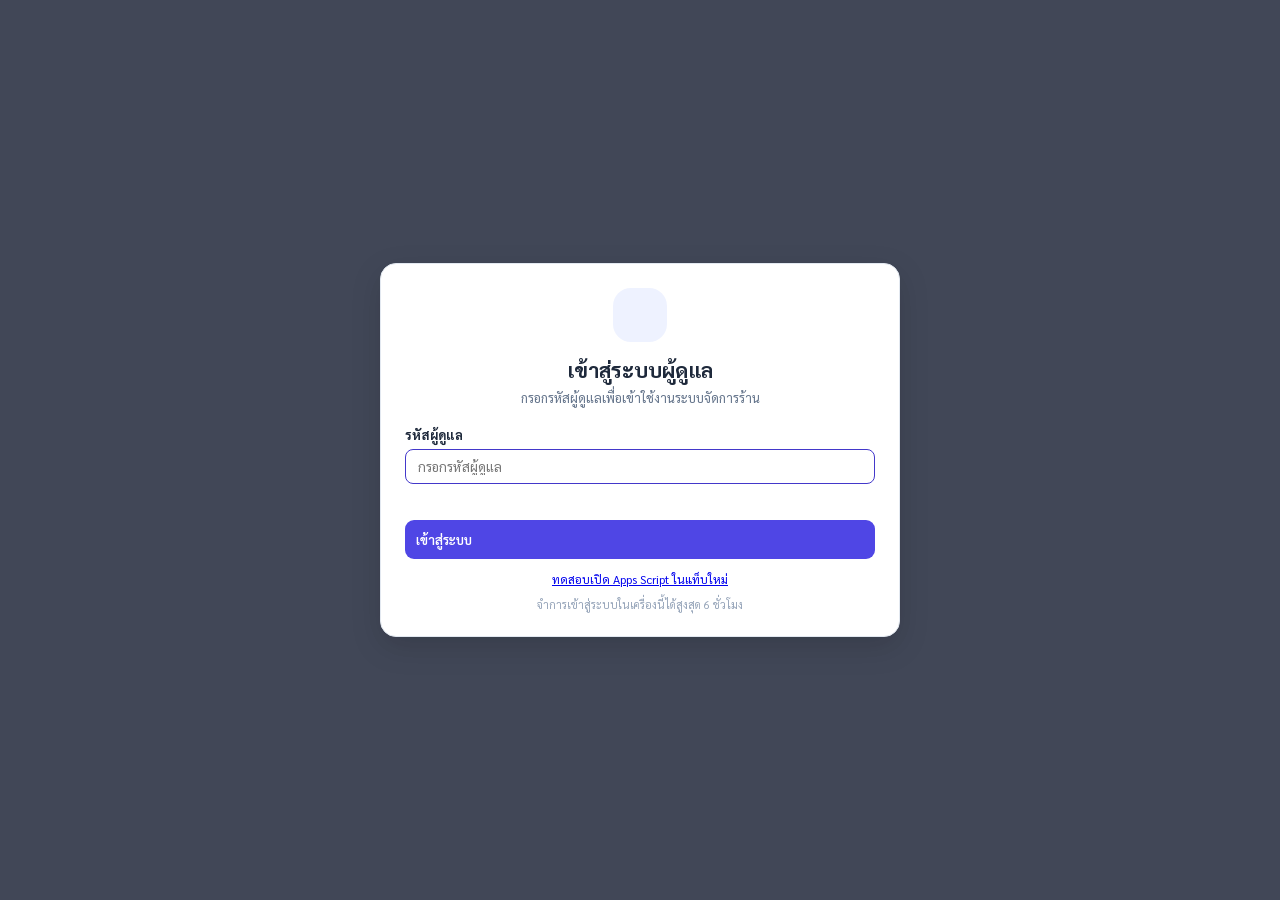
<file: TableCall.html>
<!DOCTYPE html>
<html lang="th">
<head>
  <meta charset="UTF-8">
  <meta name="viewport" content="width=device-width, initial-scale=1.0">
  <title>ร้านก๋วยเตี๋ยวเรือ รงค์เรือ - POS All-in-One v1.0.0</title>
  <link rel="preconnect" href="https://fonts.googleapis.com">
  <link rel="preconnect" href="https://fonts.gstatic.com" crossorigin>
  <link href="https://fonts.googleapis.com/css2?family=Sarabun:wght@300;400;500;600;700;800&display=swap" rel="stylesheet">
  <style>
    :root {
      --sidebar-bg: #191e38;
      --sidebar-header: #14182e;
      --sidebar-text: #94a3b8;
      --sidebar-text-active: #ffffff;
      --sidebar-active-bg: #4338ca;
      --sidebar-hover-bg: #23294c;
      --sidebar-group-title: #64748b;
      
      --bg-body: #f4f6fa;
      --card-bg: #ffffff;
      --text-main: #1e293b;
      --text-muted: #64748b;
      --text-light: #94a3b8;
      --border-color: #e2e8f0;
      
      --primary: #4338ca;
      --primary-hover: #3730a3;
      --primary-light: #e0e7ff;
      --success: #10b981;
      --success-light: #d1fae5;
      --warning: #f59e0b;
      --warning-light: #fef3c7;
      --danger: #ef4444;
      --danger-light: #fee2e2;
      --info: #06b6d4;
      --info-light: #cffafe;
    }

    * {
      box-sizing: border-box;
      margin: 0;
      padding: 0;
      font-family: 'Sarabun', -apple-system, BlinkMacSystemFont, 'Segoe UI', Roboto, Helvetica, Arial, sans-serif;
    }

    body {
      background-color: var(--bg-body);
      color: var(--text-main);
      min-height: 100vh;
      display: flex;
      overflow-x: hidden;
    }

    /* ── SIDEBAR STYLING (IMAGE 2 THEME) ── */
    #sidebar {
      width: 250px;
      min-width: 250px;
      background-color: var(--sidebar-bg);
      color: var(--sidebar-text);
      display: flex;
      flex-direction: column;
      height: 100vh;
      position: sticky;
      top: 0;
      z-index: 40;
      border-right: 1px solid #23294c;
      overflow-y: auto;
      scrollbar-width: thin;
      scrollbar-color: #334155 transparent;
    }

    #sidebar::-webkit-scrollbar {
      width: 4px;
    }
    #sidebar::-webkit-scrollbar-thumb {
      background: #334155;
      border-radius: 4px;
    }

    .sidebar-brand {
      padding: 18px 20px;
      background-color: var(--sidebar-header);
      display: flex;
      align-items: center;
      gap: 10px;
      color: #ffffff;
      font-size: 16px;
      font-weight: 700;
      border-bottom: 1px solid rgba(255, 255, 255, 0.05);
      cursor: pointer;
    }

    .sidebar-brand-icon {
      font-size: 20px;
      color: #818cf8;
    }

    .sidebar-menu {
      padding: 12px 10px 40px 10px;
      display: flex;
      flex-direction: column;
      gap: 4px;
    }

    .menu-group-title {
      font-size: 11px;
      font-weight: 700;
      text-transform: uppercase;
      letter-spacing: 0.5px;
      color: var(--sidebar-group-title);
      padding: 14px 12px 6px 12px;
    }

    .sidebar-item {
      display: flex;
      align-items: center;
      gap: 10px;
      padding: 9px 12px;
      border-radius: 8px;
      font-size: 13.5px;
      font-weight: 500;
      color: #cbd5e1;
      text-decoration: none;
      cursor: pointer;
      transition: all 0.15s ease-in-out;
      user-select: none;
    }

    .sidebar-item:hover {
      background-color: var(--sidebar-hover-bg);
      color: #ffffff;
    }

    .sidebar-item.active {
      background-color: var(--sidebar-active-bg);
      color: #ffffff;
      font-weight: 600;
      box-shadow: 0 2px 8px rgba(67, 56, 202, 0.35);
    }

    .sidebar-item .item-icon {
      width: 20px;
      font-size: 16px;
      display: flex;
      align-items: center;
      justify-content: center;
    }

    .sidebar-item .item-badge {
      margin-left: auto;
      background: var(--danger);
      color: white;
      font-size: 11px;
      font-weight: 700;
      padding: 1px 7px;
      border-radius: 10px;
    }

    /* ── MAIN CONTENT WRAPPER ── */
    #main-wrapper {
      flex: 1;
      display: flex;
      flex-direction: column;
      min-width: 0;
      min-height: 100vh;
    }

    /* Top Header Bar */
    #top-bar {
      height: 64px;
      background: #ffffff;
      border-bottom: 1px solid var(--border-color);
      display: flex;
      align-items: center;
      justify-content: space-between;
      padding: 0 24px;
      position: sticky;
      top: 0;
      z-index: 30;
      box-shadow: 0 1px 3px rgba(0, 0, 0, 0.02);
    }

    .header-left {
      display: flex;
      flex-direction: column;
    }

    .page-title {
      font-size: 18px;
      font-weight: 700;
      color: var(--text-main);
      display: flex;
      align-items: center;
      gap: 8px;
    }

    .page-date {
      font-size: 12px;
      color: var(--text-muted);
      margin-top: 1px;
    }

    .header-right {
      display: flex;
      align-items: center;
      gap: 12px;
      flex-wrap: wrap;
    }

    .btn-header-action {
      background: #f8fafc;
      border: 1px solid var(--border-color);
      padding: 7px 12px;
      border-radius: 8px;
      font-size: 12.5px;
      font-weight: 600;
      color: #334155;
      cursor: pointer;
      display: flex;
      align-items: center;
      gap: 6px;
      transition: all 0.2s;
    }

    .btn-header-action:hover {
      background: #f1f5f9;
      border-color: #cbd5e1;
    }

    .btn-reset-db {
      background: #fff1f2;
      border: 1px solid #fecdd3;
      color: #e11d48;
      padding: 6px 12px;
      border-radius: 8px;
      font-size: 12px;
      font-weight: 700;
      cursor: pointer;
      display: flex;
      align-items: center;
      gap: 4px;
      transition: all 0.2s;
    }

    .btn-reset-db:hover {
      background: #ffe4e6;
    }

    .notif-bell-btn {
      position: relative;
      background: none;
      border: none;
      font-size: 20px;
      cursor: pointer;
      padding: 6px;
      border-radius: 50%;
      transition: background 0.2s;
    }

    .notif-bell-btn:hover {
      background: #f1f5f9;
    }

    .notif-bell-badge {
      position: absolute;
      top: 2px;
      right: 2px;
      background: var(--danger);
      color: white;
      font-size: 10px;
      font-weight: 700;
      width: 17px;
      height: 17px;
      border-radius: 50%;
      display: flex;
      align-items: center;
      justify-content: center;
    }

    .user-profile {
      display: flex;
      align-items: center;
      gap: 10px;
      cursor: pointer;
    }

    .avatar-circle {
      width: 36px;
      height: 36px;
      border-radius: 50%;
      background: #6366f1;
      color: #ffffff;
      display: flex;
      align-items: center;
      justify-content: center;
      font-weight: 700;
      font-size: 15px;
    }

    .user-info {
      text-align: right;
    }

    .user-name {
      font-size: 13px;
      font-weight: 700;
      color: var(--text-main);
      line-height: 1.2;
    }

    .user-role {
      font-size: 11px;
      color: var(--text-muted);
    }

    /* Content Area */
    #content-container {
      flex: 1;
      padding: 24px;
      max-width: 1440px;
      width: 100%;
      margin: 0 auto;
    }

    .view-section {
      display: none;
      animation: fadeIn 0.2s ease-in-out;
    }

    .view-section.active {
      display: block;
    }

    @keyframes fadeIn {
      from { opacity: 0; transform: translateY(4px); }
      to { opacity: 1; transform: translateY(0); }
    }

    /* ── CARD & TABLE COMPONENTS ── */
    .content-card {
      background: var(--card-bg);
      border-radius: 14px;
      border: 1px solid var(--border-color);
      box-shadow: 0 1px 3px rgba(0, 0, 0, 0.03);
      padding: 20px 24px;
      margin-bottom: 24px;
    }

    .card-header-flex {
      display: flex;
      align-items: center;
      justify-content: space-between;
      margin-bottom: 20px;
      flex-wrap: wrap;
      gap: 12px;
    }

    .card-title {
      font-size: 17px;
      font-weight: 700;
      color: var(--text-main);
      display: flex;
      align-items: center;
      gap: 8px;
    }

    .btn-primary {
      background: #4f46e5;
      color: #ffffff;
      border: none;
      padding: 9px 16px;
      border-radius: 8px;
      font-size: 13px;
      font-weight: 600;
      cursor: pointer;
      display: flex;
      align-items: center;
      gap: 6px;
      transition: background 0.2s, box-shadow 0.2s;
    }

    .btn-primary:hover {
      background: #4338ca;
      box-shadow: 0 2px 8px rgba(79, 70, 229, 0.25);
    }

    .btn-success {
      background: #10b981;
      color: #ffffff;
      border: none;
      padding: 9px 16px;
      border-radius: 8px;
      font-size: 13px;
      font-weight: 600;
      cursor: pointer;
      display: flex;
      align-items: center;
      gap: 6px;
    }

    .btn-success:hover {
      background: #059669;
    }

    /* Table Styles */
    .data-table-container {
      overflow-x: auto;
      width: 100%;
      border-radius: 10px;
    }

    .data-table {
      width: 100%;
      border-collapse: collapse;
      text-align: left;
      font-size: 13.5px;
    }

    .data-table th {
      background: #f8fafc;
      color: #475569;
      font-weight: 700;
      padding: 12px 16px;
      border-bottom: 1px solid var(--border-color);
      white-space: nowrap;
    }

    .data-table td {
      padding: 12px 16px;
      border-bottom: 1px solid #f1f5f9;
      color: var(--text-main);
      vertical-align: middle;
    }

    .data-table tbody tr:hover {
      background-color: #f8fafc;
    }

    .data-table tbody tr:last-child td {
      border-bottom: none;
    }

    .col-code {
      color: #e11d48;
      font-weight: 600;
      font-family: ui-monospace, SFMono-Regular, Menlo, Monaco, Consolas, monospace;
    }

    /* Badges */
    .badge-tier {
      display: inline-block;
      padding: 3px 10px;
      border-radius: 6px;
      font-size: 11px;
      font-weight: 700;
      text-transform: capitalize;
    }

    .tier-platinum {
      background: #e2e8f0;
      color: #475569;
    }

    .tier-gold {
      background: #fef3c7;
      color: #d97706;
    }

    .tier-silver {
      background: #f1f5f9;
      color: #64748b;
    }

    .tier-bronze {
      background: #fed7aa;
      color: #c2410c;
    }

    .action-icon-btn {
      width: 32px;
      height: 32px;
      border-radius: 8px;
      border: 1px solid var(--border-color);
      background: #ffffff;
      color: #64748b;
      cursor: pointer;
      display: inline-flex;
      align-items: center;
      justify-content: center;
      transition: all 0.15s;
    }

    .action-icon-btn:hover {
      border-color: #cbd5e1;
      background: #f8fafc;
      color: var(--text-main);
    }

    /* ── PROMOTIONS GRID (IMAGE 3) ── */
    .promo-grid {
      display: grid;
      grid-template-columns: repeat(auto-fill, minmax(320px, 1fr));
      gap: 20px;
    }

    .promo-card {
      background: #ffffff;
      border: 1px solid var(--border-color);
      border-radius: 14px;
      padding: 20px;
      display: flex;
      flex-direction: column;
      gap: 12px;
      box-shadow: 0 1px 3px rgba(0, 0, 0, 0.03);
      position: relative;
      transition: transform 0.2s, box-shadow 0.2s;
    }

    .promo-card:hover {
      transform: translateY(-2px);
      box-shadow: 0 4px 12px rgba(0, 0, 0, 0.05);
    }

    .promo-card-top {
      display: flex;
      justify-content: space-between;
      align-items: flex-start;
      gap: 12px;
    }

    .promo-title {
      font-size: 15px;
      font-weight: 700;
      color: var(--text-main);
      line-height: 1.3;
    }

    .promo-badge-cyan {
      background: #06b6d4;
      color: #ffffff;
      font-size: 11px;
      font-weight: 700;
      padding: 3px 8px;
      border-radius: 6px;
      white-space: nowrap;
    }

    .promo-badge-dim {
      background: #94a3b8;
      color: #ffffff;
      font-size: 11px;
      font-weight: 700;
      padding: 3px 8px;
      border-radius: 6px;
      white-space: nowrap;
    }

    .promo-code {
      color: #db2777;
      font-size: 12px;
      font-weight: 700;
      font-family: ui-monospace, SFMono-Regular, monospace;
    }

    .promo-desc {
      font-size: 12.5px;
      color: var(--text-muted);
      line-height: 1.4;
    }

    .promo-value {
      font-size: 22px;
      font-weight: 800;
      color: #10b981;
      margin-top: 4px;
    }

    .promo-subtext {
      font-size: 12px;
      color: var(--text-muted);
      margin-top: -6px;
    }

    .promo-date {
      font-size: 11px;
      color: #94a3b8;
      margin-top: auto;
      padding-top: 6px;
    }

    .promo-actions {
      display: flex;
      gap: 8px;
      margin-top: 6px;
    }

    /* ── FILTER BAR (IMAGE 4) ── */
    .filter-bar {
      display: flex;
      align-items: center;
      gap: 12px;
      flex-wrap: wrap;
      margin-bottom: 20px;
      background: #f8fafc;
      padding: 12px 18px;
      border-radius: 10px;
      border: 1px solid var(--border-color);
    }

    .filter-item {
      display: flex;
      align-items: center;
      gap: 8px;
      font-size: 13px;
      color: var(--text-muted);
    }

    .filter-input {
      padding: 7px 12px;
      border: 1px solid var(--border-color);
      border-radius: 6px;
      font-size: 13px;
      background: #ffffff;
      outline: none;
      color: var(--text-main);
    }

    .filter-input:focus {
      border-color: var(--primary);
    }

    /* ── RECEIPT MODAL & STYLING (IMAGE 1) ── */
    .receipt-modal-backdrop {
      position: fixed;
      inset: 0;
      background: rgba(15, 23, 42, 0.6);
      backdrop-filter: blur(4px);
      z-index: 100;
      display: none;
      align-items: center;
      justify-content: center;
      padding: 20px;
      overflow-y: auto;
    }

    .receipt-modal-backdrop.open {
      display: flex;
    }

    .receipt-wrapper {
      display: flex;
      flex-direction: column;
      align-items: center;
      max-width: 440px;
      width: 100%;
    }

    .receipt-paper {
      background: #ffffff;
      width: 100%;
      max-width: 380px;
      border-radius: 12px;
      padding: 24px 20px;
      box-shadow: 0 10px 25px rgba(0, 0, 0, 0.1);
      border: 1px solid #cbd5e1;
      font-size: 12px;
      color: #0f172a;
      line-height: 1.4;
    }

    .receipt-header-center {
      text-align: center;
      margin-bottom: 12px;
    }

    .receipt-title {
      font-size: 16px;
      font-weight: 800;
      margin-bottom: 4px;
    }

    .receipt-subtitle {
      font-size: 11px;
      color: #475569;
      line-height: 1.35;
    }

    .receipt-divider {
      border-top: 1px dashed #94a3b8;
      margin: 10px 0;
    }

    .receipt-doc-title {
      text-align: center;
      font-weight: 700;
      font-size: 13px;
      margin-bottom: 8px;
    }

    .receipt-row {
      display: flex;
      justify-content: space-between;
      margin-bottom: 4px;
    }

    .receipt-row.bold {
      font-weight: 700;
    }

    .receipt-total-large {
      font-size: 20px;
      font-weight: 800;
      color: #0f172a;
    }

    .receipt-qr-section {
      text-align: center;
      margin: 12px 0 8px 0;
    }

    .receipt-qr-title {
      font-weight: 700;
      font-size: 12.5px;
      margin-bottom: 8px;
    }

    .receipt-qr-canvas-box {
      display: flex;
      justify-content: center;
      margin-bottom: 8px;
    }

    .receipt-buttons {
      margin-top: 16px;
      display: flex;
      gap: 12px;
      justify-content: center;
      flex-wrap: wrap;
    }

    .btn-print-receipt {
      background: #10b981;
      color: white;
      border: none;
      padding: 8px 18px;
      border-radius: 8px;
      font-size: 13px;
      font-weight: 700;
      cursor: pointer;
      display: flex;
      align-items: center;
      gap: 6px;
      transition: background 0.2s;
    }

    .btn-print-receipt:hover {
      background: #059669;
    }

    .btn-link-action {
      background: transparent;
      border: none;
      color: #6366f1;
      font-size: 13px;
      font-weight: 600;
      cursor: pointer;
      padding: 8px 12px;
    }

    .btn-link-action:hover {
      text-decoration: underline;
    }

    /* ── LIVE FLOOR & TABLE CALLING VIEW ── */
    .stats-bar {
      display: grid;
      grid-template-columns: repeat(auto-fit, minmax(200px, 1fr));
      gap: 16px;
      margin-bottom: 24px;
    }

    .stat-card {
      background: #ffffff;
      border: 1px solid var(--border-color);
      border-radius: 14px;
      padding: 16px 20px;
      display: flex;
      align-items: center;
      gap: 16px;
      box-shadow: 0 1px 2px rgba(0,0,0,0.02);
    }

    .stat-icon {
      width: 48px;
      height: 48px;
      border-radius: 12px;
      display: flex;
      align-items: center;
      justify-content: center;
      font-size: 24px;
    }

    .stat-info h3 {
      font-size: 22px;
      font-weight: 800;
      color: var(--text-main);
      line-height: 1.1;
    }

    .stat-info p {
      font-size: 12.5px;
      color: var(--text-muted);
      margin-top: 3px;
    }

    .zone-filters {
      display: flex;
      gap: 8px;
      margin-bottom: 20px;
      flex-wrap: wrap;
    }

    .zone-pill {
      padding: 6px 14px;
      border-radius: 20px;
      border: 1px solid var(--border-color);
      background: #ffffff;
      color: #475569;
      font-size: 13px;
      font-weight: 600;
      cursor: pointer;
      transition: all 0.2s;
    }

    .zone-pill:hover {
      border-color: #cbd5e1;
      background: #f8fafc;
    }

    .zone-pill.active {
      background: #4338ca;
      color: #ffffff;
      border-color: #4338ca;
    }

    .table-grid {
      display: grid;
      grid-template-columns: repeat(auto-fill, minmax(260px, 1fr));
      gap: 16px;
    }

    .table-card {
      background: #ffffff;
      border: 1px solid var(--border-color);
      border-radius: 14px;
      padding: 16px;
      display: flex;
      flex-direction: column;
      justify-content: space-between;
      min-height: 190px;
      transition: all 0.2s;
      position: relative;
      cursor: pointer;
    }

    .table-card:hover {
      box-shadow: 0 4px 14px rgba(0,0,0,0.06);
    }

    .table-card.calling {
      border: 2px solid #f59e0b;
      background: #fffbeb;
      animation: pulse-border 1.5s infinite;
    }

    .table-card.bill {
      border: 2px solid #0284c7;
      background: #f0f9ff;
      animation: pulse-border-blue 1.5s infinite;
    }

    .table-card.occupied {
      border-left: 4px solid #4338ca;
    }

    @keyframes pulse-border {
      0%, 100% { box-shadow: 0 0 0 0 rgba(245, 158, 11, 0.4); }
      50% { box-shadow: 0 0 0 8px rgba(245, 158, 11, 0); }
    }

    @keyframes pulse-border-blue {
      0%, 100% { box-shadow: 0 0 0 0 rgba(2, 132, 199, 0.4); }
      50% { box-shadow: 0 0 0 8px rgba(2, 132, 199, 0); }
    }

    .table-card-top {
      display: flex;
      justify-content: space-between;
      align-items: flex-start;
    }

    .table-num {
      font-size: 26px;
      font-weight: 800;
      color: var(--text-main);
    }

    .table-subinfo {
      font-size: 11.5px;
      color: var(--text-muted);
      margin-top: 2px;
    }

    .status-badge {
      font-size: 11px;
      font-weight: 700;
      padding: 3px 8px;
      border-radius: 6px;
    }

    .status-available {
      background: #ecfdf5;
      color: #059669;
    }

    .status-calling {
      background: #fef3c7;
      color: #b45309;
    }

    .status-bill {
      background: #e0f2fe;
      color: #0369a1;
    }

    .status-occupied {
      background: #eef2ff;
      color: #4338ca;
    }

    .call-box {
      margin: 10px 0;
      padding: 8px 12px;
      background: #ffffff;
      border-radius: 8px;
      border: 1px dashed #cbd5e1;
      font-size: 12.5px;
    }

    .table-actions {
      display: flex;
      gap: 6px;
      margin-top: 10px;
    }

    .btn-tbl-action {
      flex: 1;
      padding: 7px 10px;
      border-radius: 8px;
      border: 1px solid var(--border-color);
      background: #ffffff;
      font-size: 12px;
      font-weight: 600;
      cursor: pointer;
      text-align: center;
      transition: all 0.15s;
    }

    .btn-tbl-action:hover {
      background: #f8fafc;
      border-color: #cbd5e1;
    }

    .btn-tbl-ack {
      background: #10b981;
      color: #ffffff;
      border-color: #10b981;
    }
    .btn-tbl-ack:hover {
      background: #059669;
    }

    /* ── FOOTER ── */
    #page-footer {
      padding: 16px 24px;
      text-align: center;
      font-size: 12px;
      color: #94a3b8;
      border-top: 1px solid var(--border-color);
      background: #ffffff;
      margin-top: auto;
    }

    /* ── MODAL GENERAL ── */
    .modal-overlay {
      position: fixed;
      inset: 0;
      background: rgba(15, 23, 42, 0.6);
      backdrop-filter: blur(4px);
      z-index: 110;
      display: none;
      align-items: center;
      justify-content: center;
      padding: 20px;
    }

    .modal-overlay.open {
      display: flex;
    }

    #admin-login-overlay { z-index: 10000; background: rgba(15,23,42,.78); }
    .admin-login-card { max-width: 420px; padding: 30px; border: 1px solid #e2e8f0; }
    .admin-login-icon { width: 54px; height: 54px; display: grid; place-items: center; margin: 0 auto 14px; border-radius: 18px; background: #eef2ff; font-size: 26px; }
    #admin-login-error { min-height: 20px; color: #dc2626; font-size: 13px; margin: 8px 0; }

    .modal-box {
      background: #ffffff;
      border-radius: 16px;
      max-width: 520px;
      width: 100%;
      padding: 24px;
      box-shadow: 0 10px 30px rgba(0,0,0,0.15);
      max-height: 90vh;
      overflow-y: auto;
    }

    .form-group {
      margin-bottom: 14px;
    }

    .form-group label {
      display: block;
      font-size: 12.5px;
      font-weight: 700;
      color: #334155;
      margin-bottom: 4px;
    }

    .form-input {
      width: 100%;
      padding: 8px 12px;
      border-radius: 8px;
      border: 1px solid var(--border-color);
      font-size: 13.5px;
      outline: none;
    }

    .form-input:focus {
      border-color: var(--primary);
    }

    /* Toast Notification */
    #toast-container {
      position: fixed;
      bottom: 24px;
      right: 24px;
      z-index: 200;
      display: flex;
      flex-direction: column;
      gap: 10px;
    }

    .toast-card {
      background: #1e293b;
      color: #ffffff;
      padding: 12px 18px;
      border-radius: 10px;
      font-size: 13px;
      box-shadow: 0 4px 12px rgba(0,0,0,0.15);
      display: flex;
      align-items: center;
      gap: 10px;
      animation: slideIn 0.25s ease-out;
    }

    @keyframes slideIn {
      from { transform: translateX(50px); opacity: 0; }
      to { transform: translateX(0); opacity: 1; }
    }

    /* Print Styles */
    @media print {
      body * {
        visibility: hidden;
      }
      #printable-receipt, #printable-receipt * {
        visibility: visible;
      }
      #printable-receipt {
        position: absolute;
        left: 0;
        top: 0;
        width: 100%;
      }
    }

    /* ── CUSTOMER MOBILE ORDER PAGE ── */
    #customer-order-page {
      display: none;
      width: 100%;
      min-height: 100vh;
      background: #f4f6fa;
      flex-direction: column;
      font-family: 'Sarabun', sans-serif;
    }
    #customer-order-page.active {
      display: flex;
    }
    .cust-header {
      background: linear-gradient(135deg, #1e293b 0%, #312e81 100%);
      color: #fff;
      padding: 16px 20px 20px;
      position: sticky;
      top: 0;
      z-index: 50;
      box-shadow: 0 2px 10px rgba(0,0,0,0.25);
    }
    .cust-header-top {
      display: flex;
      align-items: center;
      justify-content: space-between;
    }
    .cust-store-name { font-size: 17px; font-weight: 800; }
    .cust-table-badge {
      background: rgba(255,255,255,0.2);
      padding: 4px 14px;
      border-radius: 20px;
      font-size: 13px;
      font-weight: 700;
    }
    .cust-cat-scroll {
      display: flex;
      gap: 8px;
      overflow-x: auto;
      margin-top: 14px;
      padding-bottom: 4px;
      scrollbar-width: none;
    }
    .cust-cat-scroll::-webkit-scrollbar { display: none; }
    .cust-cat-pill {
      flex-shrink: 0;
      padding: 6px 16px;
      border-radius: 20px;
      border: 1.5px solid rgba(255,255,255,0.35);
      color: rgba(255,255,255,0.85);
      font-size: 13px;
      font-weight: 600;
      cursor: pointer;
      white-space: nowrap;
      background: transparent;
      transition: all 0.15s;
    }
    .cust-cat-pill.active {
      background: #fff;
      color: #312e81;
      border-color: #fff;
    }
    .cust-body { flex: 1; padding: 16px; padding-bottom: 120px; }
    .cust-menu-grid {
      display: grid;
      grid-template-columns: 1fr 1fr;
      gap: 12px;
    }
    .cust-item-card {
      background: #fff;
      border-radius: 14px;
      overflow: hidden;
      box-shadow: 0 1px 6px rgba(0,0,0,0.07);
      display: flex;
      flex-direction: column;
    }
    .cust-item-emoji {
      font-size: 44px;
      text-align: center;
      padding: 18px 8px 8px;
      background: #f8fafc;
    }
    .cust-item-info { padding: 8px 10px 10px; flex: 1; }
    .cust-item-name { font-size: 13.5px; font-weight: 700; color: #1e293b; line-height: 1.3; }
    .cust-item-cat { font-size: 11px; color: #94a3b8; margin-top: 2px; }
    .cust-item-footer {
      display: flex;
      align-items: center;
      justify-content: space-between;
      margin-top: 8px;
    }
    .cust-item-price { font-size: 15px; font-weight: 800; color: #4338ca; }
    .cust-add-btn {
      width: 30px; height: 30px;
      border-radius: 50%;
      border: none;
      background: #4338ca;
      color: #fff;
      font-size: 20px;
      display: flex; align-items: center; justify-content: center;
      cursor: pointer;
      line-height: 1;
    }
    .cust-add-btn:active { background: #3730a3; transform: scale(0.93); }
    /* Floating Cart Bar */
    .cust-cart-bar {
      position: fixed;
      bottom: 0; left: 0; right: 0;
      background: #1e293b;
      color: #fff;
      padding: 14px 20px;
      display: flex;
      align-items: center;
      justify-content: space-between;
      z-index: 100;
      box-shadow: 0 -4px 20px rgba(0,0,0,0.2);
    }
    .cust-cart-bar.hidden { display: none; }
    .cust-cart-info { display: flex; align-items: center; gap: 12px; }
    .cust-cart-count {
      background: #4338ca;
      color: #fff;
      border-radius: 20px;
      padding: 3px 12px;
      font-size: 13px;
      font-weight: 700;
    }
    .cust-cart-total { font-size: 17px; font-weight: 800; }
    .cust-order-btn {
      background: #10b981;
      border: none;
      color: #fff;
      padding: 10px 22px;
      border-radius: 12px;
      font-size: 15px;
      font-weight: 700;
      cursor: pointer;
      font-family: 'Sarabun', sans-serif;
    }
    .cust-order-btn:active { background: #059669; }
    /* Call staff buttons */
    .cust-actions {
      display: grid;
      grid-template-columns: 1fr 1fr;
      gap: 10px;
      margin-bottom: 18px;
    }
    .cust-action-btn {
      padding: 14px 10px;
      border-radius: 14px;
      border: 1.5px solid #e2e8f0;
      background: #fff;
      font-size: 14px;
      font-weight: 700;
      cursor: pointer;
      display: flex;
      flex-direction: column;
      align-items: center;
      gap: 5px;
      font-family: 'Sarabun', sans-serif;
      transition: all 0.15s;
    }
    .cust-action-btn:active { transform: scale(0.96); }
    .cust-action-btn .icon { font-size: 26px; }
    /* Cart modal overlay */
    .cust-cart-modal {
      position: fixed;
      inset: 0;
      background: rgba(0,0,0,0.5);
      z-index: 200;
      display: flex;
      align-items: flex-end;
      opacity: 0;
      pointer-events: none;
      transition: opacity 0.2s;
    }
    .cust-cart-modal.open {
      opacity: 1;
      pointer-events: all;
    }
    .cust-cart-sheet {
      background: #fff;
      border-radius: 20px 20px 0 0;
      width: 100%;
      max-height: 80vh;
      overflow-y: auto;
      padding: 20px 20px 40px;
      transform: translateY(30px);
      transition: transform 0.25s;
    }
    .cust-cart-modal.open .cust-cart-sheet { transform: translateY(0); }
    .cust-cart-item {
      display: flex;
      align-items: center;
      justify-content: space-between;
      padding: 12px 0;
      border-bottom: 1px solid #f1f5f9;
    }
    .cust-qty-ctrl {
      display: flex;
      align-items: center;
      gap: 10px;
    }
    .cust-qty-btn {
      width: 28px; height: 28px;
      border-radius: 50%;
      border: 1.5px solid #e2e8f0;
      background: #f8fafc;
      font-size: 16px;
      display: flex; align-items: center; justify-content: center;
      cursor: pointer;
      font-family: 'Sarabun', sans-serif;
    }
    .cust-confirm-btn {
      width: 100%;
      background: #4338ca;
      color: #fff;
      border: none;
      padding: 15px;
      border-radius: 14px;
      font-size: 16px;
      font-weight: 800;
      cursor: pointer;
      margin-top: 18px;
      font-family: 'Sarabun', sans-serif;
    }
    .cust-confirm-btn:active { background: #3730a3; }
    .cust-success-box {
      display: none;
      background: #d1fae5;
      border: 1.5px solid #34d399;
      border-radius: 14px;
      padding: 16px;
      text-align: center;
      color: #065f46;
      font-weight: 700;
      margin-top: 16px;
    }
  </style>
</head>
<body>

  <!-- ── CUSTOMER MOBILE ORDER PAGE (shown when scanning QR) ── -->
  <div id="customer-order-page">
    <!-- Sticky Header -->
    <div class="cust-header">
      <div class="cust-header-top">
        <div>
          <div class="cust-store-name" id="cust-store-name"> ร้านอาหาร</div>
          <div style="font-size: 11px; opacity: 0.7; margin-top: 2px;">สแกนสั่งอาหาร / เรียกพนักงาน</div>
        </div>
        <div class="cust-table-badge" id="cust-table-badge">โต๊ะ —</div>
      </div>
      <!-- Category filter pills -->
      <div class="cust-cat-scroll" id="cust-cat-scroll"></div>
    </div>

    <!-- Body -->
    <div class="cust-body">
      <!-- Quick action buttons -->
      <div class="cust-actions">
        <button class="cust-action-btn" style="background:#fffbeb; border-color:#fde68a; color:#b45309;"
          onclick="custCallStaff('call_staff','เรียกพนักงาน')">
          <span class="icon">🔔</span>
          <span>เรียกพนักงาน</span>
        </button>
        <button class="cust-action-btn" style="background:#f0f9ff; border-color:#bae6fd; color:#0369a1;"
          onclick="custCallStaff('request_bill','ขอเช็คบิล')">
          <span class="icon"></span>
          <span>ขอเช็คบิล</span>
        </button>
        <button class="cust-action-btn" style="background:#f0fdf4; border-color:#bbf7d0; color:#166534;"
          onclick="custCallStaff('call_staff','ขอเติมน้ำ ')">
          <span class="icon"></span>
          <span>ขอเติมน้ำ</span>
        </button>
        <button class="cust-action-btn" style="background:#fdf4ff; border-color:#e9d5ff; color:#7e22ce;"
          onclick="custCallStaff('call_staff','ขอช้อนส้อม ')">
          <span class="icon"></span>
          <span>ขอช้อนส้อม</span>
        </button>
      </div>

      <!-- Feedback box for call actions -->
      <div id="cust-call-feedback" style="display:none; background:#fef9c3; border:1.5px solid #fde047; border-radius:12px; padding:12px 16px; font-size:13px; font-weight:700; color:#713f12; text-align:center; margin-bottom:16px;"></div>

      <!-- Menu section title -->
      <div style="font-size:15px; font-weight:800; color:#1e293b; margin-bottom:12px;"> เมนูอาหาร</div>
      <div class="cust-menu-grid" id="cust-menu-grid"></div>
    </div>

    <!-- Floating Cart Bar -->
    <div class="cust-cart-bar hidden" id="cust-cart-bar">
      <div class="cust-cart-info">
        <span class="cust-cart-count" id="cust-cart-count">0 รายการ</span>
        <span class="cust-cart-total" id="cust-cart-total">฿0.00</span>
      </div>
      <button class="cust-order-btn" onclick="custOpenCart()"> ดูรายการ / สั่งอาหาร</button>
    </div>

    <!-- Cart Review Sheet -->
    <div class="cust-cart-modal" id="cust-cart-modal" onclick="custCloseCartIfOverlay(event)">
      <div class="cust-cart-sheet">
        <div style="display:flex; justify-content:space-between; align-items:center; margin-bottom:16px;">
          <div style="font-size:17px; font-weight:800;"> รายการที่เลือก</div>
          <button onclick="custCloseCart()" style="border:none; background:#f1f5f9; border-radius:50%; width:30px; height:30px; font-size:16px; cursor:pointer;">✕</button>
        </div>
        <div id="cust-cart-items"></div>
        <div id="cust-cart-summary" style="margin-top:14px; padding-top:14px; border-top:1.5px solid #f1f5f9; font-size:15px; font-weight:800; text-align:right;"></div>
        <div id="cust-cart-note-area" style="margin-top:12px;">
          <label for="cust-guest-count" style="display:block;font-size:13px;font-weight:700;margin-bottom:6px;">จำนวนลูกค้าที่โต๊ะ</label>
          <input id="cust-guest-count" type="number" min="1" max="50" value="1" inputmode="numeric"
            style="width:100%;border:1.5px solid #e2e8f0;border-radius:10px;padding:10px;font-size:14px;margin-bottom:10px;">
          <textarea id="cust-order-note" placeholder="หมายเหตุ เช่น ไม่เผ็ด, แพ้ถั่ว..." rows="2"
            style="width:100%; border:1.5px solid #e2e8f0; border-radius:10px; padding:10px; font-size:13px; font-family:'Sarabun',sans-serif; resize:none; outline:none;"></textarea>
        </div>
        <div id="cust-success-msg" class="cust-success-box"> ส่งออเดอร์เรียบร้อยแล้ว! พนักงานจะนำอาหารมาให้ที่โต๊ะ</div>
        <button class="cust-confirm-btn" id="cust-send-order-btn" onclick="custSendOrder()"> ส่งออเดอร์</button>
      </div>
    </div>
  </div>

  <!-- ── 1. LEFT SIDEBAR (DARK NAVY) ── -->
  <aside id="sidebar">
    <div class="sidebar-brand" onclick="switchNav('floor')">
      <span class="sidebar-brand-icon"></span>
      <span id="sidebar-brand-text">ร้านก๋วยเตี๋ยวเรือ รงค์เรือ</span>
    </div>

    <nav class="sidebar-menu">
      <div class="menu-group-title">หลัก</div>
      <a class="sidebar-item" data-view="dashboard" onclick="switchNav('dashboard')">
        <span class="item-icon">⊞</span>
        <span>แดชบอร์ด</span>
      </a>
      <a class="sidebar-item active" data-view="floor" onclick="switchNav('floor')">
        <span class="item-icon">▦</span>
        <span>โต๊ะอาหาร</span>
        <span class="item-badge" id="sidebar-calls-badge" style="display: none;">0</span>
      </a>
      <a class="sidebar-item" data-view="orders" onclick="switchNav('orders')">
        <span class="item-icon"></span>
        <span>ออเดอร์</span>
        <span class="item-badge" id="sidebar-orders-badge" style="display: none; background: #6366f1;">0</span>
      </a>
      <a class="sidebar-item" data-view="kds" onclick="switchNav('kds')">
        <span class="item-icon"></span>
        <span>หน้าจอครัว (KDS)</span>
        <span class="item-badge" id="sidebar-kds-badge" style="display: none; background: #ea580c;">0</span>
      </a>
      <a class="sidebar-item" data-view="billing" onclick="switchNav('billing')">
        <span class="item-icon"></span>
        <span>เช็คบิล / ชำระเงิน</span>
      </a>

      <div class="menu-group-title">จัดการ</div>
      <a class="sidebar-item" data-view="menu" onclick="switchNav('menu')">
        <span class="item-icon"></span>
        <span>เมนูอาหาร</span>
      </a>
      <a class="sidebar-item" data-view="categories" onclick="switchNav('categories')">
        <span class="item-icon"></span>
        <span>หมวดหมู่</span>
      </a>
      <a class="sidebar-item" data-view="table-settings" onclick="switchNav('table-settings')">
        <span class="item-icon">▦</span>
        <span>จัดการโต๊ะ</span>
      </a>
      <a class="sidebar-item" data-view="zones" onclick="switchNav('zones')">
        <span class="item-icon"></span>
        <span>โซน</span>
      </a>


      <div class="menu-group-title">บุคลากร</div>
      <a class="sidebar-item" data-view="staff" onclick="switchNav('staff')">
        <span class="item-icon"></span>
        <span>พนักงาน</span>
      </a>
      <a class="sidebar-item" data-view="attendance" onclick="switchNav('attendance')">
        <span class="item-icon"></span>
        <span>ลงเวลา</span>
      </a>

      <div class="menu-group-title">รายงาน</div>
      <a class="sidebar-item" data-view="sales-report" onclick="switchNav('sales-report')">
        <span class="item-icon"></span>
        <span>รายงานยอดขาย</span>
      </a>
      <a class="sidebar-item" data-view="best-sellers" onclick="switchNav('best-sellers')">
        <span class="item-icon"></span>
        <span>สินค้าขายดี</span>
      </a>
      <a class="sidebar-item" data-view="profit-loss" onclick="switchNav('profit-loss')">
        <span class="item-icon"></span>
        <span>กำไร/ขาดทุน</span>
      </a>

      <div class="menu-group-title">ตั้งค่าระบบ</div>
      <a class="sidebar-item" data-view="settings" onclick="switchNav('settings')">
        <span class="item-icon"></span>
        <span>ตั้งค่าทั่วไป</span>
      </a>
      <a class="sidebar-item" data-view="printers" onclick="switchNav('printers')">
        <span class="item-icon"></span>
        <span>เครื่องพิมพ์</span>
      </a>
      <a class="sidebar-item" data-view="backup" onclick="switchNav('backup')">
        <span class="item-icon"></span>
        <span>สำรองข้อมูล</span>
      </a>
    </nav>
  </aside>

  <!-- ── 2. MAIN CONTENT WRAPPER ── -->
  <div id="main-wrapper">
    <!-- Top Bar -->
    <header id="top-bar">
      <div class="header-left">
        <div class="page-title" id="page-breadcrumb-title">โต๊ะอาหาร</div>
        <div class="page-date" id="top-current-date">29 พ.ค. 2569</div>
      </div>

      <div class="header-right">
        <!-- 1-Click Reset to 0 Button -->
        <button class="btn-reset-db" onclick="resetDatabaseToZero()" title="ล้างยอดขาย ออเดอร์ คำขอเรียก เป็น 0 ใหม่สำหรับเปิดร้านจริง">
           ล้างฐานข้อมูลเป็น 0
        </button>
        <button class="btn-header-action" style="color: #4338ca;" onclick="loadDemoSampleData()" title="โหลดข้อมูลตัวอย่างจากรูปภาพ">
           โหลดตัวอย่าง
        </button>
        <button class="btn-header-action" onclick="playChimeSound('calling')" title="ทดสอบเสียงกระดิ่งเรียกพนักงาน">
          🔔 ทดสอบเสียง
        </button>
        <button class="btn-header-action" style="background: #eef2ff; color: #4338ca; border-color: #c7d2fe;" onclick="openCustomerSimulatorModal()">
           จำลองลูกค้าสแกน QR
        </button>
        <button class="notif-bell-btn" onclick="enableOrderNotifications()" title="เปิดการแจ้งเตือนออเดอร์ และแสดงโต๊ะเรียก">
          🔔
          <span class="notif-bell-badge" id="top-bell-badge" style="display: none;">0</span>
        </button>

        <div class="user-profile">
          <div class="avatar-circle">ผู้</div>
          <div class="user-info">
            <div class="user-name">ผู้ดูแลระบบ</div>
            <div class="user-role">ผู้จัดการระบบ</div>
          </div>
        </div>
      </div>
    </header>

    <!-- Main Views Container -->
    <main id="content-container">

      <!-- VIEW 1: โต๊ะอาหาร (FLOOR PLAN / LIVE TABLECALLING) -->
      <section id="view-floor" class="view-section active">
        <div class="stats-bar">
          <div class="stat-card">
            <div class="stat-icon" style="background: #f1f5f9; color: #475569;"></div>
            <div class="stat-info">
              <h3 id="stat-total-tables">20</h3>
              <p>โต๊ะทั้งหมด</p>
            </div>
          </div>
          <div class="stat-card">
            <div class="stat-icon" style="background: #fffbeb; color: #b45309;">🔔</div>
            <div class="stat-info">
              <h3 id="stat-calling-tables" style="color: #d97706;">0</h3>
              <p>เรียกพนักงาน</p>
            </div>
          </div>
          <div class="stat-card">
            <div class="stat-icon" style="background: #f0f9ff; color: #0284c7;"></div>
            <div class="stat-info">
              <h3 id="stat-bill-tables" style="color: #0284c7;">0</h3>
              <p>ขอเช็คบิล</p>
            </div>
          </div>
          <div class="stat-card">
            <div class="stat-icon" style="background: #ecfdf5; color: #059669;"></div>
            <div class="stat-info">
              <h3 id="stat-available-tables" style="color: #059669;">20</h3>
              <p>โต๊ะว่าง</p>
            </div>
          </div>
        </div>

        <div class="zone-filters" id="zone-filter-container">
          <button class="zone-pill active" onclick="filterZone('ALL')">ทั้งหมด</button>
          <button class="zone-pill" onclick="filterZone('S')">โซน S (หน้าร้าน)</button>
          <button class="zone-pill" onclick="filterZone('A')">โซน A (ห้องแอร์)</button>
          <button class="zone-pill" onclick="filterZone('B')">โซน B (ระเบียง)</button>
          <button class="zone-pill" onclick="filterZone('VIP')">โซน VIP</button>
        </div>

        <div class="table-grid" id="tables-container">
          <!-- Rendered dynamically -->
        </div>
      </section>

      <!-- VIEW 2: ลูกค้า/สมาชิก (IMAGE 2) -->
      <section id="view-members" class="view-section">
        <div class="content-card">
          <div class="card-header-flex">
            <div class="card-title">
              <span></span>
              <span>ลูกค้า/สมาชิก (<span id="member-count-text">0</span>)</span>
            </div>
            <button class="btn-primary" onclick="openAddMemberModal()">
              <span></span>
              <span>เพิ่มสมาชิก</span>
            </button>
          </div>

          <div class="data-table-container">
            <table class="data-table" id="members-table">
              <thead>
                <tr>
                  <th>รหัส</th>
                  <th>ชื่อ</th>
                  <th>เบอร์</th>
                  <th>ระดับ</th>
                  <th>แต้ม</th>
                  <th>มา</th>
                  <th>ยอดสะสม</th>
                  <th>เข้าใช้ล่าสุด</th>
                  <th style="text-align: center;">จัดการ</th>
                </tr>
              </thead>
              <tbody id="members-tbody">
                <!-- Rendered dynamically -->
              </tbody>
            </table>
          </div>
        </div>
      </section>

      <!-- VIEW 3: โปรโมชั่น (IMAGE 3) -->
      <section id="view-promotions" class="view-section">
        <div class="content-card">
          <div class="card-header-flex">
            <div class="card-title">
              <span></span>
              <span>โปรโมชั่น</span>
            </div>
            <button class="btn-primary" onclick="openAddPromotionModal()">
              <span></span>
              <span>เพิ่ม</span>
            </button>
          </div>

          <div class="promo-grid" id="promotions-grid">
            <!-- Rendered dynamically matching image 3 -->
          </div>
        </div>
      </section>

      <!-- VIEW 4: สินค้าขายดี (IMAGE 4) -->
      <section id="view-best-sellers" class="view-section">
        <div class="content-card">
          <div class="card-header-flex">
            <div>
              <div class="card-title"> สินค้าขายดี</div>
              <div style="font-size: 12px; color: var(--text-muted); margin-top: 2px;">29 พ.ค. 2569</div>
            </div>
          </div>

          <!-- Date Filters matching screenshot -->
          <div class="filter-bar">
            <div class="filter-item">
              <span>ตั้งแต่</span>
              <input type="text" class="filter-input" id="filter-start-date" value="05/01/2026">
            </div>
            <div class="filter-item">
              <span>ถึง</span>
              <input type="text" class="filter-input" id="filter-end-date" value="05/29/2026">
            </div>
            <button class="btn-primary" style="padding: 7px 18px;" onclick="searchBestSellers()">
              ค้นหา
            </button>
          </div>

          <div class="data-table-container">
            <table class="data-table" id="best-sellers-table">
              <thead>
                <tr>
                  <th>#</th>
                  <th>เมนู</th>
                  <th>หมวด</th>
                  <th>ขาย</th>
                  <th>ราคาเฉลี่ย</th>
                  <th>ยอดรวม</th>
                </tr>
              </thead>
              <tbody id="best-sellers-tbody">
                <!-- Rendered dynamically matching image 4 -->
              </tbody>
            </table>
          </div>
        </div>
      </section>

      <!-- VIEW 5: แดชบอร์ด (DASHBOARD) -->
      <section id="view-dashboard" class="view-section">
        <div class="stats-bar">
          <div class="stat-card">
            <div class="stat-icon" style="background: #eef2ff; color: #4f46e5;"></div>
            <div class="stat-info">
              <h3 id="dash-stat-sales">฿0.00</h3>
              <p>ยอดขายวันนี้</p>
            </div>
          </div>
          <div class="stat-card">
            <div class="stat-icon" style="background: #ecfdf5; color: #059669;"></div>
            <div class="stat-info">
              <h3 id="dash-stat-orders">0</h3>
              <p>จำนวนออเดอร์</p>
            </div>
          </div>
          <div class="stat-card">
            <div class="stat-icon" style="background: #fffbeb; color: #d97706;"></div>
            <div class="stat-info">
              <h3 id="dash-stat-tables">0 / 20</h3>
              <p>โต๊ะที่กำลังใช้</p>
            </div>
          </div>
          <div class="stat-card">
            <div class="stat-icon" style="background: #fdf2f8; color: #db2777;"></div>
            <div class="stat-info">
              <h3 id="dash-stat-members">0 สมาชิก</h3>
              <p>สมาชิกร้านทั้งหมด</p>
            </div>
          </div>
          <div class="stat-card">
            <div class="stat-icon" style="background: #eff6ff; color: #2563eb;"></div>
            <div class="stat-info">
              <h3 id="dash-stat-link-orders">0</h3>
              <p>ออเดอร์จากลิงก์/QR วันนี้</p>
            </div>
          </div>
          <div class="stat-card">
            <div class="stat-icon" style="background: #f0fdfa; color: #0f766e;"></div>
            <div class="stat-info">
              <h3 id="dash-stat-link-guests">0 คน</h3>
              <p>ลูกค้าที่แจ้งผ่านลิงก์วันนี้</p>
            </div>
          </div>
          <div class="stat-card">
            <div class="stat-icon" style="background: #fff7ed; color: #c2410c;"></div>
            <div class="stat-info">
              <h3 id="dash-stat-link-items">0 รายการ</h3>
              <p>อาหารที่สั่งผ่านลิงก์วันนี้</p>
            </div>
          </div>
        </div>

        <div style="display: grid; grid-template-columns: 2fr 1fr; gap: 20px;">
          <div class="content-card">
            <div class="card-title" style="margin-bottom: 16px;"> ยอดขายรายชั่วโมง (วันนี้)</div>
            <div id="dash-hourly-chart" style="height: 220px; display: flex; align-items: flex-end; gap: 14px; padding-top: 20px; border-bottom: 1px solid var(--border-color);">
              <!-- Rendered dynamically based on live sales -->
            </div>
          </div>

          <div class="content-card">
            <div class="card-title" style="margin-bottom: 16px;"> ลิงก์ด่วน</div>
            <div style="display: flex; flex-direction: column; gap: 10px;">
              <button class="btn-tbl-action" style="padding: 10px; text-align: left;" onclick="openNewOrderModal()">
                 เปิดออเดอร์ใหม่ / สั่งอาหาร
              </button>
              <button class="btn-tbl-action" style="padding: 10px; text-align: left;" onclick="switchNav('billing')">
                 เช็คบิล / ชำระเงิน & ออกใบเสร็จ
              </button>
              <button class="btn-tbl-action" style="padding: 10px; text-align: left;" onclick="switchNav('members')">
                 ดูรายชื่อลูกค้า / สมาชิก
              </button>
              <button class="btn-tbl-action" style="padding: 10px; text-align: left;" onclick="switchNav('promotions')">
                 จัดการโปรโมชั่นและส่วนลด
              </button>
              <button class="btn-tbl-action" style="padding: 10px; text-align: left;" onclick="switchNav('kds')">
                 หน้าจอครัว KDS (คิวอาหาร)
              </button>
            </div>
          </div>
        </div>
      </section>

      <!-- VIEW 6: เช็คบิล / ชำระเงิน (BILLING & RECEIPT PREVIEW) -->
      <section id="view-billing" class="view-section">
        <div class="content-card">
          <div class="card-header-flex">
            <div class="card-title"> เช็คบิล / ชำระเงิน</div>
          </div>

          <div style="display: grid; grid-template-columns: 1fr 1fr; gap: 24px;">
            <div style="background: #f8fafc; padding: 20px; border-radius: 12px; border: 1px solid var(--border-color);">
              <h4 style="font-size: 15px; font-weight: 700; margin-bottom: 14px;">เลือกโต๊ะที่ต้องการชำระเงิน</h4>
              <div class="form-group">
                <label>หมายเลขโต๊ะ</label>
                <select id="billing-table-select" class="form-input" onchange="onBillingTableSelected()">
                  <!-- Dynamically populated -->
                </select>
              </div>

              <div class="form-group">
                <label>ส่วนลด / โปรโมชั่น</label>
                <select id="billing-promo-select" class="form-input" onchange="recalculateBillingSummary()">
                  <option value="">-- ไม่ใช้โปรโมชั่น --</option>
                </select>
              </div>

              <div class="form-group">
                <label>วิธีชำระเงิน</label>
                <div style="display: flex; gap: 14px; flex-wrap: wrap;">
                  <label style="display: flex; align-items: center; gap: 6px; font-size: 13px; cursor: pointer;">
                    <input type="radio" name="pay-method" value="QR ธนาคาร" checked> QR ธนาคาร (พร้อมเพย์)
                  </label>
                  <label style="display: flex; align-items: center; gap: 6px; font-size: 13px; cursor: pointer;">
                    <input type="radio" name="pay-method" value="เงินสด"> เงินสด
                  </label>
                  <label style="display: flex; align-items: center; gap: 6px; font-size: 13px; cursor: pointer;">
                    <input type="radio" name="pay-method" value="บัตรเครดิต"> บัตรเครดิต
                  </label>
                </div>
              </div>

              <button class="btn-primary" style="width: 100%; justify-content: center; margin-top: 10px;" onclick="confirmCheckoutCurrentTable()">
                 ยืนยันชำระเงินและออกใบเสร็จ
              </button>
            </div>

            <!-- Summary Preview Box -->
            <div style="background: #ffffff; padding: 20px; border-radius: 12px; border: 1px solid var(--border-color);">
              <h4 style="font-size: 15px; font-weight: 700; margin-bottom: 14px;">สรุปรายการชำระ</h4>
              <div id="billing-items-breakdown" style="font-size: 13px; color: var(--text-muted); margin-bottom: 14px; max-height: 120px; overflow-y: auto;">
                (เลือกโต๊ะเพื่อดูรายการอาหาร)
              </div>
              <div style="display: flex; flex-direction: column; gap: 10px; font-size: 13.5px;">
                <div style="display: flex; justify-content: space-between;">
                  <span>ยอดรวม (Subtotal)</span>
                  <span style="font-weight: 700;" id="billing-subtotal-text">฿0.00</span>
                </div>
                <div style="display: flex; justify-content: space-between; color: var(--text-muted);">
                  <span>ส่วนลด (Discount)</span>
                  <span id="billing-discount-text">฿0.00</span>
                </div>
                <div style="display: flex; justify-content: space-between; color: var(--text-muted);">
                  <span>VAT 7.00% (IN)</span>
                  <span id="billing-vat-text">฿0.00</span>
                </div>
                <div style="border-top: 1px dashed var(--border-color); padding-top: 10px; display: flex; justify-content: space-between; font-size: 18px; font-weight: 800; color: #4338ca;">
                  <span>ยอดสุทธิ</span>
                  <span id="billing-net-text">฿0.00</span>
                </div>
              </div>
            </div>
          </div>
        </div>
      </section>

      <!-- VIEW 7: KDS (หน้าจอครัว) -->
      <section id="view-kds" class="view-section">
        <div class="content-card">
          <div class="card-header-flex">
            <div class="card-title"> หน้าจอครัว (Kitchen Display System)</div>
            <button class="btn-primary" onclick="openNewOrderModal()"> ส่งออเดอร์ใหม่เข้าครัว</button>
          </div>
          <div id="kds-tickets-container" style="display: grid; grid-template-columns: repeat(auto-fill, minmax(280px, 1fr)); gap: 16px;">
            <!-- Kitchen orders dynamically rendered -->
          </div>
        </div>
      </section>

      <!-- VIEW 8: ออเดอร์ (ORDERS) -->
      <section id="view-orders" class="view-section">
        <div class="content-card">
          <div class="card-header-flex">
            <div class="card-title"> รายการออเดอร์ทั้งหมด</div>
            <button class="btn-primary" onclick="openNewOrderModal()"> เปิดออเดอร์ใหม่</button>
          </div>
          <div class="data-table-container">
            <table class="data-table">
              <thead>
                <tr>
                  <th>เลขออเดอร์</th>
                  <th>โต๊ะ</th>
                  <th>รายการอาหาร</th>
                  <th>จำนวน</th>
                  <th>ยอดเงิน</th>
                  <th>เวลา</th>
                  <th>สถานะ</th>
                  <th style="text-align: center;">จัดการ</th>
                </tr>
              </thead>
              <tbody id="orders-list-tbody">
                <!-- Rendered dynamically -->
              </tbody>
            </table>
          </div>
        </div>
      </section>

      <!-- VIEW 9: เมนูอาหาร -->
      <section id="view-menu" class="view-section">
        <div class="content-card">
          <div class="card-header-flex">
            <div class="card-title"> จัดการเมนูอาหาร</div>
            <button class="btn-primary" onclick="openAddMenuModal()"> เพิ่มเมนูอาหาร</button>
          </div>
          <div class="data-table-container">
            <table class="data-table" id="menu-items-table">
              <thead>
                <tr>
                  <th>#</th>
                  <th>ชื่อเมนู</th>
                  <th>หมวดหมู่</th>
                  <th>ราคา</th>
                  <th>สถานะ</th>
                  <th style="text-align: center;">จัดการ</th>
                </tr>
              </thead>
              <tbody id="menu-items-tbody">
                <!-- Populated dynamically -->
              </tbody>
            </table>
          </div>
        </div>
      </section>

      <!-- VIEW 10: จัดการโต๊ะ & QR CODE -->
      <section id="view-table-settings" class="view-section">
        <div class="content-card">
          <div class="card-header-flex">
            <div class="card-title">▦ จัดการโต๊ะ & ป้าย QR Code ประจำโต๊ะ</div>
            <button class="btn-primary" onclick="openAddTableModal()"> เพิ่มโต๊ะใหม่</button>
          </div>
          <div class="table-grid" id="manage-tables-grid">
            <!-- Rendered dynamically with QR Code tent cards -->
          </div>
        </div>
      </section>

      <!-- VIEW 11: พนักงาน & ลงเวลา -->
      <section id="view-staff" class="view-section">
        <div class="content-card">
          <div class="card-header-flex">
            <div class="card-title"> บุคลากร & พนักงาน</div>
            <button class="btn-primary" onclick="openAddStaffModal()"> เพิ่มพนักงาน</button>
          </div>
          <div class="table-grid" id="staff-grid">
            <!-- Rendered dynamically -->
          </div>
        </div>
      </section>

      <!-- VIEW 12: ลงเวลา (ATTENDANCE) -->
      <section id="view-attendance" class="view-section">
        <div class="content-card">
          <div class="card-header-flex">
            <div class="card-title"> บันทึกการลงเวลาทำงาน</div>
          </div>
          <div class="data-table-container">
            <table class="data-table">
              <thead>
                <tr>
                  <th>พนักงาน</th>
                  <th>วันที่</th>
                  <th>เวลาเข้างาน</th>
                  <th>เวลาออกงาน</th>
                  <th>สถานะ</th>
                </tr>
              </thead>
              <tbody id="attendance-tbody">
                <!-- Rendered dynamically -->
              </tbody>
            </table>
          </div>
        </div>
      </section>

      <!-- VIEW 13: สต็อกวัตถุดิบ (STOCK) -->
      <section id="view-stock" class="view-section">
        <div class="content-card">
          <div class="card-header-flex">
            <div class="card-title"> สต็อกวัตถุดิบ</div>
            <button class="btn-primary" onclick="openAddStockModal()"> เพิ่มวัตถุดิบ</button>
          </div>
          <div class="data-table-container">
            <table class="data-table">
              <thead>
                <tr>
                  <th>รหัส</th>
                  <th>รายการวัตถุดิบ</th>
                  <th>คงเหลือ</th>
                  <th>หน่วย</th>
                  <th>ปรับสต็อก</th>
                  <th style="text-align: center;">จัดการ</th>
                </tr>
              </thead>
              <tbody id="stock-tbody">
                <!-- Rendered dynamically -->
              </tbody>
            </table>
          </div>
        </div>
      </section>

      <!-- VIEW 14: ผู้จำหน่าย (SUPPLIERS) -->
      <section id="view-suppliers" class="view-section">
        <div class="content-card">
          <div class="card-header-flex">
            <div class="card-title"> ข้อมูลผู้จำหน่าย (Suppliers)</div>
            <button class="btn-primary" onclick="openAddSupplierModal()"> เพิ่มผู้จำหน่าย</button>
          </div>
          <div class="data-table-container">
            <table class="data-table">
              <thead>
                <tr>
                  <th>ชื่อผู้จำหน่าย / บริษัท</th>
                  <th>ผู้ติดต่อ</th>
                  <th>เบอร์โทร</th>
                  <th>สินค้าที่จำหน่าย</th>
                  <th style="text-align: center;">จัดการ</th>
                </tr>
              </thead>
              <tbody id="suppliers-tbody"></tbody>
            </table>
          </div>
        </div>
      </section>

      <!-- VIEW 15: ใบสั่งซื้อ (PO) -->
      <section id="view-po" class="view-section">
        <div class="content-card">
          <div class="card-header-flex">
            <div class="card-title"> ใบสั่งซื้อวัตถุดิบ (Purchase Orders)</div>
            <button class="btn-primary" onclick="openAddPoModal()"> เปิดใบสั่งซื้อใหม่</button>
          </div>
          <div class="data-table-container">
            <table class="data-table">
              <thead>
                <tr>
                  <th>เลขที่ PO</th>
                  <th>ผู้จำหน่าย</th>
                  <th>รายการ</th>
                  <th>ยอดเงิน</th>
                  <th>วันที่</th>
                  <th>สถานะ</th>
                  <th style="text-align: center;">จัดการ</th>
                </tr>
              </thead>
              <tbody id="po-tbody"></tbody>
            </table>
          </div>
        </div>
      </section>

      <!-- VIEW 16: รายจ่าย (EXPENSES) -->
      <section id="view-expenses" class="view-section">
        <div class="content-card">
          <div class="card-header-flex">
            <div class="card-title"> บันทึกรายจ่ายร้านอาหาร</div>
            <button class="btn-primary" onclick="openAddExpenseModal()"> บันทึกรายจ่าย</button>
          </div>
          <div class="data-table-container">
            <table class="data-table">
              <thead>
                <tr>
                  <th>วันที่</th>
                  <th>รายการรายจ่าย</th>
                  <th>หมวดหมู่</th>
                  <th>จำนวนเงิน</th>
                  <th style="text-align: center;">จัดการ</th>
                </tr>
              </thead>
              <tbody id="expenses-tbody"></tbody>
            </table>
          </div>
        </div>
      </section>

      <!-- VIEW 17: หมวดหมู่ -->
      <section id="view-categories" class="view-section">
        <div class="content-card">
          <div class="card-header-flex">
            <div class="card-title"> จัดการหมวดหมู่อาหาร</div>
            <button class="btn-primary" onclick="openAddCategoryModal()"> เพิ่มหมวดหมู่</button>
          </div>
          <div style="display: flex; flex-wrap: wrap; gap: 10px;" id="categories-chips"></div>
        </div>
      </section>

      <!-- VIEW 18: บุฟเฟ่ต์/ชาบู -->
      <section id="view-buffet" class="view-section">
        <div class="content-card">
          <div class="card-header-flex">
            <div class="card-title"> จัดการแพ็กเกจ บุฟเฟ่ต์ / ชาบู</div>
            <button class="btn-primary" onclick="openAddBuffetModal()"> เพิ่มแพ็กเกจ</button>
          </div>
          <div style="display: grid; grid-template-columns: repeat(auto-fit, minmax(260px, 1fr)); gap: 16px;" id="buffet-packages-grid">
          </div>
        </div>
      </section>

      <!-- VIEW 19: โซน -->
      <section id="view-zones" class="view-section">
        <div class="content-card">
          <div class="card-header-flex">
            <div class="card-title"> โซนที่นั่งในร้านอาหาร</div>
            <button class="btn-primary" onclick="openAddZoneModal()"> เพิ่มโซน</button>
          </div>
          <div style="display: grid; grid-template-columns: repeat(auto-fit, minmax(240px, 1fr)); gap: 14px;" id="zones-list-container">
          </div>
        </div>
      </section>

      <!-- VIEW 20: รายงานยอดขาย -->
      <section id="view-sales-report" class="view-section">
        <div class="content-card">
          <div class="card-header-flex">
            <div class="card-title"> ประวัติการขายและบิลใบเสร็จ</div>
          </div>
          <div class="data-table-container">
            <table class="data-table">
              <thead>
                <tr>
                  <th>เลขที่บิล</th>
                  <th>โต๊ะ</th>
                  <th>ยอดสุทธิ</th>
                  <th>วิธีชำระ</th>
                  <th>วันที่ / เวลา</th>
                  <th style="text-align: center;">ดูใบเสร็จ</th>
                </tr>
              </thead>
              <tbody id="sales-history-tbody"></tbody>
            </table>
          </div>
        </div>
      </section>

      <!-- VIEW 21: กำไร/ขาดทุน -->
      <section id="view-profit-loss" class="view-section">
        <div class="content-card">
          <div class="card-title" style="margin-bottom: 20px;"> สรุปกำไร / ขาดทุน</div>
          <div class="stats-bar">
            <div class="stat-card">
              <div class="stat-icon" style="background: #ecfdf5; color: #059669;"></div>
              <div class="stat-info">
                <h3 id="pl-total-sales" style="color: #059669;">฿0.00</h3>
                <p>รายรับทั้งหมด (ยอดขาย)</p>
              </div>
            </div>
            <div class="stat-card">
              <div class="stat-icon" style="background: #fff1f2; color: #e11d48;"></div>
              <div class="stat-info">
                <h3 id="pl-total-expenses" style="color: #e11d48;">฿0.00</h3>
                <p>รายจ่ายทั้งหมด</p>
              </div>
            </div>
            <div class="stat-card">
              <div class="stat-icon" style="background: #eef2ff; color: #4338ca;"></div>
              <div class="stat-info">
                <h3 id="pl-net-profit" style="color: #4338ca;">฿0.00</h3>
                <p>กำไรสุทธิ</p>
              </div>
            </div>
          </div>
        </div>
      </section>

      <!-- VIEW 22: ตั้งค่าทั่วไป -->
      <section id="view-settings" class="view-section">
        <div class="content-card">
          <div class="card-title" style="margin-bottom: 16px;"> ตั้งค่าร้านอาหาร & พร้อมเพย์ (PromptPay)</div>
          <div style="max-width: 540px;">
            <div class="form-group">
              <label>ชื่อร้านอาหาร</label>
              <input type="text" class="form-input" id="setting-store-name" value="ร้านก๋วยเตี๋ยวเรือ รงค์เรือ">
            </div>
            <div class="form-group">
              <label>ที่อยู่ร้าน</label>
              <input type="text" class="form-input" id="setting-store-addr" value="123 ถ.สุขุมวิท แขวงคลองเตย เขตคลองเตย กรุงเทพฯ 10110">
            </div>
            <div class="form-group">
              <label>เบอร์โทรศัพท์</label>
              <input type="text" class="form-input" id="setting-store-phone" value="02-123-4567">
            </div>
            <div class="form-group">
              <label>เลขผู้เสียภาษี</label>
              <input type="text" class="form-input" id="setting-store-tax" value="0105561234567">
            </div>
            <div class="form-group">
              <label>เบอร์พร้อมเพย์ (PromptPay)</label>
              <input type="text" class="form-input" id="setting-store-pp" value="0812345678">
            </div>
            <div class="form-group">
              <label for="setting-store-pp-qr">รูป QR รับชำระเงิน PromptPay (ไม่บังคับ)</label>
              <input type="file" class="form-input" id="setting-store-pp-qr" accept="image/*" onchange="loadPromptPayQrImage(this)">
              <div style="font-size:12px;color:var(--text-muted);margin-top:6px;">เลือกรูป QR ของร้าน ระบบจะบีบอัดและบันทึกไว้ในข้อมูลร้านเพื่อแสดงบนใบเสร็จ</div>
              <div id="setting-store-pp-qr-preview-wrap" style="display:none;align-items:center;gap:12px;margin-top:10px;padding:10px;border:1px solid var(--border-color);border-radius:10px;background:#fff;">
                <img id="setting-store-pp-qr-preview" alt="ตัวอย่าง QR PromptPay ของร้าน" style="width:92px;height:92px;object-fit:contain;image-rendering:auto">
                <button type="button" class="btn-tbl-action" onclick="clearPromptPayQrImage()">ลบรูป QR</button>
              </div>
            </div>
            <button class="btn-primary" onclick="saveStoreSettings()"> บันทึกการตั้งค่า</button>
          </div>
        </div>
      </section>

      <!-- VIEW 23: เครื่องพิมพ์ -->
      <section id="view-printers" class="view-section">
        <div class="content-card">
          <div class="card-title" style="margin-bottom: 16px;"> ตั้งค่าเครื่องพิมพ์ใบเสร็จ (Thermal Printer)</div>
          <div style="max-width: 500px;">
            <div class="form-group">
              <label>ขนาดกระดาษ</label>
              <select class="form-input" id="printer-paper-size">
                <option value="80mm">80 mm (มาตรฐานร้านอาหาร)</option>
                <option value="58mm">58 mm (พกพา)</option>
              </select>
            </div>
            <div class="form-group">
              <label>ตัดกระดาษอัตโนมัติ (Auto Cut)</label>
              <select class="form-input" id="printer-autocut">
                <option value="yes">เปิดใช้งาน (Yes)</option>
                <option value="no">ปิดใช้งาน (No)</option>
              </select>
            </div>
            <div style="display: flex; gap: 10px; margin-top: 20px;">
              <button class="btn-primary" onclick="showToast(' บันทึกการตั้งค่าเครื่องพิมพ์เรียบร้อย')"> บันทึก</button>
              <button class="btn-tbl-action" onclick="window.print()"> ทดสอบพิมพ์</button>
            </div>
          </div>
        </div>
      </section>

      <!-- VIEW 24: สำรองข้อมูล & รีเซ็ตฐานข้อมูล -->
      <section id="view-backup" class="view-section">
        <div class="content-card">
          <div class="card-title" style="margin-bottom: 16px;"> สำรองข้อมูล & จัดการฐานข้อมูล</div>
          <p style="font-size: 13px; color: var(--text-muted); margin-bottom: 18px;">
            ระบบทำงานแบบ Client-Side Standalone บน GitHub Pages ข้อมูลจะถูกเก็บใน Browser LocalStorage ปลอดภัย 100% ไม่ต้องต่อ Docker หรือ Server
          </p>
          <div style="display: flex; gap: 12px; flex-wrap: wrap;">
            <button class="btn-reset-db" style="padding: 10px 16px; font-size: 13px;" onclick="resetDatabaseToZero()">
               รีเซ็ตฐานข้อมูลทั้งหมดเป็น 0 (Clean Start สำหรับเปิดร้านจริง)
            </button>
            <button class="btn-primary" onclick="loadDemoSampleData()">
               โหลดข้อมูลตัวอย่างตามรูปภาพ (Demo Sample Data)
            </button>
            <button class="btn-tbl-action" onclick="exportDataToJson()">
               ส่งออกไฟล์สำรอง (JSON)
            </button>
            <label class="btn-tbl-action" style="cursor: pointer; display: inline-flex; align-items: center;">
               นำเข้าไฟล์สำรอง (JSON)
              <input type="file" id="import-json-input" style="display: none;" onchange="importDataFromJson(event)">
            </label>
          </div>
        </div>
      </section>

    </main>

    <!-- Footer matching screenshot:  2026 POS All-in-One v1.0.0 · พัฒนาด้วย PHP 8.2.12 -->
    <footer id="page-footer">
       2026 POS All-in-One v1.0.0 · พัฒนาด้วย PHP 8.2.12
    </footer>
  </div>

  <!-- ── 3. RECEIPT MODAL (IMAGE 1) ── -->
  <div class="receipt-modal-backdrop" id="receipt-modal">
    <div class="receipt-wrapper">
      <div class="receipt-paper" id="printable-receipt">
        <div class="receipt-header-center">
          <div class="receipt-title" id="rcpt-store-name">ร้านก๋วยเตี๋ยวเรือ รงค์เรือ</div>
          <div class="receipt-subtitle" id="rcpt-store-addr">123 ถ.สุขุมวิท แขวงคลองเตย เขตคลองเตย กรุงเทพฯ 10110</div>
          <div class="receipt-subtitle" id="rcpt-store-phone">โทร 02-123-4567</div>
          <div class="receipt-subtitle" id="rcpt-store-tax">เลขผู้เสียภาษี 0105561234567</div>
        </div>

        <div class="receipt-divider"></div>

        <div class="receipt-doc-title">ใบเสร็จรับเงิน / ใบกำกับภาษีอย่างย่อ</div>

        <div class="receipt-row">
          <span>เลขที่:</span>
          <span id="rcpt-bill-no">PAY2605290320266</span>
        </div>
        <div class="receipt-row">
          <span>วันที่:</span>
          <span id="rcpt-bill-date">29/05/2026 03:20</span>
        </div>
        <div class="receipt-row">
          <span>โต๊ะ:</span>
          <span id="rcpt-table-no">S4 (6 ท่าน)</span>
        </div>
        <div class="receipt-row">
          <span>แคชเชียร์:</span>
          <span>ผู้ดูแลระบบ</span>
        </div>

        <div class="receipt-divider"></div>

        <!-- Receipt items list -->
        <div id="rcpt-items-list" style="margin: 6px 0;"></div>

        <div class="receipt-divider"></div>

        <div class="receipt-row">
          <span>ยอดรวม</span>
          <span id="rcpt-subtotal">0.00</span>
        </div>
        <div class="receipt-row" id="rcpt-discount-row" style="display: none; color: #059669;">
          <span>ส่วนลด</span>
          <span id="rcpt-discount">0.00</span>
        </div>
        <div class="receipt-row">
          <span>VAT 7.00% (IN)</span>
          <span id="rcpt-vat">0.00</span>
        </div>

        <div class="receipt-divider"></div>

        <div class="receipt-row bold">
          <span style="font-size: 16px;">สุทธิ</span>
          <span class="receipt-total-large" id="rcpt-net-total">0.00</span>
        </div>
        <div class="receipt-row">
          <span>วิธีชำระ</span>
          <span id="rcpt-pay-method">QR ธนาคาร</span>
        </div>
        <div class="receipt-row">
          <span>รับมา</span>
          <span id="rcpt-received">0.00</span>
        </div>

        <div class="receipt-divider"></div>

        <!-- PromptPay QR Section -->
        <div class="receipt-qr-section">
          <div class="receipt-qr-title">สแกนชำระเงิน (PromptPay)</div>
          <div class="receipt-qr-canvas-box" id="promptpay-qr-container">
            <!-- QR Canvas inserted here -->
          </div>
          <div style="font-weight: 700; font-size: 12px;" id="rcpt-pp-store-name">ร้านก๋วยเตี๋ยวเรือ รงค์เรือ</div>
          <div style="font-size: 11px; color: #475569;" id="rcpt-pp-number">พร้อมเพย์ 0812345678</div>
          <div style="font-size: 10px; color: #64748b; margin-top: 2px;">* กรุณาใส่จำนวนเงินและกดเปิด</div>
        </div>

        <div class="receipt-divider"></div>

        <div style="text-align: center; font-size: 11px; color: #475569;">
          เก็บใบเสร็จไว้เป็นหลักฐาน<br>
          *** ใบเสร็จรับเงิน ***
        </div>
      </div>

      <!-- Action buttons matching Image 1: พิมพ์ใบเสร็จ, กลับหน้าเช็คบิล, กลับโต๊ะ -->
      <div class="receipt-buttons">
        <button class="btn-print-receipt" onclick="window.print()">
           พิมพ์ใบเสร็จ
        </button>
        <button class="btn-link-action" onclick="closeReceiptModal(); switchNav('billing');">
          กลับหน้าเช็คบิล
        </button>
        <button class="btn-link-action" onclick="closeReceiptModal(); switchNav('floor');">
          กลับโต๊ะ
        </button>
      </div>
    </div>
  </div>

  <!-- ── 4. TABLE ACTION MODAL ── -->
  <div class="modal-overlay" id="table-action-modal">
    <div class="modal-box" style="max-width: 440px;">
      <div style="display: flex; justify-content: space-between; align-items: center; margin-bottom: 14px;">
        <h3 style="font-size: 18px; font-weight: 800;" id="table-modal-num">โต๊ะ S4</h3>
        <button onclick="closeTableActionModal()" style="border:none; background:none; font-size:18px; cursor:pointer;">✕</button>
      </div>
      <div style="font-size: 13px; color: var(--text-muted); margin-bottom: 16px;" id="table-modal-desc">
        โซน S • 4 ที่นั่ง
      </div>

      <div style="display: flex; flex-direction: column; gap: 10px;">
        <button class="btn-primary" style="justify-content: center; padding: 11px;" onclick="openOrderForCurrentTableModal()">
           สั่งอาหาร / เปิดออเดอร์
        </button>
        <button class="btn-tbl-action" style="padding: 11px;" onclick="simulateCallFromStaffModal()">
          🔔 จำลองกดเรียกพนักงาน
        </button>
        <button class="btn-tbl-action" style="padding: 11px;" onclick="simulateBillFromStaffModal()">
           จำลองขอยอดเช็คบิล
        </button>
        <button class="btn-success" style="justify-content: center; padding: 11px;" onclick="checkoutCurrentTableFromModal()">
           เช็คบิล & ชำระเงิน (ออกใบเสร็จ)
        </button>
        <button class="btn-tbl-action" style="color: var(--danger); padding: 11px;" onclick="clearCurrentTableFromModal()">
           เคลียร์เป็นโต๊ะว่าง
        </button>
      </div>
    </div>
  </div>

  <!-- ── 5. NEW ORDER MODAL ── -->
  <div class="modal-overlay" id="new-order-modal">
    <div class="modal-box" style="max-width: 540px;">
      <div style="display: flex; justify-content: space-between; align-items: center; margin-bottom: 16px;">
        <h3 style="font-size: 18px; font-weight: 800;"> เปิดออเดอร์ / สั่งอาหารเข้าครัว</h3>
        <button onclick="closeNewOrderModal()" style="border:none; background:none; font-size:18px; cursor:pointer;">✕</button>
      </div>
      <div class="form-group">
        <label>เลือกโต๊ะ</label>
        <select id="order-table-select" class="form-input"></select>
      </div>
      <div class="form-group">
        <label>เลือกเมนูอาหาร</label>
        <div id="order-menu-selection" style="max-height: 240px; overflow-y: auto; border: 1px solid var(--border-color); border-radius: 8px; padding: 8px;">
          <!-- Items dynamically generated -->
        </div>
      </div>
      <div class="form-group">
        <label>หมายเหตุเพิ่มเติม (เช่น ไม่เผ็ด / แยกน้ำ)</label>
        <input type="text" id="order-note-input" class="form-input" placeholder="ระบุความต้องการพิเศษ...">
      </div>
      <div style="display: flex; gap: 10px; margin-top: 20px;">
        <button class="btn-primary" style="flex: 1; justify-content: center;" onclick="submitNewOrder()"> ส่งออเดอร์เข้าครัว</button>
        <button class="btn-tbl-action" onclick="closeNewOrderModal()">ยกเลิก</button>
      </div>
    </div>
  </div>

  <!-- ── 6. ADD/EDIT MEMBER MODAL (IMAGE 2) ── -->
  <div class="modal-overlay" id="member-modal">
    <div class="modal-box">
      <div style="display: flex; justify-content: space-between; align-items: center; margin-bottom: 16px;">
        <h3 style="font-size: 18px; font-weight: 800;" id="member-modal-title"> เพิ่มสมาชิกร้านอาหาร</h3>
        <button onclick="closeMemberModal()" style="border:none; background:none; font-size:18px; cursor:pointer;">✕</button>
      </div>
      <input type="hidden" id="edit-member-id">
      <div class="form-group">
        <label>รหัสสมาชิก</label>
        <input type="text" id="member-code" class="form-input" placeholder="เช่น CUS000001">
      </div>
      <div class="form-group">
        <label>ชื่อ - นามสกุล</label>
        <input type="text" id="member-name" class="form-input" placeholder="เช่น คุณสมชาย ใจดี">
      </div>
      <div class="form-group">
        <label>เบอร์โทรศัพท์</label>
        <input type="text" id="member-phone" class="form-input" placeholder="เช่น 0812345001">
      </div>
      <div class="form-group">
        <label>ระดับสมาชิก</label>
        <select id="member-tier" class="form-input">
          <option value="Bronze">Bronze</option>
          <option value="Silver" selected>Silver</option>
          <option value="Gold">Gold</option>
          <option value="Platinum">Platinum</option>
        </select>
      </div>
      <div class="form-group">
        <label>แต้มสะสม</label>
        <input type="number" id="member-points" class="form-input" value="0">
      </div>
      <div style="display: flex; gap: 10px; margin-top: 20px;">
        <button class="btn-primary" style="flex: 1; justify-content: center;" onclick="saveMember()"> บันทึก</button>
        <button class="btn-tbl-action" onclick="closeMemberModal()">ยกเลิก</button>
      </div>
    </div>
  </div>

  <!-- ── 7. ADD/EDIT PROMOTION MODAL (IMAGE 3) ── -->
  <div class="modal-overlay" id="promo-modal">
    <div class="modal-box">
      <div style="display: flex; justify-content: space-between; align-items: center; margin-bottom: 16px;">
        <h3 style="font-size: 18px; font-weight: 800;" id="promo-modal-title"> เพิ่มโปรโมชั่นใหม่</h3>
        <button onclick="closePromoModal()" style="border:none; background:none; font-size:18px; cursor:pointer;">✕</button>
      </div>
      <input type="hidden" id="edit-promo-id">
      <div class="form-group">
        <label>ชื่อโปรโมชั่น</label>
        <input type="text" id="promo-title" class="form-input" placeholder="เช่น ลด 10% ทุกเมนู">
      </div>
      <div class="form-group">
        <label>รหัสโค้ด (CODE)</label>
        <input type="text" id="promo-code-input" class="form-input" placeholder="เช่น SAVE10">
      </div>
      <div class="form-group">
        <label>ป้ายแท็ก (Badge)</label>
        <input type="text" id="promo-badge-input" class="form-input" value="ลด %">
      </div>
      <div class="form-group">
        <label>รายละเอียด / เงื่อนไข</label>
        <input type="text" id="promo-desc-input" class="form-input" placeholder="เช่น ลด 10% เมื่อซื้อครบ 500 บาท">
      </div>
      <div class="form-group">
        <label>มูลค่าส่วนลดที่จะแสดง</label>
        <input type="text" id="promo-value-input" class="form-input" placeholder="เช่น ลด 10% หรือ ฿50.00">
      </div>
      <div class="form-group">
        <label>ช่วงเวลาที่ใช้ได้</label>
        <input type="text" id="promo-date-input" class="form-input" value="ระหว่าง 01 พ.ค. 2569 - 30 มิ.ย. 2569">
      </div>
      <div style="display: flex; gap: 10px; margin-top: 20px;">
        <button class="btn-primary" style="flex: 1; justify-content: center;" onclick="savePromotion()"> บันทึก</button>
        <button class="btn-tbl-action" onclick="closePromoModal()">ยกเลิก</button>
      </div>
    </div>
  </div>

  <!-- ── 8. ADD/EDIT MENU ITEM MODAL ── -->
  <div class="modal-overlay" id="menu-modal">
    <div class="modal-box">
      <div style="display: flex; justify-content: space-between; align-items: center; margin-bottom: 16px;">
        <h3 style="font-size: 18px; font-weight: 800;"> เพิ่มเมนูอาหารใหม่</h3>
        <button onclick="closeMenuModal()" style="border:none; background:none; font-size:18px; cursor:pointer;">✕</button>
      </div>
      <div class="form-group">
        <label>ชื่อเมนู</label>
        <input type="text" id="menu-name-input" class="form-input" placeholder="เช่น ข้าวกะเพราหมูกรอบ">
      </div>
      <div class="form-group">
        <label>หมวดหมู่</label>
        <select id="menu-category-select" class="form-input"></select>
      </div>
      <div class="form-group">
        <label>ราคา (บาท)</label>
        <input type="number" id="menu-price-input" class="form-input" value="60">
      </div>
      <div style="display: flex; gap: 10px; margin-top: 20px;">
        <button class="btn-primary" style="flex: 1; justify-content: center;" onclick="saveMenuItem()"> บันทึก</button>
        <button class="btn-tbl-action" onclick="closeMenuModal()">ยกเลิก</button>
      </div>
    </div>
  </div>

  <!-- ── 9. ADD/EDIT STOCK MODAL ── -->
  <div class="modal-overlay" id="stock-modal">
    <div class="modal-box">
      <div style="display: flex; justify-content: space-between; align-items: center; margin-bottom: 16px;">
        <h3 style="font-size: 18px; font-weight: 800;"> เพิ่มสต็อกวัตถุดิบ</h3>
        <button onclick="closeStockModal()" style="border:none; background:none; font-size:18px; cursor:pointer;">✕</button>
      </div>
      <div class="form-group">
        <label>รหัสวัตถุดิบ</label>
        <input type="text" id="stock-code-input" class="form-input" placeholder="เช่น STK001">
      </div>
      <div class="form-group">
        <label>ชื่อวัตถุดิบ</label>
        <input type="text" id="stock-name-input" class="form-input" placeholder="เช่น หมูสไลซ์">
      </div>
      <div class="form-group">
        <label>จำนวนเริ่มต้น</label>
        <input type="number" id="stock-qty-input" class="form-input" value="10">
      </div>
      <div class="form-group">
        <label>หน่วยนับ</label>
        <input type="text" id="stock-unit-input" class="form-input" value="กก.">
      </div>
      <div style="display: flex; gap: 10px; margin-top: 20px;">
        <button class="btn-primary" style="flex: 1; justify-content: center;" onclick="saveStockItem()"> บันทึก</button>
        <button class="btn-tbl-action" onclick="closeStockModal()">ยกเลิก</button>
      </div>
    </div>
  </div>

  <!-- ── 10. ADD EXPENSE MODAL ── -->
  <div class="modal-overlay" id="expense-modal">
    <div class="modal-box">
      <div style="display: flex; justify-content: space-between; align-items: center; margin-bottom: 16px;">
        <h3 style="font-size: 18px; font-weight: 800;"> บันทึกรายจ่าย</h3>
        <button onclick="closeExpenseModal()" style="border:none; background:none; font-size:18px; cursor:pointer;">✕</button>
      </div>
      <div class="form-group">
        <label>รายการรายจ่าย</label>
        <input type="text" id="exp-title-input" class="form-input" placeholder="เช่น ค่าน้ำแข็งหลอด / ค่าแก๊ส">
      </div>
      <div class="form-group">
        <label>หมวดหมู่</label>
        <input type="text" id="exp-cat-input" class="form-input" placeholder="เช่น วัตถุดิบ, สาธารณูปโภค">
      </div>
      <div class="form-group">
        <label>จำนวนเงิน (บาท)</label>
        <input type="number" id="exp-amount-input" class="form-input" value="100">
      </div>
      <div style="display: flex; gap: 10px; margin-top: 20px;">
        <button class="btn-primary" style="flex: 1; justify-content: center;" onclick="saveExpenseItem()"> บันทึก</button>
        <button class="btn-tbl-action" onclick="closeExpenseModal()">ยกเลิก</button>
      </div>
    </div>
  </div>

  <!-- ── 11. CUSTOMER SIMULATION MODAL (TABLECALL BELL & BILL CALLER) ── -->
  <div class="modal-overlay" id="customer-sim-modal">
    <div class="modal-box" style="max-width: 440px; padding: 0; border-radius: 24px; overflow: hidden;">
      <div style="background: linear-gradient(135deg, #1e293b 0%, #0f172a 100%); color: white; padding: 20px; text-align: center; position: relative;">
        <button onclick="closeCustomerSimulatorModal()" style="position: absolute; right: 14px; top: 14px; background: rgba(255,255,255,0.2); border: none; color: white; width: 28px; height: 28px; border-radius: 50%; cursor: pointer;">✕</button>
        <div style="font-size: 32px;"></div>
        <h3 style="font-size: 18px; font-weight: 800;">ร้านก๋วยเตี๋ยวเรือ รงค์เรือ</h3>
        <p style="font-size: 11.5px; opacity: 0.8;">สแกนสั่งงาน / เรียกพนักงานบริการ</p>
        
        <div style="margin-top: 12px; display: inline-flex; align-items: center; gap: 8px; background: rgba(255,255,255,0.15); padding: 4px 14px; border-radius: 20px;">
          <span style="font-size: 12px;">โต๊ะปัจจุบัน:</span>
          <select id="sim-table-select" style="background: transparent; color: white; border: none; font-weight: 700; outline: none; cursor: pointer;">
            <!-- Populated dynamically -->
          </select>
        </div>
        <button class="btn-tbl-action" style="margin:12px auto 0;background:#fff;color:#4338ca;border-color:#c7d2fe;" onclick="openTableOrderPage(document.getElementById('sim-table-select').value)"> เปิดหน้าสั่งอาหารโต๊ะนี้</button>
      </div>

      <div style="padding: 20px; display: flex; flex-direction: column; gap: 16px;">
        <div style="display: grid; grid-template-columns: 1fr 1fr; gap: 12px;">
          <button class="btn-tbl-action" style="padding: 20px 10px; background: #fffbeb; border-color: #fde68a; color: #b45309; display: flex; flex-direction: column; align-items: center; gap: 6px; border-radius: 16px;" onclick="triggerSimCall('call_staff', 'เรียกพนักงาน')">
            <span style="font-size: 32px;">🔔</span>
            <span style="font-size: 16px; font-weight: 800;">เรียกพนักงาน</span>
            <span style="font-size: 11px; opacity: 0.8;">กดเพื่อเรียกพนักงาน</span>
          </button>
          <button class="btn-tbl-action" style="padding: 20px 10px; background: #f0f9ff; border-color: #bae6fd; color: #0369a1; display: flex; flex-direction: column; align-items: center; gap: 6px; border-radius: 16px;" onclick="triggerSimCall('request_bill', 'ขอเช็คบิล')">
            <span style="font-size: 32px;"></span>
            <span style="font-size: 16px; font-weight: 800;">เช็คบิล</span>
            <span style="font-size: 11px; opacity: 0.8;">แจ้งยอด / ชำระเงิน</span>
          </button>
        </div>

        <div>
          <div style="font-size: 12px; font-weight: 700; color: var(--text-muted); margin-bottom: 8px;"> บริการด่วน</div>
          <div style="display: grid; grid-template-columns: 1fr 1fr; gap: 8px;">
            <button class="btn-tbl-action" style="padding: 10px; border-radius: 10px;" onclick="triggerSimCall('call_staff', 'ขอเติมน้ำ / น้ำแข็ง ')"> ขอเติมน้ำ / น้ำแข็ง</button>
            <button class="btn-tbl-action" style="padding: 10px; border-radius: 10px;" onclick="triggerSimCall('call_staff', 'ขอช้อนส้อม / จาน ')"> ขอช้อนส้อม / จาน</button>
            <button class="btn-tbl-action" style="padding: 10px; border-radius: 10px;" onclick="triggerSimCall('call_staff', 'ขอเช็ดโต๊ะ ')"> ขอเช็ดโต๊ะ</button>
            <button class="btn-tbl-action" style="padding: 10px; border-radius: 10px;" onclick="triggerSimCall('call_staff', 'ขอเครื่องปรุง ')"> ขอเครื่องปรุง</button>
          </div>
        </div>

        <div id="sim-status-box" style="padding: 12px; border-radius: 12px; background: #f8fafc; text-align: center; font-size: 12px; color: var(--text-muted);">
           พร้อมส่งสัญญาณเรียกพนักงานได้ทันที
        </div>
      </div>
    </div>
  </div>

  <!-- Toast Notification Box -->
  <div id="toast-container"></div>

  <!-- ── 12. PURE JAVASCRIPT QR CODE ENGINE (100% OFFLINE, NO DOCKER) ── -->
  <script>
    var QRCodeLib = (function () {
      function QR8bitByte(data) { this.mode = 4; this.data = data; }
      QR8bitByte.prototype = {
        getLength: function () { return this.data.length; },
        write: function (buffer) {
          for (var i = 0; i < this.data.length; i++) buffer.put(this.data.charCodeAt(i), 8);
        }
      };
      var QRRSBlock = {
        getRSBlocks: function (typeNumber, errorCorrectLevel) {
          var rsBlock = QRRSBlock.getRsBlockTable(typeNumber, errorCorrectLevel);
          var length = rsBlock.length / 3, list = [];
          for (var i = 0; i < length; i++) {
            var count = rsBlock[i * 3 + 0], totalCount = rsBlock[i * 3 + 1], dataCount = rsBlock[i * 3 + 2];
            for (var j = 0; j < count; j++) list.push({ totalCount: totalCount, dataCount: dataCount });
          }
          return list;
        },
        getRsBlockTable: function (typeNumber, errorCorrectLevel) {
          switch (errorCorrectLevel) {
            case 1:
              return [
                [1, 19, 7], [1, 34, 10], [1, 55, 15], [1, 80, 20], [1, 108, 26],
                [2, 68, 18], [2, 78, 20], [2, 97, 24], [2, 116, 30], [2, 68, 18, 2, 69, 19]
              ][typeNumber - 1] || [1, 19, 7];
            default:
              return [
                [1, 16, 10], [1, 28, 16], [1, 44, 26], [2, 32, 18], [2, 43, 24],
                [4, 27, 16], [4, 31, 18], [2, 38, 22, 2, 39, 23], [3, 36, 22, 2, 37, 23], [4, 43, 26, 1, 44, 27]
              ][typeNumber - 1] || [1, 16, 10];
          }
        }
      };
      var QRBitBuffer = function () { this.buffer = []; this.length = 0; };
      QRBitBuffer.prototype = {
        get: function (index) {
          var bufIndex = Math.floor(index / 8);
          return ((this.buffer[bufIndex] >>> (7 - index % 8)) & 1) == 1;
        },
        put: function (num, length) {
          for (var i = 0; i < length; i++) this.putBit(((num >>> (length - i - 1)) & 1) == 1);
        },
        putBit: function (bit) {
          var bufIndex = Math.floor(this.length / 8);
          if (this.buffer.length <= bufIndex) this.buffer.push(0);
          if (bit) this.buffer[bufIndex] |= (0x80 >>> (this.length % 8));
          this.length++;
        }
      };
      var QRMath = {
        glog: function (n) { if (n < 1) throw new Error("glog"); return QRMath.LOG_TABLE[n]; },
        gexp: function (n) {
          while (n < 0) n += 255;
          while (n >= 256) n -= 255;
          return QRMath.EXP_TABLE[n];
        },
        EXP_TABLE: new Array(256),
        LOG_TABLE: new Array(256)
      };
      for (var i = 0; i < 8; i++) QRMath.EXP_TABLE[i] = 1 << i;
      for (var i = 8; i < 256; i++) QRMath.EXP_TABLE[i] = QRMath.EXP_TABLE[i - 4] ^ QRMath.EXP_TABLE[i - 5] ^ QRMath.EXP_TABLE[i - 6] ^ QRMath.EXP_TABLE[i - 8];
      for (var i = 0; i < 255; i++) QRMath.LOG_TABLE[QRMath.EXP_TABLE[i]] = i;

      function QRCodeModel(typeNumber, errorCorrectLevel) {
        this.typeNumber = typeNumber;
        this.errorCorrectLevel = errorCorrectLevel;
        this.modules = null;
        this.moduleCount = 0;
        this.dataList = [];
      }
      QRCodeModel.prototype = {
        addData: function (data) { this.dataList.push(new QR8bitByte(data)); },
        isDark: function (row, col) { return this.modules[row][col]; },
        getModuleCount: function () { return this.moduleCount; },
        make: function () {
          this.moduleCount = this.typeNumber * 4 + 17;
          this.modules = new Array(this.moduleCount);
          for (var row = 0; row < this.moduleCount; row++) {
            this.modules[row] = new Array(this.moduleCount);
            for (var col = 0; col < this.moduleCount; col++) this.modules[row][col] = null;
          }
          this.setupPositionProbePattern(0, 0);
          this.setupPositionProbePattern(this.moduleCount - 7, 0);
          this.setupPositionProbePattern(0, this.moduleCount - 7);
          this.setupTimingPattern();
          this.setupTypeInfo(false, 0);
          this.mapData(this.createData(this.typeNumber, this.errorCorrectLevel, this.dataList), 0);
        },
        setupPositionProbePattern: function (row, col) {
          for (var r = -1; r <= 7; r++) {
            if (row + r <= -1 || this.moduleCount <= row + r) continue;
            for (var c = -1; c <= 7; c++) {
              if (col + c <= -1 || this.moduleCount <= col + c) continue;
              if ((0 <= r && r <= 6 && (c == 0 || c == 6)) || (0 <= c && c <= 6 && (r == 0 || r == 6)) || (2 <= r && r <= 4 && 2 <= c && c <= 4)) {
                this.modules[row + r][col + c] = true;
              } else {
                this.modules[row + r][col + c] = false;
              }
            }
          }
        },
        setupTimingPattern: function () {
          for (var r = 8; r < this.moduleCount - 8; r++) {
            if (this.modules[r][6] !== null) continue;
            this.modules[r][6] = (r % 2 == 0);
          }
          for (var c = 8; c < this.moduleCount - 8; c++) {
            if (this.modules[6][c] !== null) continue;
            this.modules[6][c] = (c % 2 == 0);
          }
        },
        setupTypeInfo: function (test, maskPattern) {
          var data = (1 << 3) | maskPattern;
          var bits = 0x5412;
          for (var i = 0; i < 15; i++) {
            var mod = (!test && ((bits >> i) & 1) == 1);
            if (i < 6) this.modules[i][8] = mod;
            else if (i < 8) this.modules[i + 1][8] = mod;
            else this.modules[this.moduleCount - 15 + i][8] = mod;
            if (i < 8) this.modules[8][this.moduleCount - i - 1] = mod;
            else if (i < 9) this.modules[8][15 - i - 1 + 1] = mod;
            else this.modules[8][15 - i - 1] = mod;
          }
        },
        createData: function (typeNumber, errorCorrectLevel, dataList) {
          var rsBlocks = QRRSBlock.getRSBlocks(typeNumber, errorCorrectLevel);
          var buffer = new QRBitBuffer();
          for (var i = 0; i < dataList.length; i++) {
            var data = dataList[i];
            buffer.put(data.mode, 4);
            buffer.put(data.getLength(), 8);
            data.write(buffer);
          }
          var totalDataCount = 0;
          for (var i = 0; i < rsBlocks.length; i++) totalDataCount += rsBlocks[i].dataCount;
          if (buffer.length + 4 <= totalDataCount * 8) buffer.put(0, 4);
          while (buffer.length % 8 != 0) buffer.putBit(false);
          while (true) {
            if (buffer.length >= totalDataCount * 8) break;
            buffer.put(0xEC, 8);
            if (buffer.length >= totalDataCount * 8) break;
            buffer.put(0x11, 8);
          }
          return buffer;
        },
        mapData: function (data, maskPattern) {
          var inc = -1, row = this.moduleCount - 1, bitIndex = 0, byteIndex = 0;
          for (var col = this.moduleCount - 1; col > 0; col -= 2) {
            if (col == 6) col--;
            while (true) {
              for (var c = 0; c < 2; c++) {
                if (this.modules[row][col - c] === null) {
                  var dark = false;
                  if (byteIndex < data.buffer.length) {
                    dark = (((data.buffer[byteIndex] >>> (7 - bitIndex)) & 1) == 1);
                  }
                  var mask = ((row + (col - c)) % 2 == 0);
                  if (mask) dark = !dark;
                  this.modules[row][col - c] = dark;
                  bitIndex++;
                  if (bitIndex == 8) { bitIndex = 0; byteIndex++; }
                }
              }
              row += inc;
              if (row < 0 || this.moduleCount <= row) {
                row -= inc; inc = -inc; break;
              }
            }
          }
        }
      };

      return {
        createCanvas: function (text, size) {
          var typeNum = 4;
          if (text.length > 50) typeNum = 7;
          if (text.length > 100) typeNum = 10;
          var qr = new QRCodeModel(typeNum, 0);
          qr.addData(text);
          qr.make();
          var canvas = document.createElement('canvas');
          canvas.width = size;
          canvas.height = size;
          var ctx = canvas.getContext('2d');
          var count = qr.getModuleCount();
          var cellSize = size / count;
          ctx.fillStyle = '#ffffff';
          ctx.fillRect(0, 0, size, size);
          ctx.fillStyle = '#0f172a';
          for (var r = 0; r < count; r++) {
            for (var c = 0; c < count; c++) {
              if (qr.isDark(r, c)) {
                ctx.fillRect(Math.floor(c * cellSize), Math.floor(r * cellSize), Math.ceil(cellSize), Math.ceil(cellSize));
              }
            }
          }
          return canvas;
        }
      };
    })();

    // ── 13. MASTER DATA DEFINITIONS ──

    // Default 20 Tables (All Idle / 0 Calls initially)
    function getInitialTables() {
      return [
        { id: 'S1', number: 'S1', zone: 'S', seats: 4, status: 'idle', callNote: '', callTime: null },
        { id: 'S2', number: 'S2', zone: 'S', seats: 4, status: 'idle', callNote: '', callTime: null },
        { id: 'S3', number: 'S3', zone: 'S', seats: 4, status: 'idle', callNote: '', callTime: null },
        { id: 'S4', number: 'S4', zone: 'S', seats: 6, status: 'idle', callNote: '', callTime: null },
        { id: 'S5', number: 'S5', zone: 'S', seats: 4, status: 'idle', callNote: '', callTime: null },
        { id: 'S6', number: 'S6', zone: 'S', seats: 4, status: 'idle', callNote: '', callTime: null },
        { id: 'S7', number: 'S7', zone: 'S', seats: 4, status: 'idle', callNote: '', callTime: null },
        { id: 'S8', number: 'S8', zone: 'S', seats: 4, status: 'idle', callNote: '', callTime: null },
        { id: 'A1', number: 'A1', zone: 'A', seats: 4, status: 'idle', callNote: '', callTime: null },
        { id: 'A2', number: 'A2', zone: 'A', seats: 4, status: 'idle', callNote: '', callTime: null },
        { id: 'A3', number: 'A3', zone: 'A', seats: 2, status: 'idle', callNote: '', callTime: null },
        { id: 'A4', number: 'A4', zone: 'A', seats: 4, status: 'idle', callNote: '', callTime: null },
        { id: 'A5', number: 'A5', zone: 'A', seats: 6, status: 'idle', callNote: '', callTime: null },
        { id: 'A6', number: 'A6', zone: 'A', seats: 4, status: 'idle', callNote: '', callTime: null },
        { id: 'B1', number: 'B1', zone: 'B', seats: 4, status: 'idle', callNote: '', callTime: null },
        { id: 'B2', number: 'B2', zone: 'B', seats: 4, status: 'idle', callNote: '', callTime: null },
        { id: 'B3', number: 'B3', zone: 'B', seats: 4, status: 'idle', callNote: '', callTime: null },
        { id: 'B4', number: 'B4', zone: 'B', seats: 4, status: 'idle', callNote: '', callTime: null },
        { id: 'VIP1', number: 'VIP 1', zone: 'VIP', seats: 10, status: 'idle', callNote: '', callTime: null },
        { id: 'VIP2', number: 'VIP 2', zone: 'VIP', seats: 12, status: 'idle', callNote: '', callTime: null }
      ];
    }

    // Default Menu Items (Catalog for Ordering)
    const DEFAULT_CATALOG = [
      { id: 'm1', name: 'ข้าวกะเพราไก่', category: 'อาหารจานเดียว', price: 60 },
      { id: 'm2', name: 'ข้าวกะเพราหมู', category: 'อาหารจานเดียว', price: 60 },
      { id: 'm3', name: 'ข้าวผัดหมู', category: 'อาหารจานเดียว', price: 55 },
      { id: 'm4', name: 'ข้าวผัดกุ้ง', category: 'อาหารจานเดียว', price: 85 },
      { id: 'm5', name: 'ผัดไทยกุ้งสด', category: 'ก๋วยเตี๋ยว/เส้น', price: 90 },
      { id: 'm6', name: 'ก๋วยเตี๋ยวต้มยำหมู', category: 'ก๋วยเตี๋ยว/เส้น', price: 55 },
      { id: 'm7', name: 'ก๋วยเตี๋ยวเย็นตาโฟ', category: 'ก๋วยเตี๋ยว/เส้น', price: 70 },
      { id: 'm8', name: 'ยำวุ้นเส้นทะเล', category: 'ยำ/น้ำพริก', price: 150 },
      { id: 'm9', name: 'ส้มตำไทย', category: 'ยำ/น้ำพริก', price: 55 },
      { id: 'm10', name: 'ปอเปี๊ยะทอด', category: 'ของทอด', price: 60 },
      { id: 'm11', name: 'ปีกไก่ทอด', category: 'ของทอด', price: 120 },
      { id: 'm12', name: 'บัวลอย', category: 'ของหวาน', price: 45 },
      { id: 'm13', name: 'ไอติมกะทิ', category: 'ของหวาน', price: 45 },
      { id: 'm14', name: 'น้ำเปล่า', category: 'เครื่องดื่ม', price: 15 },
      { id: 'm15', name: 'โค้ก', category: 'เครื่องดื่ม', price: 25 },
      { id: 'm16', name: 'ชาเย็น', category: 'เครื่องดื่ม', price: 35 },
      { id: 'm17', name: 'น้ำมะนาว', category: 'เครื่องดื่ม', price: 35 },
      { id: 'm18', name: 'เนื้อสไลซ์ (ชาบู)', category: 'หมูกระทะ-ชาบู', price: 99 },
      { id: 'm19', name: 'หมูสไลซ์ (ชาบู)', category: 'หมูกระทะ-ชาบู', price: 79 },
      { id: 'm20', name: 'ผักรวม', category: 'ผัก/เห็ด', price: 45 }
    ];

    // Sample Demo Data from User's Screenshots
    const SAMPLE_MEMBERS = [
      { code: 'CUS000020', name: 'คุณอุไรวรรณ บุญรอด', phone: '0812345020', tier: 'Silver', points: 830, visits: '7 ครั้ง', total: '฿9,400.00', lastVisit: '10 วันที่แล้ว' },
      { code: 'CUS000019', name: 'คุณกิตติศักดิ์ มงคล', phone: '0812345019', tier: 'Gold', points: 2300, visits: '17 ครั้ง', total: '฿26,800.00', lastVisit: '7 วันที่แล้ว' },
      { code: 'CUS000018', name: 'คุณพิมพ์ใจ งามวงศ์', phone: '0812345018', tier: 'Silver', points: 690, visits: '5 ครั้ง', total: '฿7,900.00', lastVisit: '13 วันที่แล้ว' },
      { code: 'CUS000017', name: 'คุณเอกชัย รุ่งโรจน์', phone: '0812345017', tier: 'Gold', points: 1850, visits: '15 ครั้ง', total: '฿21,000.00', lastVisit: '6 วันที่แล้ว' },
      { code: 'CUS000016', name: 'คุณผภาพร เจริญ', phone: '0812345016', tier: 'Silver', points: 720, visits: '6 ครั้ง', total: '฿8,200.00', lastVisit: '15 วันที่แล้ว' },
      { code: 'CUS000015', name: 'คุณธวัชชัย คงคา', phone: '0812345015', tier: 'Platinum', points: 6300, visits: '40 ครั้ง', total: '฿76,500.00', lastVisit: '1 วันที่แล้ว' },
      { code: 'CUS000014', name: 'คุณสุภาภรณ์ ใจกล้า', phone: '0812345014', tier: 'Bronze', points: 250, visits: '3 ครั้ง', total: '฿2,800.00', lastVisit: '12 วันที่แล้ว' },
      { code: 'CUS000013', name: 'คุณอนันต์ ทรัพย์เพิ่ม', phone: '0812345013', tier: 'Silver', points: 890, visits: '7 ครั้ง', total: '฿10,200.00', lastVisit: '11 วันที่แล้ว' },
      { code: 'CUS000012', name: 'คุณปรียา ปิ่นทอง', phone: '0812345012', tier: 'Gold', points: 1750, visits: '14 ครั้ง', total: '฿19,800.00', lastVisit: '9 วันที่แล้ว' },
      { code: 'CUS000011', name: 'คุณภาคิน วรรณา', phone: '0812345011', tier: 'Silver', points: 560, visits: '4 ครั้ง', total: '฿6,400.00', lastVisit: '8 วันที่แล้ว' },
      { code: 'CUS000010', name: 'คุณวันดี ศรีสุข', phone: '0812345010', tier: 'Gold', points: 2100, visits: '16 ครั้ง', total: '฿25,200.00', lastVisit: '4 วันที่แล้ว' },
      { code: 'CUS000009', name: 'คุณประยุทธ ก้าวหน้า', phone: '0812345009', tier: 'Platinum', points: 7800, visits: '48 ครั้ง', total: '฿98,000.00', lastVisit: '17 ชั่วโมงที่แล้ว' },
      { code: 'CUS000008', name: 'คุณกัญญารัตน์ ขวัญใจ', phone: '0812345008', tier: 'Bronze', points: 80, visits: '2 ครั้ง', total: '฿950.00', lastVisit: '14 วันที่แล้ว' },
      { code: 'CUS000007', name: 'คุณธีรพงษ์ บุญมา', phone: '0812345007', tier: 'Silver', points: 640, visits: '5 ครั้ง', total: '฿7,200.00', lastVisit: '6 วันที่แล้ว' },
      { code: 'CUS000006', name: 'คุณรัตนาภรณ์ ดวงดี', phone: '0812345006', tier: 'Gold', points: 1980, visits: '18 ครั้ง', total: '฿22,400.00', lastVisit: '3 วันที่แล้ว' },
      { code: 'CUS000005', name: 'คุณอนุชา สวัสดิ์', phone: '0812345005', tier: 'Silver', points: 720, visits: '6 ครั้ง', total: '฿8,600.00', lastVisit: '10 วันที่แล้ว' },
      { code: 'CUS000004', name: 'คุณพงศภัส อินทร์', phone: '0812345004', tier: 'Bronze', points: 150, visits: '3 ครั้ง', total: '฿1,800.00', lastVisit: '7 วันที่แล้ว' },
      { code: 'CUS000003', name: 'คุณวิชัย พงษ์ศรี', phone: '0812345003', tier: 'Platinum', points: 5200, visits: '32 ครั้ง', total: '฿65,000.00', lastVisit: '1 วันที่แล้ว' },
      { code: 'CUS000002', name: 'คุณสมหญิง รักษา', phone: '0812345002', tier: 'Silver', points: 850, visits: '8 ครั้ง', total: '฿9,800.00', lastVisit: '5 วันที่แล้ว' },
      { code: 'CUS000001', name: 'คุณสมชาย ใจดี', phone: '0812345001', tier: 'Gold', points: 2450, visits: '15 ครั้ง', total: '฿28,500.00', lastVisit: '2 วันที่แล้ว' }
    ];

    const SAMPLE_PROMOTIONS = [
      { id: '1', title: 'Lunch Set ราคาพิเศษ 199', badge: 'ราคาพิเศษ', code: 'LUNCH199', desc: 'ชุดอาหารกลางวัน 11.00-14.00', value: '฿199.00', subtext: '', date: 'ระหว่าง 26 พ.ค. 2569 - 27 มิ.ย. 2569', isExpired: false },
      { id: '2', title: 'Birthday Discount 20%', badge: 'ลด %', code: 'BDAY20', desc: 'ลด 20% ในเดือนเกิดของสมาชิก', value: 'ลด 20%', subtext: 'ขั้นต่ำ ฿200.00', date: 'ระหว่าง 28 เม.ย. 2569 - 28 พ.ค. 2570', isExpired: false },
      { id: '3', title: 'สมาชิก Gold ลด 10%', badge: 'ลด %', code: 'GOLD10', desc: 'สำหรับสมาชิกบัตรระดับ Gold ขึ้นไป', value: 'ลด 10%', subtext: '', date: 'ระหว่าง 28 เม.ย. 2569 - 28 พ.ค. 2570', isExpired: false },
      { id: '4', title: 'ซื้อ 2 แถม 1 (เครื่องดื่ม)', badge: 'ซื้อ X แถม Y', code: 'DRINK2GET1', desc: 'ซื้อเครื่องดื่ม 2 แก้ว แถม 1', value: 'ซื้อ 2 แถม 1', subtext: '', date: 'ระหว่าง 18 พ.ค. 2569 - 17 มิ.ย. 2569', isExpired: false },
      { id: '5', title: 'Happy Hour 15%', badge: 'ลด %', code: 'HAPPY15', desc: 'ส่วนลด 15% ช่วง 14.00-17.00', value: 'ลด 15%', subtext: '', date: 'ระหว่าง 23 พ.ค. 2569 - 27 ก.ค. 2569', isExpired: false },
      { id: '6', title: 'ลด 50 บาท', badge: 'ลดราคา', code: 'MINUS50', desc: 'ส่วนลด 50 บาทเมื่อซื้อครบ 300', value: 'ลด ฿50.00', subtext: 'ขั้นต่ำ ฿300.00', date: 'ระหว่าง 14 พ.ค. 2569 - 11 มิ.ย. 2569', isExpired: false },
      { id: '7', title: 'ลด 10% ทุกเมนู', badge: 'ลด %', code: 'SAVE10', desc: 'ลด 10% เมื่อซื้อครบ 500 บาท', value: 'ลด 10%', subtext: 'ขั้นต่ำ ฿500.00', date: 'ระหว่าง 21 พ.ค. 2569 - 27 มิ.ย. 2569', isExpired: false },
      { id: '8', title: 'โปรเก่า (หมดอายุ)', badge: 'ลด %', code: 'EXPIRED', desc: 'โปรโมชั่นทดสอบหมดอายุ', value: 'ลด 5%', subtext: '', date: 'ระหว่าง 29 มี.ค. 2569 - 28 เม.ย. 2569', isExpired: true }
    ];

    const SAMPLE_BEST_SELLERS = [
      { rank: '#1', name: 'ข้าวกะเพราไก่', category: 'อาหารจานเดียว', sold: 126, avgPrice: '฿60.00', total: '฿7,560.00' },
      { rank: '#2', name: 'ข้าวกะเพราหมู', category: 'อาหารจานเดียว', sold: 114, avgPrice: '฿60.00', total: '฿6,840.00' },
      { rank: '#3', name: 'ข้าวผัดหมู', category: 'อาหารจานเดียว', sold: 112, avgPrice: '฿55.00', total: '฿6,160.00' },
      { rank: '#4', name: 'บัวลอย', category: 'ของหวาน', sold: 111, avgPrice: '฿45.00', total: '฿4,995.00' },
      { rank: '#5', name: 'ไอติมกะทิ', category: 'ของหวาน', sold: 109, avgPrice: '฿45.00', total: '฿4,905.00' },
      { rank: '#6', name: 'ยำวุ้นเส้นทะเล', category: 'ยำ/น้ำพริก', sold: 108, avgPrice: '฿150.00', total: '฿16,200.00' },
      { rank: '#7', name: 'น้ำเปล่า', category: 'เครื่องดื่ม', sold: 107, avgPrice: '฿15.00', total: '฿1,605.00' },
      { rank: '#8', name: 'ผัดไทยกุ้งสด', category: 'ก๋วยเตี๋ยว/เส้น', sold: 104, avgPrice: '฿90.00', total: '฿9,360.00' },
      { rank: '#9', name: 'ปอเปี๊ยะทอด', category: 'ของทอด', sold: 103, avgPrice: '฿60.00', total: '฿6,180.00' },
      { rank: '#10', name: 'ก๋วยเตี๋ยวต้มยำหมู', category: 'ก๋วยเตี๋ยว/เส้น', sold: 101, avgPrice: '฿55.00', total: '฿5,555.00' },
      { rank: '#11', name: 'ส้มตำไทย', category: 'ยำ/น้ำพริก', sold: 95, avgPrice: '฿55.00', total: '฿5,225.00' },
      { rank: '#12', name: 'ก๋วยเตี๋ยวเย็นตาโฟ', category: 'ก๋วยเตี๋ยว/เส้น', sold: 93, avgPrice: '฿70.00', total: '฿6,510.00' },
      { rank: '#13', name: 'โค้ก', category: 'เครื่องดื่ม', sold: 92, avgPrice: '฿25.00', total: '฿2,300.00' },
      { rank: '#14', name: 'ปีกไก่ทอด', category: 'ของทอด', sold: 92, avgPrice: '฿120.00', total: '฿11,040.00' },
      { rank: '#15', name: 'ข้าวผัดกุ้ง', category: 'อาหารจานเดียว', sold: 91, avgPrice: '฿85.00', total: '฿7,735.00' },
      { rank: '#16', name: 'เนื้อสไลซ์', category: 'หมูกระทะ-ชาบู', sold: 81, avgPrice: '฿0.00', total: '฿0.00' },
      { rank: '#17', name: 'ผักรวม', category: 'ผัก/เห็ด', sold: 80, avgPrice: '฿0.00', total: '฿0.00' },
      { rank: '#18', name: 'น้ำมะนาว', category: 'เครื่องดื่ม', sold: 80, avgPrice: '฿35.00', total: '฿2,800.00' },
      { rank: '#19', name: 'ปลาหมึก', category: 'หมูกระทะ-ชาบู', sold: 75, avgPrice: '฿0.00', total: '฿0.00' },
      { rank: '#20', name: 'เห็ดรวม', category: 'ผัก/เห็ด', sold: 69, avgPrice: '฿0.00', total: '฿0.00' },
      { rank: '#21', name: 'ลูกชิ้นรวม', category: 'หมูกระทะ-ชาบู', sold: 69, avgPrice: '฿0.00', total: '฿0.00' },
      { rank: '#22', name: 'หมูสไลซ์', category: 'หมูกระทะ-ชาบู', sold: 66, avgPrice: '฿0.00', total: '฿0.00' },
      { rank: '#23', name: 'ชาเย็น', category: 'เครื่องดื่ม', sold: 62, avgPrice: '฿35.00', total: '฿2,170.00' },
      { rank: '#24', name: 'วุ้นเส้น', category: 'ผัก/เห็ด', sold: 61, avgPrice: '฿0.00', total: '฿0.00' },
      { rank: '#25', name: 'ไก่สไลซ์', category: 'หมูกระทะ-ชาบู', sold: 60, avgPrice: '฿0.00', total: '฿0.00' },
      { rank: '#26', name: 'กุ้งสด', category: 'หมูกระทะ-ชาบู', sold: 59, avgPrice: '฿0.00', total: '฿0.00' },
      { rank: '#27', name: 'เต้าหู้ไข่', category: 'ผัก/เห็ด', sold: 49, avgPrice: '฿0.00', total: '฿0.00' },
      { rank: '#28', name: 'เกี๊ยวกุ้ง', category: 'หมูกระทะ-ชาบู', sold: 45, avgPrice: '฿0.00', total: '฿0.00' }
    ];

    // ── Apps Script bridge (shared menu, customer orders and calls) ──
    const TABLECALL_APPS_SCRIPT_URL = 'https://script.google.com/macros/s/AKfycbzSF21xe5vdh2c5WopD5C0A1U7vrYu99JH6CfXQZ8LCQUvBtUlTf5Le8m_wR_lJIe0W/exec';
    const TABLECALL_IS_CUSTOMER = new URLSearchParams(window.location.search).get('view') === 'customer' || new URLSearchParams(window.location.search).has('table');
    let remotePOSAvailable = false;
    let posStateSaveTimer = null;
    let lastPOSStateUpdatedAt = '';
    let posCloudSyncTimer = null;
    let posOrderSyncInitialized = false;
    let tableCallAdminToken = '';
    const TABLECALL_ADMIN_SESSION_KEY = 'tablecall_admin_session_v1';
    const TABLECALL_ADMIN_SESSION_TTL = 6 * 60 * 60 * 1000;

    function openAdminLogin() {
      const overlay = document.getElementById('admin-login-overlay');
      const input = document.getElementById('admin-login-key');
      const error = document.getElementById('admin-login-error');
      overlay.classList.add('open');
      document.getElementById('sidebar').style.visibility = 'hidden';
      document.getElementById('main-wrapper').style.visibility = 'hidden';
      input.value = '';
      error.textContent = '';
      input.focus();
      return new Promise(resolve => { window.completeAdminLogin = resolve; });
    }

    async function submitAdminLogin(event) {
      event.preventDefault();
      const input = document.getElementById('admin-login-key');
      const button = document.getElementById('admin-login-submit');
      const error = document.getElementById('admin-login-error');
      const key = input.value.trim();
      if (!key) { error.textContent = 'กรุณากรอกรหัสผู้ดูแล'; input.focus(); return; }
      button.disabled = true;
      button.textContent = 'กำลังตรวจสอบ…';
      error.textContent = '';
      try {
        const login = await tableCallGas('loginAdmin', { adminKey: key });
        if (!login || !login.token) throw new Error('Apps Script ไม่ได้ส่งโทเคนกลับมา ให้อัปเดต Code.gs และ Deploy เวอร์ชันใหม่');
        tableCallAdminToken = login.token;
        try {
          localStorage.setItem(TABLECALL_ADMIN_SESSION_KEY, JSON.stringify({ token: login.token, expiresAt: Date.now() + Math.min(Number(login.expiresIn) || 21600, TABLECALL_ADMIN_SESSION_TTL / 1000) * 1000 }));
        } catch (storageError) { console.warn('Admin session will be remembered only for this page', storageError); }
        document.getElementById('admin-login-overlay').classList.remove('open');
        document.getElementById('sidebar').style.visibility = '';
        document.getElementById('main-wrapper').style.visibility = '';
        if (window.completeAdminLogin) window.completeAdminLogin(true);
      } catch (err) {
        error.textContent = /รหัสผู้ดูแล/.test(String(err.message)) ? 'รหัสไม่ถูกต้อง กรุณาลองใหม่' : explainAppsScriptError(err);
        input.select();
      } finally {
        button.disabled = false;
        button.textContent = 'เข้าสู่ระบบ';
      }
    }

    function currentSharedPOSState() {
      return { tables, menuItems, settings: storeSettings, members, promotions, stockList, expensesList, suppliersList, poList, staffList, attendanceList };
    }

    function tableCallGas(action, payload = {}, needsAdmin = false) {
      if (!TABLECALL_APPS_SCRIPT_URL) return Promise.reject(new Error('ยังไม่ได้ตั้งค่า Apps Script URL'));
      if (needsAdmin) {
        if (!tableCallAdminToken) return Promise.reject(new Error('กรุณาเข้าสู่ระบบผู้ดูแลใหม่'));
        payload = { ...payload, adminToken: tableCallAdminToken };
      }
      const callbackName = `tableCall_${Date.now()}_${Math.random().toString(36).slice(2)}`;
      return new Promise((resolve, reject) => {
        const script = document.createElement('script');
        const finish = (error, result) => {
          clearTimeout(timer);
          delete window[callbackName];
          script.remove();
          if (error) return reject(error);
          if (result && result.error) {
            if (/รหัสผู้ดูแล|เซสชันผู้ดูแล/.test(String(result.error))) {
              tableCallAdminToken = '';
              localStorage.removeItem(TABLECALL_ADMIN_SESSION_KEY);
              openAdminLogin();
            }
            return reject(new Error(result.error));
          }
          resolve(result);
        };
        const timer = setTimeout(() => finish(new Error('Apps Script ไม่ตอบกลับภายในเวลาที่กำหนด')), 20000);
        window[callbackName] = result => finish(null, result);
        script.onerror = () => finish(new Error('เครื่องนี้โหลด Apps Script ไม่สำเร็จ: เปิด Web app URL ลงท้าย /exec ในแท็บใหม่เพื่อตรวจสอบ ถ้าไม่เห็นข้อความ API is running ให้ Deploy เป็น Execute as: Me / Who has access: Anyone; ถ้าเห็นข้อความดังกล่าว ให้ปิดส่วนขยายบล็อกโฆษณา/ความเป็นส่วนตัวหรืออนุญาต script.google.com และ script.googleusercontent.com แล้วรีเฟรชแบบ Ctrl+F5'));
        const encodedPayload = btoa(unescape(encodeURIComponent(JSON.stringify({ action, ...payload })))).replace(/\+/g, '-').replace(/\//g, '_');
        const params = new URLSearchParams({ payload: encodedPayload, encoding: 'base64', callback: callbackName, _: String(Date.now()) });
        script.src = `${TABLECALL_APPS_SCRIPT_URL}?${params.toString()}`;
        document.head.appendChild(script);
      });
    }

    function explainAppsScriptError(error) {
      const message = String(error && error.message || error || 'เชื่อมต่อไม่สำเร็จ');
      if (/Unknown action/i.test(message)) {
        return 'URL นี้ชี้ไป Apps Script ที่ยังไม่มี loginAdmin: ตรวจว่าแก้ Code.gs ในโปรเจกต์เดียวกับ URL นี้ แล้ว Deploy > Manage deployments > Edit > New version > Deploy; ถ้าสร้าง New deployment ให้เปลี่ยน URL ใน index.html และ TableCall.html เป็น URL ใหม่ด้วย';
      }
      if (/Unexpected token.*eyJ|not valid JSON/i.test(message)) {
        return 'Apps Script ที่ Deploy ยังเป็นเวอร์ชันเก่า: ให้วาง Code.gs ล่าสุด แล้ว Deploy > Manage deployments > Edit > New version';
      }
      if (/CustomerOrder|File not found/i.test(message)) {
        return 'Apps Script ยังไม่มีหน้า CustomerOrder: เพิ่มไฟล์ HTML ชื่อ CustomerOrder แล้ว Deploy เป็น New version';
      }
      return message;
    }

    function schedulePOSStateSave() {
      if (TABLECALL_IS_CUSTOMER || !TABLECALL_APPS_SCRIPT_URL) return;
      clearTimeout(posStateSaveTimer);
      posStateSaveTimer = setTimeout(async () => {
        try {
          const result = await tableCallGasPost('savePOSState', { state: currentSharedPOSState() }, true);
          if (result && result.updated_at) lastPOSStateUpdatedAt = result.updated_at;
        } catch (err) {
          showToast(` ซิงก์เมนูไม่สำเร็จ: ${explainAppsScriptError(err)}`);
        } finally {
          posStateSaveTimer = null;
        }
      }, 700);
    }

    function syncPOSOrderRecord(order, paymentMethod = '') {
      if (!order || !order.id || !remotePOSAvailable) return;
      tableCallGas('updatePOSOrder', { id: order.id, status: order.status, paymentMethod }, true)
        .catch(err => showToast(` บันทึกสถานะออเดอร์ลง Google Sheets ไม่สำเร็จ: ${err.message}`));
    }

    // ── 14. LOCAL STORAGE STATE ENGINE ──
    let tables = JSON.parse(localStorage.getItem('pos_tables')) || getInitialTables();
    let menuItems = JSON.parse(localStorage.getItem('pos_menu')) || DEFAULT_CATALOG;
    let orders = JSON.parse(localStorage.getItem('pos_orders')) || [];
    let members = JSON.parse(localStorage.getItem('pos_members')) || [];
    let promotions = JSON.parse(localStorage.getItem('pos_promotions')) || [];
    let stockList = JSON.parse(localStorage.getItem('pos_stock')) || [];
    let expensesList = JSON.parse(localStorage.getItem('pos_expenses')) || [];
    let suppliersList = JSON.parse(localStorage.getItem('pos_suppliers')) || [];
    let poList = JSON.parse(localStorage.getItem('pos_po')) || [];
    let staffList = JSON.parse(localStorage.getItem('pos_staff')) || [
      { id: '1', name: 'สมปอง ยิ้มแย้ม', role: 'ผู้จัดการระบบ / แคชเชียร์', emoji: '', status: 'active', clockIn: '08:30' },
      { id: '2', name: 'วิภาดา พรหมดี', role: 'พนักงานบริการ (เสิร์ฟ)', emoji: '', status: 'active', clockIn: '09:00' }
    ];
    let attendanceList = JSON.parse(localStorage.getItem('pos_attendance')) || [];
    const DEFAULT_STORE_SETTINGS = {
      name: 'ร้านก๋วยเตี๋ยวเรือ รงค์เรือ',
      addr: '123 ถ.สุขุมวิท แขวงคลองเตย เขตคลองเตย กรุงเทพฯ 10110',
      phone: '02-123-4567',
      tax: '0105561234567',
      promptPay: '0812345678',
      promptPayQrImage: 'assets/promptpay-rongrua.jpg'
    };
    function normalizeStoreSettings(settings) {
      const saved = settings && typeof settings === 'object' ? settings : {};
      const normalized = { ...DEFAULT_STORE_SETTINGS, ...saved };
      if (normalized.name === 'ร้านอาหารทดสอบ POS') normalized.name = DEFAULT_STORE_SETTINGS.name;
      if (!Object.prototype.hasOwnProperty.call(saved, 'promptPayQrImage')) normalized.promptPayQrImage = DEFAULT_STORE_SETTINGS.promptPayQrImage;
      return normalized;
    }
    let storeSettings = normalizeStoreSettings(JSON.parse(localStorage.getItem('pos_settings')));

    let currentSelectedTableForAction = null;
    let currentFilterZone = 'ALL';
    let currentView = 'floor';

    // Broadcast Channel for Live Multi-tab Synchronisation
    const syncChannel = ('BroadcastChannel' in window) ? new BroadcastChannel('pos_all_in_one_sync') : null;
    if (syncChannel) {
      syncChannel.onmessage = function (ev) {
        if (ev.data) {
          reloadFromStorage();
          if (ev.data.action === 'CALL') {
            playChimeSound(ev.data.type || 'calling');
            showToast(`🔔 โต๊ะ ${ev.data.table}: ${ev.data.note}`);
          }
        }
      };
    }

    function saveState(broadcastAction = null, broadcastData = null, skipRemote = false) {
      localStorage.setItem('pos_tables', JSON.stringify(tables));
      localStorage.setItem('pos_menu', JSON.stringify(menuItems));
      localStorage.setItem('pos_orders', JSON.stringify(orders));
      localStorage.setItem('pos_members', JSON.stringify(members));
      localStorage.setItem('pos_promotions', JSON.stringify(promotions));
      localStorage.setItem('pos_stock', JSON.stringify(stockList));
      localStorage.setItem('pos_expenses', JSON.stringify(expensesList));
      localStorage.setItem('pos_suppliers', JSON.stringify(suppliersList));
      localStorage.setItem('pos_po', JSON.stringify(poList));
      localStorage.setItem('pos_staff', JSON.stringify(staffList));
      localStorage.setItem('pos_attendance', JSON.stringify(attendanceList));
      localStorage.setItem('pos_settings', JSON.stringify(storeSettings));

      if (syncChannel && broadcastAction) {
        syncChannel.postMessage({ action: broadcastAction, ...broadcastData });
      }
      if (!skipRemote) schedulePOSStateSave();
    }

    function reloadFromStorage() {
      tables = JSON.parse(localStorage.getItem('pos_tables')) || getInitialTables();
      menuItems = JSON.parse(localStorage.getItem('pos_menu')) || DEFAULT_CATALOG;
      orders = JSON.parse(localStorage.getItem('pos_orders')) || [];
      members = JSON.parse(localStorage.getItem('pos_members')) || [];
      promotions = JSON.parse(localStorage.getItem('pos_promotions')) || [];
      stockList = JSON.parse(localStorage.getItem('pos_stock')) || [];
      expensesList = JSON.parse(localStorage.getItem('pos_expenses')) || [];
      suppliersList = JSON.parse(localStorage.getItem('pos_suppliers')) || [];
      poList = JSON.parse(localStorage.getItem('pos_po')) || [];
      staffList = JSON.parse(localStorage.getItem('pos_staff')) || [];
      attendanceList = JSON.parse(localStorage.getItem('pos_attendance')) || [];
      storeSettings = normalizeStoreSettings(JSON.parse(localStorage.getItem('pos_settings')) || storeSettings);
      renderAllViews();
    }

    // ── 15. RESET TO 0 (CLEAN SLATE) & LOAD DEMO ──
    function resetDatabaseToZero() {
      if (!confirm('ยืนยันการรีเซ็ตฐานข้อมูลทั้งหมดเป็น 0 หรือไม่?\n(ยอดขาย ออเดอร์ คิวครัว คำขอเรียกพนักงาน จะถูกรีเซ็ตเป็น 0 เพื่อเริ่มใช้งานจริง)')) return;

      tables = getInitialTables();
      orders = [];
      expensesList = [];
      attendanceList = [];
      members = [];
      promotions = [];
      stockList = [];
      suppliersList = [];
      poList = [];

      saveState('SYNC');
      renderAllViews();
      showToast(' ฐานข้อมูลถูกรีเซ็ตเป็น 0 เรียบร้อยแล้ว (พร้อมเปิดร้านจริง)');
    }

    function loadDemoSampleData() {
      if (!confirm('ต้องการโหลดข้อมูลตัวอย่างตามรูปภาพ (สมาชิก 20 คน, โปรโมชั่น 8 รายการ, ยอดขายจำลอง) หรือไม่?')) return;

      members = JSON.parse(JSON.stringify(SAMPLE_MEMBERS));
      promotions = JSON.parse(JSON.stringify(SAMPLE_PROMOTIONS));
      menuItems = JSON.parse(JSON.stringify(DEFAULT_CATALOG));
      
      // Seed a few demo orders
      orders = [
        {
          id: 'ORD-101',
          tableNumber: 'S4',
          items: [
            { name: 'ข้าวกะเพราไก่', price: 60, qty: 2 },
            { name: 'ยำวุ้นเส้นทะเล', price: 150, qty: 1 },
            { name: 'ผัดไทยกุ้งสด', price: 90, qty: 1 }
          ],
          total: 360,
          status: 'paid',
          time: '12:30',
          paidAt: '13:10',
          payMethod: 'QR ธนาคาร'
        },
        {
          id: 'ORD-102',
          tableNumber: 'A1',
          items: [
            { name: 'เนื้อสไลซ์ (ชาบู)', price: 99, qty: 2 },
            { name: 'หมูสไลซ์ (ชาบู)', price: 79, qty: 2 },
            { name: 'ผักรวม', price: 45, qty: 1 }
          ],
          total: 401,
          status: 'cooking',
          time: '18:15',
          paidAt: null
        }
      ];

      // Mark S4 as having bill ready
      const s4 = tables.find(t => t.number === 'S4');
      if (s4) {
        s4.status = 'bill';
        s4.callNote = 'ขอเช็คบิล ยอด ฿2,994.00';
        s4.callTime = '03:20';
      }

      saveState('SYNC');
      renderAllViews();
      showToast(' โหลดข้อมูลตัวอย่างตามภาพเรียบร้อยแล้ว');
    }

    // ── 16. AUDIO CHIMES (WEB AUDIO API SYNTHESIZER) ──
    function playChimeSound(type = 'calling') {
      try {
        const AudioCtx = window.AudioContext || window.webkitAudioContext;
        if (!AudioCtx) return;
        const ctx = new AudioCtx();
        if (ctx.state === 'suspended') ctx.resume();

        const now = ctx.currentTime;
        if (type === 'bill') {
          playTone(ctx, 659.25, now, 0.4);
          playTone(ctx, 880.00, now + 0.12, 0.5);
          playTone(ctx, 1318.5, now + 0.24, 0.9);
        } else {
          playTone(ctx, 587.33, now, 0.7);
          playTone(ctx, 880.00, now + 0.18, 1.2);
        }
      } catch (e) {
        console.warn('Audio play restricted:', e);
      }
    }

    async function enableOrderNotifications() {
      switchNav('floor');
      playChimeSound('calling');
      if (!('Notification' in window)) {
        showToast('เบราว์เซอร์นี้ไม่รองรับการแจ้งเตือนบนหน้าจอ');
        return;
      }
      if (Notification.permission === 'granted') {
        showToast(' เปิดการแจ้งเตือนออเดอร์แล้ว');
        return;
      }
      if (Notification.permission === 'denied') {
        showToast('การแจ้งเตือนถูกปิดในเบราว์เซอร์ กรุณาอนุญาตการแจ้งเตือนให้เว็บไซต์นี้');
        return;
      }
      const permission = await Notification.requestPermission();
      showToast(permission === 'granted' ? ' เปิดการแจ้งเตือนออเดอร์แล้ว' : 'ยังไม่ได้อนุญาตการแจ้งเตือนบนหน้าจอ');
    }

    function notifyIncomingPOSOrder(order) {
      const title = `ออเดอร์ใหม่ โต๊ะ ${order.tableNumber || order.table_number || '-'}`;
      const items = (order.items || []).map(item => `${item.name} ×${item.qty}`).join(', ');
      if ('Notification' in window && Notification.permission === 'granted') {
        try { new Notification(title, { body: items || 'มีรายการอาหารใหม่', tag: `tablecall-${order.id}` }); } catch (err) { console.warn('Desktop notification failed', err); }
      }
      playChimeSound('calling');
      showToast(`🔔 ${title}: ${items || 'มีรายการอาหารใหม่'}`);
    }

    function playTone(ctx, freq, startTime, duration) {
      const osc = ctx.createOscillator();
      const gain = ctx.createGain();
      osc.type = 'sine';
      osc.frequency.setValueAtTime(freq, startTime);
      gain.gain.setValueAtTime(0, startTime);
      gain.gain.linearRampToValueAtTime(0.3, startTime + 0.04);
      gain.gain.exponentialRampToValueAtTime(0.001, startTime + duration);
      osc.connect(gain);
      gain.connect(ctx.destination);
      osc.start(startTime);
      osc.stop(startTime + duration);
    }

    // ── 17. NAVIGATION ROUTER ──
    function switchNav(viewName) {
      currentView = viewName;

      document.querySelectorAll('.sidebar-item').forEach(item => {
        item.classList.toggle('active', item.getAttribute('data-view') === viewName);
      });

      document.querySelectorAll('.view-section').forEach(sec => sec.classList.remove('active'));
      const targetSec = document.getElementById(`view-${viewName}`);
      if (targetSec) targetSec.classList.add('active');

      const titleMap = {
        'dashboard': 'แดชบอร์ด',
        'floor': 'โต๊ะอาหาร',
        'orders': 'ออเดอร์',
        'kds': 'หน้าจอครัว (KDS)',
        'billing': 'เช็คบิล / ชำระเงิน',
        'menu': 'เมนูอาหาร',
        'categories': 'หมวดหมู่',
        'buffet': 'บุฟเฟ่ต์/ชาบู',
        'table-settings': 'จัดการโต๊ะ',
        'zones': 'โซน',
        'promotions': 'โปรโมชั่น',
        'members': 'ลูกค้า/สมาชิก',
        'stock': 'สต็อกวัตถุดิบ',
        'suppliers': 'ผู้จำหน่าย',
        'po': 'ใบสั่งซื้อ',
        'expenses': 'รายจ่าย',
        'staff': 'พนักงาน',
        'attendance': 'ลงเวลา',
        'sales-report': 'รายงานยอดขาย',
        'best-sellers': 'สินค้าขายดี',
        'profit-loss': 'กำไร/ขาดทุน',
        'settings': 'ตั้งค่าทั่วไป',
        'printers': 'เครื่องพิมพ์',
        'backup': 'สำรองข้อมูล'
      };

      const titleEl = document.getElementById('page-breadcrumb-title');
      if (titleEl) titleEl.textContent = titleMap[viewName] || 'ร้านก๋วยเตี๋ยวเรือ รงค์เรือ';

      renderSpecificView(viewName);
    }

    function renderSpecificView(name) {
      if (name === 'floor') renderFloorTables();
      if (name === 'dashboard') renderDashboard();
      if (name === 'members') renderMembersTable();
      if (name === 'promotions') renderPromotionsGrid();
      if (name === 'best-sellers') renderBestSellersTable();
      if (name === 'orders') renderOrdersList();
      if (name === 'kds') renderKds();
      if (name === 'billing') renderBillingView();
      if (name === 'menu') renderMenuItems();
      if (name === 'table-settings') renderManageTables();
      if (name === 'staff') renderStaff();
      if (name === 'attendance') renderAttendance();
      if (name === 'stock') renderStock();
      if (name === 'suppliers') renderSuppliers();
      if (name === 'po') renderPoList();
      if (name === 'expenses') renderExpenses();
      if (name === 'categories') renderCategories();
      if (name === 'buffet') renderBuffet();
      if (name === 'zones') renderZones();
      if (name === 'sales-report') renderSalesReport();
      if (name === 'profit-loss') renderProfitLoss();
    }

    // ── 18. VIEW RENDERERS (ALL FULLY INTERACTIVE & CONNECTED) ──

    // 18.1 DASHBOARD
    function renderDashboard() {
      const todayKey = new Date().toLocaleDateString('en-CA');
      const isToday = order => {
        const raw = order.created_at || order.createdAt || order.paidAt;
        if (!raw) return false;
        const date = new Date(raw);
        return Number.isNaN(date.getTime()) ? /^\d{1,2}:\d{2}/.test(String(raw)) : date.toLocaleDateString('en-CA') === todayKey;
      };
      const todayOrders = orders.filter(order => isToday(order) && order.status !== 'cancelled');
      const isPaidToday = order => {
        const raw = order.paid_at || order.paidAt || order.created_at || order.createdAt;
        if (!raw) return false;
        const date = new Date(raw);
        return Number.isNaN(date.getTime()) ? /^\d{1,2}:\d{2}/.test(String(raw)) : date.toLocaleDateString('en-CA') === todayKey;
      };
      const paidOrders = orders.filter(o => o.status === 'paid' && isPaidToday(o));
      const totalSales = paidOrders.reduce((sum, o) => sum + (Number(o.total) || 0), 0);
      const linkOrders = todayOrders.filter(o => o.source === 'customer_link' || o.source === 'qr');
      const linkGuests = linkOrders.reduce((sum, o) => sum + (Number(o.guest_count || o.guestCount) || 1), 0);
      const linkItems = linkOrders.reduce((sum, order) => sum + (order.items || []).reduce((count, item) => count + (Number(item.qty) || 0), 0), 0);
      const occupiedTables = tables.filter(t => t.status !== 'idle').length;

      document.getElementById('dash-stat-sales').textContent = `฿${totalSales.toLocaleString('en-US', { minimumFractionDigits: 2 })}`;
      document.getElementById('dash-stat-orders').textContent = todayOrders.length;
      document.getElementById('dash-stat-tables').textContent = `${occupiedTables} / ${tables.length}`;
      document.getElementById('dash-stat-members').textContent = `${members.length} สมาชิก`;
      document.getElementById('dash-stat-link-orders').textContent = linkOrders.length;
      document.getElementById('dash-stat-link-guests').textContent = `${linkGuests} คน`;
      document.getElementById('dash-stat-link-items').textContent = `${linkItems} รายการ`;

      // Render hourly sales chart
      const chart = document.getElementById('dash-hourly-chart');
      const hours = ['11:00', '12:00', '13:00', '14:00', '15:00', '16:00', '17:00', '18:00'];
      const hourlyTotals = hours.map(h => {
        const hour = Number(h.slice(0, 2));
        return paidOrders.filter(order => {
          const date = new Date(order.paid_at || order.created_at || order.createdAt || order.paidAt);
          return !Number.isNaN(date.getTime()) && date.getHours() === hour;
        }).reduce((sum, order) => sum + (Number(order.total) || 0), 0);
      });
      const maxHourly = Math.max(...hourlyTotals, 0);
      chart.innerHTML = hours.map((h, i) => {
        const height = maxHourly === 0 ? 10 : Math.max(10, Math.round(hourlyTotals[i] / maxHourly * 180));
        return `
          <div style="flex: 1; display: flex; flex-direction: column; align-items: center; gap: 6px;">
            <div style="width: 100%; background: ${totalSales === 0 ? '#e2e8f0' : '#4f46e5'}; height: ${height}px; border-radius: 4px; transition: height 0.3s;"></div>
            <span style="font-size: 11px; color: var(--text-muted);">${h}</span>
          </div>
        `;
      }).join('');
    }

    // 18.2 FLOOR PLAN & TABLES (TABLECALL)
    function filterZone(zone) {
      currentFilterZone = zone;
      document.querySelectorAll('.zone-pill').forEach(btn => {
        btn.classList.toggle('active', btn.textContent.includes(zone === 'ALL' ? 'ทั้งหมด' : `โซน ${zone}`));
      });
      renderFloorTables();
    }

    function renderFloorTables() {
      const container = document.getElementById('tables-container');
      container.innerHTML = '';

      let total = tables.length;
      let calling = 0;
      let bill = 0;
      let available = 0;

      tables.forEach(t => {
        if (t.status === 'calling') calling++;
        else if (t.status === 'bill') bill++;
        else if (t.status === 'idle') available++;
      });

      document.getElementById('stat-total-tables').textContent = total;
      document.getElementById('stat-calling-tables').textContent = calling;
      document.getElementById('stat-bill-tables').textContent = bill;
      document.getElementById('stat-available-tables').textContent = available;

      const totalCalls = calling + bill;
      const sideBadge = document.getElementById('sidebar-calls-badge');
      const topBadge = document.getElementById('top-bell-badge');

      if (totalCalls > 0) {
        sideBadge.style.display = 'inline-block';
        sideBadge.textContent = totalCalls;
        topBadge.style.display = 'flex';
        topBadge.textContent = totalCalls;
      } else {
        sideBadge.style.display = 'none';
        topBadge.style.display = 'none';
      }

      // KDS badge
      const activeKitchen = orders.filter(o => o.status === 'pending' || o.status === 'cooking').length;
      const kdsBadge = document.getElementById('sidebar-kds-badge');
      if (activeKitchen > 0) {
        kdsBadge.style.display = 'inline-block';
        kdsBadge.textContent = activeKitchen;
      } else {
        kdsBadge.style.display = 'none';
      }

      const filtered = tables.filter(t => currentFilterZone === 'ALL' || t.zone === currentFilterZone);

      filtered.forEach(t => {
        const card = document.createElement('div');
        let cardClass = 'table-card';
        let badgeHtml = '<span class="status-badge status-available"> โต๊ะว่าง</span>';

        if (t.status === 'calling') {
          cardClass += ' calling';
          badgeHtml = '<span class="status-badge status-calling">🔔 เรียกพนักงาน</span>';
        } else if (t.status === 'bill') {
          cardClass += ' bill';
          badgeHtml = '<span class="status-badge status-bill"> เช็คบิล</span>';
        } else if (t.status === 'occupied') {
          cardClass += ' occupied';
          badgeHtml = '<span class="status-badge status-occupied"> กำลังทาน</span>';
        }

        const callBoxHtml = (t.status === 'calling' || t.status === 'bill') ? `
          <div class="call-box">
            <strong>${t.status === 'bill' ? ' ขอยอดเช็คบิล' : '🔔 เรียก: ' + (t.callNote || 'พนักงาน')}</strong>
            <div style="font-size: 11px; color: var(--text-muted); margin-top: 2px;"> เวลา ${t.callTime || 'เมื่อสักครู่'}</div>
          </div>
        ` : `
          <div style="font-size: 12px; color: var(--text-muted); margin: 8px 0;">
            ${t.status === 'occupied' ? 'มีลูกค้ากำลังรับประทานอาหาร' : 'สถานะปกติ ไม่มีคำขอค้าง'}
          </div>
        `;

        const actionBtns = (t.status === 'calling' || t.status === 'bill') ? `
          <button class="btn-tbl-action btn-tbl-ack" onclick="event.stopPropagation(); handleTableAcknowledge('${t.id}')">
             รับเรื่อง
          </button>
          <button class="btn-tbl-action" onclick="event.stopPropagation(); openReceiptModal('${t.number}')">
             เช็คบิล
          </button>
        ` : `
          <button class="btn-tbl-action" onclick="event.stopPropagation(); openOrderModalForTable('${t.number}')">
             สั่งอาหาร
          </button>
          <button class="btn-tbl-action" onclick="event.stopPropagation(); openTableActionModal('${t.id}')">
             เมนูโต๊ะ
          </button>
        `;

        card.className = cardClass;
        card.onclick = () => openTableActionModal(t.id);
        card.innerHTML = `
          <div>
            <div class="table-card-top">
              <div>
                <div class="table-num">${t.number}</div>
                <div class="table-subinfo">โซน ${t.zone} •  ${t.seats} ที่นั่ง</div>
              </div>
              ${badgeHtml}
            </div>
            ${callBoxHtml}
          </div>
          <div class="table-actions">
            ${actionBtns}
          </div>
        `;
        container.appendChild(card);
      });
    }

    function openTableActionModal(tableId) {
      const t = tables.find(item => item.id === tableId);
      if (!t) return;
      currentSelectedTableForAction = t;
      document.getElementById('table-modal-num').textContent = `โต๊ะ ${t.number}`;
      document.getElementById('table-modal-desc').textContent = `โซน ${t.zone} • ${t.seats} ที่นั่ง • สถานะ: ${t.status}`;
      document.getElementById('table-action-modal').classList.add('open');
    }

    function closeTableActionModal() {
      document.getElementById('table-action-modal').classList.remove('open');
    }

    function handleTableAcknowledge(tableId) {
      const t = tables.find(item => item.id === tableId);
      if (!t) return;
      t.status = 'occupied';
      t.callNote = '';
      t.callTime = null;
      saveState('SYNC');
      renderFloorTables();
      showToast(` รับเรื่องโต๊ะ ${t.number} เรียบร้อยแล้ว`);
    }

    function openOrderForCurrentTableModal() {
      if (!currentSelectedTableForAction) return;
      closeTableActionModal();
      openOrderModalForTable(currentSelectedTableForAction.number);
    }

    function simulateCallFromStaffModal() {
      if (!currentSelectedTableForAction) return;
      currentSelectedTableForAction.status = 'calling';
      currentSelectedTableForAction.callNote = 'เรียกพนักงานบริการ';
      currentSelectedTableForAction.callTime = new Date().toLocaleTimeString('th-TH');
      playChimeSound('calling');
      saveState('CALL', { table: currentSelectedTableForAction.number, type: 'calling', note: currentSelectedTableForAction.callNote });
      closeTableActionModal();
      renderFloorTables();
      showToast(`🔔 โต๊ะ ${currentSelectedTableForAction.number}: เรียกพนักงาน`);
    }

    function simulateBillFromStaffModal() {
      if (!currentSelectedTableForAction) return;
      currentSelectedTableForAction.status = 'bill';
      currentSelectedTableForAction.callNote = 'ขอเช็คบิล';
      currentSelectedTableForAction.callTime = new Date().toLocaleTimeString('th-TH');
      playChimeSound('bill');
      saveState('CALL', { table: currentSelectedTableForAction.number, type: 'bill', note: 'ขอเช็คบิล' });
      closeTableActionModal();
      renderFloorTables();
      showToast(` โต๊ะ ${currentSelectedTableForAction.number}: ขอเช็คบิล`);
    }

    function checkoutCurrentTableFromModal() {
      if (!currentSelectedTableForAction) return;
      const num = currentSelectedTableForAction.number;
      closeTableActionModal();
      openReceiptModal(num);
    }

    function clearCurrentTableFromModal() {
      if (!currentSelectedTableForAction) return;
      currentSelectedTableForAction.status = 'idle';
      currentSelectedTableForAction.callNote = '';
      currentSelectedTableForAction.callTime = null;
      saveState('SYNC');
      closeTableActionModal();
      renderFloorTables();
      showToast(` เคลียร์โต๊ะ ${currentSelectedTableForAction.number} เป็นโต๊ะว่างแล้ว`);
    }

    // 18.3 ORDERS & KDS KITCHEN TICKETS
    function openNewOrderModal() {
      openOrderModalForTable(tables[0]?.number || 'S1');
    }

    function openOrderModalForTable(tableNum) {
      const select = document.getElementById('order-table-select');
      select.innerHTML = tables.map(t => `<option value="${t.number}" ${t.number === tableNum ? 'selected' : ''}>โต๊ะ ${t.number} (โซน ${t.zone})</option>`).join('');

      const menuBox = document.getElementById('order-menu-selection');
      const availableItems = menuItems.filter(m => m.available !== false);
      menuBox.innerHTML = availableItems.length ? availableItems.map(m => `
        <div style="display: flex; justify-content: space-between; align-items: center; padding: 6px 0; border-bottom: 1px solid #f1f5f9;">
          <div>
            <div style="font-weight: 700; font-size: 13.5px;">${m.name}</div>
            <div style="font-size: 11px; color: var(--text-muted);">${m.category} • ฿${m.price}</div>
          </div>
          <div style="display: flex; align-items: center; gap: 8px;">
            <button type="button" class="action-icon-btn" onclick="adjustOrderQty('${m.id}', -1)">-</button>
            <span id="order-qty-${m.id}" style="width: 20px; text-align: center; font-weight: 700;">0</span>
            <button type="button" class="action-icon-btn" onclick="adjustOrderQty('${m.id}', 1)">+</button>
          </div>
        </div>
      `).join('') : '<div style="padding:16px;text-align:center;color:var(--text-muted);">ไม่มีเมนูที่พร้อมจำหน่าย</div>';

      document.getElementById('order-note-input').value = '';
      document.getElementById('new-order-modal').classList.add('open');
    }

    function adjustOrderQty(menuId, delta) {
      const el = document.getElementById(`order-qty-${menuId}`);
      if (!el) return;
      let val = parseInt(el.textContent, 10) || 0;
      val = Math.max(0, val + delta);
      el.textContent = val;
    }

    function closeNewOrderModal() {
      document.getElementById('new-order-modal').classList.remove('open');
    }

    async function submitNewOrder() {
      const tableNum = document.getElementById('order-table-select').value;
      const note = document.getElementById('order-note-input').value.trim();

      const selectedItems = [];
      let total = 0;

      menuItems.forEach(m => {
        const qtyEl = document.getElementById(`order-qty-${m.id}`);
        const qty = qtyEl ? (parseInt(qtyEl.textContent, 10) || 0) : 0;
        if (qty > 0) {
          selectedItems.push({ menuId: String(m.id), name: m.name, price: m.price, qty: qty });
          total += m.price * qty;
        }
      });

      if (selectedItems.length === 0) {
        alert('กรุณาเลือกรายการอาหารอย่างน้อย 1 อย่าง');
        return;
      }

      const newOrder = {
        id: 'ORD-' + Math.floor(100 + Math.random() * 900),
        tableNumber: tableNum,
        items: selectedItems,
        total: total,
        note: note,
        status: 'pending',
        source: 'staff',
        guestCount: Number(tables.find(item => item.number === tableNum)?.seats) || 1,
        time: new Date().toLocaleTimeString('th-TH', { hour: '2-digit', minute: '2-digit' }),
        paidAt: null
      };

      try {
        const saved = await tableCallGas('submitPOSOrder', { order: newOrder });
        if (saved && saved.id) newOrder.id = saved.id;
      } catch (err) {
        alert(`ส่งออเดอร์ไป Google Sheets ไม่สำเร็จ: ${err.message}\nตรวจสอบ Apps Script แล้วลองอีกครั้ง`);
        return;
      }
      orders.unshift(newOrder);

      // Set table status to occupied
      const t = tables.find(item => item.number === tableNum);
      if (t && t.status === 'idle') {
        t.status = 'occupied';
      }

      saveState('SYNC');
      closeNewOrderModal();
      renderAllViews();
      showToast(` บันทึกออเดอร์โต๊ะ ${tableNum} ลง Google Sheets แล้ว (฿${total})`);
    }

    function renderOrdersList() {
      const tbody = document.getElementById('orders-list-tbody');
      tbody.innerHTML = '';

      if (orders.length === 0) {
        tbody.innerHTML = `<tr><td colspan="8" style="text-align: center; color: var(--text-muted); padding: 30px;">ไม่มีออเดอร์ในระบบ</td></tr>`;
        return;
      }

      orders.forEach(o => {
        const tr = document.createElement('tr');
        const itemsText = o.items.map(i => `${i.name} x${i.qty}`).join(', ');
        const totalQty = o.items.reduce((s, i) => s + i.qty, 0);

        let statusBadge = '<span class="status-badge" style="background:#fef3c7; color:#b45309;"> รอทำ</span>';
        if (o.status === 'cooking') statusBadge = '<span class="status-badge" style="background:#ffedd5; color:#c2410c;"> กำลังปรุง</span>';
        else if (o.status === 'served') statusBadge = '<span class="status-badge" style="background:#e0f2fe; color:#0369a1;"> เสิร์ฟแล้ว</span>';
        else if (o.status === 'paid') statusBadge = '<span class="status-badge status-available"> ชำระแล้ว</span>';

        tr.innerHTML = `
          <td class="col-code">${o.id}</td>
          <td style="font-weight: 700;">โต๊ะ ${o.tableNumber}</td>
          <td style="max-width: 250px;">${itemsText}</td>
          <td style="font-weight: 700;">${totalQty}</td>
          <td style="font-weight: 700;">฿${o.total.toLocaleString()}</td>
          <td style="color: var(--text-muted);">${o.time}</td>
          <td>${statusBadge}</td>
          <td style="text-align: center;">
            <button class="action-icon-btn" onclick="toggleOrderStatus('${o.id}')" title="เปลี่ยนสถานะ"></button>
            <button class="action-icon-btn" style="color: #ef4444;" onclick="cancelOrder('${o.id}')" title="ยกเลิก">✕</button>
          </td>
        `;
        tbody.appendChild(tr);
      });
    }

    function toggleOrderStatus(orderId) {
      const o = orders.find(item => item.id === orderId);
      if (!o) return;
      if (o.status === 'pending') o.status = 'cooking';
      else if (o.status === 'cooking') o.status = 'served';
      else if (o.status === 'served') o.status = 'paid';
      else o.status = 'pending';
      syncPOSOrderRecord(o);
      saveState('SYNC');
      renderOrdersList();
      renderKds();
      showToast(`เปลี่ยนสถานะออเดอร์ ${o.id} เป็น ${o.status}`);
    }

    function cancelOrder(orderId) {
      if (!confirm('ต้องการยกเลิกออเดอร์นี้หรือไม่?')) return;
      orders = orders.filter(o => o.id !== orderId);
      saveState('SYNC');
      renderOrdersList();
      renderKds();
      showToast('ยกเลิกออเดอร์เรียบร้อยแล้ว');
    }

    function renderKds() {
      const container = document.getElementById('kds-tickets-container');
      container.innerHTML = '';

      const kitchenOrders = orders.filter(o => o.status === 'pending' || o.status === 'cooking');
      if (kitchenOrders.length === 0) {
        container.innerHTML = `<div style="grid-column: 1/-1; padding: 40px; text-align: center; color: var(--text-muted); background: white; border-radius: 12px; border: 1px solid var(--border-color);"> ไม่มีคิวอาหารค้างในครัว</div>`;
        return;
      }

      kitchenOrders.forEach(o => {
        const card = document.createElement('div');
        card.style.background = '#ffffff';
        card.style.border = '1px solid var(--border-color)';
        card.style.borderRadius = '14px';
        card.style.padding = '18px';
        card.style.boxShadow = '0 1px 3px rgba(0,0,0,0.03)';

        const isCooking = o.status === 'cooking';
        card.innerHTML = `
          <div style="display: flex; justify-content: space-between; align-items: center; margin-bottom: 10px;">
            <div style="font-weight: 800; font-size: 16px;">โต๊ะ ${o.tableNumber} <span style="font-size: 12px; font-weight: normal; color: var(--text-muted);">(${o.id})</span></div>
            <span class="status-badge" style="background: ${isCooking ? '#ffedd5' : '#fef3c7'}; color: ${isCooking ? '#c2410c' : '#b45309'};">
              ${isCooking ? ' กำลังปรุง' : ' รอคิว'}
            </span>
          </div>
          <div style="font-size: 11.5px; color: var(--text-muted); margin-bottom: 12px;"> เวลาสั่ง: ${o.time}</div>
          <ul style="font-size: 13.5px; line-height: 1.8; padding-left: 18px; margin-bottom: 16px;">
            ${o.items.map(i => `<li><strong>${i.name}</strong> x${i.qty}</li>`).join('')}
          </ul>
          ${o.note ? `<div style="font-size: 12px; color: #b45309; background: #fffbeb; padding: 6px 10px; border-radius: 6px; margin-bottom: 12px;"> หมายเหตุ: ${o.note}</div>` : ''}
          <div style="display: flex; gap: 8px;">
            ${!isCooking ? `
              <button class="btn-tbl-action" style="background: #4f46e5; color: white; border: none;" onclick="markOrderCooking('${o.id}')">
                 เริ่มทำ
              </button>
            ` : `
              <button class="btn-tbl-action btn-tbl-ack" onclick="markOrderServed('${o.id}')">
                 ปรุงเสร็จแล้ว (เสิร์ฟ)
              </button>
            `}
          </div>
        `;
        container.appendChild(card);
      });
    }

    function markOrderCooking(orderId) {
      const o = orders.find(item => item.id === orderId);
      if (!o) return;
      o.status = 'cooking';
      syncPOSOrderRecord(o);
      saveState('SYNC');
      renderKds();
      renderOrdersList();
      showToast(` เริ่มปรุงออเดอร์ ${o.id} โต๊ะ ${o.tableNumber}`);
    }

    function markOrderServed(orderId) {
      const o = orders.find(item => item.id === orderId);
      if (!o) return;
      o.status = 'served';
      syncPOSOrderRecord(o);
      saveState('SYNC');
      renderKds();
      renderOrdersList();
      showToast(` เสิร์ฟอาหารเรียบร้อย โต๊ะ ${o.tableNumber}`);
    }

    // 18.4 BILLING VIEW & RECEIPT
    function renderBillingView() {
      const select = document.getElementById('billing-table-select');
      select.innerHTML = tables.map(t => {
        const tableOrders = orders.filter(o => o.tableNumber === t.number && o.status !== 'paid');
        const sum = tableOrders.reduce((s, o) => s + o.total, 0);
        return `<option value="${t.number}">โต๊ะ ${t.number} (${t.seats} ท่าน) - ค้างชำระ ฿${sum.toLocaleString()}</option>`;
      }).join('');

      const promoSelect = document.getElementById('billing-promo-select');
      promoSelect.innerHTML = `<option value="">-- ไม่ใช้โปรโมชั่น --</option>` +
        promotions.filter(p => !p.isExpired).map(p => `<option value="${p.code}">${p.title} (${p.code})</option>`).join('');

      onBillingTableSelected();
    }

    function onBillingTableSelected() {
      const selTable = document.getElementById('billing-table-select').value;
      const tableOrders = orders.filter(o => o.tableNumber === selTable && o.status !== 'paid');
      
      const breakdown = document.getElementById('billing-items-breakdown');
      if (tableOrders.length === 0) {
        breakdown.innerHTML = `<div style="padding: 10px; background: #f8fafc; border-radius: 6px;">ไม่มีรายการอาหารค้างชำระ (หรือยอดเป็น ฿0.00)</div>`;
      } else {
        breakdown.innerHTML = tableOrders.map(o => o.items.map(i => `<div style="display: flex; justify-content: space-between; padding: 2px 0;"><span>${i.name} x${i.qty}</span><span>฿${(i.price * i.qty).toLocaleString()}</span></div>`).join('')).join('');
      }

      recalculateBillingSummary();
    }

    function recalculateBillingSummary() {
      const selTable = document.getElementById('billing-table-select').value;
      const promoCode = document.getElementById('billing-promo-select').value;

      const tableOrders = orders.filter(o => o.tableNumber === selTable && o.status !== 'paid');
      let subtotal = tableOrders.reduce((s, o) => s + o.total, 0);

      // Fallback for demo if Table S4 is selected and subtotal is 0
      if (subtotal === 0 && selTable === 'S4' && orders.length === 0) {
        subtotal = 2994.00;
      }

      let discount = 0;
      if (promoCode === 'SAVE10' || promoCode === 'GOLD10' || promoCode === 'BDAY20') {
        discount = subtotal * 0.10;
      } else if (promoCode === 'MINUS50') {
        discount = Math.min(50, subtotal);
      }

      const net = Math.max(0, subtotal - discount);
      const vat = net * 0.07 / 1.07;

      document.getElementById('billing-subtotal-text').textContent = `฿${subtotal.toLocaleString('en-US', { minimumFractionDigits: 2 })}`;
      document.getElementById('billing-discount-text').textContent = `-฿${discount.toLocaleString('en-US', { minimumFractionDigits: 2 })}`;
      document.getElementById('billing-vat-text').textContent = `฿${vat.toLocaleString('en-US', { minimumFractionDigits: 2 })}`;
      document.getElementById('billing-net-text').textContent = `฿${net.toLocaleString('en-US', { minimumFractionDigits: 2 })}`;
    }

    function confirmCheckoutCurrentTable() {
      const selTable = document.getElementById('billing-table-select').value;
      const payMethod = document.querySelector('input[name="pay-method"]:checked')?.value || 'QR ธนาคาร';
      
      // Mark unpaid orders of this table as paid
      const tableOrders = orders.filter(o => o.tableNumber === selTable && o.status !== 'paid');
      tableOrders.forEach(o => {
        o.status = 'paid';
        o.paidAt = new Date().toLocaleTimeString('th-TH');
        o.payMethod = payMethod;
        syncPOSOrderRecord(o, payMethod);
      });

      // Clear table status
      const t = tables.find(item => item.number === selTable);
      if (t) {
        t.status = 'idle';
        t.callNote = '';
        t.callTime = null;
      }

      saveState('SYNC');
      openReceiptModal(selTable, payMethod);
      renderAllViews();
      showToast(` เช็คบิลโต๊ะ ${selTable} เรียบร้อยแล้ว`);
    }

    function openReceiptModal(tableNo = 'S4', payMethod = 'QR ธนาคาร') {
      const t = tables.find(item => item.number === tableNo) || tables[3];
      
      // Load store settings into receipt header
      document.getElementById('rcpt-store-name').textContent = storeSettings.name;
      document.getElementById('rcpt-store-addr').textContent = storeSettings.addr;
      document.getElementById('rcpt-store-phone').textContent = storeSettings.phone;
      document.getElementById('rcpt-store-tax').textContent = storeSettings.tax;
      document.getElementById('rcpt-pp-store-name').textContent = storeSettings.name;
      document.getElementById('rcpt-pp-number').textContent = `พร้อมเพย์ ${storeSettings.promptPay}`;

      const billNo = 'PAY' + new Date().getFullYear().toString().slice(2) + '0529' + Math.floor(100000 + Math.random() * 900000);
      document.getElementById('rcpt-bill-no').textContent = billNo;
      document.getElementById('rcpt-bill-date').textContent = new Date().toLocaleDateString('th-TH') + ' ' + new Date().toLocaleTimeString('th-TH', { hour: '2-digit', minute: '2-digit' });
      document.getElementById('rcpt-table-no').textContent = `${t.number} (${t.seats} ท่าน)`;

      // Calculate paid order amount or fallback demo 2,994.00
      const paidOrders = orders.filter(o => o.tableNumber === tableNo);
      let totalAmount = paidOrders.reduce((s, o) => s + o.total, 0);
      if (totalAmount === 0) totalAmount = 2994.00;

      const vat = totalAmount * 0.07 / 1.07;
      document.getElementById('rcpt-subtotal').textContent = totalAmount.toLocaleString('en-US', { minimumFractionDigits: 2 });
      document.getElementById('rcpt-vat').textContent = vat.toLocaleString('en-US', { minimumFractionDigits: 2 });
      document.getElementById('rcpt-net-total').textContent = totalAmount.toLocaleString('en-US', { minimumFractionDigits: 2 });
      document.getElementById('rcpt-pay-method').textContent = payMethod;
      document.getElementById('rcpt-received').textContent = totalAmount.toLocaleString('en-US', { minimumFractionDigits: 2 });

      // Generate Crisp PromptPay QR Code
      const qrBox = document.getElementById('promptpay-qr-container');
      qrBox.innerHTML = '';
      if (storeSettings.promptPayQrImage) {
        const qrImage = document.createElement('img');
        qrImage.src = storeSettings.promptPayQrImage;
        qrImage.alt = 'QR สำหรับรับชำระเงิน PromptPay';
        qrBox.appendChild(qrImage);
      } else {
        const promptPayPayload = `https://promptpay.io/${storeSettings.promptPay}/${totalAmount.toFixed(2)}`;
        const qrCanvas = QRCodeLib.createCanvas(promptPayPayload, 170);
        qrBox.appendChild(qrCanvas);
      }

      document.getElementById('receipt-modal').classList.add('open');
    }

    function closeReceiptModal() {
      document.getElementById('receipt-modal').classList.remove('open');
    }

    // 18.5 MEMBERS (IMAGE 2)
    function renderMembersTable() {
      const tbody = document.getElementById('members-tbody');
      tbody.innerHTML = '';
      document.getElementById('member-count-text').textContent = members.length;

      if (members.length === 0) {
        tbody.innerHTML = `<tr><td colspan="9" style="text-align: center; color: var(--text-muted); padding: 30px;">ไม่มีสมาชิกร้านอาหาร (กดปุ่ม "+ เพิ่มสมาชิก" หรือกด "โหลดตัวอย่าง")</td></tr>`;
        return;
      }

      members.forEach(m => {
        const tr = document.createElement('tr');
        let tierClass = 'tier-silver';
        if (m.tier === 'Platinum') tierClass = 'tier-platinum';
        else if (m.tier === 'Gold') tierClass = 'tier-gold';
        else if (m.tier === 'Bronze') tierClass = 'tier-bronze';

        tr.innerHTML = `
          <td class="col-code">${m.code}</td>
          <td style="font-weight: 600;">${m.name}</td>
          <td style="color: #64748b;">${m.phone}</td>
          <td><span class="badge-tier ${tierClass}">${m.tier}</span></td>
          <td style="font-weight: 700;">${m.points.toLocaleString()}</td>
          <td style="color: #64748b;">${m.visits}</td>
          <td style="font-weight: 700;">${m.total}</td>
          <td style="color: #64748b; font-size: 12.5px;">${m.lastVisit}</td>
          <td style="text-align: center;">
            <button class="action-icon-btn" onclick="editMember('${m.code}')" title="แก้ไข"></button>
            <button class="action-icon-btn" style="color: #ef4444;" onclick="deleteMember('${m.code}')" title="ลบ"></button>
          </td>
        `;
        tbody.appendChild(tr);
      });
    }

    function openAddMemberModal() {
      document.getElementById('member-modal-title').textContent = ' เพิ่มสมาชิกร้านอาหาร';
      document.getElementById('edit-member-id').value = '';
      document.getElementById('member-code').value = 'CUS' + String(members.length + 1).padStart(6, '0');
      document.getElementById('member-name').value = '';
      document.getElementById('member-phone').value = '';
      document.getElementById('member-tier').value = 'Silver';
      document.getElementById('member-points').value = '0';
      document.getElementById('member-modal').classList.add('open');
    }

    function editMember(code) {
      const m = members.find(item => item.code === code);
      if (!m) return;
      document.getElementById('member-modal-title').textContent = ' แก้ไขข้อมูลสมาชิก';
      document.getElementById('edit-member-id').value = m.code;
      document.getElementById('member-code').value = m.code;
      document.getElementById('member-name').value = m.name;
      document.getElementById('member-phone').value = m.phone;
      document.getElementById('member-tier').value = m.tier;
      document.getElementById('member-points').value = m.points;
      document.getElementById('member-modal').classList.add('open');
    }

    function closeMemberModal() {
      document.getElementById('member-modal').classList.remove('open');
    }

    function saveMember() {
      const editId = document.getElementById('edit-member-id').value;
      const code = document.getElementById('member-code').value.trim() || 'CUS' + String(members.length + 1).padStart(6, '0');
      const name = document.getElementById('member-name').value.trim();
      const phone = document.getElementById('member-phone').value.trim();
      const tier = document.getElementById('member-tier').value;
      const points = parseInt(document.getElementById('member-points').value, 10) || 0;

      if (!name) {
        alert('กรุณากรอกชื่อสมาชิก');
        return;
      }

      if (editId) {
        const target = members.find(item => item.code === editId);
        if (target) {
          target.name = name;
          target.phone = phone;
          target.tier = tier;
          target.points = points;
        }
      } else {
        members.unshift({
          code: code,
          name: name,
          phone: phone,
          tier: tier,
          points: points,
          visits: '1 ครั้ง',
          total: '฿0.00',
          lastVisit: 'วันนี้'
        });
      }

      saveState('SYNC');
      renderMembersTable();
      closeMemberModal();
      showToast(' บันทึกข้อมูลสมาชิกเรียบร้อยแล้ว');
    }

    function deleteMember(code) {
      if (!confirm(`ต้องการลบสมาชิก ${code} หรือไม่?`)) return;
      members = members.filter(m => m.code !== code);
      saveState('SYNC');
      renderMembersTable();
      showToast('ลบสมาชิกเรียบร้อยแล้ว');
    }

    // 18.6 PROMOTIONS (IMAGE 3)
    function renderPromotionsGrid() {
      const grid = document.getElementById('promotions-grid');
      grid.innerHTML = '';

      if (promotions.length === 0) {
        grid.innerHTML = `<div style="grid-column: 1/-1; padding: 40px; text-align: center; color: var(--text-muted); background: white; border-radius: 12px; border: 1px solid var(--border-color);"> ยังไม่มีโปรโมชั่นในระบบ (กดปุ่ม "+ เพิ่ม" หรือกด "โหลดตัวอย่าง")</div>`;
        return;
      }

      promotions.forEach(p => {
        const card = document.createElement('div');
        card.className = 'promo-card';
        const badgeClass = p.isExpired ? 'promo-badge-dim' : 'promo-badge-cyan';

        card.innerHTML = `
          <div class="promo-card-top">
            <div class="promo-title">${p.title}</div>
            <div class="${badgeClass}">${p.badge}</div>
          </div>
          <div class="promo-code">CODE: ${p.code}</div>
          <div class="promo-desc">${p.desc}</div>
          <div class="promo-value">${p.value}</div>
          ${p.subtext ? `<div class="promo-subtext">${p.subtext}</div>` : ''}
          <div class="promo-date">${p.date}</div>
          <div class="promo-actions">
            <button class="action-icon-btn" onclick="editPromotion('${p.id}')" title="แก้ไข"></button>
            <button class="action-icon-btn" style="color: #ef4444;" onclick="deletePromotion('${p.id}')" title="ลบ"></button>
          </div>
        `;
        grid.appendChild(card);
      });
    }

    function openAddPromotionModal() {
      document.getElementById('promo-modal-title').textContent = ' เพิ่มโปรโมชั่นใหม่';
      document.getElementById('edit-promo-id').value = '';
      document.getElementById('promo-title').value = '';
      document.getElementById('promo-code-input').value = '';
      document.getElementById('promo-desc-input').value = '';
      document.getElementById('promo-value-input').value = '';
      document.getElementById('promo-modal').classList.add('open');
    }

    function editPromotion(id) {
      const p = promotions.find(item => item.id === id);
      if (!p) return;
      document.getElementById('promo-modal-title').textContent = ' แก้ไขโปรโมชั่น';
      document.getElementById('edit-promo-id').value = p.id;
      document.getElementById('promo-title').value = p.title;
      document.getElementById('promo-code-input').value = p.code;
      document.getElementById('promo-desc-input').value = p.desc;
      document.getElementById('promo-value-input').value = p.value;
      document.getElementById('promo-date-input').value = p.date;
      document.getElementById('promo-modal').classList.add('open');
    }

    function closePromoModal() {
      document.getElementById('promo-modal').classList.remove('open');
    }

    function savePromotion() {
      const editId = document.getElementById('edit-promo-id').value;
      const title = document.getElementById('promo-title').value.trim();
      const code = document.getElementById('promo-code-input').value.trim();
      const badge = document.getElementById('promo-badge-input').value.trim() || 'ลด %';
      const desc = document.getElementById('promo-desc-input').value.trim();
      const val = document.getElementById('promo-value-input').value.trim();
      const date = document.getElementById('promo-date-input').value.trim();

      if (!title || !code) {
        alert('กรุณากรอกชื่อและรหัสโปรโมชั่น');
        return;
      }

      if (editId) {
        const p = promotions.find(item => item.id === editId);
        if (p) {
          p.title = title;
          p.code = code;
          p.badge = badge;
          p.desc = desc;
          p.value = val;
          p.date = date;
        }
      } else {
        promotions.unshift({
          id: Date.now().toString(),
          title: title,
          badge: badge,
          code: code,
          desc: desc,
          value: val,
          subtext: '',
          date: date,
          isExpired: false
        });
      }

      saveState('SYNC');
      renderPromotionsGrid();
      closePromoModal();
      showToast(' บันทึกโปรโมชั่นสำเร็จ');
    }

    function deletePromotion(id) {
      if (!confirm('ต้องการลบโปรโมชั่นนี้หรือไม่?')) return;
      promotions = promotions.filter(p => p.id !== id);
      saveState('SYNC');
      renderPromotionsGrid();
      showToast('ลบโปรโมชั่นเรียบร้อยแล้ว');
    }

    // 18.7 BEST SELLERS (IMAGE 4)
    function renderBestSellersTable() {
      const tbody = document.getElementById('best-sellers-tbody');
      tbody.innerHTML = '';

      // Compute from live sales if available, else show items
      let itemsToShow = SAMPLE_BEST_SELLERS;

      itemsToShow.forEach(item => {
        const tr = document.createElement('tr');
        tr.innerHTML = `
          <td style="font-weight: 700; color: #64748b;">${item.rank}</td>
          <td style="font-weight: 600;">${item.name}</td>
          <td style="color: #64748b;">${item.category}</td>
          <td style="font-weight: 700;">${item.sold}</td>
          <td style="color: #334155;">${item.avgPrice}</td>
          <td style="font-weight: 700;">${item.total}</td>
        `;
        tbody.appendChild(tr);
      });
    }

    function searchBestSellers() {
      const start = document.getElementById('filter-start-date').value;
      const end = document.getElementById('filter-end-date').value;
      showToast(` ค้นหายอดขายช่วง ${start} ถึง ${end} สำเร็จ`);
      renderBestSellersTable();
    }

    // 18.8 MENU MANAGEMENT
    function renderMenuItems() {
      const tbody = document.getElementById('menu-items-tbody');
      tbody.innerHTML = menuItems.map((m, idx) => `
        <tr>
          <td>${idx + 1}</td>
          <td style="font-weight: 700;">${m.name}</td>
          <td style="color: var(--text-muted);">${m.category}</td>
          <td style="font-weight: 700;">฿${m.price.toLocaleString()}</td>
          <td><button class="status-badge ${m.available === false ? 'status-calling' : 'status-available'}" onclick="toggleMenuAvailability('${m.id}')">${m.available === false ? 'พักขาย' : 'พร้อมขาย'}</button></td>
          <td style="text-align: center;">
            <button class="action-icon-btn" style="color: #ef4444;" onclick="deleteMenuItem('${m.id}')" title="ลบ"></button>
          </td>
        </tr>
      `).join('');
    }

    function toggleMenuAvailability(menuId) {
      const item = menuItems.find(menu => String(menu.id) === String(menuId));
      if (!item) return;
      item.available = item.available === false;
      saveState('SYNC');
      renderMenuItems();
      showToast(`${item.name}: ${item.available ? 'พร้อมขาย' : 'พักขาย และซ่อนจากหน้าสั่งอาหาร'}`);
    }

    function openAddMenuModal() {
      const catSelect = document.getElementById('menu-category-select');
      const cats = ['อาหารจานเดียว', 'ของหวาน', 'ยำ/น้ำพริก', 'เครื่องดื่ม', 'ก๋วยเตี๋ยว/เส้น', 'ของทอด', 'หมูกระทะ-ชาบู', 'ผัก/เห็ด'];
      catSelect.innerHTML = cats.map(c => `<option value="${c}">${c}</option>`).join('');
      document.getElementById('menu-name-input').value = '';
      document.getElementById('menu-price-input').value = '60';
      document.getElementById('menu-modal').classList.add('open');
    }

    function closeMenuModal() {
      document.getElementById('menu-modal').classList.remove('open');
    }

    function saveMenuItem() {
      const name = document.getElementById('menu-name-input').value.trim();
      const cat = document.getElementById('menu-category-select').value;
      const price = parseFloat(document.getElementById('menu-price-input').value) || 0;

      if (!name) {
        alert('กรุณากรอกชื่อเมนู');
        return;
      }

      menuItems.push({
        id: 'm_' + Date.now(),
        name: name,
        category: cat,
        price: price,
        available: true
      });

      saveState('SYNC');
      renderMenuItems();
      closeMenuModal();
      showToast(` เพิ่มเมนู ${name} เรียบร้อยแล้ว`);
    }

    function deleteMenuItem(id) {
      if (!confirm('ต้องการลบเมนูนี้หรือไม่?')) return;
      menuItems = menuItems.filter(m => m.id !== id);
      saveState('SYNC');
      renderMenuItems();
      showToast('ลบเมนูเรียบร้อยแล้ว');
    }

    // 18.9 STOCK INVENTORY
    function renderStock() {
      const tbody = document.getElementById('stock-tbody');
      if (stockList.length === 0) {
        tbody.innerHTML = `<tr><td colspan="6" style="text-align: center; color: var(--text-muted); padding: 30px;">ไม่มีข้อมูลสต็อก (กดปุ่ม "+ เพิ่มวัตถุดิบ")</td></tr>`;
        return;
      }
      tbody.innerHTML = stockList.map(stk => `
        <tr>
          <td class="col-code">${stk.code}</td>
          <td style="font-weight: 700;">${stk.name}</td>
          <td style="font-weight: 700;">${stk.qty}</td>
          <td>${stk.unit}</td>
          <td>
            <button class="action-icon-btn" onclick="adjustStock('${stk.code}', -1)">-</button>
            <button class="action-icon-btn" onclick="adjustStock('${stk.code}', 1)">+</button>
          </td>
          <td style="text-align: center;">
            <button class="action-icon-btn" style="color: #ef4444;" onclick="deleteStock('${stk.code}')"></button>
          </td>
        </tr>
      `).join('');
    }

    function openAddStockModal() {
      document.getElementById('stock-code-input').value = 'STK' + String(stockList.length + 1).padStart(3, '0');
      document.getElementById('stock-name-input').value = '';
      document.getElementById('stock-qty-input').value = '10';
      document.getElementById('stock-modal').classList.add('open');
    }

    function closeStockModal() {
      document.getElementById('stock-modal').classList.remove('open');
    }

    function saveStockItem() {
      const code = document.getElementById('stock-code-input').value.trim();
      const name = document.getElementById('stock-name-input').value.trim();
      const qty = parseFloat(document.getElementById('stock-qty-input').value) || 0;
      const unit = document.getElementById('stock-unit-input').value.trim();

      if (!name) return;
      stockList.push({ code, name, qty, unit });
      saveState('SYNC');
      renderStock();
      closeStockModal();
      showToast(` บันทึกสต็อก ${name} เรียบร้อย`);
    }

    function adjustStock(code, delta) {
      const stk = stockList.find(s => s.code === code);
      if (!stk) return;
      stk.qty = Math.max(0, stk.qty + delta);
      saveState('SYNC');
      renderStock();
    }

    function deleteStock(code) {
      stockList = stockList.filter(s => s.code !== code);
      saveState('SYNC');
      renderStock();
    }

    // 18.10 EXPENSES
    function renderExpenses() {
      const tbody = document.getElementById('expenses-tbody');
      if (expensesList.length === 0) {
        tbody.innerHTML = `<tr><td colspan="5" style="text-align: center; color: var(--text-muted); padding: 30px;">ไม่มีบันทึกรายจ่าย (กดปุ่ม "+ บันทึกรายจ่าย")</td></tr>`;
        return;
      }
      tbody.innerHTML = expensesList.map(exp => `
        <tr>
          <td style="color: var(--text-muted);">${exp.date}</td>
          <td style="font-weight: 700;">${exp.title}</td>
          <td>${exp.category}</td>
          <td style="font-weight: 700; color: #e11d48;">฿${exp.amount.toLocaleString()}</td>
          <td style="text-align: center;">
            <button class="action-icon-btn" style="color: #ef4444;" onclick="deleteExpense('${exp.id}')"></button>
          </td>
        </tr>
      `).join('');
    }

    function openAddExpenseModal() {
      document.getElementById('exp-title-input').value = '';
      document.getElementById('exp-amount-input').value = '100';
      document.getElementById('expense-modal').classList.add('open');
    }

    function closeExpenseModal() {
      document.getElementById('expense-modal').classList.remove('open');
    }

    function saveExpenseItem() {
      const title = document.getElementById('exp-title-input').value.trim();
      const cat = document.getElementById('exp-cat-input').value.trim() || 'ทั่วไป';
      const amount = parseFloat(document.getElementById('exp-amount-input').value) || 0;

      if (!title || amount <= 0) return;
      expensesList.unshift({
        id: 'exp_' + Date.now(),
        date: new Date().toLocaleDateString('th-TH'),
        title: title,
        category: cat,
        amount: amount
      });
      saveState('SYNC');
      renderExpenses();
      closeExpenseModal();
      showToast(` บันทึกรายจ่าย ${title} ฿${amount} เรียบร้อย`);
    }

    function deleteExpense(id) {
      expensesList = expensesList.filter(e => e.id !== id);
      saveState('SYNC');
      renderExpenses();
    }

    // 18.11 PROFIT / LOSS
    function renderProfitLoss() {
      const paidOrders = orders.filter(o => o.status === 'paid');
      const totalSales = paidOrders.reduce((s, o) => s + (o.total || 0), 0);
      const totalExp = expensesList.reduce((s, e) => s + (e.amount || 0), 0);
      const netProfit = totalSales - totalExp;

      document.getElementById('pl-total-sales').textContent = `฿${totalSales.toLocaleString('en-US', { minimumFractionDigits: 2 })}`;
      document.getElementById('pl-total-expenses').textContent = `฿${totalExp.toLocaleString('en-US', { minimumFractionDigits: 2 })}`;
      document.getElementById('pl-net-profit').textContent = `฿${netProfit.toLocaleString('en-US', { minimumFractionDigits: 2 })}`;
    }

    // 18.12 SALES REPORT
    function renderSalesReport() {
      const tbody = document.getElementById('sales-history-tbody');
      const paidOrders = orders.filter(o => o.status === 'paid');

      if (paidOrders.length === 0) {
        tbody.innerHTML = `<tr><td colspan="6" style="text-align: center; color: var(--text-muted); padding: 30px;">ยังไม่มียอดขายหรือบิลที่ชำระแล้ว</td></tr>`;
        return;
      }

      tbody.innerHTML = paidOrders.map(o => `
        <tr>
          <td class="col-code">${o.id}</td>
          <td style="font-weight: 700;">โต๊ะ ${o.tableNumber}</td>
          <td style="font-weight: 700; color: #059669;">฿${o.total.toLocaleString()}</td>
          <td>${o.payMethod || 'QR ธนาคาร'}</td>
          <td style="color: var(--text-muted);">${o.time}</td>
          <td style="text-align: center;">
            <button class="action-icon-btn" onclick="openReceiptModal('${o.tableNumber}')"></button>
          </td>
        </tr>
      `).join('');
    }

    // 18.13 SUPPLIERS & PO
    function renderSuppliers() {
      const tbody = document.getElementById('suppliers-tbody');
      if (suppliersList.length === 0) {
        tbody.innerHTML = `<tr><td colspan="5" style="text-align: center; color: var(--text-muted); padding: 30px;">ไม่มีข้อมูลผู้จำหน่าย</td></tr>`;
        return;
      }
      tbody.innerHTML = suppliersList.map(s => `
        <tr>
          <td style="font-weight: 700;">${s.name}</td>
          <td>${s.contact}</td>
          <td>${s.phone}</td>
          <td>${s.products}</td>
          <td style="text-align: center;"><button class="action-icon-btn" style="color: #ef4444;" onclick="deleteSupplier('${s.id}')"></button></td>
        </tr>
      `).join('');
    }

    function openAddSupplierModal() {
      const name = prompt('กรอกชื่อผู้จำหน่าย:');
      if (!name) return;
      const contact = prompt('ชื่อผู้ติดต่อ:') || '-';
      const phone = prompt('เบอร์โทรศัพท์:') || '-';
      suppliersList.push({ id: 'sup_' + Date.now(), name, contact, phone, products: 'วัตถุดิบอาหาร' });
      saveState('SYNC');
      renderSuppliers();
    }

    function deleteSupplier(id) {
      suppliersList = suppliersList.filter(s => s.id !== id);
      saveState('SYNC');
      renderSuppliers();
    }

    function renderPoList() {
      const tbody = document.getElementById('po-tbody');
      if (poList.length === 0) {
        tbody.innerHTML = `<tr><td colspan="7" style="text-align: center; color: var(--text-muted); padding: 30px;">ไม่มีรายการใบสั่งซื้อ</td></tr>`;
        return;
      }
      tbody.innerHTML = poList.map(p => `
        <tr>
          <td class="col-code">${p.id}</td>
          <td style="font-weight: 700;">${p.supplier}</td>
          <td>${p.items}</td>
          <td style="font-weight: 700;">฿${p.total}</td>
          <td>${p.date}</td>
          <td><span class="status-badge status-available">สำเร็จ</span></td>
          <td style="text-align: center;"><button class="action-icon-btn" style="color:#ef4444;" onclick="deletePo('${p.id}')"></button></td>
        </tr>
      `).join('');
    }

    function openAddPoModal() {
      const sup = prompt('ชื่อผู้จำหน่าย:');
      if (!sup) return;
      const items = prompt('รายการสินค้า:') || 'เนื้อหมู, ไข่ไก่';
      const total = prompt('ยอดเงินรวม:') || '1500';
      poList.unshift({ id: 'PO-' + Date.now().toString().slice(-4), supplier: sup, items, total, date: new Date().toLocaleDateString('th-TH') });
      saveState('SYNC');
      renderPoList();
    }

    function deletePo(id) {
      poList = poList.filter(p => p.id !== id);
      saveState('SYNC');
      renderPoList();
    }

    // 18.14 STAFF & ATTENDANCE
    function renderStaff() {
      const grid = document.getElementById('staff-grid');
      grid.innerHTML = staffList.map(s => `
        <div class="table-card">
          <div style="display: flex; align-items: center; gap: 12px;">
            <div style="font-size: 32px;">${s.emoji}</div>
            <div>
              <h4 style="font-size: 15px; font-weight: 700;">${s.name}</h4>
              <div style="font-size: 12px; color: var(--text-muted);">${s.role}</div>
            </div>
          </div>
          <div style="font-size: 12px; color: var(--text-muted); margin: 12px 0;">
             เข้ากะเมื่อ: <strong>${s.clockIn}</strong>
          </div>
          <div style="display: flex; gap: 8px;">
            <button class="btn-tbl-action" style="flex: 2;" onclick="toggleStaffShift('${s.id}')">
              ${s.status === 'active' ? ' ลงเวลาออกงาน' : ' เริ่มเข้างาน'}
            </button>
            <button class="action-icon-btn" style="color: #ef4444;" onclick="deleteStaff('${s.id}')"></button>
          </div>
        </div>
      `).join('');
    }

    function openAddStaffModal() {
      const name = prompt('กรอกชื่อพนักงานใหม่:');
      if (!name) return;
      const role = prompt('ตำแหน่ง (เช่น เชฟ, แคชเชียร์, พนักงานบริการ):') || 'พนักงานบริการ';
      staffList.push({ id: 'stf_' + Date.now(), name, role, emoji: '', status: 'active', clockIn: new Date().toLocaleTimeString('th-TH', { hour: '2-digit', minute: '2-digit' }) });
      saveState('SYNC');
      renderStaff();
      showToast(` เพิ่มพนักงาน ${name} เรียบร้อยแล้ว`);
    }

    function toggleStaffShift(id) {
      const s = staffList.find(item => item.id === id);
      if (!s) return;
      s.status = s.status === 'active' ? 'off' : 'active';
      const timeNow = new Date().toLocaleTimeString('th-TH', { hour: '2-digit', minute: '2-digit' });
      s.clockIn = timeNow;

      attendanceList.unshift({
        staffName: s.name,
        date: new Date().toLocaleDateString('th-TH'),
        timeIn: timeNow,
        timeOut: s.status === 'off' ? timeNow : '-',
        status: s.status === 'active' ? 'เข้างาน' : 'ออกงาน'
      });

      saveState('SYNC');
      renderStaff();
      renderAttendance();
      showToast(`บันทึกเวลาของ ${s.name} (${s.status === 'active' ? 'เข้างาน' : 'ออกงาน'})`);
    }

    function deleteStaff(id) {
      staffList = staffList.filter(s => s.id !== id);
      saveState('SYNC');
      renderStaff();
    }

    function renderAttendance() {
      const tbody = document.getElementById('attendance-tbody');
      if (attendanceList.length === 0) {
        tbody.innerHTML = `<tr><td colspan="5" style="text-align: center; color: var(--text-muted); padding: 30px;">ยังไม่มีประวัติการลงเวลา</td></tr>`;
        return;
      }
      tbody.innerHTML = attendanceList.map(a => `
        <tr>
          <td style="font-weight: 700;">${a.staffName}</td>
          <td>${a.date}</td>
          <td style="font-weight: 700; color: #059669;">${a.timeIn}</td>
          <td style="color: var(--text-muted);">${a.timeOut}</td>
          <td><span class="status-badge ${a.status === 'เข้างาน' ? 'status-available' : 'status-calling'}">${a.status}</span></td>
        </tr>
      `).join('');
    }

    // 18.15 MANAGE TABLES & QR CODES
    function tableOrderUrl(tableNumber) {
      // Apps Script's API works, but its HtmlService customer page currently
      // redirects to a Google Drive error. Keep the order UI on GitHub Pages;
      // it still reads and writes the same Google Sheets through the Apps Script API.
      const url = new URL(window.location.href);
      url.search = '';
      url.hash = '';
      url.searchParams.set('table', tableNumber);
      return url.toString();
    }

    function openTableOrderPage(tableNumber) {
      window.open(tableOrderUrl(tableNumber), '_blank', 'noopener');
    }

    function tableQrImageUrl(tableNumber, size = 180) {
      const data = encodeURIComponent(tableOrderUrl(tableNumber));
      return `https://api.qrserver.com/v1/create-qr-code/?size=${size}x${size}&ecc=M&margin=2&data=${data}`;
    }

    function renderManageTables() {
      const grid = document.getElementById('manage-tables-grid');
      grid.innerHTML = tables.map(t => `
        <div class="table-card" style="cursor:pointer" onclick="openTableOrderPage('${t.number}')" title="คลิกเพื่อเปิดหน้าสั่งอาหารของโต๊ะ ${t.number}">
          <div class="table-card-top">
            <div>
              <div style="font-size: 24px; font-weight: 800;">${t.number}</div>
              <div class="table-subinfo">โซน ${t.zone} • ${t.seats} ที่นั่ง</div>
            </div>
            <span class="status-badge status-available">เปิดใช้งาน</span>
          </div>
          <div style="margin: 12px 0; text-align: center;">
            <a href="${tableOrderUrl(t.number)}" target="_blank" rel="noopener" onclick="event.stopPropagation()" aria-label="เปิดหน้าสั่งอาหารโต๊ะ ${t.number}">
              <img src="${tableQrImageUrl(t.number, 180)}" alt="QR สั่งอาหารโต๊ะ ${t.number}" width="112" height="112" loading="lazy" style="display:block;image-rendering:pixelated">
            </a>
            <div style="font-size: 11px; color: var(--text-muted); margin-top: 4px;">สแกนเพื่อเลือกเมนูและสั่งอาหาร</div>
          </div>
          <div class="table-actions">
            <button class="btn-tbl-action" onclick="event.stopPropagation(); printTableTentCard('${t.id}')"> พิมพ์ป้าย</button>
            <button class="action-icon-btn" style="color: #ef4444;" onclick="event.stopPropagation(); deleteTable('${t.id}')"></button>
          </div>
        </div>
      `).join('');

    }

    function openAddTableModal() {
      const input = prompt('กรอกหมายเลขโต๊ะใหม่ (เช่น A7, B5, S9):');
      if (!input) return;
      const num = input.trim().toUpperCase();
      if (!/^[A-Z0-9-]{1,20}$/.test(num)) { alert('ใช้ตัวอักษรอังกฤษ ตัวเลข หรือขีดกลาง ความยาวไม่เกิน 20 ตัว'); return; }
      if (tables.some(table => String(table.number).toUpperCase() === num)) { alert('มีหมายเลขโต๊ะนี้แล้ว'); return; }
      const zone = prompt('โซน (S, A, B, VIP):', 'S') || 'S';
      const seats = parseInt(prompt('จำนวนที่นั่ง:', '4'), 10) || 4;
      tables.push({ id: 'tbl_' + Date.now(), number: num, zone, seats, status: 'idle', callNote: '', callTime: null });
      saveState('SYNC');
      renderManageTables();
      renderFloorTables();
      showToast(` เพิ่มโต๊ะ ${num} เรียบร้อยแล้ว`);
    }

    function deleteTable(id) {
      if (!confirm('ต้องการลบโต๊ะนี้หรือไม่?')) return;
      tables = tables.filter(t => t.id !== id);
      saveState('SYNC');
      renderManageTables();
      renderFloorTables();
    }

    function printTableTentCard(id) {
      const t = tables.find(item => item.id === id);
      if (!t) return;
      const url = tableOrderUrl(t.number);
      const popup = window.open('', '_blank', 'width=520,height=680');
      if (!popup) { alert('กรุณาอนุญาตป๊อปอัปเพื่อพิมพ์ป้าย QR'); return; }
      popup.document.write(`<!doctype html><html lang="th"><meta charset="utf-8"><title>ป้ายโต๊ะ ${t.number}</title><style>body{font-family:Arial,sans-serif;text-align:center;padding:28px;color:#172033}.qr{width:300px;height:300px}h1{font-size:36px;margin:8px}p{font-size:18px}@media print{button{display:none}}</style><h1>โต๊ะ ${t.number}</h1><p>${storeSettings.name || 'ร้านอาหาร'}</p><img class="qr" src="${tableQrImageUrl(t.number, 500)}"><p>สแกนเพื่อเลือกเมนูและสั่งอาหาร</p><button onclick="window.print()">พิมพ์ป้าย</button></html>`);
      popup.document.close();
    }

    // 18.16 CATEGORIES, BUFFET, ZONES
    function renderCategories() {
      const chips = document.getElementById('categories-chips');
      const cats = ['อาหารจานเดียว', 'ของหวาน', 'ยำ/น้ำพริก', 'เครื่องดื่ม', 'ก๋วยเตี๋ยว/เส้น', 'ของทอด', 'หมูกระทะ-ชาบู', 'ผัก/เห็ด'];
      chips.innerHTML = cats.map(c => `
        <div style="padding: 10px 16px; background: #f8fafc; border: 1px solid var(--border-color); border-radius: 20px; font-weight: 600; font-size: 13.5px;">
           ${c}
        </div>
      `).join('');
    }

    function openAddCategoryModal() {
      const name = prompt('กรอกชื่อหมวดหมู่ใหม่:');
      if (name) showToast(`เพิ่มหมวดหมู่ ${name} แล้ว`);
    }

    function renderBuffet() {
      const grid = document.getElementById('buffet-packages-grid');
      grid.innerHTML = `
        <div style="padding: 18px; border: 1px solid var(--border-color); border-radius: 12px; background: #f8fafc;">
          <h3 style="font-size: 16px; font-weight: 700;">Standard Shabu</h3>
          <div style="font-size: 22px; font-weight: 800; color: #10b981; margin: 8px 0;">฿299 / ท่าน</div>
          <p style="font-size: 12px; color: var(--text-muted);">หมูสไลซ์ ไก่ ผักรวม วุ้นเส้น เต้าหู้ไข่ (90 นาที)</p>
        </div>
        <div style="padding: 18px; border: 1px solid #c7d2fe; border-radius: 12px; background: #eef2ff;">
          <h3 style="font-size: 16px; font-weight: 700;">Premium Shabu & Seafood</h3>
          <div style="font-size: 22px; font-weight: 800; color: #4338ca; margin: 8px 0;">฿499 / ท่าน</div>
          <p style="font-size: 12px; color: var(--text-muted);">เนื้อสไลซ์ กุ้งสด ปลาหมึก เกี๊ยวกุ้ง ของทอด (120 นาที)</p>
        </div>
      `;
    }

    function openAddBuffetModal() {
      const name = prompt('ชื่อแพ็กเกจ:');
      if (name) showToast(`เพิ่มแพ็กเกจ ${name} แล้ว`);
    }

    function renderZones() {
      const container = document.getElementById('zones-list-container');
      const zones = [
        { code: 'S', name: 'โซน S (หน้าร้าน)', count: tables.filter(t => t.zone === 'S').length },
        { code: 'A', name: 'โซน A (ห้องแอร์)', count: tables.filter(t => t.zone === 'A').length },
        { code: 'B', name: 'โซน B (ระเบียง)', count: tables.filter(t => t.zone === 'B').length },
        { code: 'VIP', name: 'โซน VIP', count: tables.filter(t => t.zone === 'VIP').length }
      ];
      container.innerHTML = zones.map(z => `
        <div style="padding: 16px; background: #ffffff; border: 1px solid var(--border-color); border-radius: 12px;">
          <h4 style="font-size: 15px; font-weight: 800;">${z.name}</h4>
          <div style="font-size: 12.5px; color: var(--text-muted); margin-top: 4px;">มีทั้งหมด ${z.count} โต๊ะ</div>
        </div>
      `).join('');
    }

    function openAddZoneModal() {
      const name = prompt('ชื่อโซนใหม่:');
      if (name) showToast(`เพิ่มโซน ${name} แล้ว`);
    }

    // 18.17 SETTINGS
    function saveStoreSettings() {
      storeSettings.name = document.getElementById('setting-store-name').value.trim();
      storeSettings.addr = document.getElementById('setting-store-addr').value.trim();
      storeSettings.phone = document.getElementById('setting-store-phone').value.trim();
      storeSettings.tax = document.getElementById('setting-store-tax').value.trim();
      storeSettings.promptPay = document.getElementById('setting-store-pp').value.trim();

      document.getElementById('sidebar-brand-text').textContent = storeSettings.name;
      document.title = `${storeSettings.name} - POS All-in-One v1.0.0`;
      saveState('SYNC');
      showToast(' บันทึกการตั้งค่าร้านและพร้อมเพย์เรียบร้อยแล้ว');
    }

    function renderPromptPayQrPreview() {
      const wrap = document.getElementById('setting-store-pp-qr-preview-wrap');
      const preview = document.getElementById('setting-store-pp-qr-preview');
      if (!wrap || !preview) return;
      const imageData = String(storeSettings.promptPayQrImage || '');
      preview.src = imageData;
      wrap.style.display = imageData ? 'flex' : 'none';
    }

    async function loadPromptPayQrImage(input) {
      const file = input && input.files && input.files[0];
      if (!file) return;
      if (!file.type.startsWith('image/')) {
        alert('กรุณาเลือกไฟล์รูปภาพ');
        input.value = '';
        return;
      }
      if (file.size > 8 * 1024 * 1024) {
        alert('รูปมีขนาดเกิน 8 MB กรุณาเลือกรูป QR ที่ครอปให้พอดี');
        input.value = '';
        return;
      }
      const objectUrl = URL.createObjectURL(file);
      try {
        const image = new Image();
        await new Promise((resolve, reject) => {
          image.onload = resolve;
          image.onerror = () => reject(new Error('อ่านไฟล์รูปไม่สำเร็จ'));
          image.src = objectUrl;
        });
        let imageData = '';
        for (const profile of [{ size: 512, quality: 0.82 }, { size: 420, quality: 0.72 }, { size: 340, quality: 0.62 }, { size: 280, quality: 0.52 }]) {
          const scale = Math.min(1, profile.size / Math.max(image.naturalWidth, image.naturalHeight));
          const canvas = document.createElement('canvas');
          canvas.width = Math.max(1, Math.round(image.naturalWidth * scale));
          canvas.height = Math.max(1, Math.round(image.naturalHeight * scale));
          const context = canvas.getContext('2d');
          if (!context) throw new Error('เบราว์เซอร์ไม่สามารถประมวลผลรูปภาพได้');
          context.fillStyle = '#fff';
          context.fillRect(0, 0, canvas.width, canvas.height);
          context.drawImage(image, 0, 0, canvas.width, canvas.height);
          imageData = canvas.toDataURL('image/jpeg', profile.quality);
          if (imageData.length <= 24000) break;
        }
        if (!imageData || imageData.length > 24000) throw new Error('บีบอัดรูป QR แล้วยังมีขนาดใหญ่เกินไป กรุณาเลือกรูป QR ที่ครอปชิดขอบและคมชัด');
        storeSettings.promptPayQrImage = imageData;
        renderPromptPayQrPreview();
        saveStoreSettings();
      } catch (error) {
        alert(error.message || 'เพิ่มรูป QR ไม่สำเร็จ');
        input.value = '';
      } finally {
        URL.revokeObjectURL(objectUrl);
      }
    }

    function clearPromptPayQrImage() {
      storeSettings.promptPayQrImage = '';
      const input = document.getElementById('setting-store-pp-qr');
      if (input) input.value = '';
      renderPromptPayQrPreview();
      saveState('SYNC');
      showToast('ลบรูป QR PromptPay แล้ว');
    }

    // 18.18 CUSTOMER SIMULATOR (MOBILE VIEW)
    function openCustomerSimulatorModal() {
      const select = document.getElementById('sim-table-select');
      select.innerHTML = tables.map(t => `<option value="${t.number}">โต๊ะ ${t.number} (โซน ${t.zone})</option>`).join('');
      document.getElementById('customer-sim-modal').classList.add('open');
    }

    function closeCustomerSimulatorModal() {
      document.getElementById('customer-sim-modal').classList.remove('open');
    }

    function triggerSimCall(type, note) {
      const select = document.getElementById('sim-table-select');
      const tableNumber = select.value;
      const t = tables.find(item => item.number === tableNumber);
      if (!t) return;

      t.status = type === 'request_bill' ? 'bill' : 'calling';
      t.callNote = note;
      t.callTime = new Date().toLocaleTimeString('th-TH');

      playChimeSound(type === 'request_bill' ? 'bill' : 'calling');
      saveState('CALL', { table: t.number, type: t.status, note: note });
      renderFloorTables();

      const statusBox = document.getElementById('sim-status-box');
      statusBox.style.background = type === 'request_bill' ? '#e0f2fe' : '#fef3c7';
      statusBox.innerHTML = `<strong>${type === 'request_bill' ? ' ส่งคำขอเช็คบิลแล้ว' : '🔔 กำลังเรียก: ' + note}</strong><br>พนักงานกำลังเดินทางมาที่โต๊ะครับ`;

      showToast(`🔔 โต๊ะ ${t.number}: ${note}`);
    }

    // 18.19 BACKUP JSON IMPORT / EXPORT
    function exportDataToJson() {
      const data = { tables, menuItems, orders, members, promotions, stockList, expensesList, suppliersList, poList, staffList, attendanceList, storeSettings };
      const blob = new Blob([JSON.stringify(data, null, 2)], { type: 'application/json' });
      const url = URL.createObjectURL(blob);
      const a = document.createElement('a');
      a.href = url;
      a.download = `pos_all_in_one_backup_${new Date().toISOString().slice(0, 10)}.json`;
      a.click();
      showToast(' ส่งออกไฟล์สำรอง JSON สำเร็จ');
    }

    function importDataFromJson(event) {
      const file = event.target.files[0];
      if (!file) return;
      const reader = new FileReader();
      reader.onload = function(e) {
        try {
          const d = JSON.parse(e.target.result);
          if (d.tables) tables = d.tables;
          if (d.menuItems) menuItems = d.menuItems;
          if (d.orders) orders = d.orders;
          if (d.members) members = d.members;
          if (d.promotions) promotions = d.promotions;
          if (d.stockList) stockList = d.stockList;
          if (d.expensesList) expensesList = d.expensesList;
          saveState('SYNC');
          renderAllViews();
          showToast(' นำเข้าข้อมูลเรียบร้อยแล้ว');
        } catch (err) {
          alert('ไฟล์สำรองไม่ถูกต้อง');
        }
      };
      reader.readAsText(file);
    }

    // ── 19. TOAST NOTIFICATION ──
    function showToast(message) {
      const container = document.getElementById('toast-container');
      const toast = document.createElement('div');
      toast.className = 'toast-card';
      toast.innerHTML = `<span>🔔</span><span>${message}</span>`;
      container.appendChild(toast);
      setTimeout(() => {
        toast.style.opacity = '0';
        toast.style.transform = 'translateY(-10px)';
        toast.style.transition = 'all 0.3s';
        setTimeout(() => toast.remove(), 300);
      }, 4000);
    }

    // ── 20. MASTER RENDER ALL ──
    function renderAllViews() {
      renderFloorTables();
      renderDashboard();
      renderMembersTable();
      renderPromotionsGrid();
      renderBestSellersTable();
      renderOrdersList();
      renderKds();
    }

    function applyPOSState(state) {
      if (!state) return;
      if (Array.isArray(state.tables)) tables = state.tables;
      if (Array.isArray(state.menuItems)) menuItems = state.menuItems;
      if (Array.isArray(state.members)) members = state.members;
      if (Array.isArray(state.promotions)) promotions = state.promotions;
      if (Array.isArray(state.stockList)) stockList = state.stockList;
      if (Array.isArray(state.expensesList)) expensesList = state.expensesList;
      if (Array.isArray(state.suppliersList)) suppliersList = state.suppliersList;
      if (Array.isArray(state.poList)) poList = state.poList;
      if (Array.isArray(state.staffList)) staffList = state.staffList;
      if (Array.isArray(state.attendanceList)) attendanceList = state.attendanceList;
      let settingsMigrated = false;
      if (state.settings && typeof state.settings === 'object') {
        storeSettings = normalizeStoreSettings(state.settings);
        settingsMigrated = JSON.stringify(storeSettings) !== JSON.stringify(state.settings);
      }
      if (state.updated_at) lastPOSStateUpdatedAt = state.updated_at;
      localStorage.setItem('pos_tables', JSON.stringify(tables));
      localStorage.setItem('pos_menu', JSON.stringify(menuItems));
      localStorage.setItem('pos_settings', JSON.stringify(storeSettings));
      localStorage.setItem('pos_members', JSON.stringify(members));
      localStorage.setItem('pos_promotions', JSON.stringify(promotions));
      localStorage.setItem('pos_stock', JSON.stringify(stockList));
      localStorage.setItem('pos_expenses', JSON.stringify(expensesList));
      localStorage.setItem('pos_suppliers', JSON.stringify(suppliersList));
      localStorage.setItem('pos_po', JSON.stringify(poList));
      localStorage.setItem('pos_staff', JSON.stringify(staffList));
      localStorage.setItem('pos_attendance', JSON.stringify(attendanceList));
      if (settingsMigrated && !TABLECALL_IS_CUSTOMER && tableCallAdminToken) schedulePOSStateSave();
    }

    async function reconnectAndSyncPOS() {
      if (TABLECALL_IS_CUSTOMER) return;
      try {
        if (!remotePOSAvailable) {
          const state = await tableCallGas('getPOSState');
          remotePOSAvailable = true;
          if (state) applyPOSState(state);
          else {
            const saved = await tableCallGas('savePOSState', { state: currentSharedPOSState() }, true);
            if (saved && saved.updated_at) lastPOSStateUpdatedAt = saved.updated_at;
          }
          renderAllViews();
          showToast(' เชื่อมต่อ Google Sheets แล้ว กำลังซิงก์ข้อมูล');
        } else if (posStateSaveTimer === null) {
          const state = await tableCallGas('getPOSState');
          if (state && state.updated_at && state.updated_at !== lastPOSStateUpdatedAt) {
            applyPOSState(state);
            renderAllViews();
          }
        }
        await pollPOSOrders();
      } catch (err) {
        remotePOSAvailable = false;
        console.warn('Apps Script reconnect/sync failed', err);
      }
    }

    async function pollPOSOrders() {
      if (TABLECALL_IS_CUSTOMER || !remotePOSAvailable) return;
      try {
        const remoteOrders = await tableCallGas('listPOSOrders');
        const rows = remoteOrders || [];
        const knownIds = new Set(orders.map(order => String(order.id)));
        const newOrders = rows.filter(order => !knownIds.has(String(order.id)));
        rows.forEach(remote => {
          const index = orders.findIndex(existing => String(existing.id) === String(remote.id));
          const table = tables.find(item => String(item.number) === String(remote.table_number));
          const normalized = {
            ...(index >= 0 ? orders[index] : {}), id: remote.id,
            tableId: table ? table.id : 'unknown', tableNumber: remote.table_number,
            items: remote.items || [], note: remote.note || '', total: Number(remote.total) || 0,
            status: remote.status || 'open', source: remote.source || 'staff',
            guestCount: Number(remote.guest_count) || 1, created_at: remote.created_at,
            paid_at: remote.paid_at || '', payMethod: remote.payment_method || '',
            createdAt: remote.created_at ? new Date(remote.created_at).toLocaleTimeString('th-TH') : '',
          };
          if (index >= 0) orders[index] = normalized;
          else orders.unshift(normalized);
          if (table && normalized.status !== 'paid' && normalized.status !== 'cancelled') {
            table.status = 'occupied';
            table.callNote = 'มีออเดอร์จาก Google Sheets';
            table.callTime = normalized.createdAt;
          }
        });
        const shouldNotify = posOrderSyncInitialized;
        posOrderSyncInitialized = true;
        if (!rows.length && !newOrders.length) return;
        saveState(null, null, true);
        renderAllViews();
        if (shouldNotify) newOrders.forEach(notifyIncomingPOSOrder);
      } catch (err) { console.error('Apps Script order poll failed', err); }
    }

    // ── 21. APP INITIALIZATION ──
    window.addEventListener('DOMContentLoaded', async () => {
      const params = new URLSearchParams(window.location.search);
      const tableParam = params.get('table');
      const viewParam = params.get('view');
      const customerView = viewParam === 'customer' || !!tableParam;

      if (!customerView) {
        let sessionValid = false;
        try {
          const stored = JSON.parse(localStorage.getItem(TABLECALL_ADMIN_SESSION_KEY) || 'null');
          if (stored && stored.token && Number(stored.expiresAt) > Date.now()) {
            await tableCallGas('checkAdminSession', { adminToken: stored.token });
            tableCallAdminToken = stored.token;
            sessionValid = true;
          }
        } catch (err) {
          localStorage.removeItem(TABLECALL_ADMIN_SESSION_KEY);
        }
        if (!sessionValid) {
          const loggedIn = await openAdminLogin();
          if (!loggedIn) return;
        }
      }

      try {
        const remoteState = await tableCallGas('getPOSState');
        remotePOSAvailable = true;
        if (remoteState) {
          applyPOSState(remoteState);
          const sharedKeys = ['members', 'promotions', 'stockList', 'expensesList', 'suppliersList', 'poList', 'staffList', 'attendanceList'];
          if (sharedKeys.some(key => !Array.isArray(remoteState[key]))) {
            const migrated = await tableCallGas('savePOSState', { state: currentSharedPOSState() }, true);
            if (migrated && migrated.updated_at) lastPOSStateUpdatedAt = migrated.updated_at;
          }
        }
        else if (!customerView) {
          const saved = await tableCallGas('savePOSState', { state: currentSharedPOSState() }, true);
          if (saved && saved.updated_at) lastPOSStateUpdatedAt = saved.updated_at;
        }
      } catch (err) {
        remotePOSAvailable = false;
        console.error('Apps Script connection failed', err);
      }

      // Check if store settings have custom name
      if (storeSettings && storeSettings.name) {
        document.getElementById('sidebar-brand-text').textContent = storeSettings.name;
        document.getElementById('setting-store-name').value = storeSettings.name;
        document.getElementById('setting-store-addr').value = storeSettings.addr;
        document.getElementById('setting-store-phone').value = storeSettings.phone;
        document.getElementById('setting-store-tax').value = storeSettings.tax;
        document.getElementById('setting-store-pp').value = storeSettings.promptPay;
        renderPromptPayQrPreview();
      }

      renderAllViews();

      // ── Check URL params: if ?table=X&view=customer → launch Customer Order Page ──
      if (customerView) {
        launchCustomerOrderPage(tableParam || '');
        if (!remotePOSAvailable) {
          const feedback = document.getElementById('cust-call-feedback');
          feedback.style.display = 'block';
          feedback.textContent = 'เชื่อมต่อระบบร้านไม่ได้ กรุณาแจ้งพนักงาน';
        }
      } else {
        if (remotePOSAvailable) pollPOSOrders();
        if (!posCloudSyncTimer) posCloudSyncTimer = setInterval(reconnectAndSyncPOS, 10000);
      }
    });

    // ── CUSTOMER ORDER PAGE FUNCTIONS ──
    let custCart = [];       // [{id, name, price, qty}]
    let custTableNumber = '';

    const MENU_EMOJI = {
      'อาหารจานเดียว': '', 'ก๋วยเตี๋ยว/เส้น': '',
      'ยำ/น้ำพริก': '', 'ของทอด': '', 'ของหวาน': '',
      'เครื่องดื่ม': '', 'หมูกระทะ-ชาบู': '', 'ผัก/เห็ด': ''
    };

    function launchCustomerOrderPage(tableNum) {
      custTableNumber = tableNum;
      custCart = [];

      // Hide staff UI, show customer page
      document.getElementById('sidebar').style.display = 'none';
      document.getElementById('main-wrapper').style.display = 'none';
      document.getElementById('customer-order-page').classList.add('active');

      // Set store name & table badge
      document.getElementById('cust-store-name').textContent = ' ' + (storeSettings.name || 'ร้านอาหาร');
      document.getElementById('cust-table-badge').textContent = tableNum ? `โต๊ะ ${tableNum}` : 'โต๊ะ —';
      document.querySelector('.cust-header-top > div:first-child > div:nth-child(2)').textContent = 'เลือกเมนูและสั่งอาหารจากโต๊ะ';
      document.getElementById('cust-cat-scroll').style.display = '';
      document.getElementById('cust-menu-grid').style.display = 'grid';
      document.getElementById('cust-cart-bar').style.display = '';
      const menuTitle = document.getElementById('cust-menu-grid').previousElementSibling;
      if (menuTitle) menuTitle.style.display = '';

      // Build category pills
      const cats = ['ทั้งหมด', ...new Set(menuItems.map(m => m.category))];
      const scroll = document.getElementById('cust-cat-scroll');
      scroll.innerHTML = cats.map((c, i) =>
        `<button class="cust-cat-pill${i === 0 ? ' active' : ''}" onclick="custFilterCat('${c}', this)">${c}</button>`
      ).join('');
      custRenderMenu('ทั้งหมด');
    }

    function custFilterCat(cat, btn) {
      document.querySelectorAll('.cust-cat-pill').forEach(p => p.classList.remove('active'));
      btn.classList.add('active');
      custRenderMenu(cat);
    }

    function custRenderMenu(cat) {
      const availableItems = menuItems.filter(m => m.available !== false);
      const items = cat === 'ทั้งหมด' ? availableItems : availableItems.filter(m => m.category === cat);
      const grid = document.getElementById('cust-menu-grid');
      grid.innerHTML = items.map(m => {
        const emoji = MENU_EMOJI[m.category] || '';
        return `
        <div class="cust-item-card">
          <div class="cust-item-emoji">${emoji}</div>
          <div class="cust-item-info">
            <div class="cust-item-name">${m.name}</div>
            <div class="cust-item-cat">${m.category}</div>
            <div class="cust-item-footer">
              <span class="cust-item-price">฿${m.price}</span>
              <button class="cust-add-btn" onclick="custAddToCart('${m.id}')">+</button>
            </div>
          </div>
        </div>`;
      }).join('');
    }

    function custAddToCart(menuId) {
      const item = menuItems.find(m => m.id === menuId);
      if (!item) return;
      const existing = custCart.find(c => c.id === menuId);
      if (existing) {
        existing.qty++;
      } else {
        custCart.push({ id: item.id, name: item.name, price: item.price, qty: 1 });
      }
      custUpdateCartBar();
      // Brief visual feedback
      showToast(` เพิ่ม ${item.name} ลงตะกร้าแล้ว`);
    }

    function custUpdateCartBar() {
      const bar = document.getElementById('cust-cart-bar');
      const total = custCart.reduce((s, c) => s + c.price * c.qty, 0);
      const totalQty = custCart.reduce((s, c) => s + c.qty, 0);
      if (custCart.length === 0) {
        bar.classList.add('hidden');
      } else {
        bar.classList.remove('hidden');
        document.getElementById('cust-cart-count').textContent = `${totalQty} รายการ`;
        document.getElementById('cust-cart-total').textContent = `฿${total.toLocaleString('th-TH', { minimumFractionDigits: 2 })}`;
      }
    }

    function custOpenCart() {
      const itemsEl = document.getElementById('cust-cart-items');
      const summaryEl = document.getElementById('cust-cart-summary');
      const successMsg = document.getElementById('cust-success-msg');
      const sendBtn = document.getElementById('cust-send-order-btn');
      successMsg.style.display = 'none';
      sendBtn.style.display = '';
      document.getElementById('cust-order-note').value = '';

      if (custCart.length === 0) {
        itemsEl.innerHTML = '<div style="text-align:center; color:#94a3b8; padding:20px;">ยังไม่มีรายการในตะกร้า</div>';
        summaryEl.innerHTML = '';
      } else {
        itemsEl.innerHTML = custCart.map(c => `
          <div class="cust-cart-item">
            <div>
              <div style="font-weight:700; font-size:14px;">${c.name}</div>
              <div style="font-size:12px; color:#64748b;">฿${c.price} / ชิ้น</div>
            </div>
            <div class="cust-qty-ctrl">
              <button class="cust-qty-btn" onclick="custChangeQty('${c.id}', -1)">−</button>
              <span style="font-weight:800; min-width:20px; text-align:center;">${c.qty}</span>
              <button class="cust-qty-btn" onclick="custChangeQty('${c.id}', 1)">+</button>
              <span style="font-weight:700; min-width:56px; text-align:right;">฿${(c.price * c.qty).toLocaleString('th-TH')}</span>
            </div>
          </div>
        `).join('');
        const total = custCart.reduce((s, c) => s + c.price * c.qty, 0);
        summaryEl.innerHTML = `รวมทั้งสิ้น: ฿${total.toLocaleString('th-TH', { minimumFractionDigits: 2 })}`;
      }

      document.getElementById('cust-cart-modal').classList.add('open');
    }

    function custChangeQty(menuId, delta) {
      const c = custCart.find(i => i.id === menuId);
      if (!c) return;
      c.qty += delta;
      if (c.qty <= 0) custCart = custCart.filter(i => i.id !== menuId);
      custUpdateCartBar();
      custOpenCart();   // refresh cart sheet
    }

    function custCloseCart() {
      document.getElementById('cust-cart-modal').classList.remove('open');
    }

    function custCloseCartIfOverlay(e) {
      if (e.target === document.getElementById('cust-cart-modal')) custCloseCart();
    }

    function custSendOrder() {
      if (custCart.length === 0) {
        showToast(' กรุณาเลือกเมนูก่อนส่งออเดอร์');
        return;
      }
      const note = document.getElementById('cust-order-note').value.trim();
      const guestCount = Math.max(1, Math.min(50, Number(document.getElementById('cust-guest-count').value) || 1));
      const t = tables.find(tb => tb.number === custTableNumber);

      // Build order object and push to POS orders
      const orderId = 'ORD-' + Date.now();
      const newOrder = {
        id: orderId,
        tableId: t ? t.id : 'unknown',
        tableNumber: custTableNumber,
        items: custCart.map(c => ({ ...c })),
        note: note,
        source: 'customer_link',
        guestCount,
        total: custCart.reduce((s, c) => s + c.price * c.qty, 0),
        status: 'open',
        createdAt: new Date().toLocaleTimeString('th-TH')
      };
      const finishOrder = () => {
        orders.unshift(newOrder);
        if (t) {
          t.status = t.status === 'idle' ? 'calling' : t.status;
          t.callNote = 'ลูกค้าส่งออเดอร์จาก QR';
          t.callTime = new Date().toLocaleTimeString('th-TH');
        }
        saveState('CALL', { table: custTableNumber, type: 'calling', note: 'ลูกค้าส่งออเดอร์จาก QR' });
        playChimeSound('calling');
        document.getElementById('cust-success-msg').style.display = 'block';
        document.getElementById('cust-send-order-btn').style.display = 'none';
        custCart = [];
        custUpdateCartBar();
      };

      const submitButton = document.getElementById('cust-send-order-btn');
      submitButton.disabled = true;
      submitButton.textContent = 'กำลังส่งออเดอร์...';
      tableCallGas('submitPOSOrder', { order: { tableNumber: custTableNumber, items: newOrder.items, note, total: newOrder.total, source: 'customer_link', guestCount } })
        .then(saved => { newOrder.id = saved.id; finishOrder(); })
        .catch(err => {
          const feedback = document.getElementById('cust-call-feedback');
          feedback.style.display = 'block';
          feedback.textContent = `ส่งออเดอร์ไม่สำเร็จ: ${err.message}`;
        })
        .finally(() => { submitButton.disabled = false; submitButton.textContent = ' ส่งออเดอร์'; });
    }

    function custCallStaff(type, note) {
      const t = tables.find(tb => tb.number === custTableNumber);
      if (t) {
        t.status = type === 'request_bill' ? 'bill' : 'calling';
        t.callNote = note;
        t.callTime = new Date().toLocaleTimeString('th-TH');
      }
      const fb = document.getElementById('cust-call-feedback');
      tableCallGas('customerCall', { tableNumber: custTableNumber, kind: type, note })
        .then(() => {
          playChimeSound(type === 'request_bill' ? 'bill' : 'calling');
          saveState('CALL', { table: custTableNumber, type: type === 'request_bill' ? 'bill' : 'calling', note });
          fb.style.display = 'block';
          fb.innerHTML = type === 'request_bill' ? ' แจ้งขอเช็คบิลแล้ว! พนักงานกำลังมา' : `🔔 ส่งสัญญาณเรียกแล้ว: ${note}`;
          clearTimeout(fb._timer);
          fb._timer = setTimeout(() => { fb.style.display = 'none'; }, 5000);
        })
        .catch(err => {
          fb.style.display = 'block';
          fb.textContent = `ส่งคำขอไม่สำเร็จ: ${err.message}`;
        });
    }
  </script>
  <div class="modal-overlay" id="admin-login-overlay">
    <form class="modal-box admin-login-card" onsubmit="submitAdminLogin(event)">
      <div class="admin-login-icon"></div>
      <h2 style="text-align:center;margin:0 0 6px;font-size:21px">เข้าสู่ระบบผู้ดูแล</h2>
      <p style="text-align:center;color:#64748b;font-size:13px;margin:0 0 20px">กรอกรหัสผู้ดูแลเพื่อเข้าใช้งานระบบจัดการร้าน</p>
      <label for="admin-login-key" style="display:block;font-size:13px;font-weight:700;margin-bottom:6px">รหัสผู้ดูแล</label>
      <input id="admin-login-key" class="form-input" type="password" autocomplete="off" placeholder="กรอกรหัสผู้ดูแล" required>
      <div id="admin-login-error" role="alert"></div>
      <button id="admin-login-submit" class="btn-primary" type="submit" style="width:100%;padding:11px;border-radius:9px">เข้าสู่ระบบ</button>
      <a href="https://script.google.com/macros/s/AKfycbzSF21xe5vdh2c5WopD5C0A1U7vrYu99JH6CfXQZ8LCQUvBtUlTf5Le8m_wR_lJIe0W/exec" target="_blank" rel="noopener" style="display:block;text-align:center;font-size:12px;margin-top:12px">ทดสอบเปิด Apps Script ในแท็บใหม่</a>
      <div style="text-align:center;color:#94a3b8;font-size:11px;margin-top:10px">จำการเข้าสู่ระบบในเครื่องนี้ได้สูงสุด 6 ชั่วโมง</div>
    </form>
  </div>
</body>
</html>
</file>
<file: mobile.css>
/* Responsive layout for the staff/admin POS only.
   Loaded only at tablet/mobile widths; the customer ordering page is intentionally excluded. */
@media screen and (max-width: 1100px) {
  body:not(.customer-order-mode) #view-menu #categories-chips .action-icon-btn,
  body:not(.customer-order-mode) #menu-noodle-options-list .action-icon-btn,
  body:not(.customer-order-mode) #menu-noodle-options-list .status-badge { min-width: 42px; min-height: 42px; }
  body:not(.customer-order-mode) #view-menu .card-header-flex > .btn-primary { min-height: 44px; }
  body:not(.customer-order-mode) #menu-noodle-option-input + button { min-height: 42px; }
  body:not(.customer-order-mode) #floor-mobile-tools { display: block !important; margin: 0 0 12px; }
  body:not(.customer-order-mode) .floor-mobile-search {
    display: flex; align-items: center; gap: 9px; min-height: 52px; padding: 4px 5px 4px 12px;
    border: 1px solid var(--border-color); border-radius: 13px; background: #fff; color: var(--text-muted);
  }
  body:not(.customer-order-mode) .floor-mobile-search input {
    flex: 1; width: 100%; min-width: 0; min-height: 42px; padding: 0; border: 0; outline: 0;
    background: transparent; color: var(--text-main); font: inherit; font-size: 16px;
  }
  body:not(.customer-order-mode) .floor-mobile-search input::-webkit-search-cancel-button { display: none; }
  body:not(.customer-order-mode) .floor-mobile-search button {
    flex: 0 0 auto; min-width: 48px; min-height: 42px; padding: 0 9px; border: 0; border-radius: 10px;
    background: #eef2ff; color: #4338ca; font: inherit; font-size: 13px; font-weight: 700;
  }
  body:not(.customer-order-mode) #floor-mobile-status-filters {
    display: flex; gap: 8px; overflow-x: auto; margin: 9px -2px 0; padding: 1px 2px 5px;
    -webkit-overflow-scrolling: touch; scrollbar-width: thin;
  }
  body:not(.customer-order-mode) .floor-status-chip {
    display: inline-flex; flex: 0 0 auto; align-items: center; justify-content: center; gap: 7px;
    min-height: 42px; padding: 0 13px; border: 1px solid var(--border-color); border-radius: 999px;
    background: #fff; color: #334155; font: inherit; font-size: 13px; font-weight: 650; white-space: nowrap;
  }
  body:not(.customer-order-mode) .floor-status-chip span {
    display: inline-flex; min-width: 20px; height: 20px; align-items: center; justify-content: center;
    padding: 0 5px; border-radius: 999px; background: #f1f5f9; color: #475569; font-size: 11px;
  }
  body:not(.customer-order-mode) .floor-status-chip.active { border-color: #4f46e5; background: #4f46e5; color: #fff; }
  body:not(.customer-order-mode) .floor-status-chip.active span { background: rgba(255,255,255,.2); color: #fff; }
  body:not(.customer-order-mode) #floor-mobile-result-count { margin: 5px 2px 0; color: var(--text-muted); font-size: 12px; }
  body:not(.customer-order-mode) #view-floor .zone-filters { gap: 8px; }
  body:not(.customer-order-mode) #view-floor .zone-pill { min-height: 42px; padding: 0 14px; white-space: nowrap; }
  body:not(.customer-order-mode) #view-floor .table-card { min-height: 0; padding: 13px; border-radius: 14px; }
  body:not(.customer-order-mode) #view-floor .table-card-top { align-items: center; gap: 8px; }
  body:not(.customer-order-mode) #view-floor .table-num { font-size: 23px; }
  body:not(.customer-order-mode) #view-floor .table-card .table-actions { display: grid; grid-template-columns: 1fr 1fr; gap: 8px; }
  body:not(.customer-order-mode) #view-floor .table-card .btn-tbl-action { min-height: 48px; justify-content: center; padding: 8px 6px; }
  body:not(.customer-order-mode) #view-floor .table-card .call-box { margin: 8px 0; padding: 9px 10px; }
  body:not(.customer-order-mode) #view-floor .floor-empty-state {
    grid-column: 1 / -1; padding: 28px 14px; border: 1px dashed var(--border-color); border-radius: 14px;
    background: #fff; color: var(--text-main); text-align: center; font-weight: 700; line-height: 1.7;
  }
  body:not(.customer-order-mode) #view-floor .floor-empty-state span { color: var(--text-muted); font-size: 12px; font-weight: 400; }
}

@media screen and (min-width: 761px) and (max-width: 1100px) {
  #sidebar { width: 218px; min-width: 218px; }
  #content-container { padding: 18px; }
  #top-bar { height: auto; min-height: 64px; padding: 10px 16px; flex-wrap: wrap; gap: 8px; }
  .header-right { gap: 7px; }
  .btn-header-action, .btn-reset-db { padding: 7px 9px; font-size: 11.5px; }
  .stats-bar { grid-template-columns: repeat(auto-fit, minmax(165px, 1fr)); gap: 12px; }
  .stat-card { padding: 13px 14px; gap: 11px; }
  .table-grid { grid-template-columns: repeat(auto-fill, minmax(220px, 1fr)); }
  #content-container [style*="grid-template-columns: 2fr 1fr"] { grid-template-columns: 1fr !important; }
  body:not(.customer-order-mode) #manage-table-mobile-tools { display: block !important; margin: 0 0 14px; }
  body:not(.customer-order-mode) .manage-table-search {
    display: flex; align-items: center; gap: 9px; min-height: 50px; padding: 4px 5px 4px 12px;
    border: 1px solid var(--border-color); border-radius: 12px; background: #fff; color: var(--text-muted);
  }
  body:not(.customer-order-mode) .manage-table-search input {
    flex: 1; width: 100%; min-width: 0; min-height: 40px; padding: 0; border: 0; outline: 0;
    background: transparent; color: var(--text-main); font: inherit; font-size: 14px;
  }
  body:not(.customer-order-mode) .manage-table-search button {
    flex: 0 0 auto; min-width: 44px; min-height: 40px; padding: 0 8px; border: 0; border-radius: 9px;
    background: #eef2ff; color: #4338ca; font: inherit; font-size: 12px; font-weight: 700;
  }
  body:not(.customer-order-mode) #manage-table-zone-filters {
    display: flex; flex-wrap: nowrap; gap: 8px; overflow-x: auto; margin: 10px -2px 0; padding: 1px 2px 5px;
    -webkit-overflow-scrolling: touch; scrollbar-width: thin;
  }
  body:not(.customer-order-mode) .manage-zone-chip {
    flex: 0 0 auto; min-height: 42px; padding: 0 14px; border: 1px solid var(--border-color); border-radius: 999px;
    background: #fff; color: #334155; font: inherit; font-size: 13px; font-weight: 650; white-space: nowrap;
  }
  body:not(.customer-order-mode) .manage-zone-chip.active { border-color: #4f46e5; background: #4f46e5; color: #fff; }
  body:not(.customer-order-mode) #manage-table-results { margin-top: 6px; color: var(--text-muted); font-size: 12px; }
  body:not(.customer-order-mode) .receipt-buttons { display: grid; grid-template-columns: 1fr; gap: 8px; }
  body:not(.customer-order-mode) .receipt-buttons button { width: 100%; min-height: 46px; justify-content: center; }
  body:not(.customer-order-mode) .sales-history-filters { grid-template-columns: minmax(0, 1fr) minmax(0, 1fr); gap: 9px; padding: 10px; }
  body:not(.customer-order-mode) .sales-history-search { grid-column: 1 / -1; }
  body:not(.customer-order-mode) .sales-history-all-dates { grid-column: 1 / 2; }
  body:not(.customer-order-mode) .sales-history-summary { grid-column: 2 / 3; justify-self: end; font-size: 12px; }
  body:not(.customer-order-mode) #view-sales-report .card-header-flex { align-items: stretch; flex-direction: column; }
  body:not(.customer-order-mode) #view-sales-report .card-header-flex > .btn-primary { width: 100%; min-height: 46px; justify-content: center; }
  body:not(.customer-order-mode) .manage-table-card {
    display: grid; grid-template-columns: minmax(0, 1fr) 100px; grid-template-areas: "top qr" "actions actions";
    align-items: center; gap: 10px; min-height: 0; cursor: default !important;
  }
  body:not(.customer-order-mode) .manage-table-card > .table-card-top { grid-area: top; align-self: start; gap: 8px; }
  body:not(.customer-order-mode) .manage-table-card > div:nth-child(2) { grid-area: qr; margin: 0 !important; }
  body:not(.customer-order-mode) .manage-table-card > div:nth-child(2) img { width: 96px !important; height: 96px !important; }
  body:not(.customer-order-mode) .manage-table-card > div:nth-child(2) > div { font-size: 10px !important; line-height: 1.25; }
  body:not(.customer-order-mode) .manage-table-card .table-actions { grid-area: actions; display: grid; grid-template-columns: 1fr 1fr; gap: 8px; margin-top: 0; }
  body:not(.customer-order-mode) .manage-table-card .manage-mobile-open { display: inline-flex !important; }
  body:not(.customer-order-mode) .manage-table-card .btn-tbl-action,
  body:not(.customer-order-mode) .manage-table-card .manage-table-delete { min-height: 46px; }
  body:not(.customer-order-mode) .manage-table-card .manage-table-delete { display: none; }
}

@media screen and (max-width: 760px) {
  body:not(.customer-order-mode) { display: block; min-height: 100dvh; }
  body:not(.customer-order-mode) #sidebar {
    position: fixed; inset: 0 auto 0 0; width: min(84vw, 300px); min-width: 0; height: 100dvh;
    transform: translateX(-105%); transition: transform .22s ease; z-index: 1001; box-shadow: 12px 0 32px rgba(15,23,42,.2);
  }
  body:not(.customer-order-mode) #sidebar.mobile-open { transform: translateX(0); }
  body:not(.customer-order-mode) #mobile-nav-backdrop.open {
    display: block; position: fixed; inset: 0; z-index: 1000; background: rgba(15,23,42,.48);
  }
  body:not(.customer-order-mode) #main-wrapper { width: 100%; min-height: 100dvh; }
  body:not(.customer-order-mode) #top-bar {
    height: auto; min-height: 62px; position: sticky; top: 0; padding: 10px 12px 11px 54px;
    align-items: center; flex-wrap: wrap; gap: 9px 8px; z-index: 900;
    background: #fff; border-bottom: 1px solid #e2e8f0; box-shadow: 0 2px 8px rgba(15,23,42,.05);
  }
  body:not(.customer-order-mode) #mobile-nav-toggle {
    display: inline-flex; position: absolute; left: 10px; top: 11px; width: 38px; height: 38px;
    border: 1px solid var(--border-color); border-radius: 10px; background: #fff; color: #334155;
    align-items: center; justify-content: center; font-size: 20px; cursor: pointer;
  }
  body:not(.customer-order-mode) .header-left { flex: 1 1 100%; min-width: 0; }
  body:not(.customer-order-mode) .page-title { overflow: hidden; font-size: 16px; line-height: 1.25; text-overflow: ellipsis; white-space: nowrap; }
  body:not(.customer-order-mode) .page-date { margin-top: 2px; font-size: 11px; }
  body:not(.customer-order-mode) .header-right {
    width: 100%; display: grid; grid-template-columns: repeat(2, minmax(0, 1fr)); gap: 7px;
  }
  body:not(.customer-order-mode) .header-right > button:not(.notif-bell-btn) {
    width: 100%; min-width: 0; min-height: 42px; justify-content: center; white-space: normal;
    font-size: 11px; line-height: 1.25; padding: 6px 7px; text-align: center;
  }
  body:not(.customer-order-mode) .header-right .notif-bell-btn {
    grid-column: 1; grid-row: 3; justify-self: start; align-self: center; display: inline-flex;
    width: 46px; height: 42px; align-items: center; justify-content: center; border: 1px solid #e2e8f0;
    border-radius: 11px; background: #fff; font-size: 19px;
  }
  body:not(.customer-order-mode) .header-right .user-profile {
    grid-column: 2; grid-row: 3; justify-self: stretch; align-self: center; justify-content: flex-end;
    min-width: 0; min-height: 42px; gap: 8px; padding: 2px 4px;
  }
  body:not(.customer-order-mode) .header-right .avatar-circle { width: 36px; height: 36px; flex: 0 0 36px; }
  body:not(.customer-order-mode) .header-right .user-info { min-width: 0; text-align: right; }
  body:not(.customer-order-mode) .header-right .user-name,
  body:not(.customer-order-mode) .header-right .user-role { overflow: hidden; max-width: 120px; text-overflow: ellipsis; white-space: nowrap; }
  body:not(.customer-order-mode) #content-container { padding: 12px; }
  body:not(.customer-order-mode) .content-card { padding: 15px; border-radius: 12px; margin-bottom: 14px; }
  body:not(.customer-order-mode) .card-header-flex { align-items: stretch; margin-bottom: 14px; }
  body:not(.customer-order-mode) .card-header-flex > * { max-width: 100%; }
  body:not(.customer-order-mode) .card-title { font-size: 16px; }
  body:not(.customer-order-mode) .stats-bar { grid-template-columns: repeat(2, minmax(0, 1fr)); gap: 9px; margin-bottom: 14px; }
  body:not(.customer-order-mode) .stat-card { min-width: 0; padding: 11px 10px; gap: 9px; border-radius: 12px; }
  body:not(.customer-order-mode) .stat-icon { width: 38px; height: 38px; flex: 0 0 38px; font-size: 19px; }
  body:not(.customer-order-mode) .stat-info { min-width: 0; }
  body:not(.customer-order-mode) .stat-info h3 { font-size: 17px; overflow-wrap: anywhere; }
  body:not(.customer-order-mode) .stat-info p { font-size: 10.5px; line-height: 1.3; }
  body:not(.customer-order-mode) .zone-filters { flex-wrap: nowrap; overflow-x: auto; padding-bottom: 5px; margin: 0 -2px 14px; scrollbar-width: thin; }
  body:not(.customer-order-mode) .zone-pill { flex: 0 0 auto; min-height: 38px; }
  body:not(.customer-order-mode) #view-floor .stats-bar { margin-bottom: 12px; }
  body:not(.customer-order-mode) #view-floor .table-grid { grid-template-columns: 1fr; gap: 9px; }
  body:not(.customer-order-mode) #view-floor .table-card { min-height: 0; padding: 12px; gap: 9px; }
  body:not(.customer-order-mode) #view-floor .table-card .table-actions { gap: 7px; }
  body:not(.customer-order-mode) #view-floor .table-card .btn-tbl-action { font-size: 12px; }
  body:not(.customer-order-mode) .sales-history-filters { grid-template-columns: minmax(0, 1fr) minmax(0, 1fr); gap: 9px; padding: 10px; }
  body:not(.customer-order-mode) .sales-history-search { grid-column: 1 / -1; }
  body:not(.customer-order-mode) .sales-history-all-dates { grid-column: 1 / 2; }
  body:not(.customer-order-mode) .sales-history-summary { grid-column: 2 / 3; justify-self: end; font-size: 12px; }
  body:not(.customer-order-mode) #view-sales-report .card-header-flex { align-items: stretch; flex-direction: column; }
  body:not(.customer-order-mode) #view-sales-report .card-header-flex > .btn-primary { width: 100%; min-height: 46px; justify-content: center; }
  body:not(.customer-order-mode) #view-table-settings .card-header-flex { display: grid; grid-template-columns: 1fr; gap: 10px; }
  body:not(.customer-order-mode) #view-table-settings .card-header-flex > .btn-primary { width: 100%; min-height: 46px; }
  body:not(.customer-order-mode) #manage-table-mobile-tools { display: block !important; margin: 0 0 14px; }
  body:not(.customer-order-mode) .manage-table-search {
    display: flex; align-items: center; gap: 9px; min-height: 50px; padding: 4px 5px 4px 12px;
    border: 1px solid var(--border-color); border-radius: 12px; background: #fff; color: var(--text-muted);
  }
  body:not(.customer-order-mode) .manage-table-search input {
    flex: 1; width: 100%; min-width: 0; min-height: 40px; padding: 0; border: 0; outline: 0;
    background: transparent; color: var(--text-main); font: inherit; font-size: 14px;
  }
  body:not(.customer-order-mode) .manage-table-search input::-webkit-search-cancel-button { display: none; }
  body:not(.customer-order-mode) .manage-table-search button {
    flex: 0 0 auto; min-width: 44px; min-height: 40px; padding: 0 8px; border: 0; border-radius: 9px;
    background: #eef2ff; color: #4338ca; font: inherit; font-size: 12px; font-weight: 700;
  }
  body:not(.customer-order-mode) #manage-table-zone-filters {
    display: flex; flex-wrap: nowrap; gap: 8px; overflow-x: auto; margin: 10px -2px 0; padding: 1px 2px 5px;
    -webkit-overflow-scrolling: touch; scrollbar-width: thin;
  }
  body:not(.customer-order-mode) .manage-zone-chip {
    flex: 0 0 auto; min-height: 42px; padding: 0 14px; border: 1px solid var(--border-color); border-radius: 999px;
    background: #fff; color: #334155; font: inherit; font-size: 13px; font-weight: 650; white-space: nowrap;
  }
  body:not(.customer-order-mode) .manage-zone-chip.active { border-color: #4f46e5; background: #4f46e5; color: #fff; }
  body:not(.customer-order-mode) #manage-table-results { margin-top: 6px; color: var(--text-muted); font-size: 12px; }
  body:not(.customer-order-mode) #manage-tables-grid { grid-template-columns: minmax(0, 1fr); gap: 10px; }
  body:not(.customer-order-mode) .manage-table-card {
    display: grid; grid-template-columns: minmax(0, 1fr) 82px; grid-template-areas: "top qr" "actions actions";
    align-items: center; gap: 10px; min-height: 0; padding: 12px; cursor: default !important;
  }
  body:not(.customer-order-mode) .manage-table-card > .table-card-top { grid-area: top; align-self: start; gap: 7px; }
  body:not(.customer-order-mode) .manage-table-card > .table-card-top > div:first-child > div:first-child { font-size: 22px !important; }
  body:not(.customer-order-mode) .manage-table-card .table-subinfo { font-size: 11px; }
  body:not(.customer-order-mode) .manage-table-card .status-badge { font-size: 10px; padding: 4px 6px; white-space: nowrap; }
  body:not(.customer-order-mode) .manage-table-card > div:nth-child(2) { grid-area: qr; margin: 0 !important; }
  body:not(.customer-order-mode) .manage-table-card > div:nth-child(2) img { width: 78px !important; height: 78px !important; }
  body:not(.customer-order-mode) .manage-table-card > div:nth-child(2) > div { font-size: 9px !important; line-height: 1.2; }
  body:not(.customer-order-mode) .manage-table-card .table-actions { grid-area: actions; display: grid; grid-template-columns: 1fr 1fr; gap: 8px; margin-top: 0; }
  body:not(.customer-order-mode) .manage-table-card .manage-mobile-open { display: inline-flex !important; }
  body:not(.customer-order-mode) .manage-table-card .btn-tbl-action { min-height: 46px; padding: 7px 8px; }
  body:not(.customer-order-mode) .manage-table-card .manage-table-delete { display: none; }
  body:not(.customer-order-mode) .manage-table-empty { grid-column: 1 / -1; padding: 24px 12px; text-align: center; color: var(--text-muted); }
  body:not(.customer-order-mode) #content-container [style*="grid-template-columns"]:not(#dash-hourly-chart) { grid-template-columns: minmax(0, 1fr) !important; }
  body:not(.customer-order-mode) #dash-hourly-chart { grid-template-columns: repeat(6, minmax(38px, 1fr)) !important; }
  body:not(.customer-order-mode) #dash-hourly-chart > div { height: 118px !important; }
  body:not(.customer-order-mode) #admin-login-overlay { align-items: center; }
  body:not(.customer-order-mode) #dash-sales-date,
  body:not(.customer-order-mode) #dash-sales-month { max-width: 100%; }
  body:not(.customer-order-mode) .data-table-container { overflow-x: auto; -webkit-overflow-scrolling: touch; }
  body:not(.customer-order-mode) .data-table { min-width: 620px; }
  body:not(.customer-order-mode) .modal-overlay { align-items: flex-end; padding: 8px; }
  body:not(.customer-order-mode) .modal-box { width: 100%; max-width: 100%; max-height: min(92dvh, 900px); padding: 18px; border-radius: 16px 16px 10px 10px; overflow-y: auto; }
  body:not(.customer-order-mode) .admin-login-card { max-width: 460px; margin: auto; }
  body:not(.customer-order-mode) .form-input { min-height: 42px; font-size: 14px; }
  body:not(.customer-order-mode) .btn-primary,
  body:not(.customer-order-mode) .btn-success,
  body:not(.customer-order-mode) .btn-tbl-action,
  body:not(.customer-order-mode) .btn-header-action,
  body:not(.customer-order-mode) .btn-reset-db { min-height: 40px; }
  body:not(.customer-order-mode) #page-footer { padding: 13px 12px; font-size: 10px; line-height: 1.5; }
  body:not(.customer-order-mode) #toast-container { left: 10px; right: 10px; bottom: 12px; }
  body:not(.customer-order-mode) .toast-card { max-width: 100%; }
  body:not(.customer-order-mode) .filter-bar { align-items: stretch; gap: 8px; padding: 10px; }
  body:not(.customer-order-mode) .filter-item { flex: 1 1 100%; justify-content: space-between; }
  body:not(.customer-order-mode) .filter-input { width: 68%; min-height: 42px; }
  body:not(.customer-order-mode) .filter-bar > .btn-primary { width: 100%; justify-content: center; min-height: 44px; }
  body:not(.customer-order-mode) #best-sellers-summary .stat-card:last-child { grid-column: 1 / -1; }
  body:not(.customer-order-mode) #best-sellers-table { min-width: 760px; }
  body:not(.customer-order-mode) .staff-account-card { gap: 12px !important; }
  body:not(.customer-order-mode) .staff-account-card .btn-primary { width: 100%; }
  body:not(.customer-order-mode) .staff-account-card .action-icon-btn { width: 44px; flex: 0 0 44px; }
}

@media screen and (max-width: 390px) {
  body:not(.customer-order-mode) #content-container { padding: 9px; }
  body:not(.customer-order-mode) .content-card { padding: 12px; }
  body:not(.customer-order-mode) .stat-card { align-items: flex-start; flex-direction: column; }
  body:not(.customer-order-mode) .stat-info h3 { font-size: 16px; }
  body:not(.customer-order-mode) #view-floor .stat-card { min-height: 88px; }
  body:not(.customer-order-mode) #view-floor .table-card .table-num { font-size: 21px; }
  body:not(.customer-order-mode) #dash-hourly-chart { grid-template-columns: repeat(6, minmax(38px, 1fr)) !important; }
  body:not(.customer-order-mode) .manage-table-card { grid-template-columns: minmax(0, 1fr) 72px; gap: 8px; padding: 10px; }
  body:not(.customer-order-mode) .manage-table-card > div:nth-child(2) img { width: 68px !important; height: 68px !important; }
  body:not(.customer-order-mode) .manage-table-card .table-actions { gap: 6px; }
}

/* Make food categories easy to spot and tap on touch screens. */
@media screen and (max-width: 1100px) {
  body:not(.customer-order-mode) #view-menu .card-header-flex { gap: 10px; }
  body:not(.customer-order-mode) #view-menu .card-header-flex > .btn-primary { width: 100%; justify-content: center; }
  body:not(.customer-order-mode) #view-menu .menu-addon-presets { display: grid; grid-template-columns: repeat(3, minmax(0, 1fr)); gap: 6px; margin-top: 8px; }
  body:not(.customer-order-mode) #view-menu .menu-addon-presets button { min-width: 0 !important; min-height: 42px; padding: 6px 4px; font-size: 11px; }
  body:not(.customer-order-mode) #view-menu #menu-addons-editor > div[style*="display:flex"] { flex-wrap: wrap; }
  body:not(.customer-order-mode) #view-menu #menu-addons-editor > div[style*="display:flex"] input:first-child { flex: 1 1 52%; }
  body:not(.customer-order-mode) #view-menu #menu-addons-editor > div[style*="display:flex"] input:nth-child(2) { flex: 1 1 25%; max-width: none !important; }
  body:not(.customer-order-mode) #view-menu #menu-addons-editor > div[style*="display:flex"] button { flex: 1 1 100%; min-height: 42px; }
  body:not(.customer-order-mode) .menu-addon-row { display: grid; grid-template-columns: minmax(0, 1fr) auto 42px 42px; gap: 6px; align-items: center; padding: 7px; border: 1px solid var(--border-color); border-radius: 10px; background: #fff; }
  body:not(.customer-order-mode) .menu-addon-name { min-width: 0; overflow-wrap: anywhere; font-weight: 700; }
  body:not(.customer-order-mode) .menu-addon-name small { display: block; color: #4338ca; font-size: 12px; }
  body:not(.customer-order-mode) .menu-addon-row .action-icon-btn { width: 42px; min-width: 42px; min-height: 42px; }
  body:not(.customer-order-mode) .order-addon-options { display: grid; gap: 5px; margin-top: 7px; font-size: 12px; }
  body:not(.customer-order-mode) .order-addon-options label { display: flex; align-items: center; gap: 6px; min-height: 36px; padding: 5px 8px; border: 1px solid var(--border-color); border-radius: 8px; background: #fff; }
  body:not(.customer-order-mode) .order-addon-options label span { margin-left: auto; color: #4338ca; font-weight: 700; }
  body.customer-order-mode .cust-addon-picker { display: grid; gap: 5px; margin-top: 8px; color: #334155; font-size: 12px; }
  body.customer-order-mode .cust-addon-picker > strong { font-size: 12px; }
  body.customer-order-mode .cust-addon-picker label { display: flex; align-items: center; gap: 6px; min-height: 38px; padding: 6px 9px; border: 1px solid #dbe3f2; border-radius: 9px; background: #f8faff; }
  body.customer-order-mode .cust-addon-picker label span { margin-left: auto; color: #4338ca; font-weight: 750; white-space: nowrap; }
  body.customer-order-mode .cust-addon-picker input,
  body.customer-order-mode .cust-addon-picker input { width: 18px; height: 18px; accent-color: #4338ca; }
  body.customer-order-mode .cust-category-label {
    display: block; margin: 0 0 8px; color: #172554; font-size: 14px; font-weight: 800;
  }
  body.customer-order-mode .cust-cat-scroll {
    display: grid; grid-template-columns: repeat(4, minmax(0, 1fr)); gap: 8px;
    overflow: visible; margin: 0 0 14px; padding: 10px; border: 1px solid #dbe3f2;
    border-radius: 14px; background: #f8faff; box-shadow: 0 2px 8px rgba(15,23,42,.06);
  }
  body.customer-order-mode .cust-cat-pill {
    display: flex; align-items: center; justify-content: center; min-width: 0; min-height: 46px;
    padding: 8px 10px; border: 2px solid #cbd5e1; border-radius: 12px; background: #fff;
    color: #26344b; font-size: 13px; font-weight: 750; line-height: 1.25; text-align: center;
    white-space: normal; box-shadow: 0 1px 3px rgba(15,23,42,.08);
  }
  body.customer-order-mode .cust-cat-pill.active {
    border-color: #4338ca; background: #4338ca; color: #fff;
    box-shadow: 0 3px 9px rgba(67,56,202,.25);
  }
  body:not(.customer-order-mode) #view-menu #categories-chips {
    display: grid !important; grid-template-columns: repeat(2, minmax(0, 1fr)); gap: 9px !important;
  }
  body:not(.customer-order-mode) #view-menu #categories-chips > div {
    display: grid !important; grid-template-columns: minmax(0, 1fr) 42px 42px; gap: 6px !important;
    min-width: 0; min-height: 52px; align-items: center; padding: 6px 8px 6px 11px !important;
    border: 1px solid #cbd5e1 !important; border-radius: 12px !important; background: #f8faff !important;
    color: #172554; font-size: 14px !important; font-weight: 750 !important;
    box-shadow: 0 2px 6px rgba(15,23,42,.06);
  }
  body:not(.customer-order-mode) #view-menu #categories-chips > div > span {
    min-width: 0; overflow-wrap: anywhere; line-height: 1.3;
  }
  body:not(.customer-order-mode) #view-menu #categories-chips .action-icon-btn {
    display: inline-flex; width: 42px; min-width: 42px; height: 42px; min-height: 42px;
    align-items: center; justify-content: center; padding: 0; border-radius: 10px;
    background: #fff; font-size: 15px;
  }
}

@media screen and (max-width: 760px) {
  body.customer-order-mode .cust-cat-scroll { grid-template-columns: repeat(2, minmax(0, 1fr)); }
}
</file>
